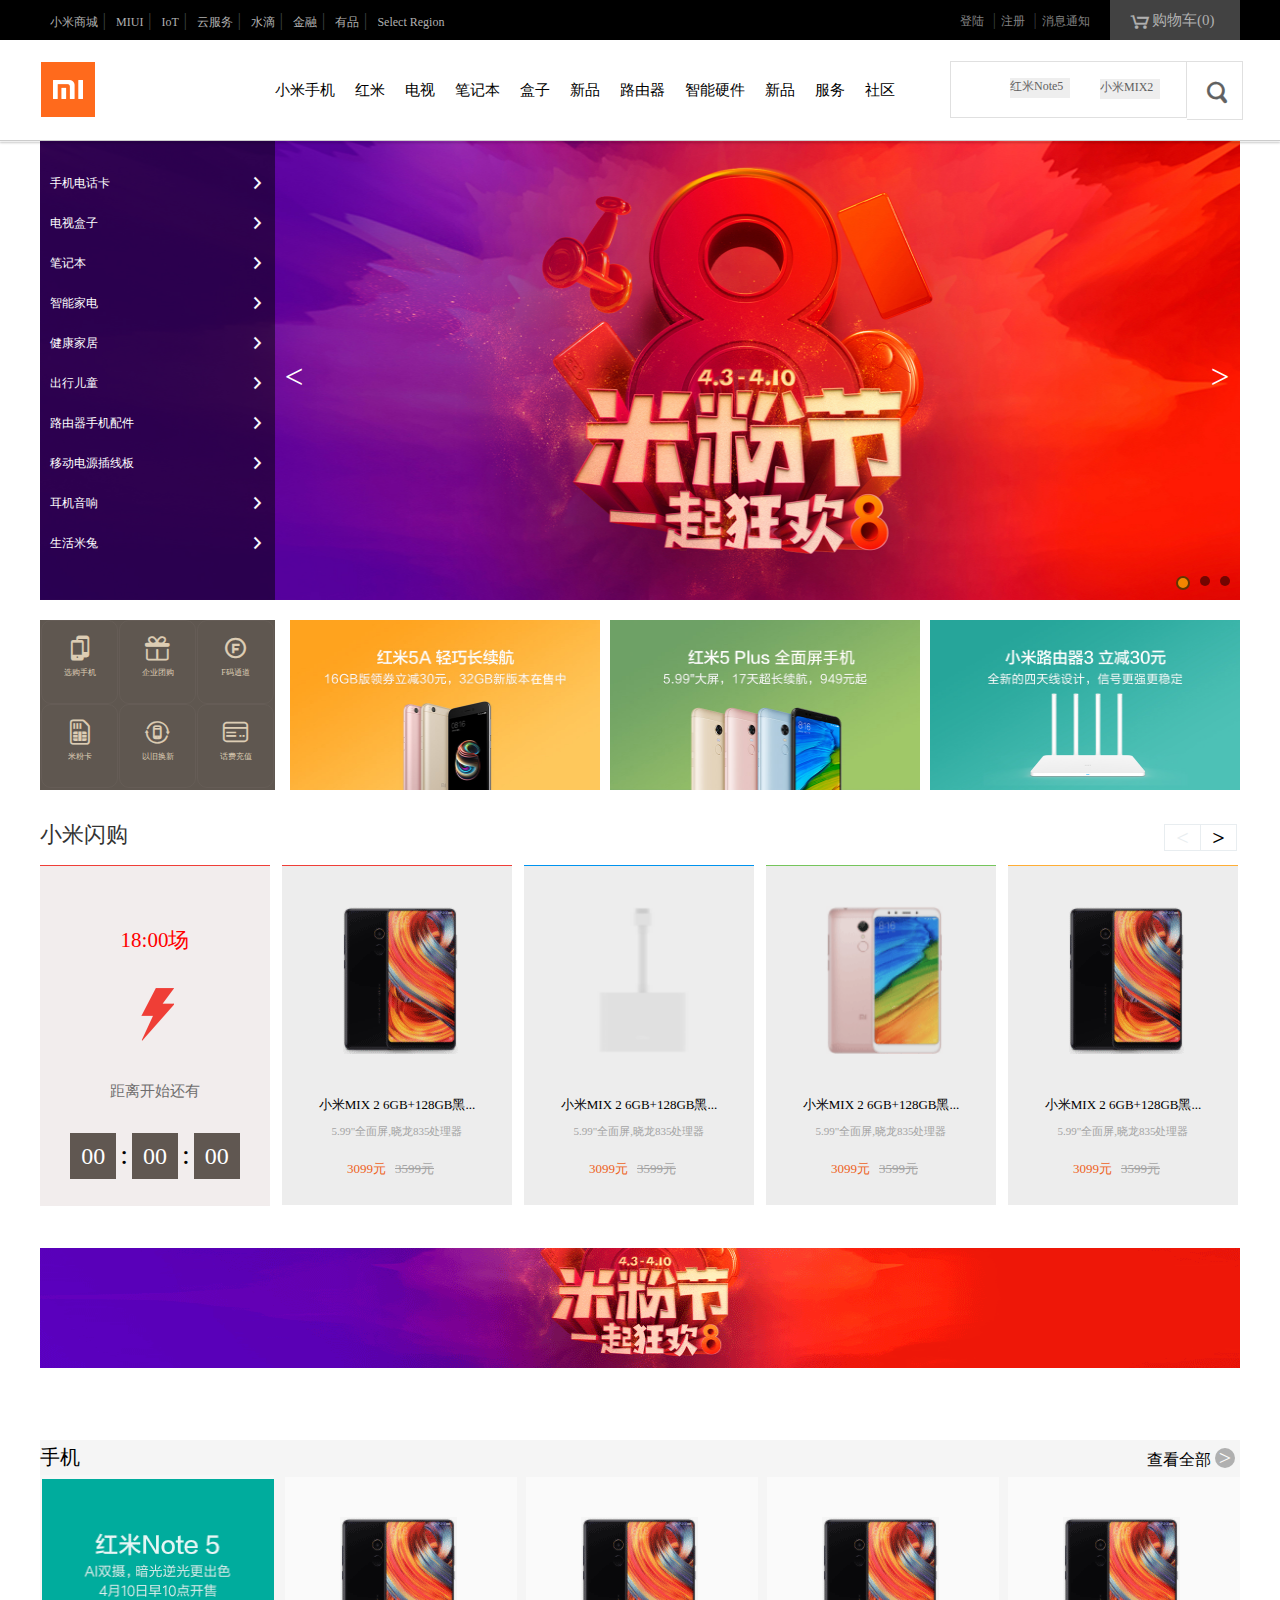
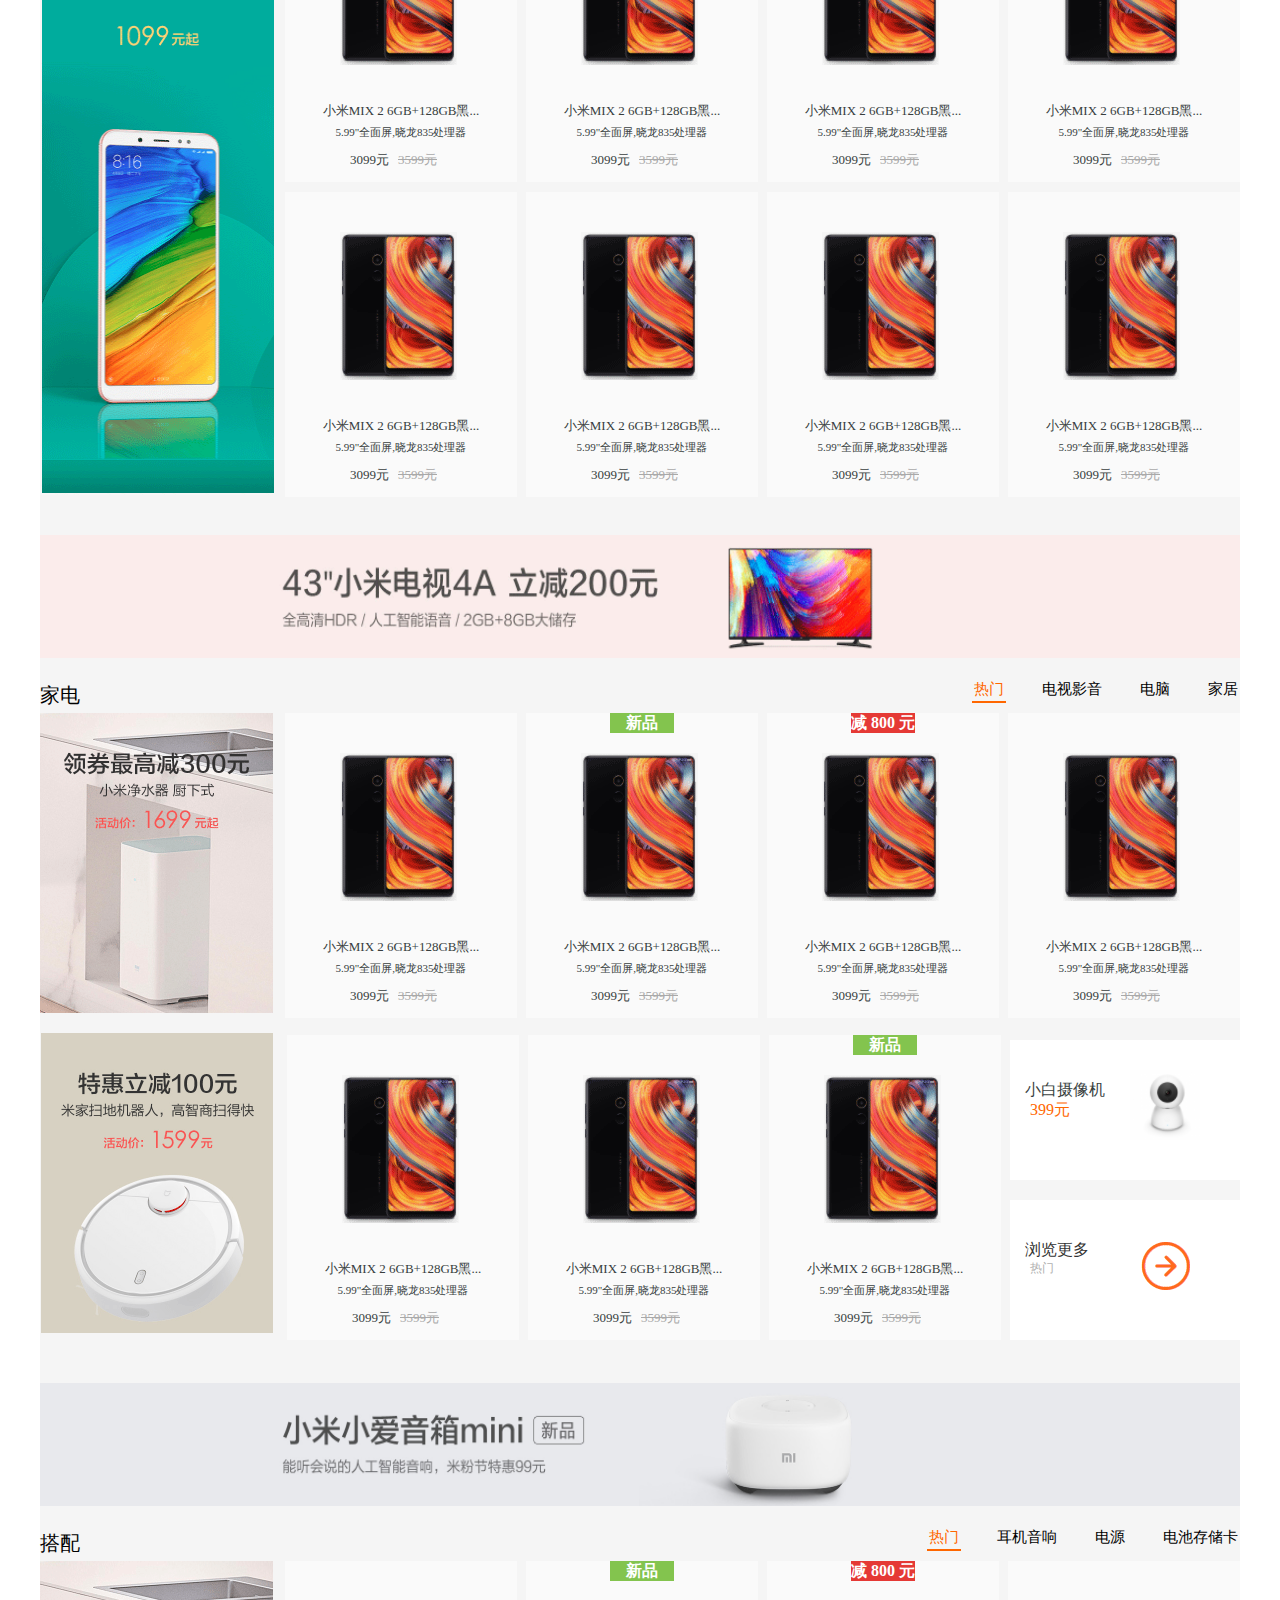
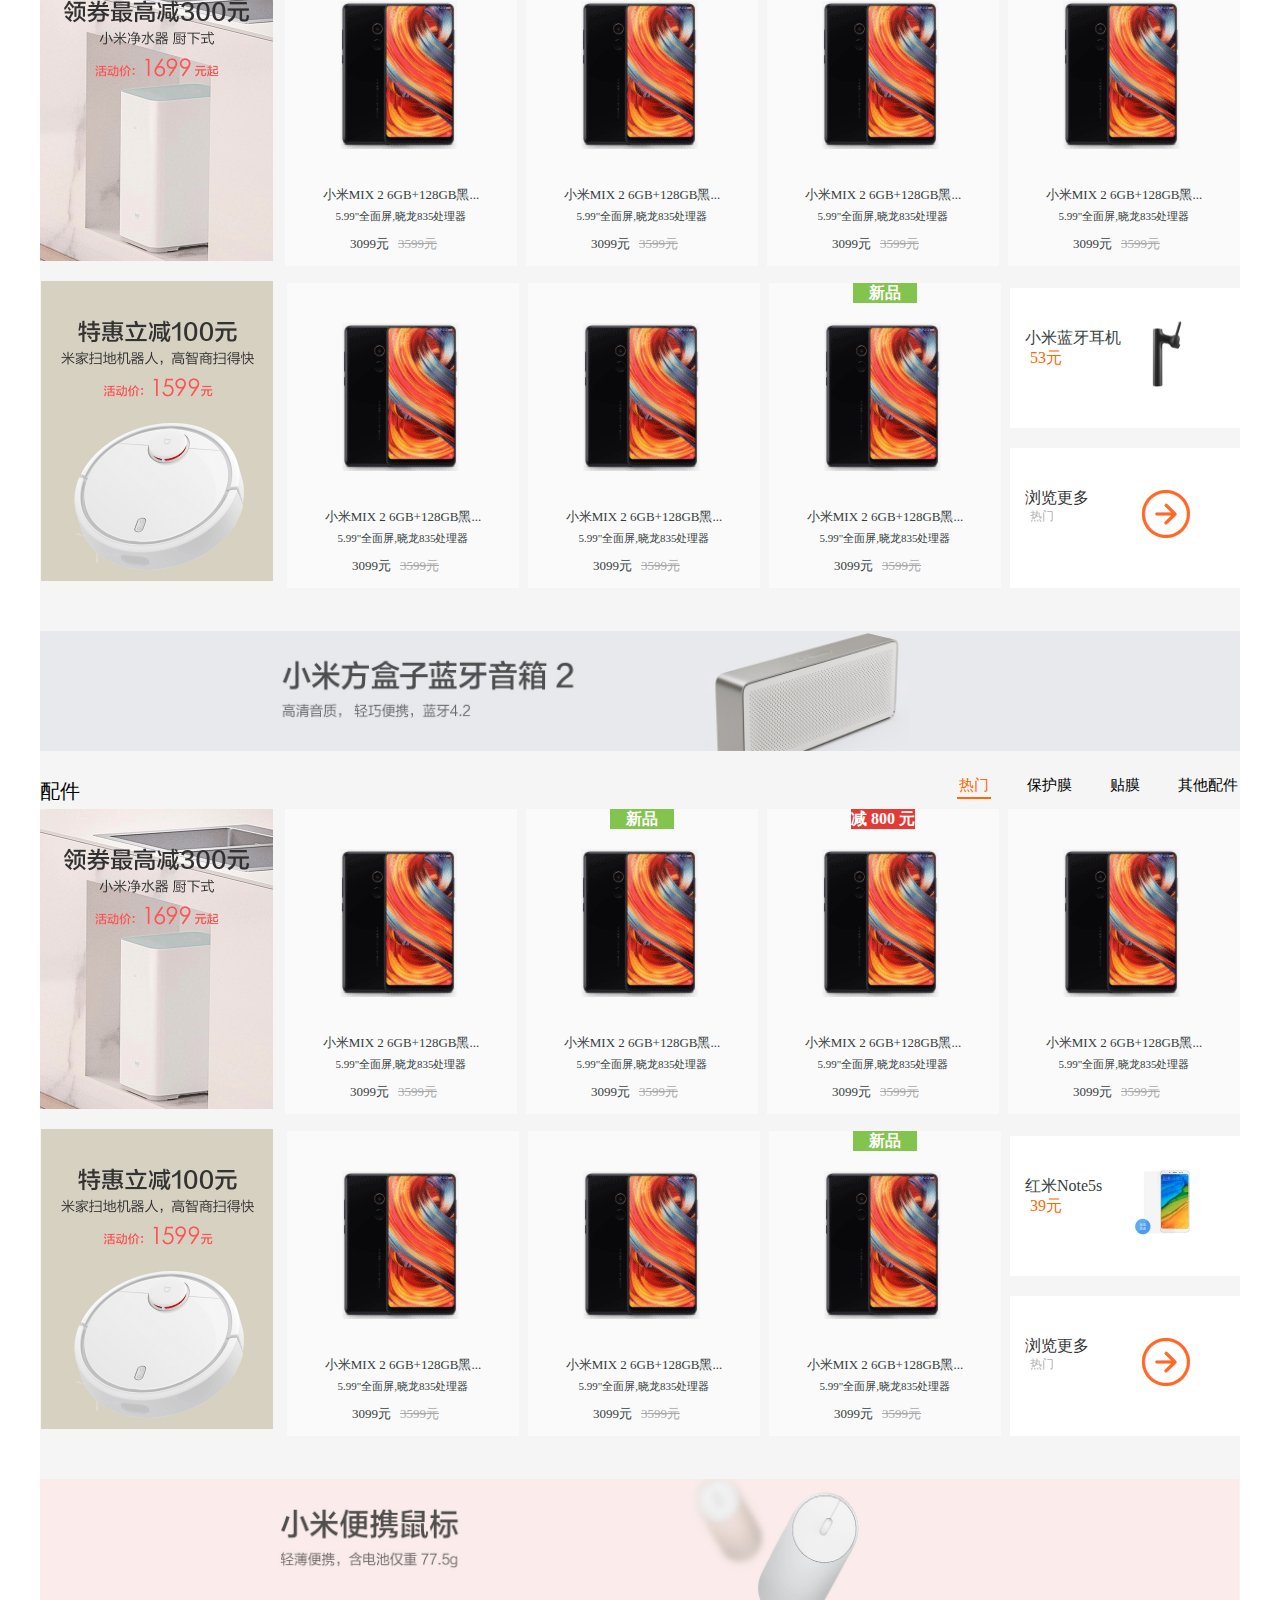
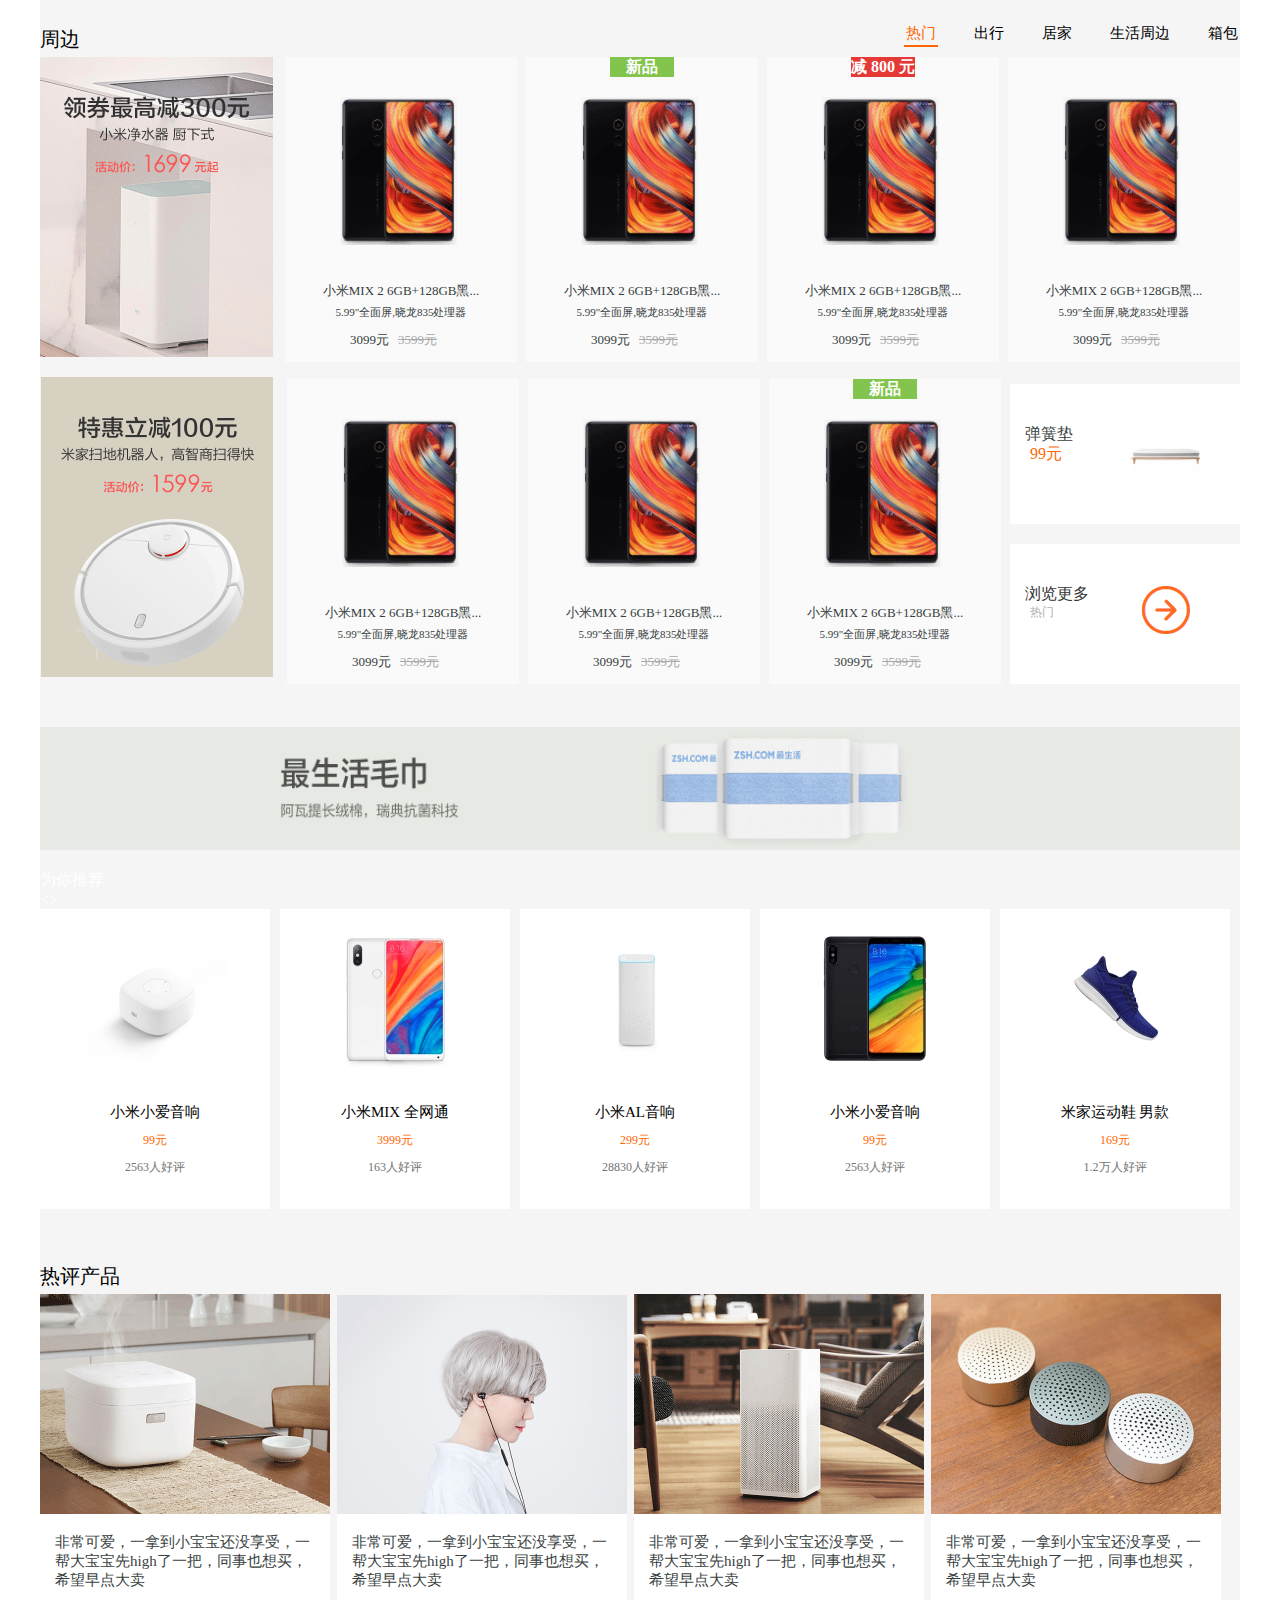
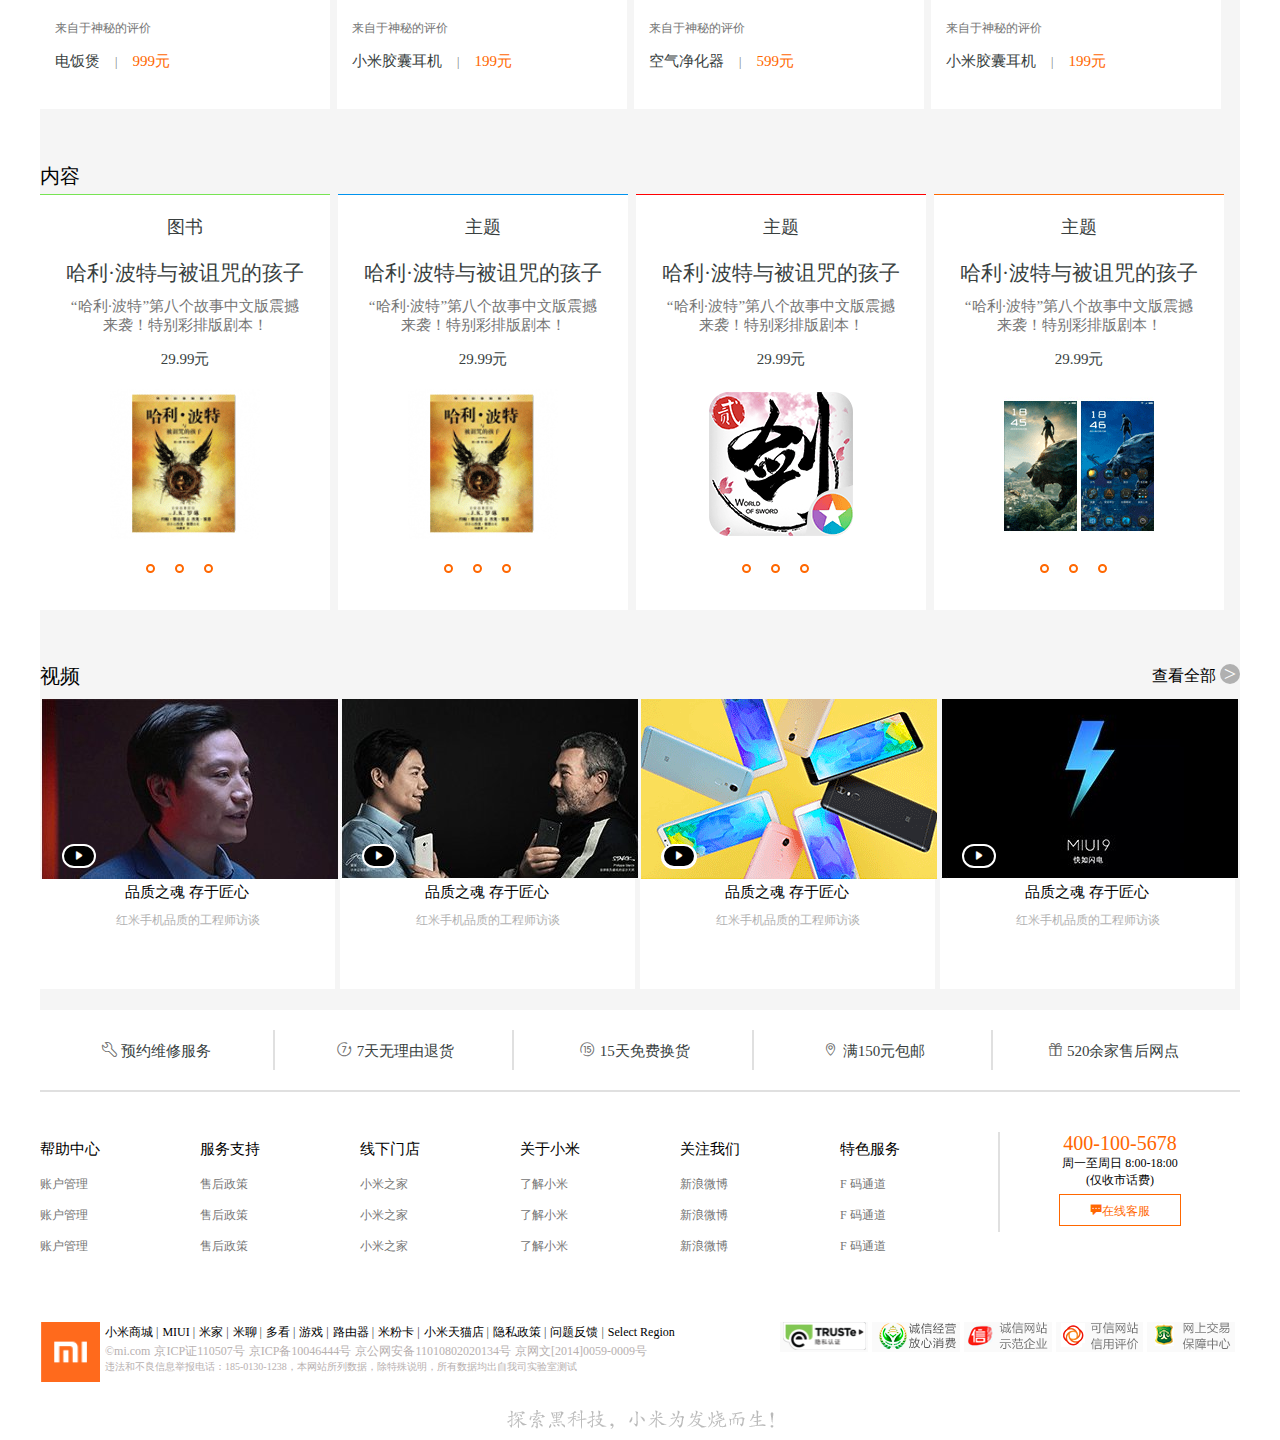
<file: mi -dazuoye/index.html>
<!DOCTYPE html>
<html>
<head>
	<title>小米</title>
	<link rel="stylesheet" type="text/css" href="./css/index.css">
	<link rel="stylesheet" type="text/css" href="./css/font.css">
	<link rel="stylesheet" href="css/reset.css">
	<link rel="stylesheet" href="css/carouselhe.css">

</head>
<body>
	<div class="top">
		<div class="contenter">
		<ul class="biao1">


			<li><a href="#">小米商城</a> <span>|</span></li>
			<li><a href="#">MIUI</a> <span>|</span></li>
			<li><a href="#">IoT</a> <span>|</span></li>
			<li><a href="#">云服务</a> <span>|</span></li>
			<li><a href="#">水滴</a> <span>|</span></li>
			<li><a href="#">金融</a> <span>|</span></li>
			<li><a href="youpin.html">有品</a> <span>|</span></li>
			<li><a href="#">Select Region</a></li>
		</ul>
		<div class="cart-box">
			<div class="cart">
				<a href="#">
				    <i class="iconfont">&#xe60c;</i>
				    <div class="">购物车(0)</div>
				</a>
			</div>
			<div class="cart-content">
				<div class="loader"></div>
				<span class="empty-cart">购物车中没有商品</span>
			</div>
		</div>
		<div class="user">
		<ul>
			<li><a href="#">登陆</a> <span>|</span></li>
			<li><a href="#">注册</a> <span>|</span></li>
			<li><a href="#">消息通知</a> </li>
		</ul></div>
		
	</div>
<!-- 第一部分结束 -->



	<div class="head contenter">
		<div class="logo">
			<h1>  <a href="#"></a></h1>
		</div>
		<div class="nev">
			  <ul>
			  	<li><a href="MIX.html">小米手机</a></li>
			  	<li><a href="">红米</a></li>
			  	<li><a href="">电视</a></li>
			  	<li><a href="">笔记本</a></li>	
				<li><a href="">盒子</a></li>
			  	<li><a href="">新品</a></li>
			  	<li><a href="">路由器</a></li>
			  	<li><a href="">智能硬件</a></li>
			  	<li><a href="">新品</a></li>
			  	<li><a href="fuwu.html">服务</a></li>
			  	<li><a href="">社区</a></li>
			  </ul>
			<div class="search">
				<input type="text" name="">
				<a href="#"> <span class="iconfont">&#xe616;</span> </a>
				<a href="#" class="mi1">红米Note5</a>
				<a href="#" class="mi2">小米MIX2</a>
				<ul class="list">
					<li>
						<span>小米</span>
						<span>52件</span>
					</li>
					<li>
						<span>小米</span>
						<span>52件</span>
					</li>
					<li>
						<span>小米</span>
						<span>52件</span>
					</li>
					<li>
						<span>小米</span>
						<span>52件</span>
					</li>
					<li>
						<span>小米</span>
						<span>52件</span>
					</li>
					<li>
						<span>小米</span>
						<span>52件</span>
					</li>
				</ul>
			</div>
		</div>
		<div class="nev-content">
			<div class="contenter">
				<div class="loader">	</div>
				<ul>
					<!-- <li>
						<div class="img-box">
							<img src="images/9_01.gif" alt="">
						</div>
						<p class="name">小米MIX 2S</p>
						<p class="price">3299元起</p>
						<span class="tag">热门</span>
					</li> -->
					
				
				</ul>
			</div>			
		</div>
		
	</div>
	<!-- — -logo-结束-->
	<div class="hot contenter">
		<div class="max">
				<div id="Carousel"></div>
			<ul class="list">
				<li><a href="#">手机电话卡</a><span class="iconfont">&#xe623;</span></li>
				<li><a href="#">电视盒子</a><span class="iconfont">&#xe623;</span></li>
				<li><a href="#">笔记本</a><span class="iconfont">&#xe623;</span></li>
				<li><a href="#">智能家电</a><span class="iconfont">&#xe623;</span></li>
				<li><a href="#">健康家居</a><span class="iconfont">&#xe623;</span></li>
				<li><a href="#">出行儿童</a><span class="iconfont">&#xe623;</span></li>
				<li><a href="#">路由器手机配件</a><span class="iconfont">&#xe623;</span></li>
				<li><a href="#">移动电源插线板</a><span class="iconfont">&#xe623;</span></li>
				<li><a href="#">耳机音响</a><span class="iconfont">&#xe623;</span></li>
				<li><a href="#">生活米兔</a><span class="iconfont">&#xe623;</span></li>
			</ul>
			<div class="max-content">
			<!-- 	<ul>
					<li>
						<img src="images/9_01.gif" alt="">
			
						<a href="#">小米MIX 2s</a>
					</li>
					<li>
						<img src="images/9_01.gif" alt="">
		
						<a href="#">小米MIX 2s</a>
					</li>
					<li>
						<img src="images/9_01.gif" alt="">
		
						<a href="#">小米MIX 2s</a>
					</li>
					<li>
						<img src="images/9_01.gif" alt="">
		
						<a href="#">小米MIX 2s</a>
					</li>
					<li>
						<img src="images/9_01.gif" alt="">
		
						<a href="#">小米MIX 2s</a>
					</li>
					<li>
						<img src="images/9_01.gif" alt="">
		
						<a href="#">小米MIX 2s</a>
					</li>
					<li>
						<img src="images/9_01.gif" alt="">
		
						<a href="#">小米MIX 2s</a>
					</li>
					<li>
						<img src="images/9_01.gif" alt="">
		
						<a href="#">小米MIX 2s</a>
					</li>
					<li>
						<img src="images/9_01.gif" alt="">
		
						<a href="#">小米MIX 2s</a>
					</li>
					<li>
						<img src="images/9_01.gif" alt="">
		
						<a href="#">小米MIX 2s</a>
					</li>
					<li>
						<img src="images/9_01.gif" alt="">
		
						<a href="#">小米MIX 2s</a>
					</li>
					<li>
						<img src="images/9_01.gif" alt="">
		
						<a href="#">小米MIX 2s</a>
					</li>
					<li>
						<img src="images/9_01.gif" alt="">
		
						<a href="#">小米MIX 2s</a>
					</li>
					<li>
						<img src="images/9_01.gif" alt="">
		
						<a href="#">小米MIX 2s</a>
					</li>
					<li>
						<img src="images/9_01.gif" alt="">
		
						<a href="#">小米MIX 2s</a>
					</li>
					<li>
						<img src="images/9_01.gif" alt="">
		
						<a href="#">小米MIX 2s</a>
					</li>
					<li>
						<img src="images/9_01.gif" alt="">
		
						<a href="#">小米MIX 2s</a>
					</li>
					<li>
						<img src="images/9_01.gif" alt="">
		
						<a href="#">小米MIX 2s</a>
					</li>
					<li>
						<img src="images/9_01.gif" alt="">
		
						<a href="#">小米MIX 2s</a>
					</li>
					<li>
						<img src="images/9_01.gif" alt="">
		
						<a href="#">小米MIX 2s</a>
					</li>

				</ul> -->
				<ul>
					
				</ul>
				
			</div>
			
		</div>
		<!-- 主视图完 -->

		<div class="box clearfix">
			<div class="logo2">
				<ul>
					<li><i class="iconfont">&#xe908;</i><span>选购手机</span></li>
					<li><a href="tuangou.html">
						<i class="iconfont">&#xe905;</i><span>企业团购</span></a>
					</li>
					<li><i class="iconfont">&#xe63f;</i><span>F码通道</span></li>
					<li><i class="iconfont">&#xe906;</i><span>米粉卡</span></li>
					<li><i class="iconfont">&#xe904;</i><span>以旧换新</span></li>
					<li><i class="iconfont">&#xe907;</i><span>话费充值</span></li>
				</ul>
			</div>
			<ul class="three">
				
				<li></li>
				<li></li>
				<li></li>
			</ul>
		
		</div>
		<div class="flashtop ">
			<h2 class="flash">小米闪购</h2>
			<div class="dd">
			<span>&lt;</span><span class="active">&gt;</span>
			</div>
		</div>
			<div class="flash2 ">
				<p class="tim">18:00场</p>
				<img src="./images/8.gif">
				<p class="tims">距离开始还有</p>
				<span class="time" >00</span>
				<span class="time2">:</span>
				<span class="time">44</span>
				<span class="time2">:</span>
				<span class="time">32</span>

			</div>
			<div class="product">
				<ul class="flash3">
					<li>
						<img src="./images/9_01.gif">
						<span class="wt1">小米MIX 2 6GB+128GB黑...</span>
						<span class="wt2">5.99"全面屏,晓龙835处理器</span>
						<span class="wt3">3099元</span>		
						<del class="wt4">3599元</del>
						<div class="hand"> <a href="#"></a></div>
					</li>
					<li>
						<img src="./images/9_03.gif">
						<span class="wt1">小米MIX 2 6GB+128GB黑...</span>
						<span class="wt2">5.99"全面屏,晓龙835处理器</span>
						<span class="wt3">3099元</span>		
						<del class="wt4">3599元</del>
						<div class="hand"> <a href="#"></a></div>
					</li>
					<li>
						<img src="./images/9_02.gif">
						<span class="wt1">小米MIX 2 6GB+128GB黑...</span>
						<span class="wt2">5.99"全面屏,晓龙835处理器</span>
						<span class="wt3">3099元</span>		
						<del class="wt4">3599元</del>
						<div class="hand"> <a href="#"></a></div>
					</li>
					<li>					
						<img src="./images/9_01.gif">
						<span class="wt1">小米MIX 2 6GB+128GB黑...</span>
						<span class="wt2">5.99"全面屏,晓龙835处理器</span>
						<span class="wt3">3099元</span>		
						<del class="wt4">3599元</del>
						<div class="hand"> <a href="#"></a></div>
					</li>
					<li>					
						<img src="./images/9_01.gif">
						<span class="wt1">小米MIX 2 6GB+128GB黑...</span>
						<span class="wt2">5.99"全面屏,晓龙835处理器</span>
						<span class="wt3">3099元</span>		
						<del class="wt4">3599元</del>
						<div class="hand"> <a href="#"></a></div>
					</li>
					<li>					
						<img src="./images/9_01.gif">
						<span class="wt1">小米MIX 2 6GB+128GB黑...</span>
						<span class="wt2">5.99"全面屏,晓龙835处理器</span>
						<span class="wt3">3099元</span>		
						<del class="wt4">3599元</del>
						<div class="hand"> <a href="#"></a></div>
					</li>
					<li>					
						<img src="./images/9_03.gif">
						<span class="wt1">小米MIX 2 6GB+128GB黑...</span>
						<span class="wt2">5.99"全面屏,晓龙835处理器</span>
						<span class="wt3">3099元</span>		
						<del class="wt4">3599元</del>
						<div class="hand"> <a href="#"></a></div>
					</li>
					<li>					
						<img src="./images/9_02.gif">
						<span class="wt1">小米MIX 2 6GB+128GB黑...</span>
						<span class="wt2">5.99"全面屏,晓龙835处理器</span>
						<span class="wt3">3099元</span>		
						<del class="wt4">3599元</del>
						<div class="hand"> <a href="#"></a></div>
					</li>
				</ul>
			</div>
			<div class="ad1"><img src="./images/10.gif"></div>
	</div>
	<div class="body contenter">
		<div class="title1">
			<span> 手机</span>
			<span>查看全部
				<p>></p>
			</span>
		</div>
		<div class="hong">
			<div class="hong1"> <img src="./images/11.gif"></div>
			<ul>
				<li class="body-mi">
					<img src="./images/9_01.gif">
					<span class="wt1">小米MIX 2 6GB+128GB黑...</span>
					<span class="wt2">5.99"全面屏,晓龙835处理器</span>
					<span class="wt3">3099元</span>		
					<del class="wt4">3599元</del>
					<div class="hand"> <a href="#"></a></div>
					
				</li>
				<li class="body-mi">
					<img src="./images/9_01.gif">
					<span class="wt1">小米MIX 2 6GB+128GB黑...</span>
					<span class="wt2">5.99"全面屏,晓龙835处理器</span>
					<span class="wt3">3099元</span>		
					<del class="wt4">3599元</del>
					<div class="hand"> <a href="#"></a></div>
				</li><li class="body-mi">
					<img src="./images/9_01.gif">
					<span class="wt1">小米MIX 2 6GB+128GB黑...</span>
					<span class="wt2">5.99"全面屏,晓龙835处理器</span>
					<span class="wt3">3099元</span>		
					<del class="wt4">3599元</del>
					<div class="hand"> <a href="#"></a></div>
				</li><li class="body-mi">
					<img src="./images/9_01.gif">
					<span class="wt1">小米MIX 2 6GB+128GB黑...</span>
					<span class="wt2">5.99"全面屏,晓龙835处理器</span>
					<span class="wt3">3099元</span>		
					<del class="wt4">3599元</del>
					<div class="hand"> <a href="#"></a></div>
				</li>
				<li class="body-mi">
					<img src="./images/9_01.gif">
					<span class="wt1">小米MIX 2 6GB+128GB黑...</span>
					<span class="wt2">5.99"全面屏,晓龙835处理器</span>
					<span class="wt3">3099元</span>		
					<del class="wt4">3599元</del>
					<div class="hand"> <a href="#"></a></div>

				</li>
				<li class="body-mi">
					<img src="./images/9_01.gif">
					<span class="wt1">小米MIX 2 6GB+128GB黑...</span>
					<span class="wt2">5.99"全面屏,晓龙835处理器</span>
					<span class="wt3">3099元</span>		
					<del class="wt4">3599元</del>
					<div class="hand"> <a href="#"></a></div>
				</li><li class="body-mi">
					<img src="./images/9_01.gif">
					<span class="wt1">小米MIX 2 6GB+128GB黑...</span>
					<span class="wt2">5.99"全面屏,晓龙835处理器</span>
					<span class="wt3">3099元</span>		
					<del class="wt4">3599元</del>
					<div class="hand"> <a href="#"></a></div>
				</li><li class="body-mi">
					<img src="./images/9_01.gif">
					<span class="wt1">小米MIX 2 6GB+128GB黑...</span>
					<span class="wt2">5.99"全面屏,晓龙835处理器</span>
					<span class="wt3">3099元</span>		
					<del class="wt4">3599元</del>
					<div class="hand"> <a href="#"></a></div>
				</li>
			</ul>
		</div>
<div class="ad2"><img src="./images/ad_03.gif"></div>

		<div class="title2">
			<span> 家电</span>
			<ul class="list1">
				<li class="active">热门</li>
				<li>电视影音</li>
				<li>电脑</li>
				<li>家居</li>
			</ul>
		</div>
		<div class="dian">
			<div  class="boxleft">
				<div class="dian1"> <img src="./images/12_19.gif"></div>
				<div class="dian1"> <img src="./images/12.gif"></div>
			</div>
		    <ul class="list1">
				<li class="body-mi">
					<img src="./images/9_01.gif">
					<span class="wt1">小米MIX 2 6GB+128GB黑...</span>
					<span class="wt2">5.99"全面屏,晓龙835处理器</span>
					<span class="wt3">3099元</span>		
					<del class="wt4">3599元</del>
					<div class="hand"> <a href="#"></a></div>
					<div class="float"> 
						<a href="#">不错，打算再买一个。
					 		<p>来自一个智障用户</p>    
					 	</a>
					</div>
					
				</li>
				<li class="body-mi  flag off-flag">
					<img src="./images/9_01.gif">
					<span class="wt1">小米MIX 2 6GB+128GB黑...</span>
					<span class="wt2">5.99"全面屏,晓龙835处理器</span>
					<span class="wt3">3099元</span>		
					<del class="wt4">3599元</del>
					<div class="hand"> <a href="#"></a></div>
					<div class="float"> 
						<a href="#">不错，打算再买一个。
					 		<p>来自一个智障用户</p>    
					 	</a>
					</div>
				</li>
				<li class="body-mi  flag  new-flag">
					<img src="./images/9_01.gif">
					<span class="wt1">小米MIX 2 6GB+128GB黑...</span>
					<span class="wt2">5.99"全面屏,晓龙835处理器</span>
					<span class="wt3">3099元</span>		
					<del class="wt4">3599元</del>
					<div class="hand"> <a href="#"></a></div>
					<div class="float"> 
						<a href="#">不错，打算再买一个。
					 		<p>来自一个智障用户</p>    
					 	</a>
					</div>

				</li>
				<li class="body-mi">
					<img src="./images/9_01.gif">
					<span class="wt1">小米MIX 2 6GB+128GB黑...</span>
					<span class="wt2">5.99"全面屏,晓龙835处理器</span>
					<span class="wt3">3099元</span>		
					<del class="wt4">3599元</del>
					<div class="hand"> <a href="#"></a></div>
					<div class="float"> <a href="#">不错，打算再买一个。 <p>来自一个智障用户</p>    </a></div>

				</li>
				<li class="body-mi">
					<div  class="boxtop">
					
						<span class="zi">小白摄像机</span>
						<span class="price">399元</span>
						
					
						<img src="./images/13.1.gif">
				
						<div class="hand1"> <a href="#"></a></div>
					</div>
					
					<div class="boxbtm">
						<span class="zi">浏览更多</span>
						<span class="price">热门</span>
						
					
						<img src="./images/13.gif">
				
						<div class="hand1"> <a href="#"></a></div>
					</div>
					
				</li>
				<li class="body-mi flag new-flag">
					<img src="./images/9_01.gif">
					<span class="wt1">小米MIX 2 6GB+128GB黑...</span>
					<span class="wt2">5.99"全面屏,晓龙835处理器</span>
					<span class="wt3">3099元</span>		
					<del class="wt4">3599元</del>
					<div class="hand"> <a href="#"></a></div>
					<div class="float"> <a href="#">不错，打算再买一个。 <p>来自一个智障用户</p>    </a></div>

				</li>
				<li class="body-mi">
					<img src="./images/9_01.gif">
					<span class="wt1">小米MIX 2 6GB+128GB黑...</span>
					<span class="wt2">5.99"全面屏,晓龙835处理器</span>
					<span class="wt3">3099元</span>		
					<del class="wt4">3599元</del>
					<div class="hand"> <a href="#"></a></div>
					<div class="float"> <a href="#">不错，打算再买一个。 <p>来自一个智障用户</p>    </a></div>

				</li>
				<li class="body-mi">
					<img src="./images/9_01.gif">
					<span class="wt1">小米MIX 2 6GB+128GB黑...</span>
					<span class="wt2">5.99"全面屏,晓龙835处理器</span>
					<span class="wt3">3099元</span>		
					<del class="wt4">3599元</del>
					<div class="hand"> <a href="#"></a></div>
					<div class="float"> <a href="#">不错，打算再买一个。 <p>来自一个智障用户</p>    </a></div>


				</li>
		</div>
		<div class="ad3"><img src="./images/ad_04.gif"></div>

		<div class="title2">
			<span> 搭配</span>
			<ul class="list2">
				<li class="active">热门</li>
				<li>耳机音响</li>
				<li>电源</li>
				<li>电池存储卡</li>
			</ul>
		</div>
		<div class="dian">
			<div  class="boxleft">
				<div class="dian1"> <img src="./images/12_19.gif"></div>
				<div class="dian1"> <img src="./images/12.gif"></div>
			</div>
		    <ul class="boxright list2" >
				<li class="body-mi">
					<img src="./images/9_01.gif">
					<span class="wt1">小米MIX 2 6GB+128GB黑...</span>
					<span class="wt2">5.99"全面屏,晓龙835处理器</span>
					<span class="wt3">3099元</span>		
					<del class="wt4">3599元</del>
					<div class="hand"> <a href="#"></a></div>
					<div class="float"> <a href="#">不错，打算再买一个。 <p>来自一个智障用户</p>    </a></div>
					
				</li><li class="body-mi  flag off-flag">
					<img src="./images/9_01.gif">
					<span class="wt1">小米MIX 2 6GB+128GB黑...</span>
					<span class="wt2">5.99"全面屏,晓龙835处理器</span>
					<span class="wt3">3099元</span>		
					<del class="wt4">3599元</del>
					<div class="hand"> <a href="#"></a></div>
					<div class="float"> <a href="#">不错，打算再买一个。 <p>来自一个智障用户</p>    </a></div>
				</li>
			</li><li class="body-mi  flag  new-flag">
					<img src="./images/9_01.gif">
					<span class="wt1">小米MIX 2 6GB+128GB黑...</span>
					<span class="wt2">5.99"全面屏,晓龙835处理器</span>
					<span class="wt3">3099元</span>		
					<del class="wt4">3599元</del>
					<div class="hand"> <a href="#"></a></div>
					<div class="float"> <a href="#">不错，打算再买一个。 <p>来自一个智障用户</p>    </a></div>

				</li></li><li class="body-mi">
					<img src="./images/9_01.gif">
					<span class="wt1">小米MIX 2 6GB+128GB黑...</span>
					<span class="wt2">5.99"全面屏,晓龙835处理器</span>
					<span class="wt3">3099元</span>		
					<del class="wt4">3599元</del>
					<div class="hand"> <a href="#"></a></div>
					<div class="float"> <a href="#">不错，打算再买一个。 <p>来自一个智障用户</p>    </a></div>

				</li></li><li class="body-mi">
					<div  class="boxtop">
					
						<span class="zi">小米蓝牙耳机</span>
						<span class="price">53元</span>
						
					
						<img src="./images/13_2.gif">
				
						<div class="hand1"> <a href="#"></a></div>
					</div>
					
					<div class="boxbtm">
						<span class="zi">浏览更多</span>
						<span class="price">热门</span>
						
					
						<img src="./images/13.gif">
				
						<div class="hand1"> <a href="#"></a></div>
					</div>
					
				</li></li><li class="body-mi flag new-flag">
					<img src="./images/9_01.gif">
					<span class="wt1">小米MIX 2 6GB+128GB黑...</span>
					<span class="wt2">5.99"全面屏,晓龙835处理器</span>
					<span class="wt3">3099元</span>		
					<del class="wt4">3599元</del>
					<div class="hand"> <a href="#"></a></div>
					<div class="float"> <a href="#">不错，打算再买一个。 <p>来自一个智障用户</p>    </a></div>

				</li></li><li class="body-mi">
					<img src="./images/9_01.gif">
					<span class="wt1">小米MIX 2 6GB+128GB黑...</span>
					<span class="wt2">5.99"全面屏,晓龙835处理器</span>
					<span class="wt3">3099元</span>		
					<del class="wt4">3599元</del>
					<div class="hand"> <a href="#"></a></div>
					<div class="float"> <a href="#">不错，打算再买一个。 <p>来自一个智障用户</p>    </a></div>

				</li></li><li class="body-mi">
					<img src="./images/9_01.gif">
					<span class="wt1">小米MIX 2 6GB+128GB黑...</span>
					<span class="wt2">5.99"全面屏,晓龙835处理器</span>
					<span class="wt3">3099元</span>		
					<del class="wt4">3599元</del>
					<div class="hand"> <a href="#"></a></div>
					<div class="float"> <a href="#">不错，打算再买一个。 <p>来自一个智障用户</p>    </a></div>


				</li>
		</div>
		
	<div class="ad3 "><img src="./images/ad_06.gif"></div>
		<div class="title2">
			<span> 配件</span>
			<ul class="list3">
				<li class="active">热门</li>
				<li>保护膜</li>
				<li>贴膜</li>
				<li>其他配件</li>
			</ul>
		</div>
		<div class="dian">
			<div  class="boxleft">
				<div class="dian1"> <img src="./images/12_19.gif"></div>
				<div class="dian1"> <img src="./images/12.gif"></div>
			</div>
		    <ul class="boxright list3">
				<li class="body-mi">
					<img src="./images/9_01.gif">
					<span class="wt1">小米MIX 2 6GB+128GB黑...</span>
					<span class="wt2">5.99"全面屏,晓龙835处理器</span>
					<span class="wt3">3099元</span>		
					<del class="wt4">3599元</del>
					<div class="hand"> <a href="#"></a></div>
					<div class="float"> <a href="#">不错，打算再买一个。 <p>来自一个智障用户</p>    </a></div>
					
				</li><li class="body-mi  flag off-flag">
					<img src="./images/9_01.gif">
					<span class="wt1">小米MIX 2 6GB+128GB黑...</span>
					<span class="wt2">5.99"全面屏,晓龙835处理器</span>
					<span class="wt3">3099元</span>		
					<del class="wt4">3599元</del>
					<div class="hand"> <a href="#"></a></div>
					<div class="float"> <a href="#">不错，打算再买一个。 <p>来自一个智障用户</p>    </a></div>
				</li>
			</li><li class="body-mi  flag  new-flag">
					<img src="./images/9_01.gif">
					<span class="wt1">小米MIX 2 6GB+128GB黑...</span>
					<span class="wt2">5.99"全面屏,晓龙835处理器</span>
					<span class="wt3">3099元</span>		
					<del class="wt4">3599元</del>
					<div class="hand"> <a href="#"></a></div>
					<div class="float"> <a href="#">不错，打算再买一个。 <p>来自一个智障用户</p>    </a></div>

				</li></li><li class="body-mi">
					<img src="./images/9_01.gif">
					<span class="wt1">小米MIX 2 6GB+128GB黑...</span>
					<span class="wt2">5.99"全面屏,晓龙835处理器</span>
					<span class="wt3">3099元</span>		
					<del class="wt4">3599元</del>
					<div class="hand"> <a href="#"></a></div>
					<div class="float"> <a href="#">不错，打算再买一个。 <p>来自一个智障用户</p>    </a></div>

				</li></li><li class="body-mi">
					<div  class="boxtop">
					
						<span class="zi">红米Note5s</span>
						<span class="price">39元</span>
						
					
						<img src="./images/13_3.gif">
				
						<div class="hand1"> <a href="#"></a></div>
					</div>
					
					<div class="boxbtm">
						<span class="zi">浏览更多</span>
						<span class="price">热门</span>
						
					
						<img src="./images/13.gif">
				
						<div class="hand1"> <a href="#"></a></div>
					</div>
					
				</li></li><li class="body-mi flag new-flag">
					<img src="./images/9_01.gif">
					<span class="wt1">小米MIX 2 6GB+128GB黑...</span>
					<span class="wt2">5.99"全面屏,晓龙835处理器</span>
					<span class="wt3">3099元</span>		
					<del class="wt4">3599元</del>
					<div class="hand"> <a href="#"></a></div>
					<div class="float"> <a href="#">不错，打算再买一个。 <p>来自一个智障用户</p>    </a></div>

				</li></li><li class="body-mi">
					<img src="./images/9_01.gif">
					<span class="wt1">小米MIX 2 6GB+128GB黑...</span>
					<span class="wt2">5.99"全面屏,晓龙835处理器</span>
					<span class="wt3">3099元</span>		
					<del class="wt4">3599元</del>
					<div class="hand"> <a href="#"></a></div>
					<div class="float"> <a href="#">不错，打算再买一个。 <p>来自一个智障用户</p>    </a></div>

				</li></li><li class="body-mi">
					<img src="./images/9_01.gif">
					<span class="wt1">小米MIX 2 6GB+128GB黑...</span>
					<span class="wt2">5.99"全面屏,晓龙835处理器</span>
					<span class="wt3">3099元</span>		
					<del class="wt4">3599元</del>
					<div class="hand"> <a href="#"></a></div>
					<div class="float"> <a href="#">不错，打算再买一个。 <p>来自一个智障用户</p>    </a></div>


				</li>
		</div>
		<div class="ad3 "><img src="./images/ad_07.gif"></div>
		<div class="title2">
			<span> 周边</span>
			<ul class="list4">
				<li class="active">热门</li>
				<li>出行</li>
				<li>居家</li>
				<li>生活周边</li>
				<li>箱包</li>
			</ul>
		</div>
		<div class="dian">
			<div  class="boxleft">
				<div class="dian1"> <img src="./images/12_19.gif"></div>
				<div class="dian1"> <img src="./images/12.gif"></div>
			</div>
		    <ul class="list4">
				<li class="body-mi">
					<img src="./images/9_01.gif">
					<span class="wt1">小米MIX 2 6GB+128GB黑...</span>
					<span class="wt2">5.99"全面屏,晓龙835处理器</span>
					<span class="wt3">3099元</span>		
					<del class="wt4">3599元</del>
					<div class="hand"> <a href="#"></a></div>
					<div class="float"> <a href="#">不错，打算再买一个。 <p>来自一个智障用户</p>    </a></div>
					
				</li><li class="body-mi  flag off-flag">
					<img src="./images/9_01.gif">
					<span class="wt1">小米MIX 2 6GB+128GB黑...</span>
					<span class="wt2">5.99"全面屏,晓龙835处理器</span>
					<span class="wt3">3099元</span>		
					<del class="wt4">3599元</del>
					<div class="hand"> <a href="#"></a></div>
					<div class="float"> <a href="#">不错，打算再买一个。 <p>来自一个智障用户</p>    </a></div>
				</li>
			</li><li class="body-mi  flag  new-flag">
					<img src="./images/9_01.gif">
					<span class="wt1">小米MIX 2 6GB+128GB黑...</span>
					<span class="wt2">5.99"全面屏,晓龙835处理器</span>
					<span class="wt3">3099元</span>		
					<del class="wt4">3599元</del>
					<div class="hand"> <a href="#"></a></div>
					<div class="float"> <a href="#">不错，打算再买一个。 <p>来自一个智障用户</p>    </a></div>

				</li></li><li class="body-mi">
					<img src="./images/9_01.gif">
					<span class="wt1">小米MIX 2 6GB+128GB黑...</span>
					<span class="wt2">5.99"全面屏,晓龙835处理器</span>
					<span class="wt3">3099元</span>		
					<del class="wt4">3599元</del>
					<div class="hand"> <a href="#"></a></div>
					<div class="float"> <a href="#">不错，打算再买一个。 <p>来自一个智障用户</p>    </a></div>

				</li></li><li class="body-mi">
					<div  class="boxtop">
					
						<span class="zi">弹簧垫</span>
						<span class="price">99元</span>
						
					
						<img src="./images/13_4.gif">
				
						<div class="hand1"> <a href="#"></a></div>
					</div>
					
					<div class="boxbtm">
						<span class="zi">浏览更多</span>
						<span class="price">热门</span>
						
					
						<img src="./images/13.gif">
				
						<div class="hand1"> <a href="#"></a></div>
					</div>
					
				</li></li><li class="body-mi flag new-flag">
					<img src="./images/9_01.gif">
					<span class="wt1">小米MIX 2 6GB+128GB黑...</span>
					<span class="wt2">5.99"全面屏,晓龙835处理器</span>
					<span class="wt3">3099元</span>		
					<del class="wt4">3599元</del>
					<div class="hand"> <a href="#"></a></div>
					<div class="float"> <a href="#">不错，打算再买一个。 <p>来自一个智障用户</p>    </a></div>

				</li></li><li class="body-mi">
					<img src="./images/9_01.gif">
					<span class="wt1">小米MIX 2 6GB+128GB黑...</span>
					<span class="wt2">5.99"全面屏,晓龙835处理器</span>
					<span class="wt3">3099元</span>		
					<del class="wt4">3599元</del>
					<div class="hand"> <a href="#"></a></div>
					<div class="float"> <a href="#">不错，打算再买一个。 <p>来自一个智障用户</p>    </a></div>

				</li></li><li class="body-mi">
					<img src="./images/9_01.gif">
					<span class="wt1">小米MIX 2 6GB+128GB黑...</span>
					<span class="wt2">5.99"全面屏,晓龙835处理器</span>
					<span class="wt3">3099元</span>		
					<del class="wt4">3599元</del>
					<div class="hand"> <a href="#"></a></div>
					<div class="float"> <a href="#">不错，打算再买一个。 <p>来自一个智障用户</p>    </a></div>


				</li>
		</div>
		<div class="ad3 "><img src="./images/ad_08.gif"></div>

		<div class="flashtop ">
			<h2 class="flash">为你推荐</h2>
			<div class="dd">
			<span>&lt;</span><span>&gt;</span>
			</div>
		</div>
		<div class="remd">
			<ul class="re">
				<li>
					<img src="./images/remd_1.gif">
					<span>小米小爱音响</span>
					<span>99元</span>
					<span>2563人好评</span>	
					<div class="hand2"><a href="#"></a></div>
				</li>
				<li>
					<img src="./images/remd_2.gif">
					<span>小米MIX 全网通</span>
					<span>3999元</span>
					<span>163人好评</span>	
				</li><li>
					<img src="./images/remd_3.gif">
					<span>小米AL音响</span>
					<span>299元</span>
					<span>28830人好评</span>	
					<div class="hand2"><a href="#"></a></div>
				</li>
				<li>
					<img src="./images/remd_5.gif">
					<span>小米小爱音响</span>
					<span>99元</span>
					<span>2563人好评</span>	
					<div class="hand2"><a href="#"></a></div>
				</li><li>
					<img src="./images/remd_4.gif">
					<span>米家运动鞋  男款</span>
					<span>169元</span>
					<span>1.2万人好评</span>	
					<div class="hand2"><a href="#"></a></div>
				</li>
			</ul>
			
		</div>
		<div class="title3">
			<span> 热评产品</span>
			<span>
			
			</span>
		</div>
		<div class="hotpin">
			<ul>
				<li><img src="./images/pin_1.gif">
					<span>非常可爱，一拿到小宝宝还没享受，一帮大宝宝先high了一把，同事也想买，希望早点大卖</span>
					<span>来自于神秘的评价</span><span>电饭煲</span><span>|</span><span>999元</span>
				</li>
				<li>
					<img src="./images/pin_2.gif">
					<span>非常可爱，一拿到小宝宝还没享受，一帮大宝宝先high了一把，同事也想买，希望早点大卖</span>
					<span>来自于神秘的评价</span><span>小米胶囊耳机</span><span>|</span><span>199元</span>
				</li>
				<li>
					<img src="./images/pin_3.gif">
					<span>非常可爱，一拿到小宝宝还没享受，一帮大宝宝先high了一把，同事也想买，希望早点大卖</span>
					<span>来自于神秘的评价</span><span>空气净化器</span><span>|</span><span>599元</span>
				</li>
				<li>
					<img src="./images/pin_4.gif">
					<span>非常可爱，一拿到小宝宝还没享受，一帮大宝宝先high了一把，同事也想买，希望早点大卖</span>
					<span>来自于神秘的评价</span><span>小米胶囊耳机</span><span>|</span><span>199元</span>
				</li>
			</ul>
		</div>


		<div class="title3">
			<span> 内容</span>	
			<span>
			
			</span>		
		</div>
		<div class="hotnei">
			<ul>
				<li>
					<span>图书</span>
					<span>哈利·波特与被诅咒的孩子</span>
					<span>“哈利·波特”第八个故事中文版震撼来袭！特别彩排版剧本！ </span>
					<span>29.99元</span>
					
						<img src="./images/nei_2.gif">
						<div></div><div></div><div></div>
						<!-- <div id="ceshi"></div> -->
					
				</li>
				<li>
					<span>主题</span>
					<span>哈利·波特与被诅咒的孩子</span>
					<span>“哈利·波特”第八个故事中文版震撼来袭！特别彩排版剧本！ </span>
					<span>29.99元</span>
						<img src="./images/nei_2.gif">
					<div></div><div></div><div></div>
				</li>
				<li>
					<span>主题</span>
					<span>哈利·波特与被诅咒的孩子</span>
					<span>“哈利·波特”第八个故事中文版震撼来袭！特别彩排版剧本！ </span>
					<span>29.99元</span>
						<img src="./images/nei_3.gif">
					<div></div><div></div><div></div>
				</li>
				<li>
					<span>主题</span>
					<span>哈利·波特与被诅咒的孩子</span>
					<span>“哈利·波特”第八个故事中文版震撼来袭！特别彩排版剧本！ </span>
					<span>29.99元</span>
						<img src="./images/nei_4.gif">
					<div></div><div></div><div></div>
				</li>
			</ul>
		</div>
		<div class="title3">
			<span> 视频</span>
			<span>查看全部
				<p>></p>
			</span>
		</div>
		<ul class="movie"  id="mv">
			<li><img src="./images/13_10.gif">
				<span><i class="iconfont">&#xe601;</i></span>
<a href="#" class="aa">品质之魂 存于匠心</a>
<p> 红米手机品质的工程师访谈</p>
			</li>	
			<li><img src="./images/13_11.gif">
					<span><i class="iconfont">&#xe601;</i></span>
					<a href="#" class="aa">品质之魂 存于匠心</a>
<p> 红米手机品质的工程师访谈</p></li>	
			<li><img src="./images/13_12.gif">
					<span><i class="iconfont">&#xe601;</i></span>
					<a href="#" class="aa">品质之魂 存于匠心</a>
<p> 红米手机品质的工程师访谈</p></li>
			<li><img src="./images/13_13.gif">
					<span><i class="iconfont">&#xe601;</i></span>
					<a href="#"  class="aa">品质之魂 存于匠心</a>
<p> 红米手机品质的工程师访谈</p></li>
		
			
		</ul>
	</div>



	<div class="end1 contenter">
		<div class="end contenter">
			<ul >
				<li><i class="iconfont">&#xe634;</i> <span>预约维修服务</span></li>
				<li><i class="iconfont">&#xe635;</i> <span>7天无理由退货</span></li>
				<li><i class="iconfont">&#xe636;</i> <span>15天免费换货</span></li>
				<li><i class="iconfont">&#xe637;</i> <span>满150元包邮</span></li>
				<li><i class="iconfont">&#xe638;</i> <span>520余家售后网点</span></li>
			</ul>
		</div>
		<div class="ends contenter">
		<ul  class="endtop">
			<li>帮助中心</li><li>服务支持</li><li>线下门店</li><li>关于小米</li><li>关注我们</li><li>特色服务</li>
		</ul>

		<ul  class="endbody">
			<li><a>账户管理</a></li><li><a>售后政策</a></li><li><a>小米之家</a></li><li><a>了解小米</a></li><li><a>新浪微博</a></li><li><a>F 码通道</a></li>
		</ul>
		<ul  class="endbody">
			<li><a>账户管理</a></li><li><a>售后政策</a></li><li><a>小米之家</a></li><li><a>了解小米</a></li><li><a>新浪微博</a></li><li><a>F 码通道</a></li>
		</ul>
		<ul  class="endbody">
			<li><a>账户管理</a></li><li><a>售后政策</a></li><li><a>小米之家</a></li><li><a>了解小米</a></li><li><a>新浪微博</a></li><li><a>F 码通道</a></li>
		</ul>
			<div class="call">
			<span class="call1">400-100-5678</span>
			<span class="call2">周一至周日 8:00-18:00</span>
			<span class="call3">(仅收市话费)</span>
			<div class="kefu">
				<a href="#"><i class="iconfont">&#xe600;</i>在线客服</a>
			</div>
		</div>

	</div>
	<div class="endend contenter">
		<div class="endleft">
				<div class="logoend">
					<img src="./images/1.gif">
				</div>
				<div class="enda">
					<ul>
					
						<li><a href="#">小米商城</a> <span>|</span></li>
						<li><a href="#">MIUI</a> <span>|</span></li>
						<li><a href="#">米家</a> <span>|</span></li>
						<li><a href="#">米聊</a> <span>|</span></li>
						<li><a href="#">多看</a> <span>|</span></li>
						<li><a href="#">游戏</a> <span>|</span></li>
						<li><a href="#">路由器</a> <span>|</span></li>
						<li><a href="#">米粉卡</a> <span>|</span></li>
						<li><a href="#">小米天猫店</a> <span>|</span></li>
						<li><a href="#">隐私政策</a> <span>|</span></li>
						<li><a href="#">问题反馈</a> <span>|</span></li>
						<li><a href="#">Select Region</a></li>
						<li><a href="#">©mi.com</a></li>
						<li><a href="#">京ICP证110507号</a> </li>
						<li><a href="#">京ICP备10046444号 </a> </li>
						<li><a href="#">京公网安备11010802020134号</a></li>
						<li><a href="#">京网文[2014]0059-0009号</a></li>
					</ul>
				<p>违法和不良信息举报电话：185-0130-1238，本网站所列数据，除特殊说明，所有数据均出自我司实验室测试</p>
				</div>

		</div>
		<div class="endright">
					<a href="#"><img src="./images/end1.gif"></a>
					<a href="#"><img src="./images/end2.gif"></a>
					<a href="#"><img src="./images/end3.gif"></a>
					<a href="#"> <img src="./images/end4.gif"></a>
					<a href="#"><img src="./images/end5.gif"></a>
		</div>

	

	</div>
		
</div>
<div class="endendend">
		<!-- 探索黑科技，小米为发烧而生！ -->
	</div>


</body>
<script src="js/datahe.js"></script>
<script src="js/tool.js"></script>
<script src="js/index.js"></script>

</html>
</file>
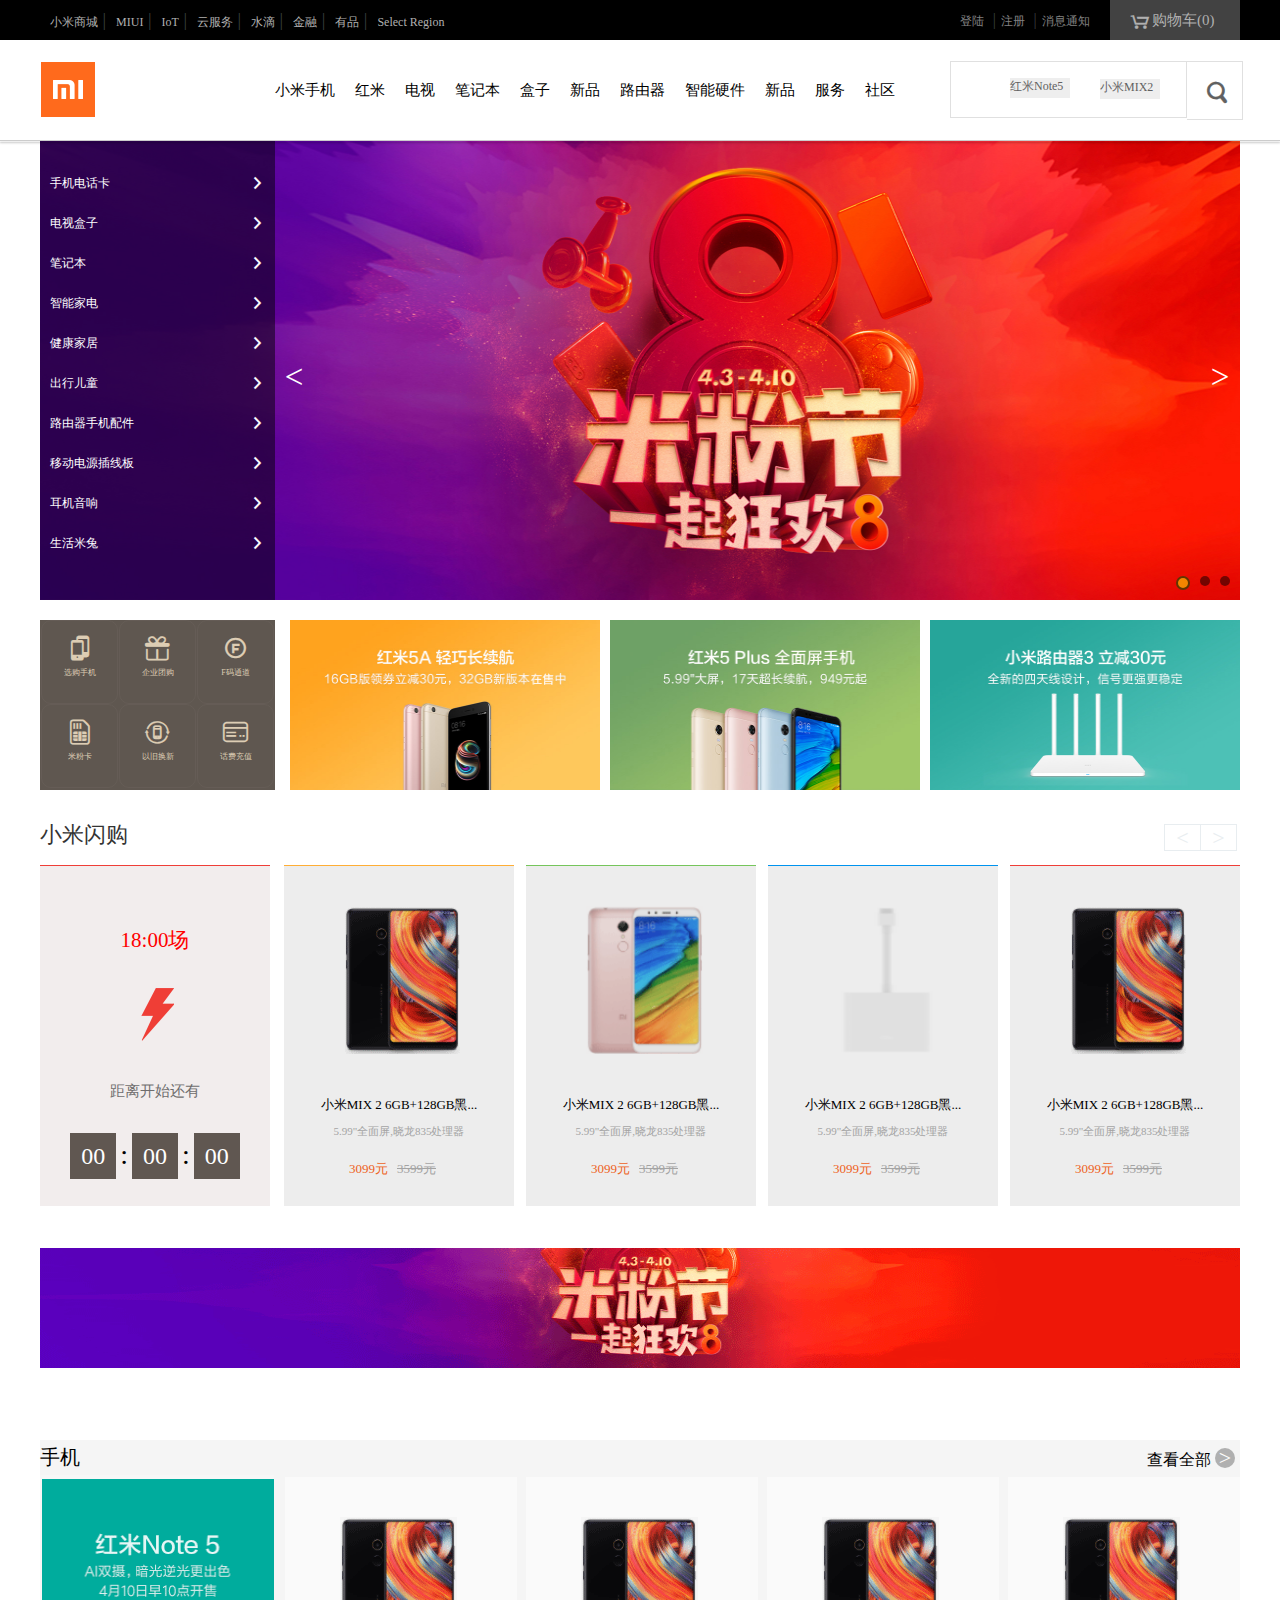
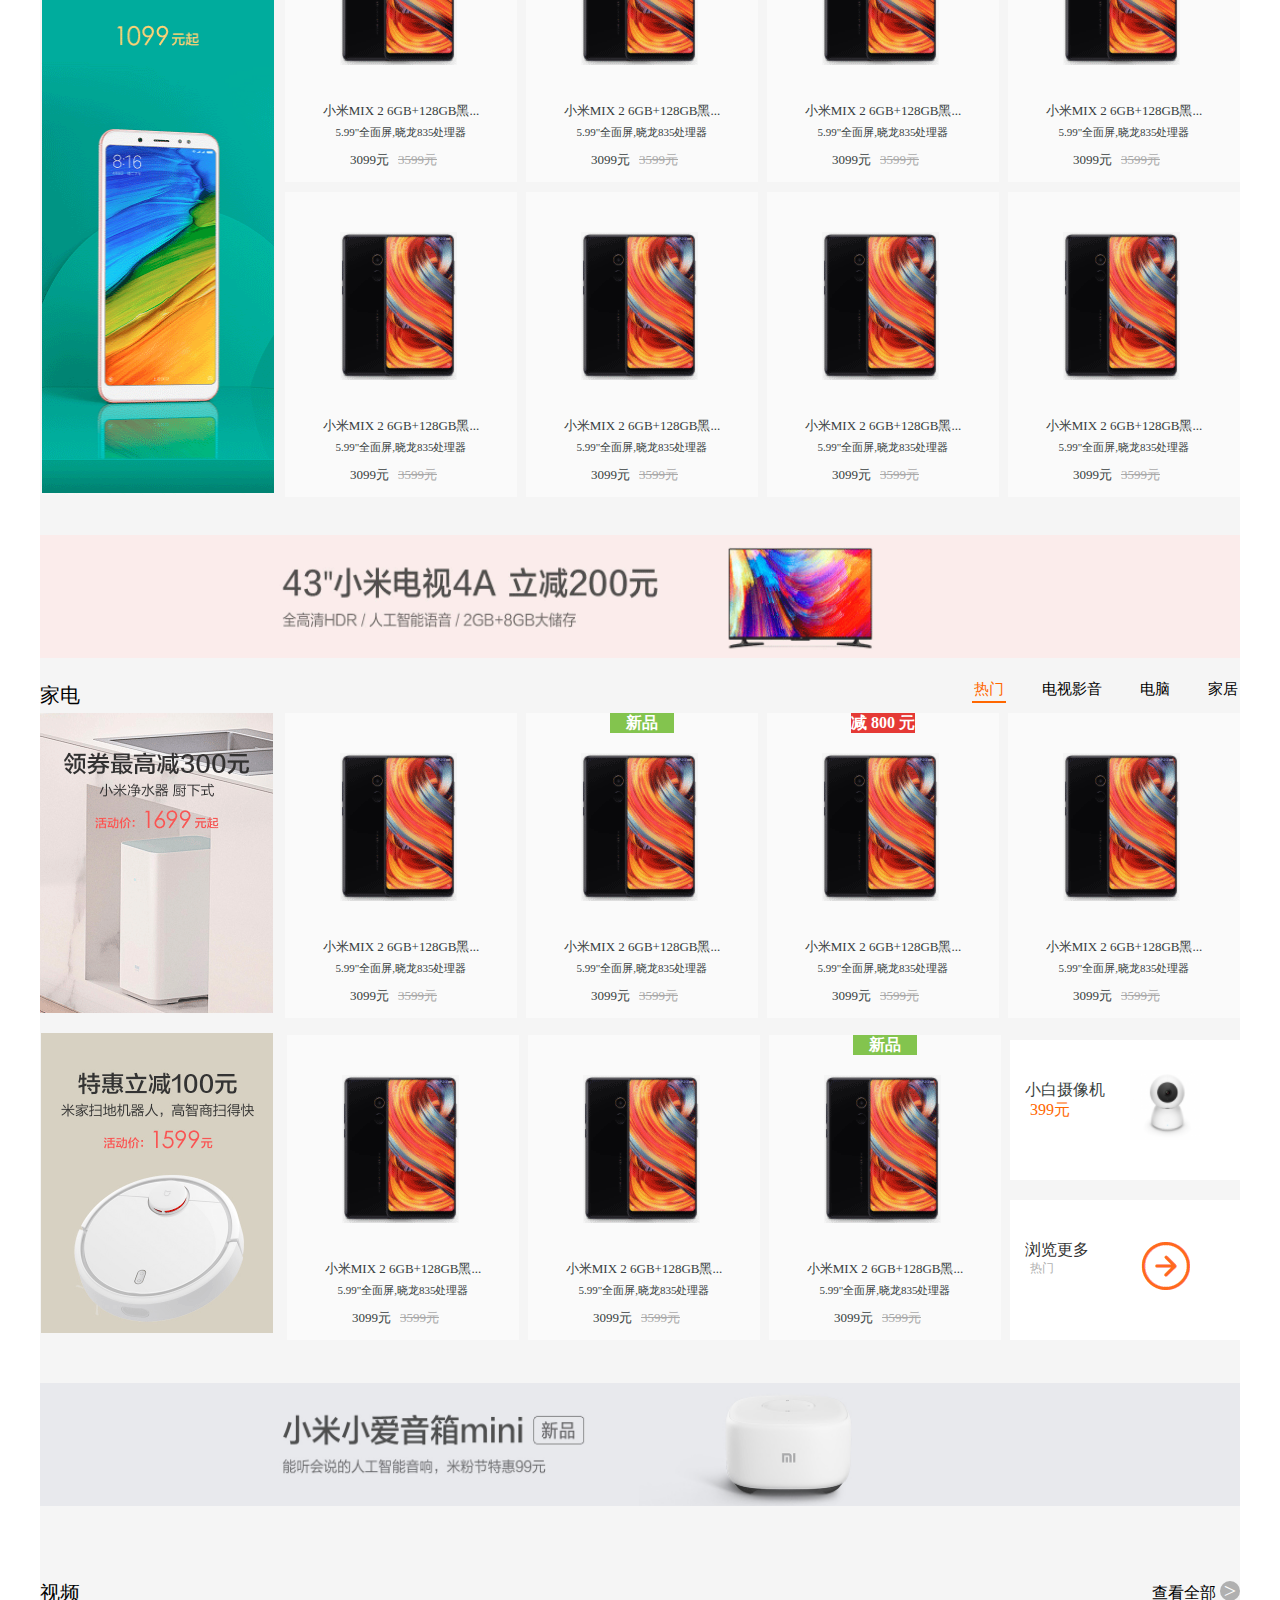
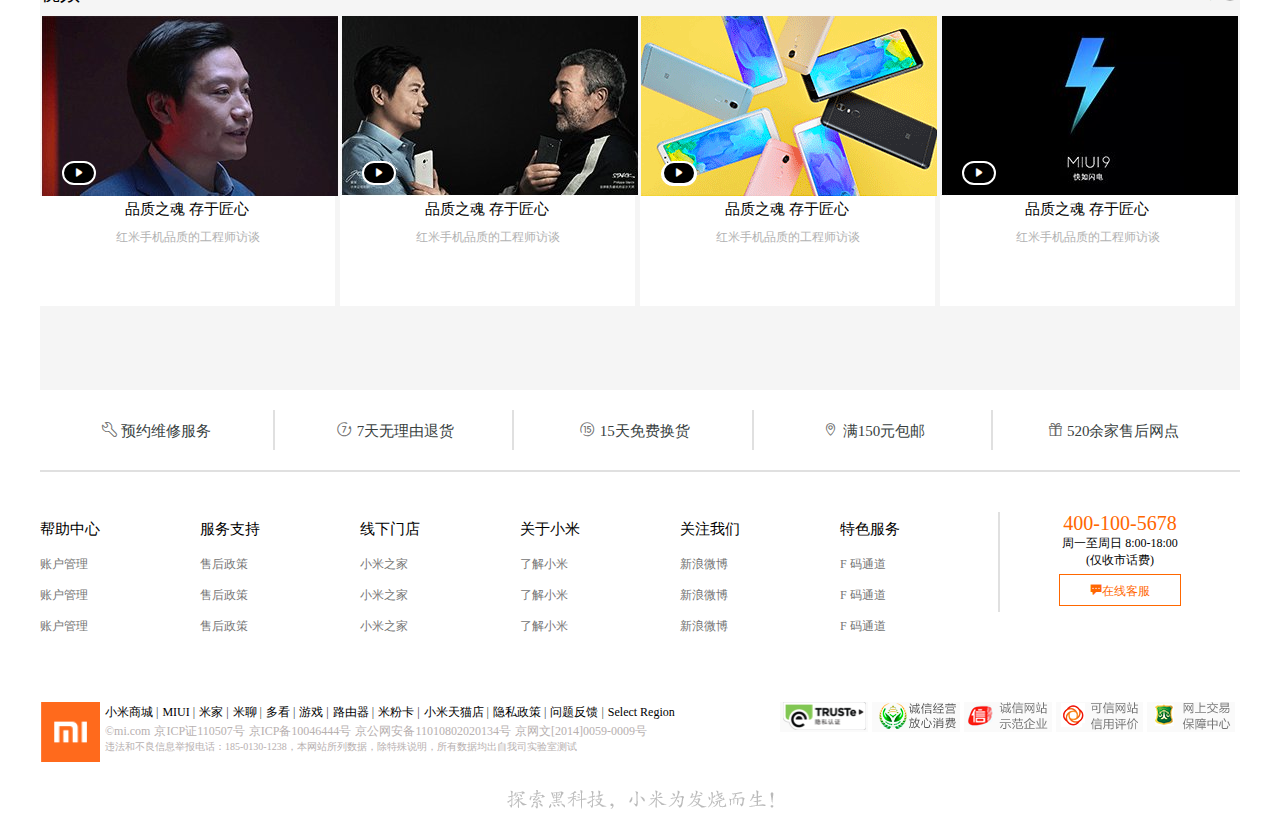
<file: mi -ketang-hot/index.html>
<!DOCTYPE html>
<html>
<head>
	<title>小米</title>
	<link rel="stylesheet" type="text/css" href="./css/index.css">
	<link rel="stylesheet" type="text/css" href="./css/font.css">
	<link rel="stylesheet" href="css/reset.css">
	<link rel="stylesheet" href="css/carousel.css">

</head>
<body>
	<div class="top">
		<div class="contenter">
		<ul class="biao1">


			<li><a href="#">小米商城</a> <span>|</span></li>
			<li><a href="#">MIUI</a> <span>|</span></li>
			<li><a href="#">IoT</a> <span>|</span></li>
			<li><a href="#">云服务</a> <span>|</span></li>
			<li><a href="#">水滴</a> <span>|</span></li>
			<li><a href="#">金融</a> <span>|</span></li>
			<li><a href="#">有品</a> <span>|</span></li>
			<li><a href="#">Select Region</a></li>
		</ul>
		<div class="cart-box">
			<div class="cart">
				<a href="#">
				    <i class="iconfont">&#xe60c;</i>
				    <div class="">购物车(0)</div>
				</a>
			</div>
			<div class="cart-content">
				<div class="loader"></div>
				<span class="empty-cart">购物车中没有商品</span>
			</div>
		</div>
		<div class="user">
		<ul>
			<li><a href="#">登陆</a> <span>|</span></li>
			<li><a href="#">注册</a> <span>|</span></li>
			<li><a href="#">消息通知</a> </li>
		</ul></div>
		
	</div>
<!-- 第一部分结束 -->



	<div class="head contenter">
		<div class="logo">
			<h1>  <a href="#"></a></h1>
		</div>
		<div class="nev">
			  <ul>
			  	<li><a href="">小米手机</a></li>
			  	<li><a href="">红米</a></li>
			  	<li><a href="">电视</a></li>
			  	<li><a href="">笔记本</a></li>	
				<li><a href="">盒子</a></li>
			  	<li><a href="">新品</a></li>
			  	<li><a href="">路由器</a></li>
			  	<li><a href="">智能硬件</a></li>
			  	<li><a href="">新品</a></li>
			  	<li><a href="">服务</a></li>
			  	<li><a href="">社区</a></li>
			  </ul>
			<div class="search">
				<input type="text" name="">
				<a href="#"> <span class="iconfont">&#xe616;</span> </a>
				<a href="#" class="mi1">红米Note5</a>
				<a href="#" class="mi2">小米MIX2</a>
				<ul class="list">
					<li>
						<span>小米</span>
						<span>52件</span>
					</li>
					<li>
						<span>小米</span>
						<span>52件</span>
					</li>
					<li>
						<span>小米</span>
						<span>52件</span>
					</li>
					<li>
						<span>小米</span>
						<span>52件</span>
					</li>
					<li>
						<span>小米</span>
						<span>52件</span>
					</li>
					<li>
						<span>小米</span>
						<span>52件</span>
					</li>
				</ul>
			</div>
		</div>
		<div class="nev-content">
			<div class="contenter">
				<div class="loader">	</div>
				<ul>
					<!-- <li>
						<div class="img-box">
							<img src="images/9_01.gif" alt="">
						</div>
						<p class="name">小米MIX 2S</p>
						<p class="price">3299元起</p>
						<span class="tag">热门</span>
					</li> -->
					
				
				</ul>
			</div>			
		</div>
		
	</div>
	<!-- — -logo-结束-->
	<div class="hot contenter">
		<div class="max">
				<div id="Carousel"></div>
			<ul class="list">
				<li><a href="#">手机电话卡</a><span class="iconfont">&#xe623;</span></li>
				<li><a href="#">电视盒子</a><span class="iconfont">&#xe623;</span></li>
				<li><a href="#">笔记本</a><span class="iconfont">&#xe623;</span></li>
				<li><a href="#">智能家电</a><span class="iconfont">&#xe623;</span></li>
				<li><a href="#">健康家居</a><span class="iconfont">&#xe623;</span></li>
				<li><a href="#">出行儿童</a><span class="iconfont">&#xe623;</span></li>
				<li><a href="#">路由器手机配件</a><span class="iconfont">&#xe623;</span></li>
				<li><a href="#">移动电源插线板</a><span class="iconfont">&#xe623;</span></li>
				<li><a href="#">耳机音响</a><span class="iconfont">&#xe623;</span></li>
				<li><a href="#">生活米兔</a><span class="iconfont">&#xe623;</span></li>
			</ul>
			<div class="max-content">
			<!-- 	<ul>
					<li>
						<img src="images/9_01.gif" alt="">
			
						<a href="#">小米MIX 2s</a>
					</li>
					<li>
						<img src="images/9_01.gif" alt="">
		
						<a href="#">小米MIX 2s</a>
					</li>
					<li>
						<img src="images/9_01.gif" alt="">
		
						<a href="#">小米MIX 2s</a>
					</li>
					<li>
						<img src="images/9_01.gif" alt="">
		
						<a href="#">小米MIX 2s</a>
					</li>
					<li>
						<img src="images/9_01.gif" alt="">
		
						<a href="#">小米MIX 2s</a>
					</li>
					<li>
						<img src="images/9_01.gif" alt="">
		
						<a href="#">小米MIX 2s</a>
					</li>
					<li>
						<img src="images/9_01.gif" alt="">
		
						<a href="#">小米MIX 2s</a>
					</li>
					<li>
						<img src="images/9_01.gif" alt="">
		
						<a href="#">小米MIX 2s</a>
					</li>
					<li>
						<img src="images/9_01.gif" alt="">
		
						<a href="#">小米MIX 2s</a>
					</li>
					<li>
						<img src="images/9_01.gif" alt="">
		
						<a href="#">小米MIX 2s</a>
					</li>
					<li>
						<img src="images/9_01.gif" alt="">
		
						<a href="#">小米MIX 2s</a>
					</li>
					<li>
						<img src="images/9_01.gif" alt="">
		
						<a href="#">小米MIX 2s</a>
					</li>
					<li>
						<img src="images/9_01.gif" alt="">
		
						<a href="#">小米MIX 2s</a>
					</li>
					<li>
						<img src="images/9_01.gif" alt="">
		
						<a href="#">小米MIX 2s</a>
					</li>
					<li>
						<img src="images/9_01.gif" alt="">
		
						<a href="#">小米MIX 2s</a>
					</li>
					<li>
						<img src="images/9_01.gif" alt="">
		
						<a href="#">小米MIX 2s</a>
					</li>
					<li>
						<img src="images/9_01.gif" alt="">
		
						<a href="#">小米MIX 2s</a>
					</li>
					<li>
						<img src="images/9_01.gif" alt="">
		
						<a href="#">小米MIX 2s</a>
					</li>
					<li>
						<img src="images/9_01.gif" alt="">
		
						<a href="#">小米MIX 2s</a>
					</li>
					<li>
						<img src="images/9_01.gif" alt="">
		
						<a href="#">小米MIX 2s</a>
					</li>

				</ul> -->
				<ul>
					
				</ul>
				
			</div>
			
		</div>
		<!-- 主视图完 -->

		<div class="box clearfix">
			<div class="logo2">
				<ul>
					<li><i class="iconfont">&#xe908;</i><span>选购手机</span></li>
					<li><i class="iconfont">&#xe905;</i><span>企业团购</span></li>
					<li><i class="iconfont">&#xe63f;</i><span>F码通道</span></li>
					<li><i class="iconfont">&#xe906;</i><span>米粉卡</span></li>
					<li><i class="iconfont">&#xe904;</i><span>以旧换新</span></li>
					<li><i class="iconfont">&#xe907;</i><span>话费充值</span></li>
				</ul>
			</div>
			<ul class="three">
				
				<li></li>
				<li></li>
				<li></li>
			</ul>
		
		</div>
		<div class="flashtop ">
			<h2 class="flash">小米闪购</h2>
			<div class="dd">
			<span>&lt;</span><span>&gt;</span>
			</div>
		</div>
			<div class="flash2 ">
				<p class="tim">18:00场</p>
				<img src="./images/8.gif">
				<p class="tims">距离开始还有</p>
				<span class="time" >00</span>
				<span class="time2">:</span>
				<span class="time">44</span>
				<span class="time2">:</span>
				<span class="time">32</span>

			</div>
			<ul class="flash3">
				<li>
					<img src="./images/9_01.gif">
					<span class="wt1">小米MIX 2 6GB+128GB黑...</span>
					<span class="wt2">5.99"全面屏,晓龙835处理器</span>
					<span class="wt3">3099元</span>		
					<del class="wt4">3599元</del>
					<div class="hand"> <a href="#"></a></div>
				</li>
				<li>
					<img src="./images/9_03.gif">
					<span class="wt1">小米MIX 2 6GB+128GB黑...</span>
					<span class="wt2">5.99"全面屏,晓龙835处理器</span>
					<span class="wt3">3099元</span>		
					<del class="wt4">3599元</del>
					<div class="hand"> <a href="#"></a></div>
				</li>
				<li>
					<img src="./images/9_02.gif">
					<span class="wt1">小米MIX 2 6GB+128GB黑...</span>
					<span class="wt2">5.99"全面屏,晓龙835处理器</span>
					<span class="wt3">3099元</span>		
					<del class="wt4">3599元</del>
					<div class="hand"> <a href="#"></a></div>
				</li>
				<li>
					<img src="./images/9_01.gif">
					<span class="wt1">小米MIX 2 6GB+128GB黑...</span>
					<span class="wt2">5.99"全面屏,晓龙835处理器</span>
					<span class="wt3">3099元</span>		
					<del class="wt4">3599元</del>
					<div class="hand"> <a href="#"></a></div>
				</li>
			</ul>
			<div class="ad1"><img src="./images/10.gif"></div>
	</div>
	<div class="body contenter">
		<div class="title1">
			<span> 手机</span>
			<span>查看全部
				<p>></p>
			</span>
		</div>
		<div class="hong">
			<div class="hong1"> <img src="./images/11.gif"></div>
			<ul>
				<li class="body-mi">
					<img src="./images/9_01.gif">
					<span class="wt1">小米MIX 2 6GB+128GB黑...</span>
					<span class="wt2">5.99"全面屏,晓龙835处理器</span>
					<span class="wt3">3099元</span>		
					<del class="wt4">3599元</del>
					<div class="hand"> <a href="#"></a></div>
					
				</li>
				<li class="body-mi">
					<img src="./images/9_01.gif">
					<span class="wt1">小米MIX 2 6GB+128GB黑...</span>
					<span class="wt2">5.99"全面屏,晓龙835处理器</span>
					<span class="wt3">3099元</span>		
					<del class="wt4">3599元</del>
					<div class="hand"> <a href="#"></a></div>
				</li><li class="body-mi">
					<img src="./images/9_01.gif">
					<span class="wt1">小米MIX 2 6GB+128GB黑...</span>
					<span class="wt2">5.99"全面屏,晓龙835处理器</span>
					<span class="wt3">3099元</span>		
					<del class="wt4">3599元</del>
					<div class="hand"> <a href="#"></a></div>
				</li><li class="body-mi">
					<img src="./images/9_01.gif">
					<span class="wt1">小米MIX 2 6GB+128GB黑...</span>
					<span class="wt2">5.99"全面屏,晓龙835处理器</span>
					<span class="wt3">3099元</span>		
					<del class="wt4">3599元</del>
					<div class="hand"> <a href="#"></a></div>
				</li>
				<li class="body-mi">
					<img src="./images/9_01.gif">
					<span class="wt1">小米MIX 2 6GB+128GB黑...</span>
					<span class="wt2">5.99"全面屏,晓龙835处理器</span>
					<span class="wt3">3099元</span>		
					<del class="wt4">3599元</del>
					<div class="hand"> <a href="#"></a></div>

				</li>
				<li class="body-mi">
					<img src="./images/9_01.gif">
					<span class="wt1">小米MIX 2 6GB+128GB黑...</span>
					<span class="wt2">5.99"全面屏,晓龙835处理器</span>
					<span class="wt3">3099元</span>		
					<del class="wt4">3599元</del>
					<div class="hand"> <a href="#"></a></div>
				</li><li class="body-mi">
					<img src="./images/9_01.gif">
					<span class="wt1">小米MIX 2 6GB+128GB黑...</span>
					<span class="wt2">5.99"全面屏,晓龙835处理器</span>
					<span class="wt3">3099元</span>		
					<del class="wt4">3599元</del>
					<div class="hand"> <a href="#"></a></div>
				</li><li class="body-mi">
					<img src="./images/9_01.gif">
					<span class="wt1">小米MIX 2 6GB+128GB黑...</span>
					<span class="wt2">5.99"全面屏,晓龙835处理器</span>
					<span class="wt3">3099元</span>		
					<del class="wt4">3599元</del>
					<div class="hand"> <a href="#"></a></div>
				</li>
			</ul>
		</div>
<div class="ad2"><img src="./images/ad_03.gif"></div>

		<div class="title2">
			<span> 家电</span>
			<ul>
				<li>热门</li>
				<li>电视影音</li>
				<li>电脑</li>
				<li>家居</li>
			</ul>
		</div>
		<div class="dian">
			<div  class="boxleft">
				<div class="dian1"> <img src="./images/12_19.gif"></div>
				<div class="dian1"> <img src="./images/12.gif"></div>
			</div>
		    <ul>
				<li class="body-mi">
					<img src="./images/9_01.gif">
					<span class="wt1">小米MIX 2 6GB+128GB黑...</span>
					<span class="wt2">5.99"全面屏,晓龙835处理器</span>
					<span class="wt3">3099元</span>		
					<del class="wt4">3599元</del>
					<div class="hand"> <a href="#"></a></div>
					<div class="float"> <a href="#">不错，打算再买一个。 <p>来自一个智障用户</p>    </a></div>
					
				</li><li class="body-mi  flag off-flag">
					<img src="./images/9_01.gif">
					<span class="wt1">小米MIX 2 6GB+128GB黑...</span>
					<span class="wt2">5.99"全面屏,晓龙835处理器</span>
					<span class="wt3">3099元</span>		
					<del class="wt4">3599元</del>
					<div class="hand"> <a href="#"></a></div>
					<div class="float"> <a href="#">不错，打算再买一个。 <p>来自一个智障用户</p>    </a></div>
				</li>
			</li><li class="body-mi  flag  new-flag">
					<img src="./images/9_01.gif">
					<span class="wt1">小米MIX 2 6GB+128GB黑...</span>
					<span class="wt2">5.99"全面屏,晓龙835处理器</span>
					<span class="wt3">3099元</span>		
					<del class="wt4">3599元</del>
					<div class="hand"> <a href="#"></a></div>
					<div class="float"> <a href="#">不错，打算再买一个。 <p>来自一个智障用户</p>    </a></div>

				</li></li><li class="body-mi">
					<img src="./images/9_01.gif">
					<span class="wt1">小米MIX 2 6GB+128GB黑...</span>
					<span class="wt2">5.99"全面屏,晓龙835处理器</span>
					<span class="wt3">3099元</span>		
					<del class="wt4">3599元</del>
					<div class="hand"> <a href="#"></a></div>
					<div class="float"> <a href="#">不错，打算再买一个。 <p>来自一个智障用户</p>    </a></div>

				</li></li><li class="body-mi">
					<div  class="boxtop">
					
						<span class="zi">小白摄像机</span>
						<span class="price">399元</span>
						
					
						<img src="./images/13.1.gif">
				
						<div class="hand1"> <a href="#"></a></div>
					</div>
					
					<div class="boxbtm">
						<span class="zi">浏览更多</span>
						<span class="price">热门</span>
						
					
						<img src="./images/13.gif">
				
						<div class="hand1"> <a href="#"></a></div>
					</div>
					
				</li></li><li class="body-mi flag new-flag">
					<img src="./images/9_01.gif">
					<span class="wt1">小米MIX 2 6GB+128GB黑...</span>
					<span class="wt2">5.99"全面屏,晓龙835处理器</span>
					<span class="wt3">3099元</span>		
					<del class="wt4">3599元</del>
					<div class="hand"> <a href="#"></a></div>
					<div class="float"> <a href="#">不错，打算再买一个。 <p>来自一个智障用户</p>    </a></div>

				</li></li><li class="body-mi">
					<img src="./images/9_01.gif">
					<span class="wt1">小米MIX 2 6GB+128GB黑...</span>
					<span class="wt2">5.99"全面屏,晓龙835处理器</span>
					<span class="wt3">3099元</span>		
					<del class="wt4">3599元</del>
					<div class="hand"> <a href="#"></a></div>
					<div class="float"> <a href="#">不错，打算再买一个。 <p>来自一个智障用户</p>    </a></div>

				</li></li><li class="body-mi">
					<img src="./images/9_01.gif">
					<span class="wt1">小米MIX 2 6GB+128GB黑...</span>
					<span class="wt2">5.99"全面屏,晓龙835处理器</span>
					<span class="wt3">3099元</span>		
					<del class="wt4">3599元</del>
					<div class="hand"> <a href="#"></a></div>
					<div class="float"> <a href="#">不错，打算再买一个。 <p>来自一个智障用户</p>    </a></div>


				</li>
		</div>
		<div class="ad3"><img src="./images/ad_04.gif"></div>

		<div class="title3">
			<span> 视频</span>
			<span>查看全部
				<p>></p>
			</span>
		</div>
		<ul class="movie"  id="mv">
			<li><img src="./images/13_10.gif">
				<span><i class="iconfont">&#xe601;</i></span>
<a href="#" class="aa">品质之魂 存于匠心</a>
<p> 红米手机品质的工程师访谈</p>
			</li>	
			<li><img src="./images/13_11.gif">
					<span><i class="iconfont">&#xe601;</i></span>
					<a href="#" class="aa">品质之魂 存于匠心</a>
<p> 红米手机品质的工程师访谈</p></li>	
			<li><img src="./images/13_12.gif">
					<span><i class="iconfont">&#xe601;</i></span>
					<a href="#" class="aa">品质之魂 存于匠心</a>
<p> 红米手机品质的工程师访谈</p></li>
			<li><img src="./images/13_13.gif">
					<span><i class="iconfont">&#xe601;</i></span>
					<a href="#"  class="aa">品质之魂 存于匠心</a>
<p> 红米手机品质的工程师访谈</p></li>
		
			
		</ul>
	</div>



	<div class="end1 contenter">
		<div class="end contenter">
			<ul >
				<li><i class="iconfont">&#xe634;</i> <span>预约维修服务</span></li>
				<li><i class="iconfont">&#xe635;</i> <span>7天无理由退货</span></li>
				<li><i class="iconfont">&#xe636;</i> <span>15天免费换货</span></li>
				<li><i class="iconfont">&#xe637;</i> <span>满150元包邮</span></li>
				<li><i class="iconfont">&#xe638;</i> <span>520余家售后网点</span></li>
			</ul>
		</div>
		<div class="ends contenter">
		<ul  class="endtop">
			<li>帮助中心</li><li>服务支持</li><li>线下门店</li><li>关于小米</li><li>关注我们</li><li>特色服务</li>
		</ul>

		<ul  class="endbody">
			<li><a>账户管理</a></li><li><a>售后政策</a></li><li><a>小米之家</a></li><li><a>了解小米</a></li><li><a>新浪微博</a></li><li><a>F 码通道</a></li>
		</ul>
		<ul  class="endbody">
			<li><a>账户管理</a></li><li><a>售后政策</a></li><li><a>小米之家</a></li><li><a>了解小米</a></li><li><a>新浪微博</a></li><li><a>F 码通道</a></li>
		</ul>
		<ul  class="endbody">
			<li><a>账户管理</a></li><li><a>售后政策</a></li><li><a>小米之家</a></li><li><a>了解小米</a></li><li><a>新浪微博</a></li><li><a>F 码通道</a></li>
		</ul>
			<div class="call">
			<span class="call1">400-100-5678</span>
			<span class="call2">周一至周日 8:00-18:00</span>
			<span class="call3">(仅收市话费)</span>
			<div class="kefu">
				<a href="#"><i class="iconfont">&#xe600;</i>在线客服</a>
			</div>
		</div>

	</div>
	<div class="endend contenter">
		<div class="endleft">
				<div class="logoend">
					<img src="./images/1.gif">
				</div>
				<div class="enda">
					<ul>
					
						<li><a href="#">小米商城</a> <span>|</span></li>
						<li><a href="#">MIUI</a> <span>|</span></li>
						<li><a href="#">米家</a> <span>|</span></li>
						<li><a href="#">米聊</a> <span>|</span></li>
						<li><a href="#">多看</a> <span>|</span></li>
						<li><a href="#">游戏</a> <span>|</span></li>
						<li><a href="#">路由器</a> <span>|</span></li>
						<li><a href="#">米粉卡</a> <span>|</span></li>
						<li><a href="#">小米天猫店</a> <span>|</span></li>
						<li><a href="#">隐私政策</a> <span>|</span></li>
						<li><a href="#">问题反馈</a> <span>|</span></li>
						<li><a href="#">Select Region</a></li>
						<li><a href="#">©mi.com</a></li>
						<li><a href="#">京ICP证110507号</a> </li>
						<li><a href="#">京ICP备10046444号 </a> </li>
						<li><a href="#">京公网安备11010802020134号</a></li>
						<li><a href="#">京网文[2014]0059-0009号</a></li>
					</ul>
				<p>违法和不良信息举报电话：185-0130-1238，本网站所列数据，除特殊说明，所有数据均出自我司实验室测试</p>
				</div>

		</div>
		<div class="endright">
					<a href="#"><img src="./images/end1.gif"></a>
					<a href="#"><img src="./images/end2.gif"></a>
					<a href="#"><img src="./images/end3.gif"></a>
					<a href="#"> <img src="./images/end4.gif"></a>
					<a href="#"><img src="./images/end5.gif"></a>
		</div>

	

	</div>
		
</div>
<div class="endendend">
		<!-- 探索黑科技，小米为发烧而生！ -->
	</div>

</body>
<script src="js/data.js"></script>
<script src="js/tool.js"></script>
<script src="js/index.js"></script>

</html>
</file>
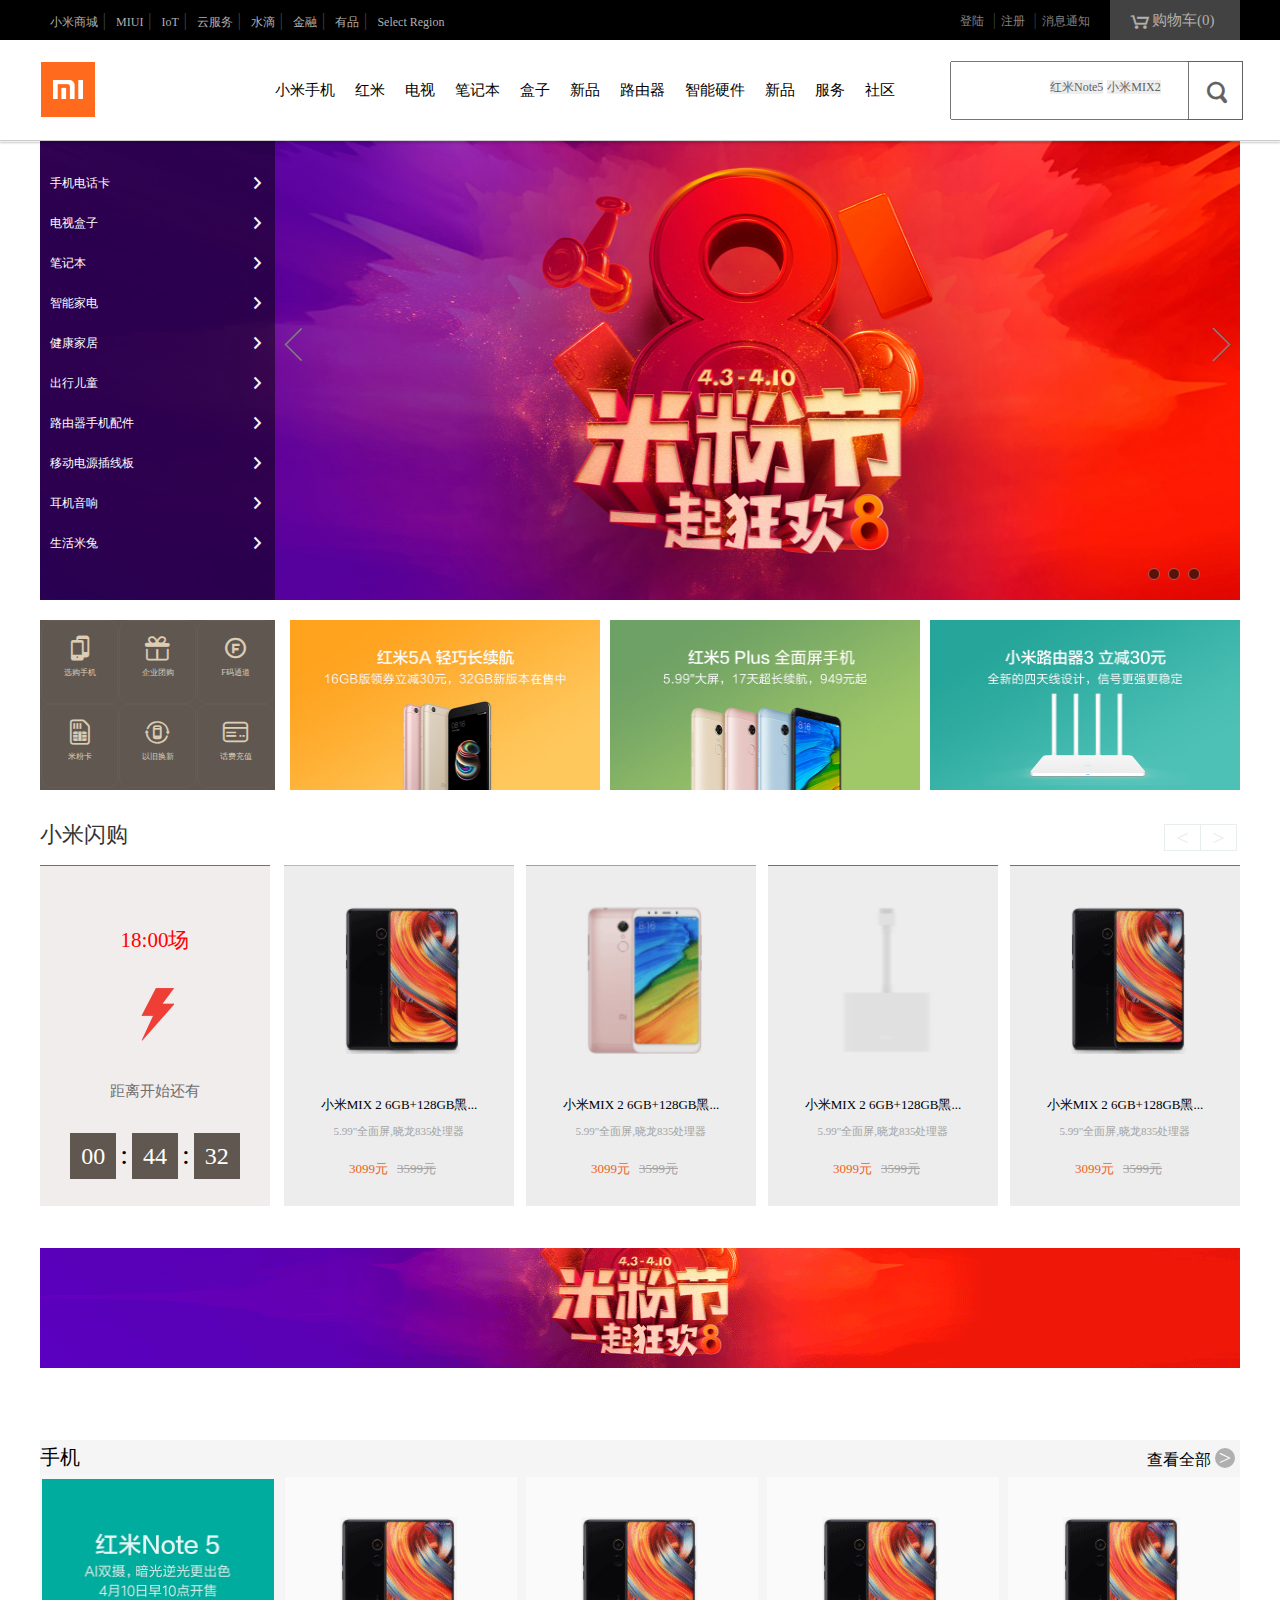
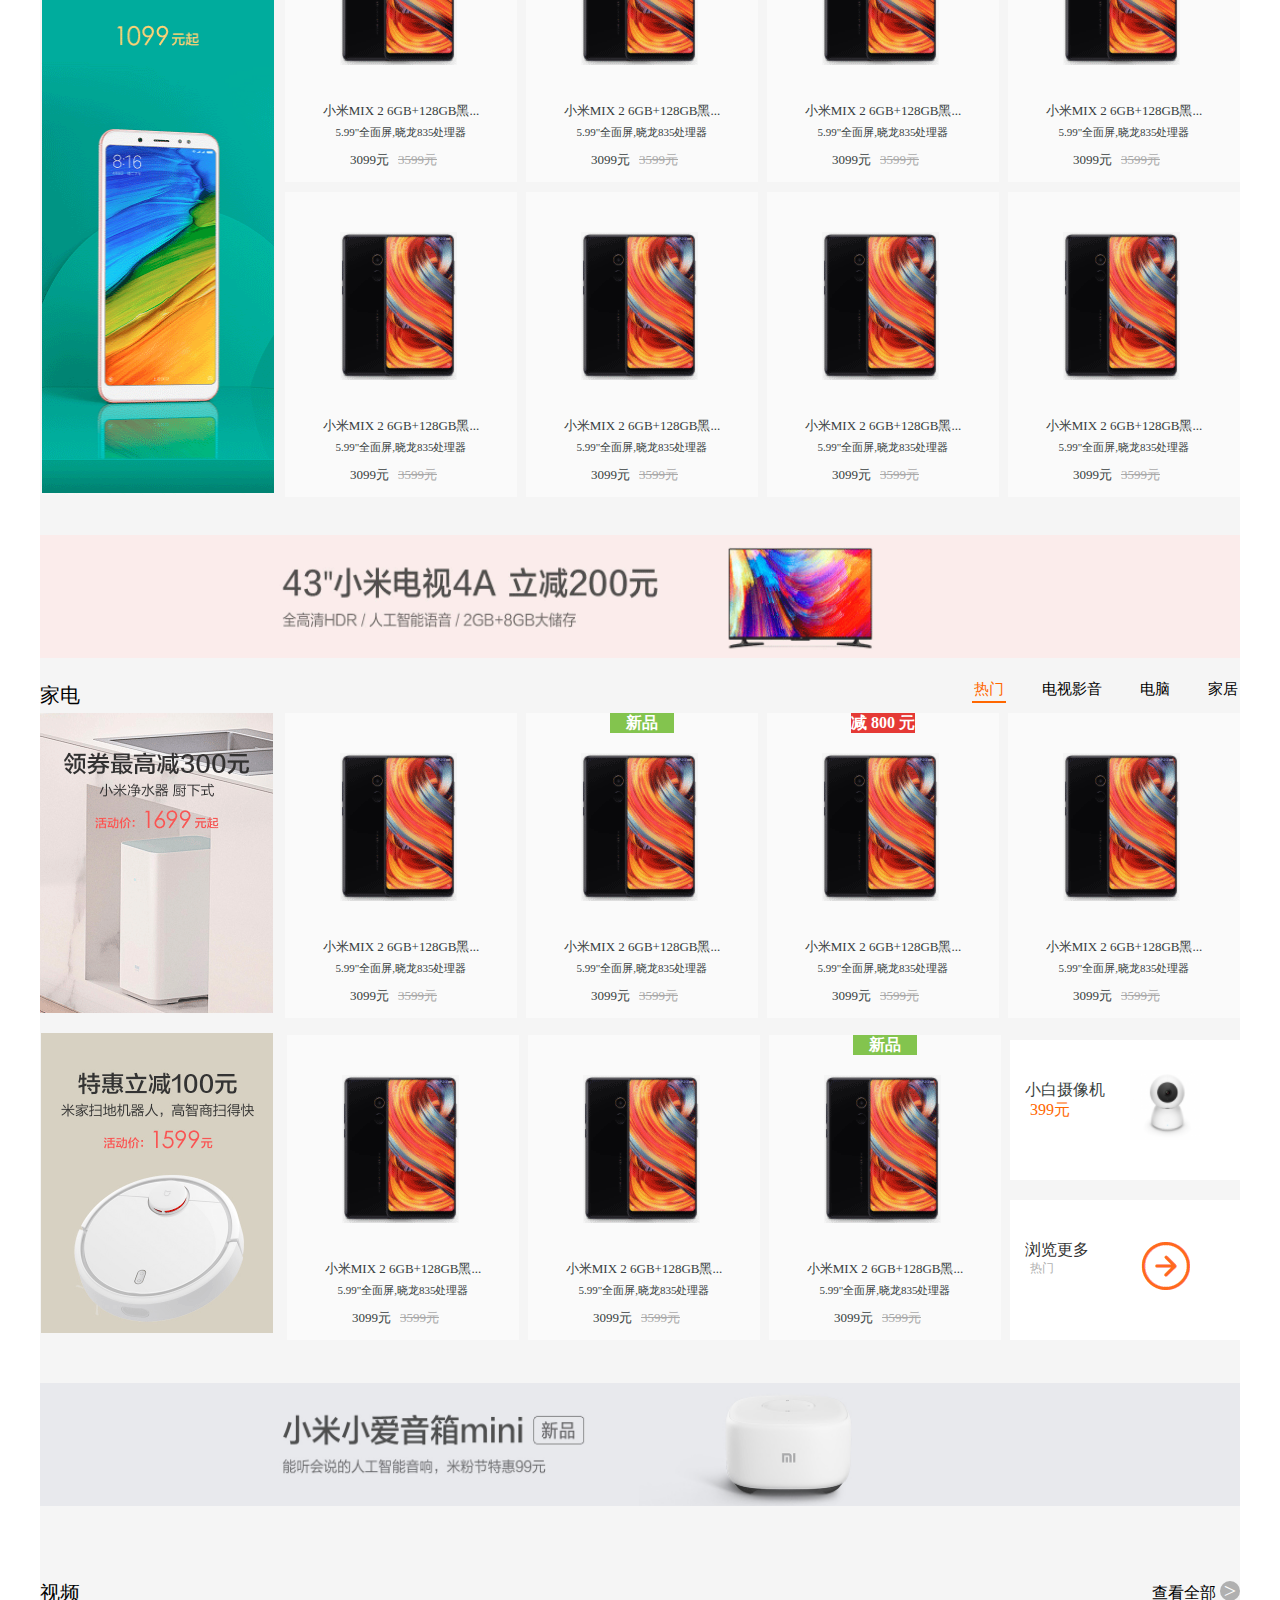
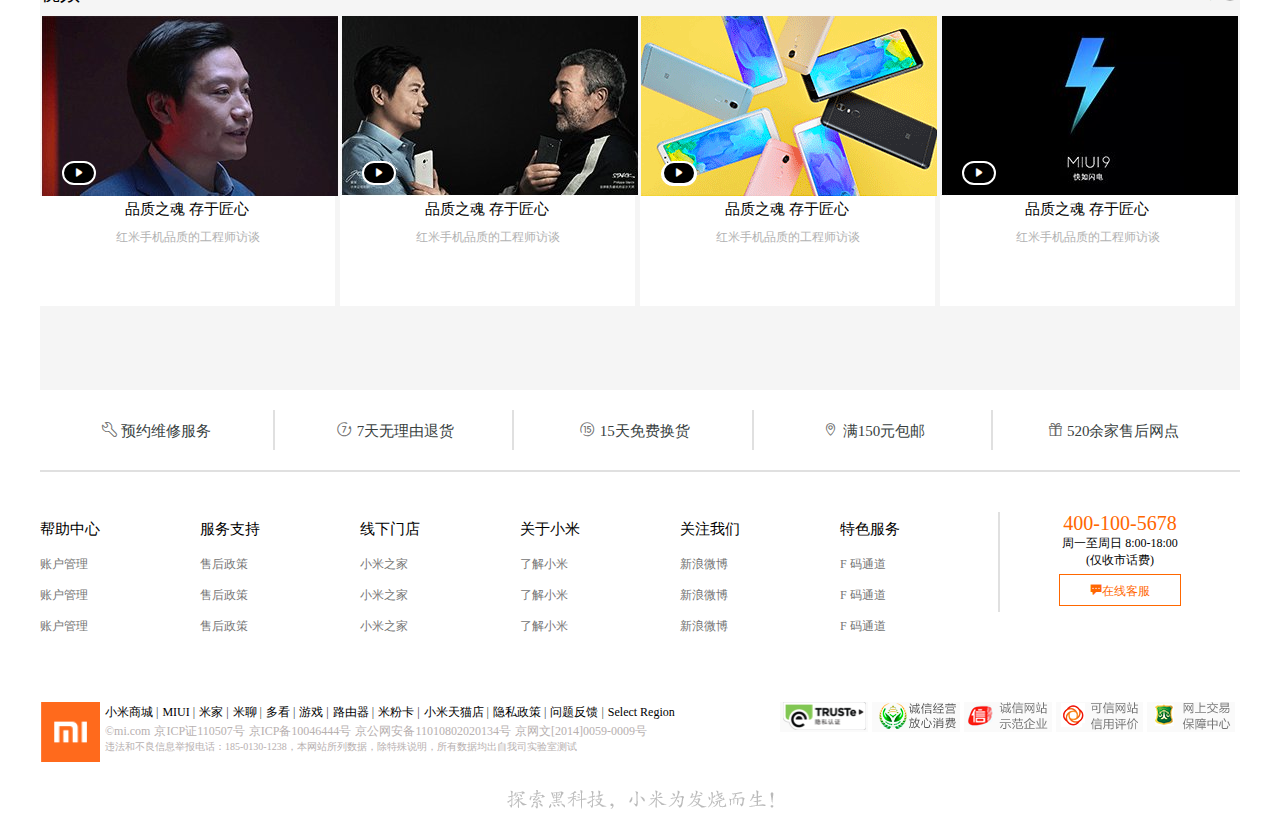
<file: mi -ketang5.15/index.html>
<!DOCTYPE html>
<html>
<head>
	<title>小米</title>
	<link rel="stylesheet" type="text/css" href="./css/index.css">
	<link rel="stylesheet" type="text/css" href="./css/font.css">
	<link rel="stylesheet" href="css/reset.css">

</head>
<body>
	<div class="top">
		<div class="contenter">
		<ul class="biao1">


			<li><a href="#">小米商城</a> <span>|</span></li>
			<li><a href="#">MIUI</a> <span>|</span></li>
			<li><a href="#">IoT</a> <span>|</span></li>
			<li><a href="#">云服务</a> <span>|</span></li>
			<li><a href="#">水滴</a> <span>|</span></li>
			<li><a href="#">金融</a> <span>|</span></li>
			<li><a href="#">有品</a> <span>|</span></li>
			<li><a href="#">Select Region</a></li>
		</ul>
		<div class="cart-box">
			<div class="cart">
				<a href="#">
				    <i class="iconfont">&#xe60c;</i>
				    <div class="">购物车(0)</div>
				</a>
			</div>
			<div class="cart-content">
				<div class="loader"></div>
				<span class="empty-cart">购物车中没有商品</span>
			</div>
		</div>
		<div class="user">
		<ul>
			<li><a href="#">登陆</a> <span>|</span></li>
			<li><a href="#">注册</a> <span>|</span></li>
			<li><a href="#">消息通知</a> </li>
		</ul></div>
		
	</div>
<!-- 第一部分结束 -->



	<div class="head contenter">
		<div class="logo">
			<h1>  <a href="#"></a></h1>
		</div>
		<div class="nev">
			  <ul>
			  	<li><a href="">小米手机</a></li>
			  	<li><a href="">红米</a></li>
			  	<li><a href="">电视</a></li>
			  	<li><a href="">笔记本</a></li>	
				<li><a href="">盒子</a></li>
			  	<li><a href="">新品</a></li>
			  	<li><a href="">路由器</a></li>
			  	<li><a href="">智能硬件</a></li>
			  	<li><a href="">新品</a></li>
			  	<li><a href="">服务</a></li>
			  	<li><a href="">社区</a></li>
			  </ul>
			  <div class="search">
				<input type="text" name="">
				<a href="#"> <span class="iconfont">&#xe616;</span> </a>
				<a href="#" class="mi1">红米Note5</a>
				<a href="#" class="mi2">小米MIX2</a>
				</div>
		</div>
		<div class="nev-content">
			<div class="contenter">
				<ul>
					<li>
						<div class="img-box">
							<img src="images/9_01.gif" alt="">
						</div>
						<p class="name">小米MIX 2S</p>
						<p class="price">3299元起</p>
						<span class="tag">热门</span>
					</li>
					<li>
						<div class="img-box">
							<img src="images/9_01.gif" alt="">
						</div>
						<p class="name">小米MIX 2S</p>
						<p class="price">3299元起</p>
						<span class="tag">热门</span>
					</li>
					<li>
						<div class="img-box">
							<img src="images/9_01.gif" alt="">
						</div>
						<p class="name">小米MIX 2S</p>
						<p class="price">3299元起</p>
						<span class="tag">热门</span>
					</li>
					<li>
						<div class="img-box">
							<img src="images/9_01.gif" alt="">
						</div>
						<p class="name">小米MIX 2S</p>
						<p class="price">3299元起</p>
						<span class="tag">热门</span>
					</li>
				</ul>
			</div>
			
		</div>
		
	</div>
	<!-- — -logo-结束-->
	<div class="hot contenter">
		<div class="max">
				<div class="pic"></div>
			<ul>
				<li><a href="#">手机电话卡</a><span class="iconfont">&#xe623;</span></li>
				<li><a href="#">电视盒子</a><span class="iconfont">&#xe623;</span></li>
				<li><a href="#">笔记本</a><span class="iconfont">&#xe623;</span></li>
				<li><a href="#">智能家电</a><span class="iconfont">&#xe623;</span></li>
				<li><a href="#">健康家居</a><span class="iconfont">&#xe623;</span></li>
				<li><a href="#">出行儿童</a><span class="iconfont">&#xe623;</span></li>
				<li><a href="#">路由器手机配件</a><span class="iconfont">&#xe623;</span></li>
				<li><a href="#">移动电源插线板</a><span class="iconfont">&#xe623;</span></li>
				<li><a href="#">耳机音响</a><span class="iconfont">&#xe623;</span></li>
				<li><a href="#">生活米兔</a><span class="iconfont">&#xe623;</span></li>
			</ul>
			<div class="btn1">
				<i class="iconfont">&#xe627;</i>
			</div>		
			<div class="btn2">
				<i class="iconfont">&#xe622;</i>
			</div>	
			<span class="r1"></span>
			<span class="r2"></span>
			<span class="r3"></span>			
		</div>
		<!-- 主视图完 -->

		<div class="box clearfix">
			<div class="logo2">
				<ul>
					<li><i class="iconfont">&#xe908;</i><span>选购手机</span></li>
					<li><i class="iconfont">&#xe905;</i><span>企业团购</span></li>
					<li><i class="iconfont">&#xe63f;</i><span>F码通道</span></li>
					<li><i class="iconfont">&#xe906;</i><span>米粉卡</span></li>
					<li><i class="iconfont">&#xe904;</i><span>以旧换新</span></li>
					<li><i class="iconfont">&#xe907;</i><span>话费充值</span></li>
				</ul>
			</div>
			<ul class="three">
				
				<li></li>
				<li></li>
				<li></li>
			</ul>
		
		</div>
		<div class="flashtop ">
			<h2 class="flash">小米闪购</h2>
			<div class="dd">
			<span>&lt;</span><span>&gt;</span>
			</div>
		</div>
			<div class="flash2 ">
				<p class="tim">18:00场</p>
				<img src="./images/8.gif">
				<p class="tims">距离开始还有</p>
				<span class="time" >00</span>
				<span class="time2">:</span>
				<span class="time">44</span>
				<span class="time2">:</span>
				<span class="time">32</span>

			</div>
			<ul class="flash3">
				<li>
					<img src="./images/9_01.gif">
					<span class="wt1">小米MIX 2 6GB+128GB黑...</span>
					<span class="wt2">5.99"全面屏,晓龙835处理器</span>
					<span class="wt3">3099元</span>		
					<del class="wt4">3599元</del>
					<div class="hand"> <a href="#"></a></div>
				</li>
				<li>
					<img src="./images/9_03.gif">
					<span class="wt1">小米MIX 2 6GB+128GB黑...</span>
					<span class="wt2">5.99"全面屏,晓龙835处理器</span>
					<span class="wt3">3099元</span>		
					<del class="wt4">3599元</del>
					<div class="hand"> <a href="#"></a></div>
				</li>
				<li>
					<img src="./images/9_02.gif">
					<span class="wt1">小米MIX 2 6GB+128GB黑...</span>
					<span class="wt2">5.99"全面屏,晓龙835处理器</span>
					<span class="wt3">3099元</span>		
					<del class="wt4">3599元</del>
					<div class="hand"> <a href="#"></a></div>
				</li>
				<li>
					<img src="./images/9_01.gif">
					<span class="wt1">小米MIX 2 6GB+128GB黑...</span>
					<span class="wt2">5.99"全面屏,晓龙835处理器</span>
					<span class="wt3">3099元</span>		
					<del class="wt4">3599元</del>
					<div class="hand"> <a href="#"></a></div>
				</li>
			</ul>
			<div class="ad1"><img src="./images/10.gif"></div>
	</div>
	<div class="body contenter">
		<div class="title1">
			<span> 手机</span>
			<span>查看全部
				<p>></p>
			</span>
		</div>
		<div class="hong">
			<div class="hong1"> <img src="./images/11.gif"></div>
			<ul>
				<li class="body-mi">
					<img src="./images/9_01.gif">
					<span class="wt1">小米MIX 2 6GB+128GB黑...</span>
					<span class="wt2">5.99"全面屏,晓龙835处理器</span>
					<span class="wt3">3099元</span>		
					<del class="wt4">3599元</del>
					<div class="hand"> <a href="#"></a></div>
					
				</li>
				<li class="body-mi">
					<img src="./images/9_01.gif">
					<span class="wt1">小米MIX 2 6GB+128GB黑...</span>
					<span class="wt2">5.99"全面屏,晓龙835处理器</span>
					<span class="wt3">3099元</span>		
					<del class="wt4">3599元</del>
					<div class="hand"> <a href="#"></a></div>
				</li><li class="body-mi">
					<img src="./images/9_01.gif">
					<span class="wt1">小米MIX 2 6GB+128GB黑...</span>
					<span class="wt2">5.99"全面屏,晓龙835处理器</span>
					<span class="wt3">3099元</span>		
					<del class="wt4">3599元</del>
					<div class="hand"> <a href="#"></a></div>
				</li><li class="body-mi">
					<img src="./images/9_01.gif">
					<span class="wt1">小米MIX 2 6GB+128GB黑...</span>
					<span class="wt2">5.99"全面屏,晓龙835处理器</span>
					<span class="wt3">3099元</span>		
					<del class="wt4">3599元</del>
					<div class="hand"> <a href="#"></a></div>
				</li>
				<li class="body-mi">
					<img src="./images/9_01.gif">
					<span class="wt1">小米MIX 2 6GB+128GB黑...</span>
					<span class="wt2">5.99"全面屏,晓龙835处理器</span>
					<span class="wt3">3099元</span>		
					<del class="wt4">3599元</del>
					<div class="hand"> <a href="#"></a></div>

				</li>
				<li class="body-mi">
					<img src="./images/9_01.gif">
					<span class="wt1">小米MIX 2 6GB+128GB黑...</span>
					<span class="wt2">5.99"全面屏,晓龙835处理器</span>
					<span class="wt3">3099元</span>		
					<del class="wt4">3599元</del>
					<div class="hand"> <a href="#"></a></div>
				</li><li class="body-mi">
					<img src="./images/9_01.gif">
					<span class="wt1">小米MIX 2 6GB+128GB黑...</span>
					<span class="wt2">5.99"全面屏,晓龙835处理器</span>
					<span class="wt3">3099元</span>		
					<del class="wt4">3599元</del>
					<div class="hand"> <a href="#"></a></div>
				</li><li class="body-mi">
					<img src="./images/9_01.gif">
					<span class="wt1">小米MIX 2 6GB+128GB黑...</span>
					<span class="wt2">5.99"全面屏,晓龙835处理器</span>
					<span class="wt3">3099元</span>		
					<del class="wt4">3599元</del>
					<div class="hand"> <a href="#"></a></div>
				</li>
			</ul>
		</div>
<div class="ad2"><img src="./images/ad_03.gif"></div>

		<div class="title2">
			<span> 家电</span>
			<ul>
				<li>热门</li>
				<li>电视影音</li>
				<li>电脑</li>
				<li>家居</li>
			</ul>
		</div>
		<div class="dian">
			<div  class="boxleft">
				<div class="dian1"> <img src="./images/12_19.gif"></div>
				<div class="dian1"> <img src="./images/12.gif"></div>
			</div>
		    <ul>
				<li class="body-mi">
					<img src="./images/9_01.gif">
					<span class="wt1">小米MIX 2 6GB+128GB黑...</span>
					<span class="wt2">5.99"全面屏,晓龙835处理器</span>
					<span class="wt3">3099元</span>		
					<del class="wt4">3599元</del>
					<div class="hand"> <a href="#"></a></div>
					<div class="float"> <a href="#">不错，打算再买一个。 <p>来自一个智障用户</p>    </a></div>
					
				</li><li class="body-mi  flag off-flag">
					<img src="./images/9_01.gif">
					<span class="wt1">小米MIX 2 6GB+128GB黑...</span>
					<span class="wt2">5.99"全面屏,晓龙835处理器</span>
					<span class="wt3">3099元</span>		
					<del class="wt4">3599元</del>
					<div class="hand"> <a href="#"></a></div>
					<div class="float"> <a href="#">不错，打算再买一个。 <p>来自一个智障用户</p>    </a></div>
				</li>
			</li><li class="body-mi  flag  new-flag">
					<img src="./images/9_01.gif">
					<span class="wt1">小米MIX 2 6GB+128GB黑...</span>
					<span class="wt2">5.99"全面屏,晓龙835处理器</span>
					<span class="wt3">3099元</span>		
					<del class="wt4">3599元</del>
					<div class="hand"> <a href="#"></a></div>
					<div class="float"> <a href="#">不错，打算再买一个。 <p>来自一个智障用户</p>    </a></div>

				</li></li><li class="body-mi">
					<img src="./images/9_01.gif">
					<span class="wt1">小米MIX 2 6GB+128GB黑...</span>
					<span class="wt2">5.99"全面屏,晓龙835处理器</span>
					<span class="wt3">3099元</span>		
					<del class="wt4">3599元</del>
					<div class="hand"> <a href="#"></a></div>
					<div class="float"> <a href="#">不错，打算再买一个。 <p>来自一个智障用户</p>    </a></div>

				</li></li><li class="body-mi">
					<div  class="boxtop">
					
						<span class="zi">小白摄像机</span>
						<span class="price">399元</span>
						
					
						<img src="./images/13.1.gif">
				
						<div class="hand1"> <a href="#"></a></div>
					</div>
					
					<div class="boxbtm">
						<span class="zi">浏览更多</span>
						<span class="price">热门</span>
						
					
						<img src="./images/13.gif">
				
						<div class="hand1"> <a href="#"></a></div>
					</div>
					
				</li></li><li class="body-mi flag new-flag">
					<img src="./images/9_01.gif">
					<span class="wt1">小米MIX 2 6GB+128GB黑...</span>
					<span class="wt2">5.99"全面屏,晓龙835处理器</span>
					<span class="wt3">3099元</span>		
					<del class="wt4">3599元</del>
					<div class="hand"> <a href="#"></a></div>
					<div class="float"> <a href="#">不错，打算再买一个。 <p>来自一个智障用户</p>    </a></div>

				</li></li><li class="body-mi">
					<img src="./images/9_01.gif">
					<span class="wt1">小米MIX 2 6GB+128GB黑...</span>
					<span class="wt2">5.99"全面屏,晓龙835处理器</span>
					<span class="wt3">3099元</span>		
					<del class="wt4">3599元</del>
					<div class="hand"> <a href="#"></a></div>
					<div class="float"> <a href="#">不错，打算再买一个。 <p>来自一个智障用户</p>    </a></div>

				</li></li><li class="body-mi">
					<img src="./images/9_01.gif">
					<span class="wt1">小米MIX 2 6GB+128GB黑...</span>
					<span class="wt2">5.99"全面屏,晓龙835处理器</span>
					<span class="wt3">3099元</span>		
					<del class="wt4">3599元</del>
					<div class="hand"> <a href="#"></a></div>
					<div class="float"> <a href="#">不错，打算再买一个。 <p>来自一个智障用户</p>    </a></div>


				</li>
		</div>
		<div class="ad3"><img src="./images/ad_04.gif"></div>

		<div class="title3">
			<span> 视频</span>
			<span>查看全部
				<p>></p>
			</span>
		</div>
		<ul class="movie"  id="mv">
			<li><img src="./images/13_10.gif">
				<span><i class="iconfont">&#xe601;</i></span>
<a href="#" class="aa">品质之魂 存于匠心</a>
<p> 红米手机品质的工程师访谈</p>
			</li>	
			<li><img src="./images/13_11.gif">
					<span><i class="iconfont">&#xe601;</i></span>
					<a href="#" class="aa">品质之魂 存于匠心</a>
<p> 红米手机品质的工程师访谈</p></li>	
			<li><img src="./images/13_12.gif">
					<span><i class="iconfont">&#xe601;</i></span>
					<a href="#" class="aa">品质之魂 存于匠心</a>
<p> 红米手机品质的工程师访谈</p></li>
			<li><img src="./images/13_13.gif">
					<span><i class="iconfont">&#xe601;</i></span>
					<a href="#"  class="aa">品质之魂 存于匠心</a>
<p> 红米手机品质的工程师访谈</p></li>
		
			
		</ul>
	</div>



	<div class="end1 contenter">
		<div class="end contenter">
			<ul >
				<li><i class="iconfont">&#xe634;</i> <span>预约维修服务</span></li>
				<li><i class="iconfont">&#xe635;</i> <span>7天无理由退货</span></li>
				<li><i class="iconfont">&#xe636;</i> <span>15天免费换货</span></li>
				<li><i class="iconfont">&#xe637;</i> <span>满150元包邮</span></li>
				<li><i class="iconfont">&#xe638;</i> <span>520余家售后网点</span></li>
			</ul>
		</div>
		<div class="ends contenter">
		<ul  class="endtop">
			<li>帮助中心</li><li>服务支持</li><li>线下门店</li><li>关于小米</li><li>关注我们</li><li>特色服务</li>
		</ul>

		<ul  class="endbody">
			<li><a>账户管理</a></li><li><a>售后政策</a></li><li><a>小米之家</a></li><li><a>了解小米</a></li><li><a>新浪微博</a></li><li><a>F 码通道</a></li>
		</ul>
		<ul  class="endbody">
			<li><a>账户管理</a></li><li><a>售后政策</a></li><li><a>小米之家</a></li><li><a>了解小米</a></li><li><a>新浪微博</a></li><li><a>F 码通道</a></li>
		</ul>
		<ul  class="endbody">
			<li><a>账户管理</a></li><li><a>售后政策</a></li><li><a>小米之家</a></li><li><a>了解小米</a></li><li><a>新浪微博</a></li><li><a>F 码通道</a></li>
		</ul>
			<div class="call">
			<span class="call1">400-100-5678</span>
			<span class="call2">周一至周日 8:00-18:00</span>
			<span class="call3">(仅收市话费)</span>
			<div class="kefu">
				<a href="#"><i class="iconfont">&#xe600;</i>在线客服</a>
			</div>
		</div>

	</div>
	<div class="endend contenter">
		<div class="endleft">
				<div class="logoend">
					<img src="./images/1.gif">
				</div>
				<div class="enda">
					<ul>
					
						<li><a href="#">小米商城</a> <span>|</span></li>
						<li><a href="#">MIUI</a> <span>|</span></li>
						<li><a href="#">米家</a> <span>|</span></li>
						<li><a href="#">米聊</a> <span>|</span></li>
						<li><a href="#">多看</a> <span>|</span></li>
						<li><a href="#">游戏</a> <span>|</span></li>
						<li><a href="#">路由器</a> <span>|</span></li>
						<li><a href="#">米粉卡</a> <span>|</span></li>
						<li><a href="#">小米天猫店</a> <span>|</span></li>
						<li><a href="#">隐私政策</a> <span>|</span></li>
						<li><a href="#">问题反馈</a> <span>|</span></li>
						<li><a href="#">Select Region</a></li>
						<li><a href="#">©mi.com</a></li>
						<li><a href="#">京ICP证110507号</a> </li>
						<li><a href="#">京ICP备10046444号 </a> </li>
						<li><a href="#">京公网安备11010802020134号</a></li>
						<li><a href="#">京网文[2014]0059-0009号</a></li>
					</ul>
				<p>违法和不良信息举报电话：185-0130-1238，本网站所列数据，除特殊说明，所有数据均出自我司实验室测试</p>
				</div>

		</div>
		<div class="endright">
					<a href="#"><img src="./images/end1.gif"></a>
					<a href="#"><img src="./images/end2.gif"></a>
					<a href="#"><img src="./images/end3.gif"></a>
					<a href="#"> <img src="./images/end4.gif"></a>
					<a href="#"><img src="./images/end5.gif"></a>
		</div>

	

	</div>
		
</div>
<div class="endendend">
		<!-- 探索黑科技，小米为发烧而生！ -->
	</div>

</body>
<script src="js/tool.js"></script>
<script src="js/index.js"></script>

</html>
</file>
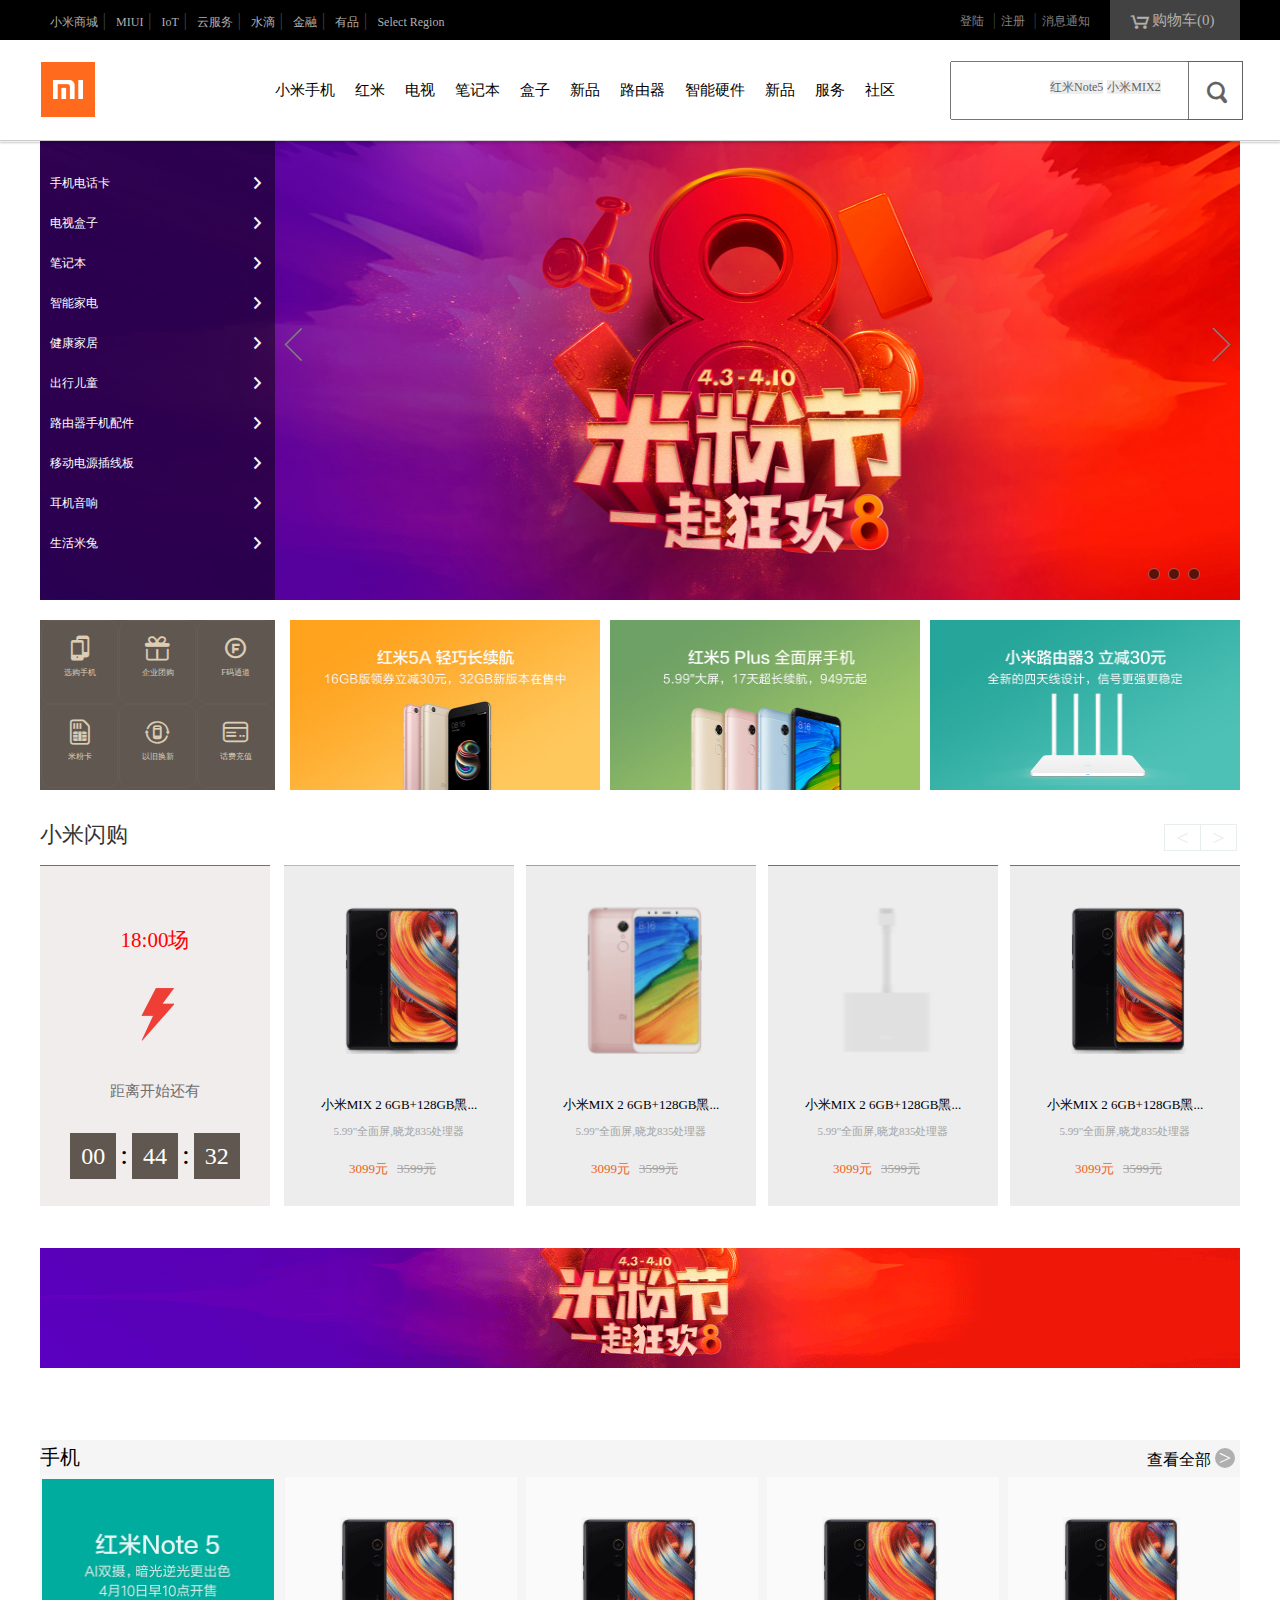
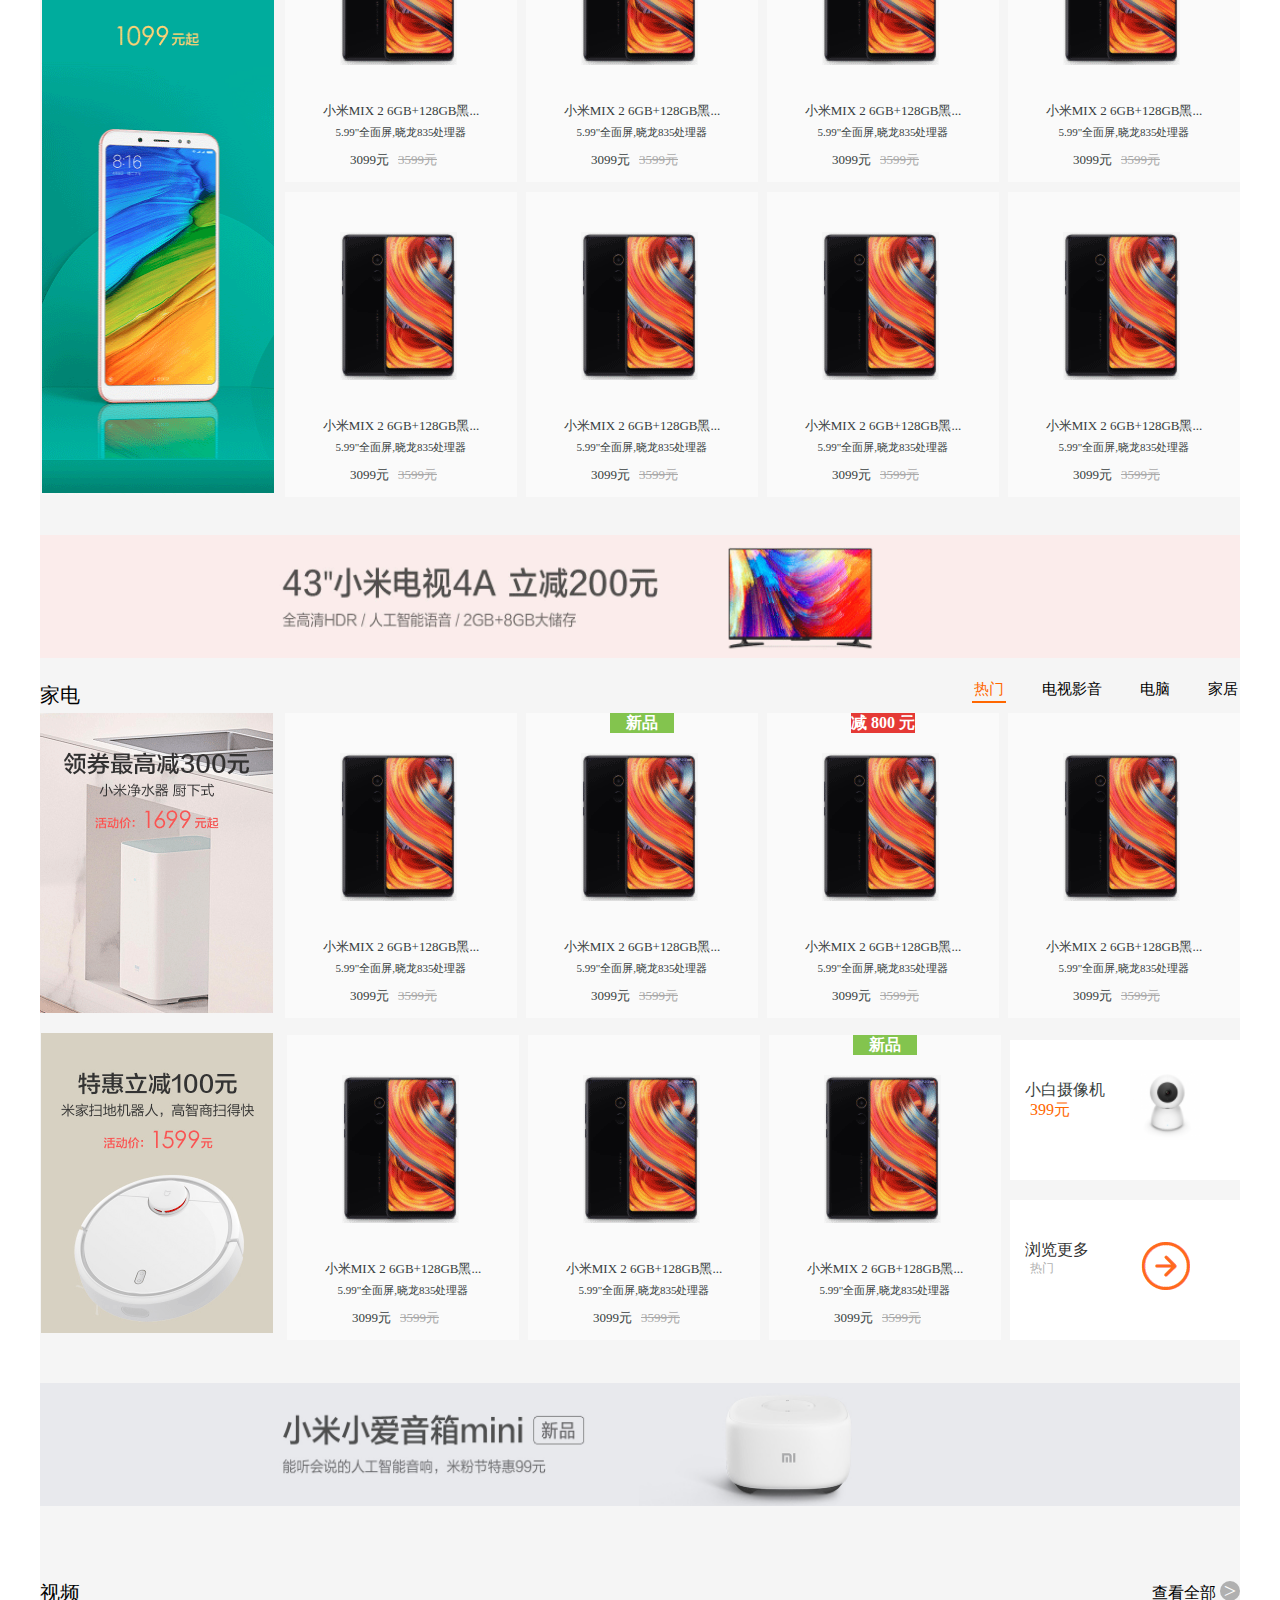
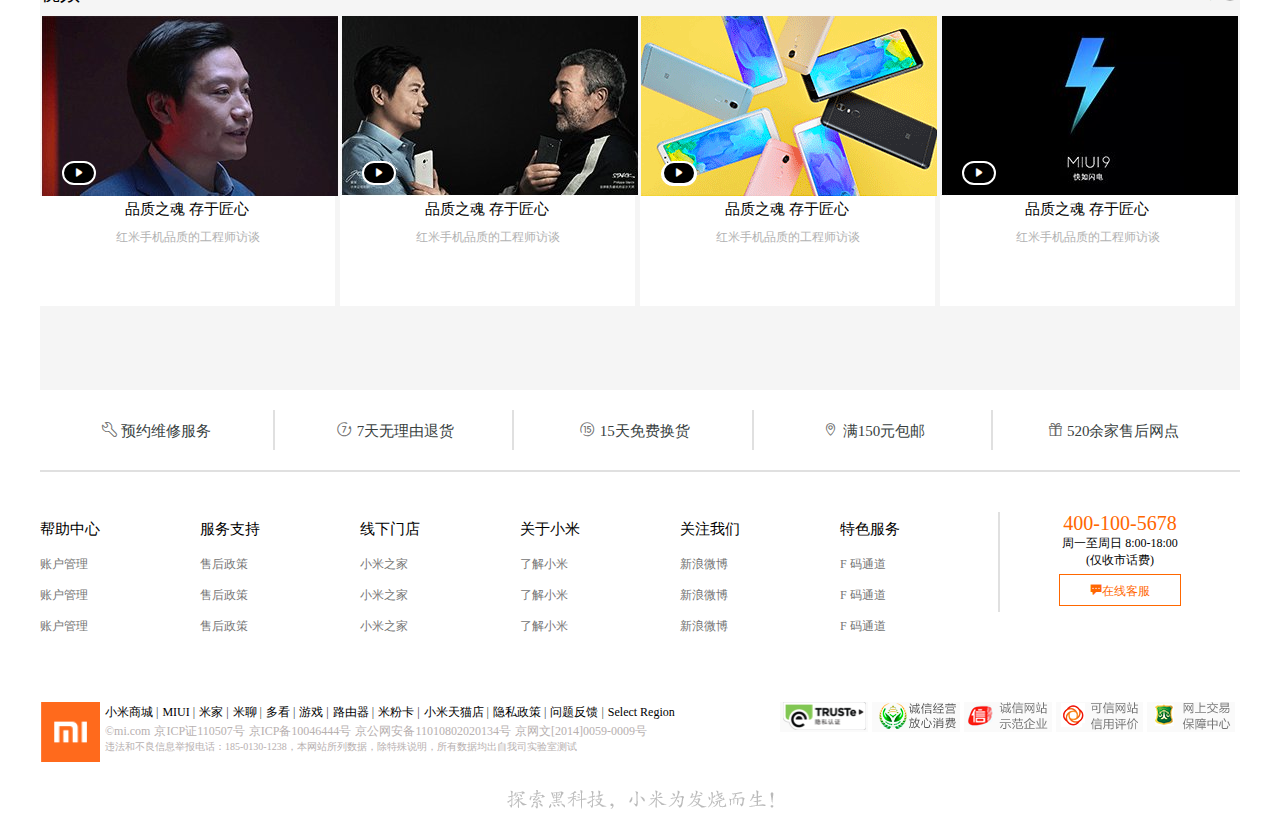
<file: mi -ketang5.17/index.html>
<!DOCTYPE html>
<html>
<head>
	<title>小米</title>
	<link rel="stylesheet" type="text/css" href="./css/index.css">
	<link rel="stylesheet" type="text/css" href="./css/font.css">
	<link rel="stylesheet" href="css/reset.css">

</head>
<body>
	<div class="top">
		<div class="contenter">
		<ul class="biao1">


			<li><a href="#">小米商城</a> <span>|</span></li>
			<li><a href="#">MIUI</a> <span>|</span></li>
			<li><a href="#">IoT</a> <span>|</span></li>
			<li><a href="#">云服务</a> <span>|</span></li>
			<li><a href="#">水滴</a> <span>|</span></li>
			<li><a href="#">金融</a> <span>|</span></li>
			<li><a href="#">有品</a> <span>|</span></li>
			<li><a href="#">Select Region</a></li>
		</ul>
		<div class="cart-box">
			<div class="cart">
				<a href="#">
				    <i class="iconfont">&#xe60c;</i>
				    <div class="">购物车(0)</div>
				</a>
			</div>
			<div class="cart-content">
				<div class="loader"></div>
				<span class="empty-cart">购物车中没有商品</span>
			</div>
		</div>
		<div class="user">
		<ul>
			<li><a href="#">登陆</a> <span>|</span></li>
			<li><a href="#">注册</a> <span>|</span></li>
			<li><a href="#">消息通知</a> </li>
		</ul></div>
		
	</div>
<!-- 第一部分结束 -->



	<div class="head contenter">
		<div class="logo">
			<h1>  <a href="#"></a></h1>
		</div>
		<div class="nev">
			  <ul>
			  	<li><a href="">小米手机</a></li>
			  	<li><a href="">红米</a></li>
			  	<li><a href="">电视</a></li>
			  	<li><a href="">笔记本</a></li>	
				<li><a href="">盒子</a></li>
			  	<li><a href="">新品</a></li>
			  	<li><a href="">路由器</a></li>
			  	<li><a href="">智能硬件</a></li>
			  	<li><a href="">新品</a></li>
			  	<li><a href="">服务</a></li>
			  	<li><a href="">社区</a></li>
			  </ul>
			  <div class="search">
				<input type="text" name="">
				<a href="#"> <span class="iconfont">&#xe616;</span> </a>
				<a href="#" class="mi1">红米Note5</a>
				<a href="#" class="mi2">小米MIX2</a>
				</div>
		</div>
		<div class="nev-content">
			<div class="contenter">
				<div class="loader">	</div>
				<ul>
					<!-- <li>
						<div class="img-box">
							<img src="images/9_01.gif" alt="">
						</div>
						<p class="name">小米MIX 2S</p>
						<p class="price">3299元起</p>
						<span class="tag">热门</span>
					</li> -->
					
				
				</ul>
			</div>
			
		</div>
		
	</div>
	<!-- — -logo-结束-->
	<div class="hot contenter">
		<div class="max">
				<div class="pic"></div>
			<ul>
				<li><a href="#">手机电话卡</a><span class="iconfont">&#xe623;</span></li>
				<li><a href="#">电视盒子</a><span class="iconfont">&#xe623;</span></li>
				<li><a href="#">笔记本</a><span class="iconfont">&#xe623;</span></li>
				<li><a href="#">智能家电</a><span class="iconfont">&#xe623;</span></li>
				<li><a href="#">健康家居</a><span class="iconfont">&#xe623;</span></li>
				<li><a href="#">出行儿童</a><span class="iconfont">&#xe623;</span></li>
				<li><a href="#">路由器手机配件</a><span class="iconfont">&#xe623;</span></li>
				<li><a href="#">移动电源插线板</a><span class="iconfont">&#xe623;</span></li>
				<li><a href="#">耳机音响</a><span class="iconfont">&#xe623;</span></li>
				<li><a href="#">生活米兔</a><span class="iconfont">&#xe623;</span></li>
			</ul>
			<div class="btn1">
				<i class="iconfont">&#xe627;</i>
			</div>		
			<div class="btn2">
				<i class="iconfont">&#xe622;</i>
			</div>	
			<span class="r1"></span>
			<span class="r2"></span>
			<span class="r3"></span>
			<div class="hot-content">
				
			</div>			
		</div>
		<!-- 主视图完 -->

		<div class="box clearfix">
			<div class="logo2">
				<ul>
					<li><i class="iconfont">&#xe908;</i><span>选购手机</span></li>
					<li><i class="iconfont">&#xe905;</i><span>企业团购</span></li>
					<li><i class="iconfont">&#xe63f;</i><span>F码通道</span></li>
					<li><i class="iconfont">&#xe906;</i><span>米粉卡</span></li>
					<li><i class="iconfont">&#xe904;</i><span>以旧换新</span></li>
					<li><i class="iconfont">&#xe907;</i><span>话费充值</span></li>
				</ul>
			</div>
			<ul class="three">
				
				<li></li>
				<li></li>
				<li></li>
			</ul>
		
		</div>
		<div class="flashtop ">
			<h2 class="flash">小米闪购</h2>
			<div class="dd">
			<span>&lt;</span><span>&gt;</span>
			</div>
		</div>
			<div class="flash2 ">
				<p class="tim">18:00场</p>
				<img src="./images/8.gif">
				<p class="tims">距离开始还有</p>
				<span class="time" >00</span>
				<span class="time2">:</span>
				<span class="time">44</span>
				<span class="time2">:</span>
				<span class="time">32</span>

			</div>
			<ul class="flash3">
				<li>
					<img src="./images/9_01.gif">
					<span class="wt1">小米MIX 2 6GB+128GB黑...</span>
					<span class="wt2">5.99"全面屏,晓龙835处理器</span>
					<span class="wt3">3099元</span>		
					<del class="wt4">3599元</del>
					<div class="hand"> <a href="#"></a></div>
				</li>
				<li>
					<img src="./images/9_03.gif">
					<span class="wt1">小米MIX 2 6GB+128GB黑...</span>
					<span class="wt2">5.99"全面屏,晓龙835处理器</span>
					<span class="wt3">3099元</span>		
					<del class="wt4">3599元</del>
					<div class="hand"> <a href="#"></a></div>
				</li>
				<li>
					<img src="./images/9_02.gif">
					<span class="wt1">小米MIX 2 6GB+128GB黑...</span>
					<span class="wt2">5.99"全面屏,晓龙835处理器</span>
					<span class="wt3">3099元</span>		
					<del class="wt4">3599元</del>
					<div class="hand"> <a href="#"></a></div>
				</li>
				<li>
					<img src="./images/9_01.gif">
					<span class="wt1">小米MIX 2 6GB+128GB黑...</span>
					<span class="wt2">5.99"全面屏,晓龙835处理器</span>
					<span class="wt3">3099元</span>		
					<del class="wt4">3599元</del>
					<div class="hand"> <a href="#"></a></div>
				</li>
			</ul>
			<div class="ad1"><img src="./images/10.gif"></div>
	</div>
	<div class="body contenter">
		<div class="title1">
			<span> 手机</span>
			<span>查看全部
				<p>></p>
			</span>
		</div>
		<div class="hong">
			<div class="hong1"> <img src="./images/11.gif"></div>
			<ul>
				<li class="body-mi">
					<img src="./images/9_01.gif">
					<span class="wt1">小米MIX 2 6GB+128GB黑...</span>
					<span class="wt2">5.99"全面屏,晓龙835处理器</span>
					<span class="wt3">3099元</span>		
					<del class="wt4">3599元</del>
					<div class="hand"> <a href="#"></a></div>
					
				</li>
				<li class="body-mi">
					<img src="./images/9_01.gif">
					<span class="wt1">小米MIX 2 6GB+128GB黑...</span>
					<span class="wt2">5.99"全面屏,晓龙835处理器</span>
					<span class="wt3">3099元</span>		
					<del class="wt4">3599元</del>
					<div class="hand"> <a href="#"></a></div>
				</li><li class="body-mi">
					<img src="./images/9_01.gif">
					<span class="wt1">小米MIX 2 6GB+128GB黑...</span>
					<span class="wt2">5.99"全面屏,晓龙835处理器</span>
					<span class="wt3">3099元</span>		
					<del class="wt4">3599元</del>
					<div class="hand"> <a href="#"></a></div>
				</li><li class="body-mi">
					<img src="./images/9_01.gif">
					<span class="wt1">小米MIX 2 6GB+128GB黑...</span>
					<span class="wt2">5.99"全面屏,晓龙835处理器</span>
					<span class="wt3">3099元</span>		
					<del class="wt4">3599元</del>
					<div class="hand"> <a href="#"></a></div>
				</li>
				<li class="body-mi">
					<img src="./images/9_01.gif">
					<span class="wt1">小米MIX 2 6GB+128GB黑...</span>
					<span class="wt2">5.99"全面屏,晓龙835处理器</span>
					<span class="wt3">3099元</span>		
					<del class="wt4">3599元</del>
					<div class="hand"> <a href="#"></a></div>

				</li>
				<li class="body-mi">
					<img src="./images/9_01.gif">
					<span class="wt1">小米MIX 2 6GB+128GB黑...</span>
					<span class="wt2">5.99"全面屏,晓龙835处理器</span>
					<span class="wt3">3099元</span>		
					<del class="wt4">3599元</del>
					<div class="hand"> <a href="#"></a></div>
				</li><li class="body-mi">
					<img src="./images/9_01.gif">
					<span class="wt1">小米MIX 2 6GB+128GB黑...</span>
					<span class="wt2">5.99"全面屏,晓龙835处理器</span>
					<span class="wt3">3099元</span>		
					<del class="wt4">3599元</del>
					<div class="hand"> <a href="#"></a></div>
				</li><li class="body-mi">
					<img src="./images/9_01.gif">
					<span class="wt1">小米MIX 2 6GB+128GB黑...</span>
					<span class="wt2">5.99"全面屏,晓龙835处理器</span>
					<span class="wt3">3099元</span>		
					<del class="wt4">3599元</del>
					<div class="hand"> <a href="#"></a></div>
				</li>
			</ul>
		</div>
<div class="ad2"><img src="./images/ad_03.gif"></div>

		<div class="title2">
			<span> 家电</span>
			<ul>
				<li>热门</li>
				<li>电视影音</li>
				<li>电脑</li>
				<li>家居</li>
			</ul>
		</div>
		<div class="dian">
			<div  class="boxleft">
				<div class="dian1"> <img src="./images/12_19.gif"></div>
				<div class="dian1"> <img src="./images/12.gif"></div>
			</div>
		    <ul>
				<li class="body-mi">
					<img src="./images/9_01.gif">
					<span class="wt1">小米MIX 2 6GB+128GB黑...</span>
					<span class="wt2">5.99"全面屏,晓龙835处理器</span>
					<span class="wt3">3099元</span>		
					<del class="wt4">3599元</del>
					<div class="hand"> <a href="#"></a></div>
					<div class="float"> <a href="#">不错，打算再买一个。 <p>来自一个智障用户</p>    </a></div>
					
				</li><li class="body-mi  flag off-flag">
					<img src="./images/9_01.gif">
					<span class="wt1">小米MIX 2 6GB+128GB黑...</span>
					<span class="wt2">5.99"全面屏,晓龙835处理器</span>
					<span class="wt3">3099元</span>		
					<del class="wt4">3599元</del>
					<div class="hand"> <a href="#"></a></div>
					<div class="float"> <a href="#">不错，打算再买一个。 <p>来自一个智障用户</p>    </a></div>
				</li>
			</li><li class="body-mi  flag  new-flag">
					<img src="./images/9_01.gif">
					<span class="wt1">小米MIX 2 6GB+128GB黑...</span>
					<span class="wt2">5.99"全面屏,晓龙835处理器</span>
					<span class="wt3">3099元</span>		
					<del class="wt4">3599元</del>
					<div class="hand"> <a href="#"></a></div>
					<div class="float"> <a href="#">不错，打算再买一个。 <p>来自一个智障用户</p>    </a></div>

				</li></li><li class="body-mi">
					<img src="./images/9_01.gif">
					<span class="wt1">小米MIX 2 6GB+128GB黑...</span>
					<span class="wt2">5.99"全面屏,晓龙835处理器</span>
					<span class="wt3">3099元</span>		
					<del class="wt4">3599元</del>
					<div class="hand"> <a href="#"></a></div>
					<div class="float"> <a href="#">不错，打算再买一个。 <p>来自一个智障用户</p>    </a></div>

				</li></li><li class="body-mi">
					<div  class="boxtop">
					
						<span class="zi">小白摄像机</span>
						<span class="price">399元</span>
						
					
						<img src="./images/13.1.gif">
				
						<div class="hand1"> <a href="#"></a></div>
					</div>
					
					<div class="boxbtm">
						<span class="zi">浏览更多</span>
						<span class="price">热门</span>
						
					
						<img src="./images/13.gif">
				
						<div class="hand1"> <a href="#"></a></div>
					</div>
					
				</li></li><li class="body-mi flag new-flag">
					<img src="./images/9_01.gif">
					<span class="wt1">小米MIX 2 6GB+128GB黑...</span>
					<span class="wt2">5.99"全面屏,晓龙835处理器</span>
					<span class="wt3">3099元</span>		
					<del class="wt4">3599元</del>
					<div class="hand"> <a href="#"></a></div>
					<div class="float"> <a href="#">不错，打算再买一个。 <p>来自一个智障用户</p>    </a></div>

				</li></li><li class="body-mi">
					<img src="./images/9_01.gif">
					<span class="wt1">小米MIX 2 6GB+128GB黑...</span>
					<span class="wt2">5.99"全面屏,晓龙835处理器</span>
					<span class="wt3">3099元</span>		
					<del class="wt4">3599元</del>
					<div class="hand"> <a href="#"></a></div>
					<div class="float"> <a href="#">不错，打算再买一个。 <p>来自一个智障用户</p>    </a></div>

				</li></li><li class="body-mi">
					<img src="./images/9_01.gif">
					<span class="wt1">小米MIX 2 6GB+128GB黑...</span>
					<span class="wt2">5.99"全面屏,晓龙835处理器</span>
					<span class="wt3">3099元</span>		
					<del class="wt4">3599元</del>
					<div class="hand"> <a href="#"></a></div>
					<div class="float"> <a href="#">不错，打算再买一个。 <p>来自一个智障用户</p>    </a></div>


				</li>
		</div>
		<div class="ad3"><img src="./images/ad_04.gif"></div>

		<div class="title3">
			<span> 视频</span>
			<span>查看全部
				<p>></p>
			</span>
		</div>
		<ul class="movie"  id="mv">
			<li><img src="./images/13_10.gif">
				<span><i class="iconfont">&#xe601;</i></span>
<a href="#" class="aa">品质之魂 存于匠心</a>
<p> 红米手机品质的工程师访谈</p>
			</li>	
			<li><img src="./images/13_11.gif">
					<span><i class="iconfont">&#xe601;</i></span>
					<a href="#" class="aa">品质之魂 存于匠心</a>
<p> 红米手机品质的工程师访谈</p></li>	
			<li><img src="./images/13_12.gif">
					<span><i class="iconfont">&#xe601;</i></span>
					<a href="#" class="aa">品质之魂 存于匠心</a>
<p> 红米手机品质的工程师访谈</p></li>
			<li><img src="./images/13_13.gif">
					<span><i class="iconfont">&#xe601;</i></span>
					<a href="#"  class="aa">品质之魂 存于匠心</a>
<p> 红米手机品质的工程师访谈</p></li>
		
			
		</ul>
	</div>



	<div class="end1 contenter">
		<div class="end contenter">
			<ul >
				<li><i class="iconfont">&#xe634;</i> <span>预约维修服务</span></li>
				<li><i class="iconfont">&#xe635;</i> <span>7天无理由退货</span></li>
				<li><i class="iconfont">&#xe636;</i> <span>15天免费换货</span></li>
				<li><i class="iconfont">&#xe637;</i> <span>满150元包邮</span></li>
				<li><i class="iconfont">&#xe638;</i> <span>520余家售后网点</span></li>
			</ul>
		</div>
		<div class="ends contenter">
		<ul  class="endtop">
			<li>帮助中心</li><li>服务支持</li><li>线下门店</li><li>关于小米</li><li>关注我们</li><li>特色服务</li>
		</ul>

		<ul  class="endbody">
			<li><a>账户管理</a></li><li><a>售后政策</a></li><li><a>小米之家</a></li><li><a>了解小米</a></li><li><a>新浪微博</a></li><li><a>F 码通道</a></li>
		</ul>
		<ul  class="endbody">
			<li><a>账户管理</a></li><li><a>售后政策</a></li><li><a>小米之家</a></li><li><a>了解小米</a></li><li><a>新浪微博</a></li><li><a>F 码通道</a></li>
		</ul>
		<ul  class="endbody">
			<li><a>账户管理</a></li><li><a>售后政策</a></li><li><a>小米之家</a></li><li><a>了解小米</a></li><li><a>新浪微博</a></li><li><a>F 码通道</a></li>
		</ul>
			<div class="call">
			<span class="call1">400-100-5678</span>
			<span class="call2">周一至周日 8:00-18:00</span>
			<span class="call3">(仅收市话费)</span>
			<div class="kefu">
				<a href="#"><i class="iconfont">&#xe600;</i>在线客服</a>
			</div>
		</div>

	</div>
	<div class="endend contenter">
		<div class="endleft">
				<div class="logoend">
					<img src="./images/1.gif">
				</div>
				<div class="enda">
					<ul>
					
						<li><a href="#">小米商城</a> <span>|</span></li>
						<li><a href="#">MIUI</a> <span>|</span></li>
						<li><a href="#">米家</a> <span>|</span></li>
						<li><a href="#">米聊</a> <span>|</span></li>
						<li><a href="#">多看</a> <span>|</span></li>
						<li><a href="#">游戏</a> <span>|</span></li>
						<li><a href="#">路由器</a> <span>|</span></li>
						<li><a href="#">米粉卡</a> <span>|</span></li>
						<li><a href="#">小米天猫店</a> <span>|</span></li>
						<li><a href="#">隐私政策</a> <span>|</span></li>
						<li><a href="#">问题反馈</a> <span>|</span></li>
						<li><a href="#">Select Region</a></li>
						<li><a href="#">©mi.com</a></li>
						<li><a href="#">京ICP证110507号</a> </li>
						<li><a href="#">京ICP备10046444号 </a> </li>
						<li><a href="#">京公网安备11010802020134号</a></li>
						<li><a href="#">京网文[2014]0059-0009号</a></li>
					</ul>
				<p>违法和不良信息举报电话：185-0130-1238，本网站所列数据，除特殊说明，所有数据均出自我司实验室测试</p>
				</div>

		</div>
		<div class="endright">
					<a href="#"><img src="./images/end1.gif"></a>
					<a href="#"><img src="./images/end2.gif"></a>
					<a href="#"><img src="./images/end3.gif"></a>
					<a href="#"> <img src="./images/end4.gif"></a>
					<a href="#"><img src="./images/end5.gif"></a>
		</div>

	

	</div>
		
</div>
<div class="endendend">
		<!-- 探索黑科技，小米为发烧而生！ -->
	</div>

</body>
<script src="js/data.js"></script>
<script src="js/tool.js"></script>
<script src="js/index.js"></script>

</html>
</file>
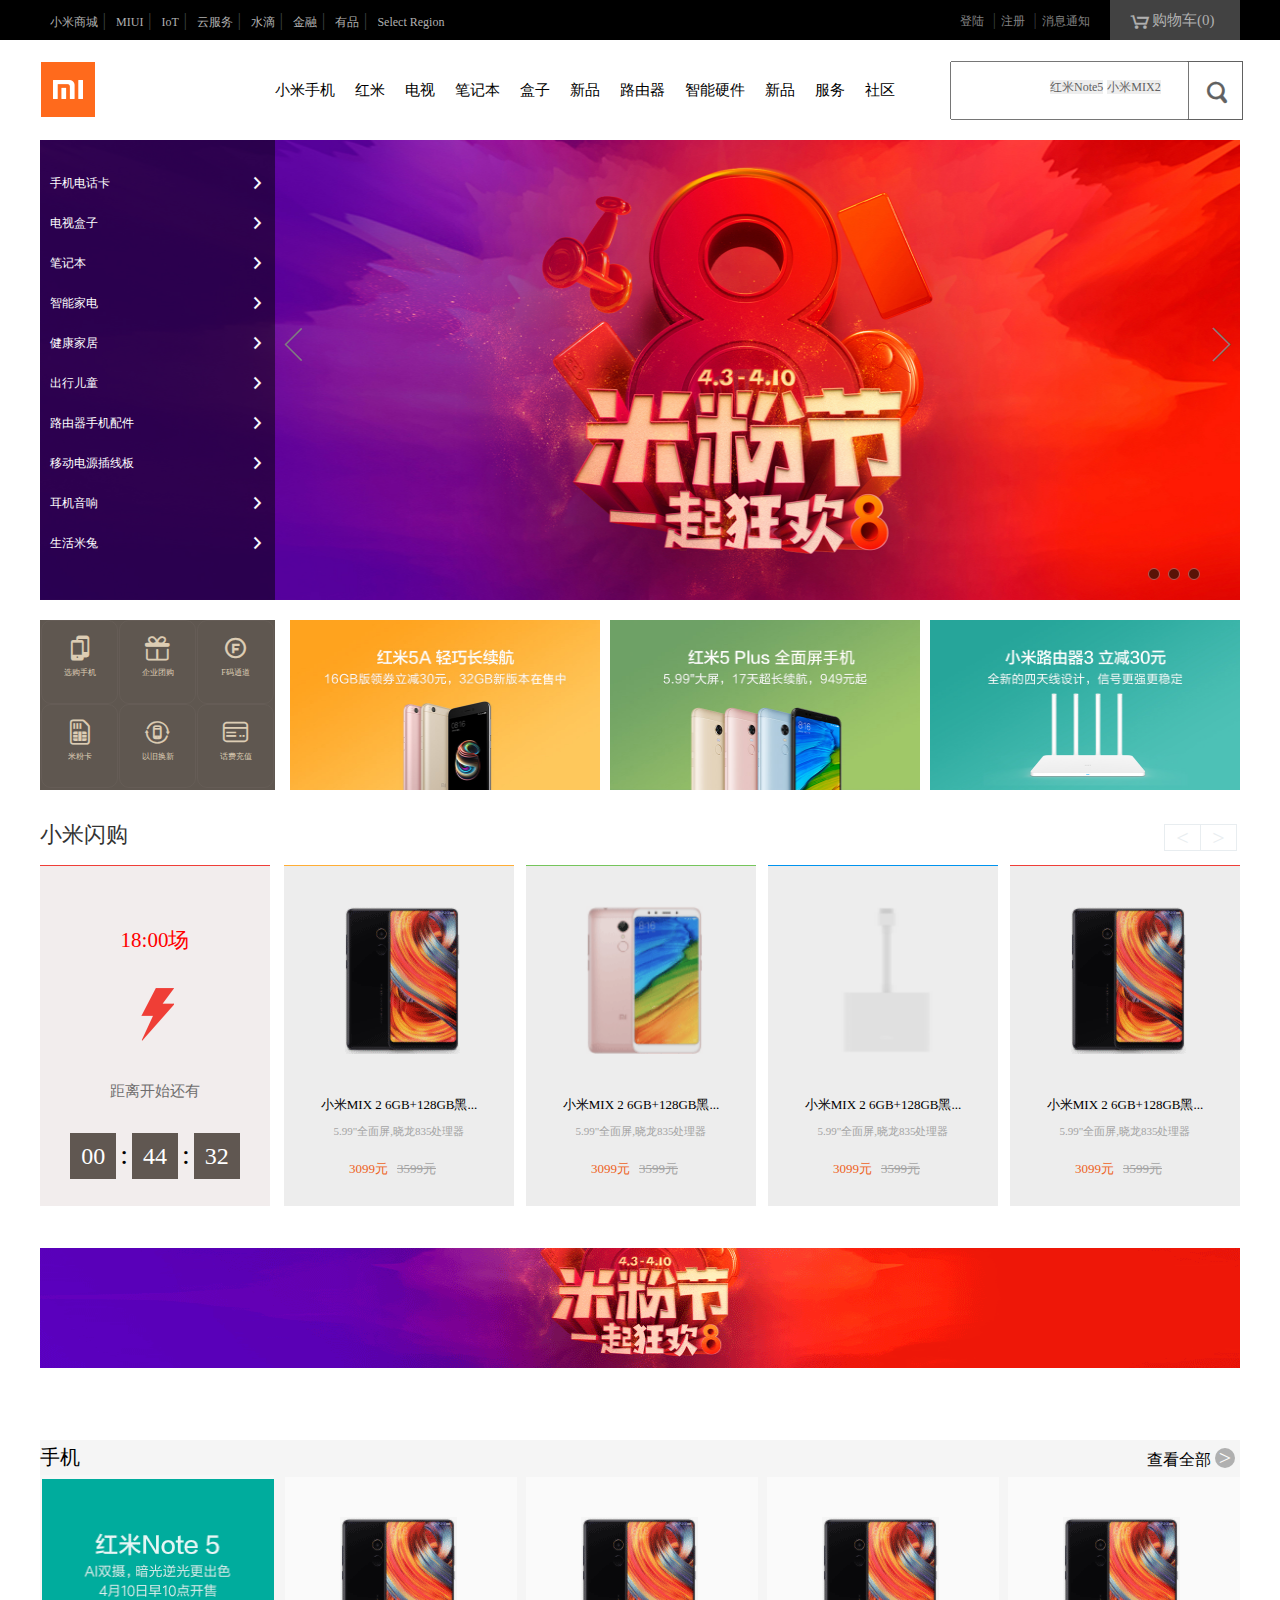
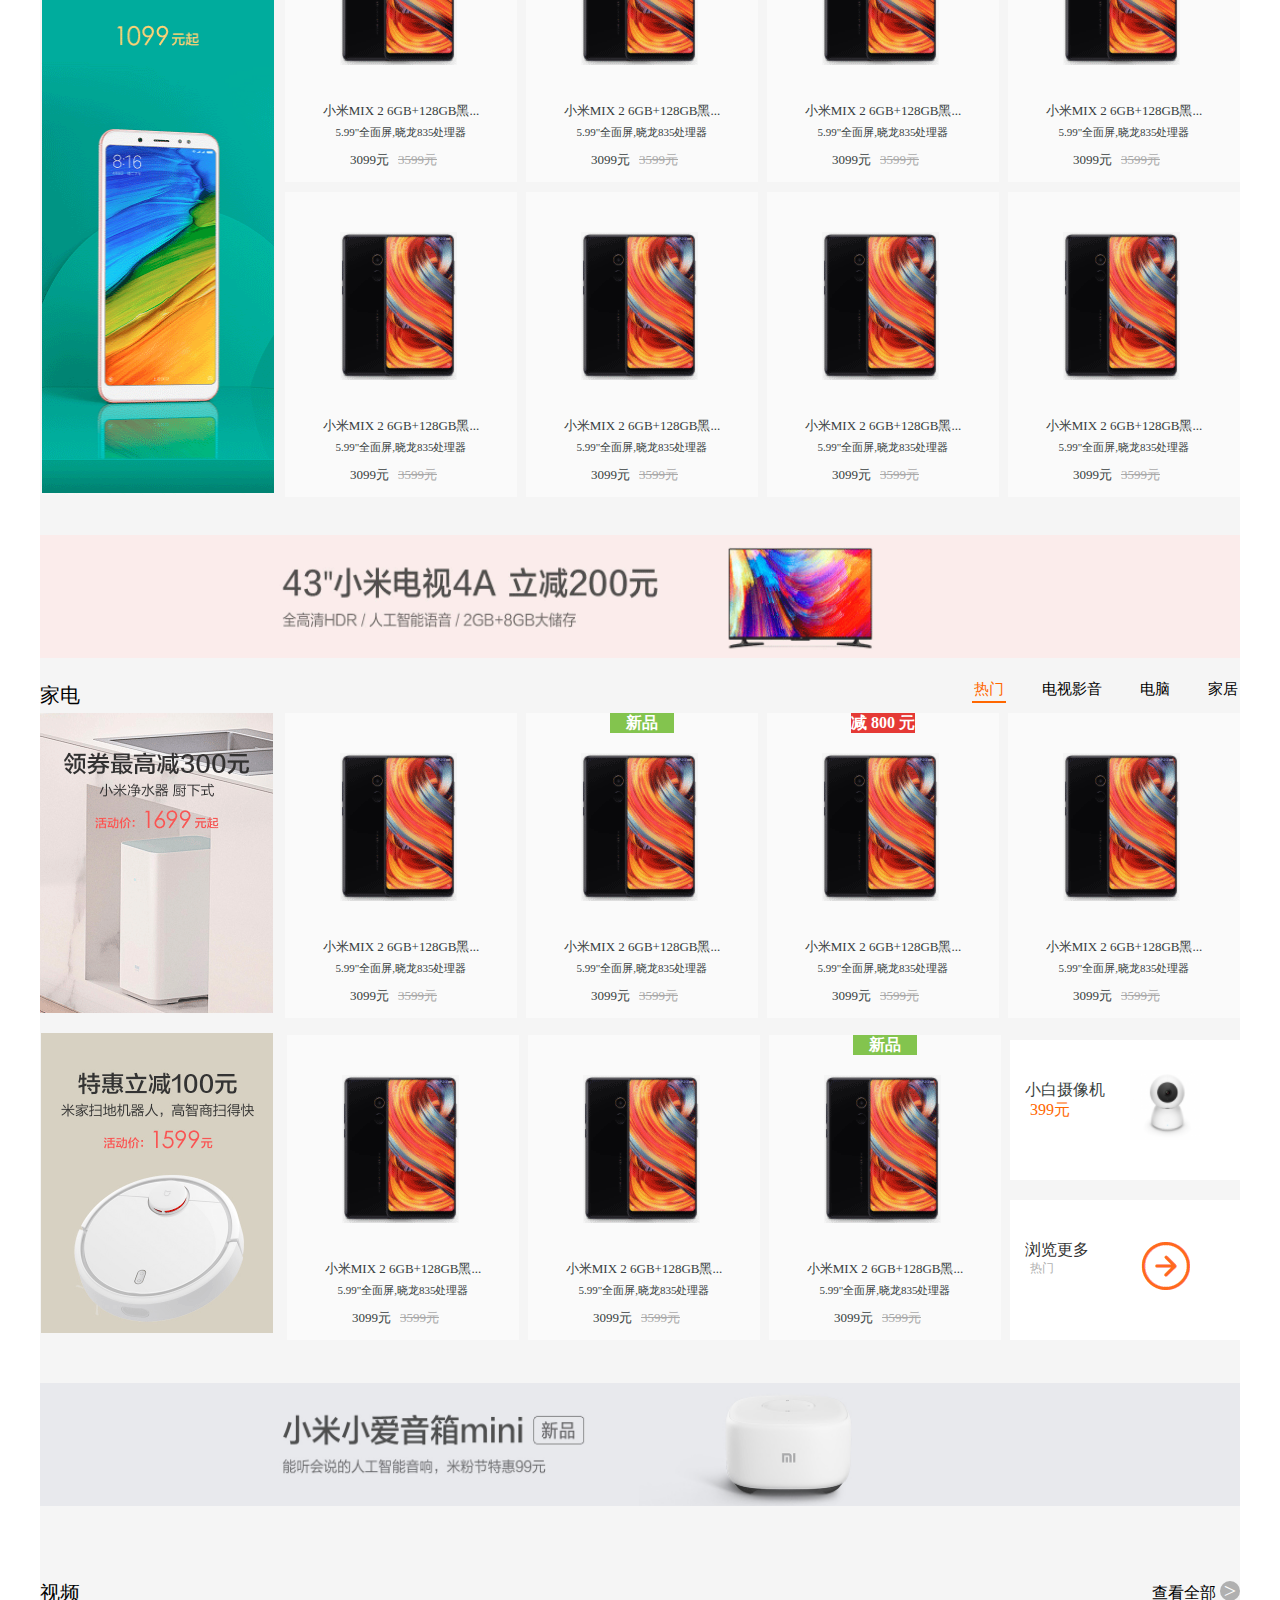
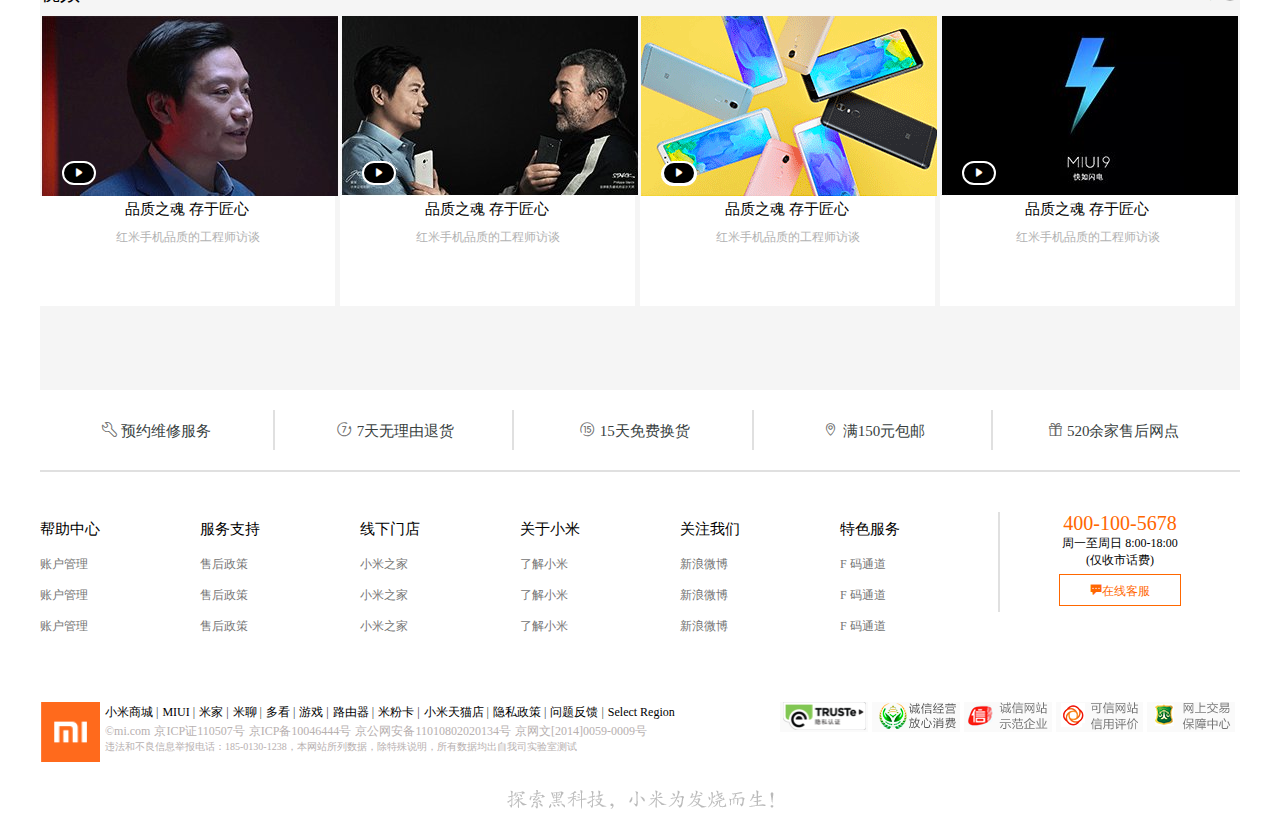
<file: mi -ketang/mi/index.html>
<!DOCTYPE html>
<html>
<head>
	<title>小米</title>
	<link rel="stylesheet" type="text/css" href="./css/index.css">
	<link rel="stylesheet" type="text/css" href="./css/font.css">
	<link rel="stylesheet" href="css/reset.css">
</head>
<body>
	<div class="top">
		<div class="contenter">
		<ul class="biao1">


			<li><a href="#">小米商城</a> <span>|</span></li>
			<li><a href="#">MIUI</a> <span>|</span></li>
			<li><a href="#">IoT</a> <span>|</span></li>
			<li><a href="#">云服务</a> <span>|</span></li>
			<li><a href="#">水滴</a> <span>|</span></li>
			<li><a href="#">金融</a> <span>|</span></li>
			<li><a href="#">有品</a> <span>|</span></li>
			<li><a href="#">Select Region</a></li>
		</ul>
		<div class="cart">
			<i class="iconfont">&#xe60c;</i>
			<div class="">购物车(0)</div>
		</div>
		<div class="user">
		<ul>
			<li><a href="#">登陆</a> <span>|</span></li>
			<li><a href="#">注册</a> <span>|</span></li>
			<li><a href="#">消息通知</a> </li>
		</ul></div>
		
	</div>
<!-- 第一部分结束 -->



	<div class="head contenter">
		<div class="logo">
			<h1>  <a href="#"></a></h1>
		</div>
		<div class="nev">
			  <ul>
			  	<li><a href="">小米手机</a></li>
			  	<li><a href="">红米</a></li>
			  	<li><a href="">电视</a></li>
			  	<li><a href="">笔记本</a></li>	
				<li><a href="">盒子</a></li>
			  	<li><a href="">新品</a></li>
			  	<li><a href="">路由器</a></li>
			  	<li><a href="">智能硬件</a></li>
			  	<li><a href="">新品</a></li>
			  	<li><a href="">服务</a></li>
			  	<li><a href="">社区</a></li>
			  </ul>
			  <div class="search">
				<input type="text" name="">
				<a href="#"> <span class="iconfont">&#xe616;</span> </a>
				<a href="#" class="mi1">红米Note5</a>
				<a href="#" class="mi2">小米MIX2</a>
				</div>
		</div>
		
	</div>
	<!-- — -logo-结束-->
	<div class="hot contenter">
		<div class="max">
				<div class="pic"></div>
			<ul>
				<li><a href="#">手机电话卡</a><span class="iconfont">&#xe623;</span></li>
				<li><a href="#">电视盒子</a><span class="iconfont">&#xe623;</span></li>
				<li><a href="#">笔记本</a><span class="iconfont">&#xe623;</span></li>
				<li><a href="#">智能家电</a><span class="iconfont">&#xe623;</span></li>
				<li><a href="#">健康家居</a><span class="iconfont">&#xe623;</span></li>
				<li><a href="#">出行儿童</a><span class="iconfont">&#xe623;</span></li>
				<li><a href="#">路由器手机配件</a><span class="iconfont">&#xe623;</span></li>
				<li><a href="#">移动电源插线板</a><span class="iconfont">&#xe623;</span></li>
				<li><a href="#">耳机音响</a><span class="iconfont">&#xe623;</span></li>
				<li><a href="#">生活米兔</a><span class="iconfont">&#xe623;</span></li>
			</ul>
			<div class="btn1">
				<i class="iconfont">&#xe627;</i>
			</div>		
			<div class="btn2">
				<i class="iconfont">&#xe622;</i>
			</div>	
			<span class="r1"></span>
			<span class="r2"></span>
			<span class="r3"></span>			
		</div>
		<!-- 主视图完 -->

		<div class="box clearfix">
			<div class="logo2">
				<ul>
					<li><i class="iconfont">&#xe908;</i><span>选购手机</span></li>
					<li><i class="iconfont">&#xe905;</i><span>企业团购</span></li>
					<li><i class="iconfont">&#xe63f;</i><span>F码通道</span></li>
					<li><i class="iconfont">&#xe906;</i><span>米粉卡</span></li>
					<li><i class="iconfont">&#xe904;</i><span>以旧换新</span></li>
					<li><i class="iconfont">&#xe907;</i><span>话费充值</span></li>
				</ul>
			</div>
			<ul class="three">
				
				<li></li>
				<li></li>
				<li></li>
			</ul>
		
		</div>
		<div class="flashtop ">
			<h2 class="flash">小米闪购</h2>
			<div class="dd">
			<span>&lt;</span><span>&gt;</span>
			</div>
		</div>
			<div class="flash2 ">
				<p class="tim">18:00场</p>
				<img src="./images/8.gif">
				<p class="tims">距离开始还有</p>
				<span class="time" >00</span>
				<span class="time2">:</span>
				<span class="time">44</span>
				<span class="time2">:</span>
				<span class="time">32</span>

			</div>
			<ul class="flash3">
				<li>
					<img src="./images/9_01.gif">
					<span class="wt1">小米MIX 2 6GB+128GB黑...</span>
					<span class="wt2">5.99"全面屏,晓龙835处理器</span>
					<span class="wt3">3099元</span>		
					<del class="wt4">3599元</del>
					<div class="hand"> <a href="#"></a></div>
				</li>
				<li>
					<img src="./images/9_03.gif">
					<span class="wt1">小米MIX 2 6GB+128GB黑...</span>
					<span class="wt2">5.99"全面屏,晓龙835处理器</span>
					<span class="wt3">3099元</span>		
					<del class="wt4">3599元</del>
					<div class="hand"> <a href="#"></a></div>
				</li>
				<li>
					<img src="./images/9_02.gif">
					<span class="wt1">小米MIX 2 6GB+128GB黑...</span>
					<span class="wt2">5.99"全面屏,晓龙835处理器</span>
					<span class="wt3">3099元</span>		
					<del class="wt4">3599元</del>
					<div class="hand"> <a href="#"></a></div>
				</li>
				<li>
					<img src="./images/9_01.gif">
					<span class="wt1">小米MIX 2 6GB+128GB黑...</span>
					<span class="wt2">5.99"全面屏,晓龙835处理器</span>
					<span class="wt3">3099元</span>		
					<del class="wt4">3599元</del>
					<div class="hand"> <a href="#"></a></div>
				</li>
			</ul>
			<div class="ad1"><img src="./images/10.gif"></div>
	</div>
	<div class="body contenter">
		<div class="title1">
			<span> 手机</span>
			<span>查看全部
				<p>></p>
			</span>
		</div>
		<div class="hong">
			<div class="hong1"> <img src="./images/11.gif"></div>
			<ul>
				<li class="body-mi">
					<img src="./images/9_01.gif">
					<span class="wt1">小米MIX 2 6GB+128GB黑...</span>
					<span class="wt2">5.99"全面屏,晓龙835处理器</span>
					<span class="wt3">3099元</span>		
					<del class="wt4">3599元</del>
					<div class="hand"> <a href="#"></a></div>
					
				</li>
				<li class="body-mi">
					<img src="./images/9_01.gif">
					<span class="wt1">小米MIX 2 6GB+128GB黑...</span>
					<span class="wt2">5.99"全面屏,晓龙835处理器</span>
					<span class="wt3">3099元</span>		
					<del class="wt4">3599元</del>
					<div class="hand"> <a href="#"></a></div>
				</li><li class="body-mi">
					<img src="./images/9_01.gif">
					<span class="wt1">小米MIX 2 6GB+128GB黑...</span>
					<span class="wt2">5.99"全面屏,晓龙835处理器</span>
					<span class="wt3">3099元</span>		
					<del class="wt4">3599元</del>
					<div class="hand"> <a href="#"></a></div>
				</li><li class="body-mi">
					<img src="./images/9_01.gif">
					<span class="wt1">小米MIX 2 6GB+128GB黑...</span>
					<span class="wt2">5.99"全面屏,晓龙835处理器</span>
					<span class="wt3">3099元</span>		
					<del class="wt4">3599元</del>
					<div class="hand"> <a href="#"></a></div>
				</li>
				<li class="body-mi">
					<img src="./images/9_01.gif">
					<span class="wt1">小米MIX 2 6GB+128GB黑...</span>
					<span class="wt2">5.99"全面屏,晓龙835处理器</span>
					<span class="wt3">3099元</span>		
					<del class="wt4">3599元</del>
					<div class="hand"> <a href="#"></a></div>

				</li>
				<li class="body-mi">
					<img src="./images/9_01.gif">
					<span class="wt1">小米MIX 2 6GB+128GB黑...</span>
					<span class="wt2">5.99"全面屏,晓龙835处理器</span>
					<span class="wt3">3099元</span>		
					<del class="wt4">3599元</del>
					<div class="hand"> <a href="#"></a></div>
				</li><li class="body-mi">
					<img src="./images/9_01.gif">
					<span class="wt1">小米MIX 2 6GB+128GB黑...</span>
					<span class="wt2">5.99"全面屏,晓龙835处理器</span>
					<span class="wt3">3099元</span>		
					<del class="wt4">3599元</del>
					<div class="hand"> <a href="#"></a></div>
				</li><li class="body-mi">
					<img src="./images/9_01.gif">
					<span class="wt1">小米MIX 2 6GB+128GB黑...</span>
					<span class="wt2">5.99"全面屏,晓龙835处理器</span>
					<span class="wt3">3099元</span>		
					<del class="wt4">3599元</del>
					<div class="hand"> <a href="#"></a></div>
				</li>
			</ul>
		</div>
<div class="ad2"><img src="./images/ad_03.gif"></div>

		<div class="title2">
			<span> 家电</span>
			<ul>
				<li>热门</li>
				<li>电视影音</li>
				<li>电脑</li>
				<li>家居</li>
			</ul>
		</div>
		<div class="dian">
			<div  class="boxleft">
				<div class="dian1"> <img src="./images/12_19.gif"></div>
				<div class="dian1"> <img src="./images/12.gif"></div>
			</div>
		    <ul>
				<li class="body-mi">
					<img src="./images/9_01.gif">
					<span class="wt1">小米MIX 2 6GB+128GB黑...</span>
					<span class="wt2">5.99"全面屏,晓龙835处理器</span>
					<span class="wt3">3099元</span>		
					<del class="wt4">3599元</del>
					<div class="hand"> <a href="#"></a></div>
					<div class="float"> <a href="#">不错，打算再买一个。 <p>来自一个智障用户</p>    </a></div>
					
				</li><li class="body-mi  flag off-flag">
					<img src="./images/9_01.gif">
					<span class="wt1">小米MIX 2 6GB+128GB黑...</span>
					<span class="wt2">5.99"全面屏,晓龙835处理器</span>
					<span class="wt3">3099元</span>		
					<del class="wt4">3599元</del>
					<div class="hand"> <a href="#"></a></div>
					<div class="float"> <a href="#">不错，打算再买一个。 <p>来自一个智障用户</p>    </a></div>
				</li>
			</li><li class="body-mi  flag  new-flag">
					<img src="./images/9_01.gif">
					<span class="wt1">小米MIX 2 6GB+128GB黑...</span>
					<span class="wt2">5.99"全面屏,晓龙835处理器</span>
					<span class="wt3">3099元</span>		
					<del class="wt4">3599元</del>
					<div class="hand"> <a href="#"></a></div>
					<div class="float"> <a href="#">不错，打算再买一个。 <p>来自一个智障用户</p>    </a></div>

				</li></li><li class="body-mi">
					<img src="./images/9_01.gif">
					<span class="wt1">小米MIX 2 6GB+128GB黑...</span>
					<span class="wt2">5.99"全面屏,晓龙835处理器</span>
					<span class="wt3">3099元</span>		
					<del class="wt4">3599元</del>
					<div class="hand"> <a href="#"></a></div>
					<div class="float"> <a href="#">不错，打算再买一个。 <p>来自一个智障用户</p>    </a></div>

				</li></li><li class="body-mi">
					<div  class="boxtop">
					
						<span class="zi">小白摄像机</span>
						<span class="price">399元</span>
						
					
						<img src="./images/13.1.gif">
				
						<div class="hand1"> <a href="#"></a></div>
					</div>
					
					<div class="boxbtm">
						<span class="zi">浏览更多</span>
						<span class="price">热门</span>
						
					
						<img src="./images/13.gif">
				
						<div class="hand1"> <a href="#"></a></div>
					</div>
					
				</li></li><li class="body-mi flag new-flag">
					<img src="./images/9_01.gif">
					<span class="wt1">小米MIX 2 6GB+128GB黑...</span>
					<span class="wt2">5.99"全面屏,晓龙835处理器</span>
					<span class="wt3">3099元</span>		
					<del class="wt4">3599元</del>
					<div class="hand"> <a href="#"></a></div>
					<div class="float"> <a href="#">不错，打算再买一个。 <p>来自一个智障用户</p>    </a></div>

				</li></li><li class="body-mi">
					<img src="./images/9_01.gif">
					<span class="wt1">小米MIX 2 6GB+128GB黑...</span>
					<span class="wt2">5.99"全面屏,晓龙835处理器</span>
					<span class="wt3">3099元</span>		
					<del class="wt4">3599元</del>
					<div class="hand"> <a href="#"></a></div>
					<div class="float"> <a href="#">不错，打算再买一个。 <p>来自一个智障用户</p>    </a></div>

				</li></li><li class="body-mi">
					<img src="./images/9_01.gif">
					<span class="wt1">小米MIX 2 6GB+128GB黑...</span>
					<span class="wt2">5.99"全面屏,晓龙835处理器</span>
					<span class="wt3">3099元</span>		
					<del class="wt4">3599元</del>
					<div class="hand"> <a href="#"></a></div>
					<div class="float"> <a href="#">不错，打算再买一个。 <p>来自一个智障用户</p>    </a></div>


				</li>
		</div>
		<div class="ad3"><img src="./images/ad_04.gif"></div>

		<div class="title3">
			<span> 视频</span>
			<span>查看全部
				<p>></p>
			</span>
		</div>
		<ul class="movie"  id="mv">
			<li><img src="./images/13_10.gif">
				<span><i class="iconfont">&#xe601;</i></span>
<a href="#" class="aa">品质之魂 存于匠心</a>
<p> 红米手机品质的工程师访谈</p>
			</li>	
			<li><img src="./images/13_11.gif">
					<span><i class="iconfont">&#xe601;</i></span>
					<a href="#" class="aa">品质之魂 存于匠心</a>
<p> 红米手机品质的工程师访谈</p></li>	
			<li><img src="./images/13_12.gif">
					<span><i class="iconfont">&#xe601;</i></span>
					<a href="#" class="aa">品质之魂 存于匠心</a>
<p> 红米手机品质的工程师访谈</p></li>
			<li><img src="./images/13_13.gif">
					<span><i class="iconfont">&#xe601;</i></span>
					<a href="#"  class="aa">品质之魂 存于匠心</a>
<p> 红米手机品质的工程师访谈</p></li>
		
			
		</ul>
	</div>



	<div class="end1 contenter">
		<div class="end contenter">
			<ul >
				<li><i class="iconfont">&#xe634;</i> <span>预约维修服务</span></li>
				<li><i class="iconfont">&#xe635;</i> <span>7天无理由退货</span></li>
				<li><i class="iconfont">&#xe636;</i> <span>15天免费换货</span></li>
				<li><i class="iconfont">&#xe637;</i> <span>满150元包邮</span></li>
				<li><i class="iconfont">&#xe638;</i> <span>520余家售后网点</span></li>
			</ul>
		</div>
		<div class="ends contenter">
		<ul  class="endtop">
			<li>帮助中心</li><li>服务支持</li><li>线下门店</li><li>关于小米</li><li>关注我们</li><li>特色服务</li>
		</ul>

		<ul  class="endbody">
			<li><a>账户管理</a></li><li><a>售后政策</a></li><li><a>小米之家</a></li><li><a>了解小米</a></li><li><a>新浪微博</a></li><li><a>F 码通道</a></li>
		</ul>
		<ul  class="endbody">
			<li><a>账户管理</a></li><li><a>售后政策</a></li><li><a>小米之家</a></li><li><a>了解小米</a></li><li><a>新浪微博</a></li><li><a>F 码通道</a></li>
		</ul>
		<ul  class="endbody">
			<li><a>账户管理</a></li><li><a>售后政策</a></li><li><a>小米之家</a></li><li><a>了解小米</a></li><li><a>新浪微博</a></li><li><a>F 码通道</a></li>
		</ul>
			<div class="call">
			<span class="call1">400-100-5678</span>
			<span class="call2">周一至周日 8:00-18:00</span>
			<span class="call3">(仅收市话费)</span>
			<div class="kefu">
				<a href="#"><i class="iconfont">&#xe600;</i>在线客服</a>
			</div>
		</div>

	</div>
	<div class="endend contenter">
		<div class="endleft">
				<div class="logoend">
					<img src="./images/1.gif">
				</div>
				<div class="enda">
					<ul>
					
						<li><a href="#">小米商城</a> <span>|</span></li>
						<li><a href="#">MIUI</a> <span>|</span></li>
						<li><a href="#">米家</a> <span>|</span></li>
						<li><a href="#">米聊</a> <span>|</span></li>
						<li><a href="#">多看</a> <span>|</span></li>
						<li><a href="#">游戏</a> <span>|</span></li>
						<li><a href="#">路由器</a> <span>|</span></li>
						<li><a href="#">米粉卡</a> <span>|</span></li>
						<li><a href="#">小米天猫店</a> <span>|</span></li>
						<li><a href="#">隐私政策</a> <span>|</span></li>
						<li><a href="#">问题反馈</a> <span>|</span></li>
						<li><a href="#">Select Region</a></li>
						<li><a href="#">©mi.com</a></li>
						<li><a href="#">京ICP证110507号</a> </li>
						<li><a href="#">京ICP备10046444号 </a> </li>
						<li><a href="#">京公网安备11010802020134号</a></li>
						<li><a href="#">京网文[2014]0059-0009号</a></li>
					</ul>
				<p>违法和不良信息举报电话：185-0130-1238，本网站所列数据，除特殊说明，所有数据均出自我司实验室测试</p>
				</div>

		</div>
		<div class="endright">
					<a href="#"><img src="./images/end1.gif"></a>
					<a href="#"><img src="./images/end2.gif"></a>
					<a href="#"><img src="./images/end3.gif"></a>
					<a href="#"> <img src="./images/end4.gif"></a>
					<a href="#"><img src="./images/end5.gif"></a>
		</div>

	

	</div>
		
</div>
<div class="endendend">
		<!-- 探索黑科技，小米为发烧而生！ -->
	</div>

</body>
</html>
</file>
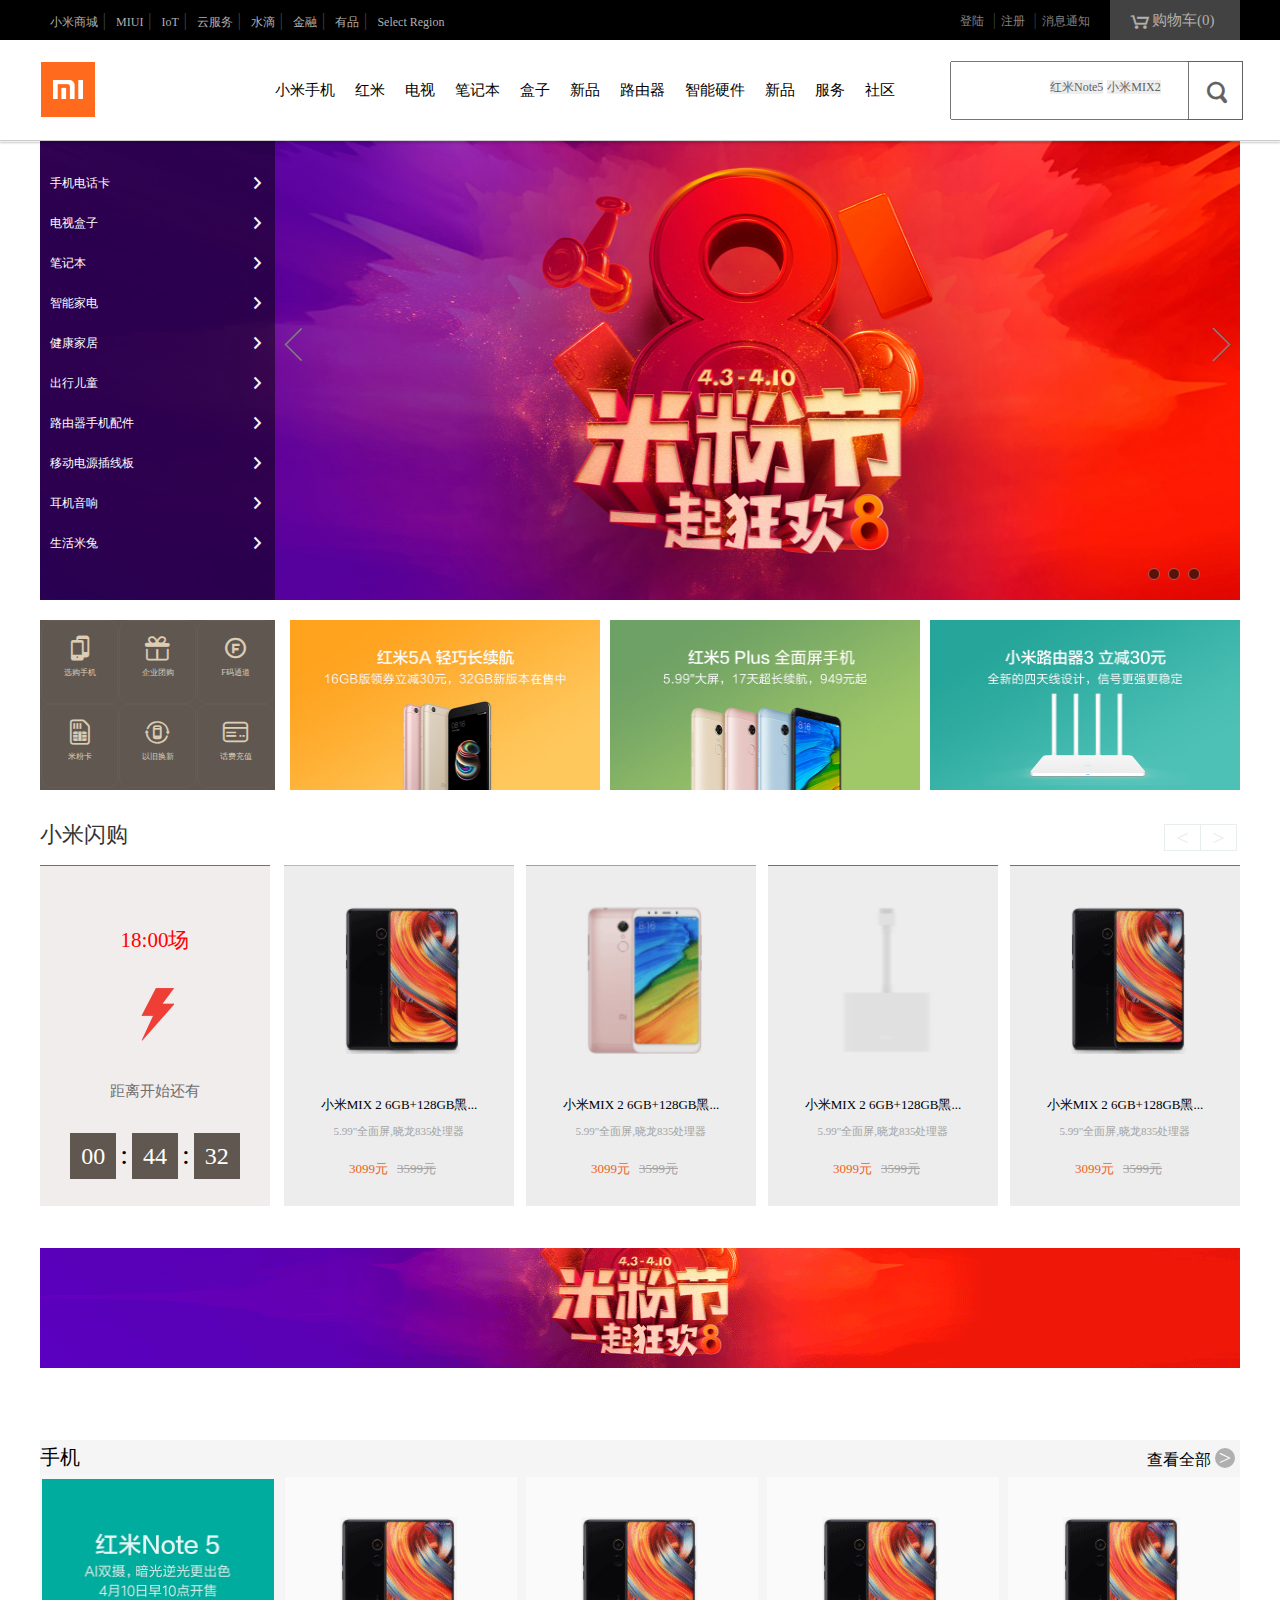
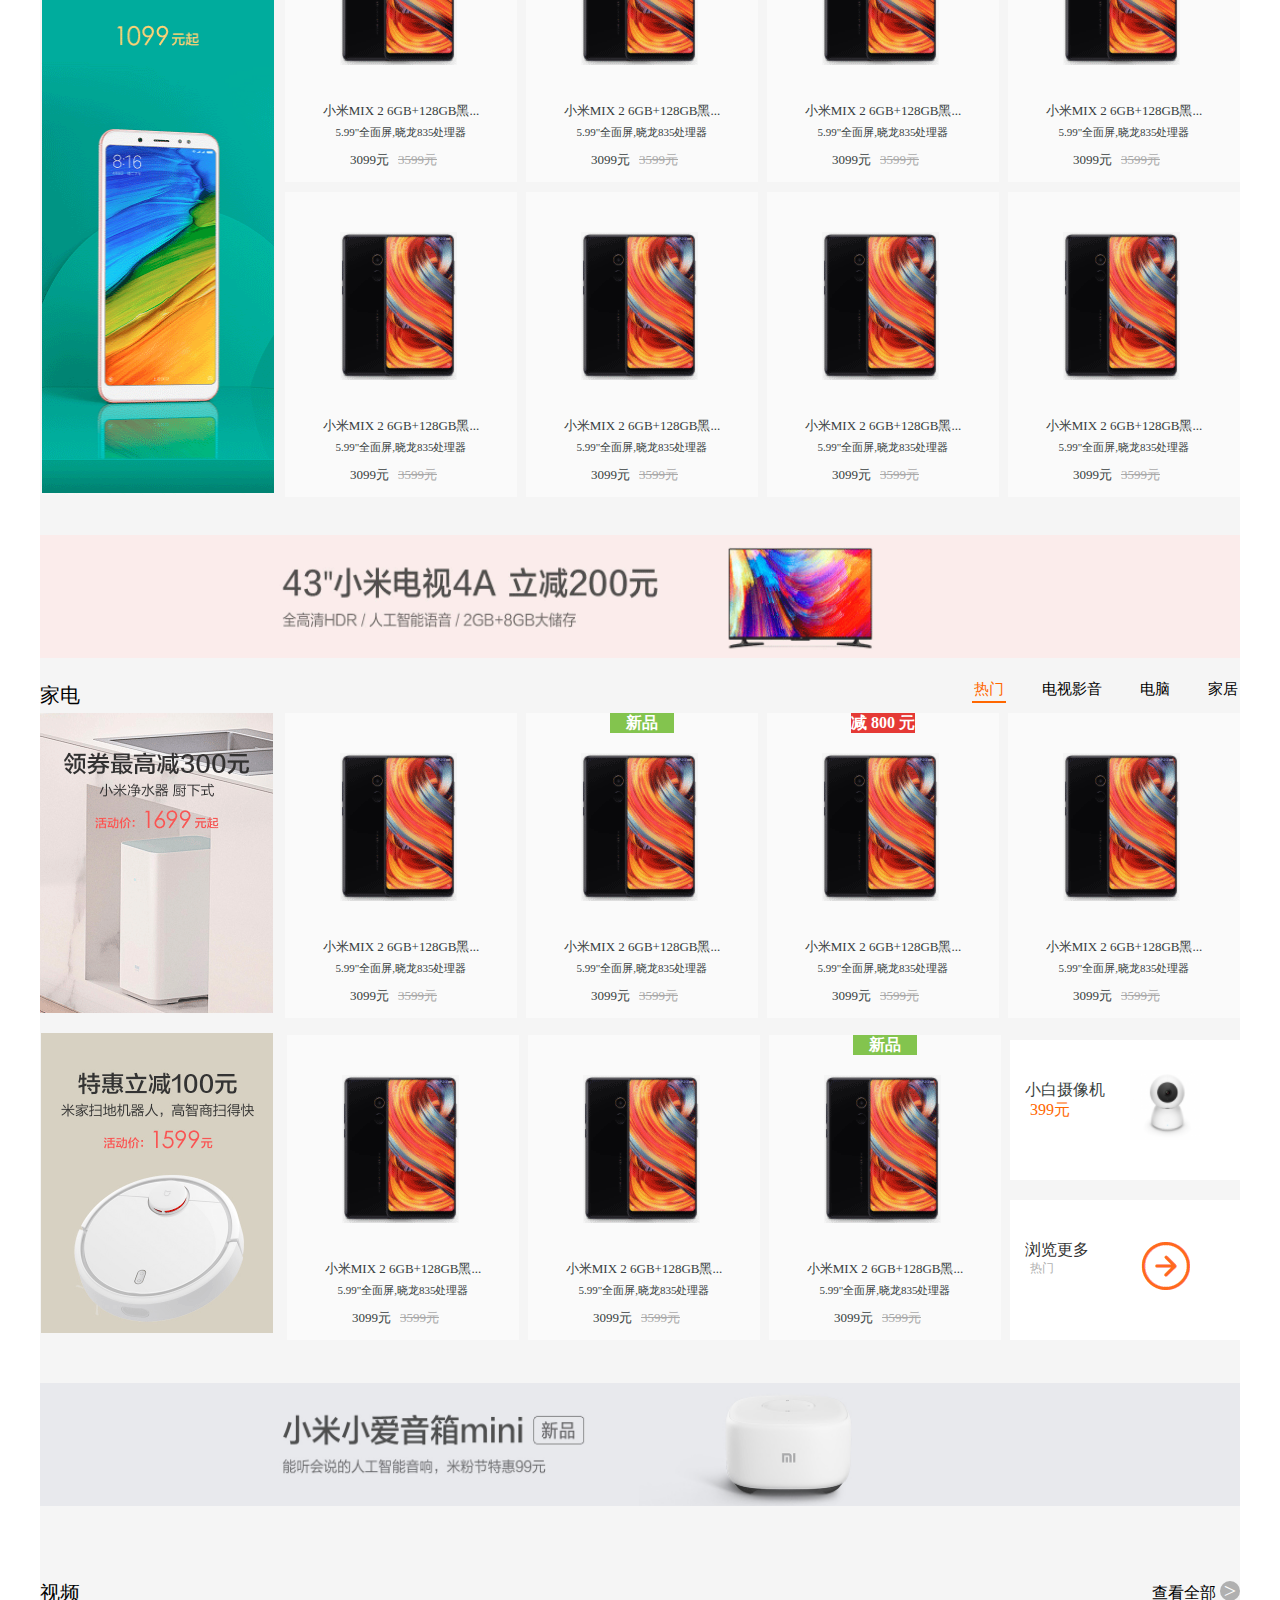
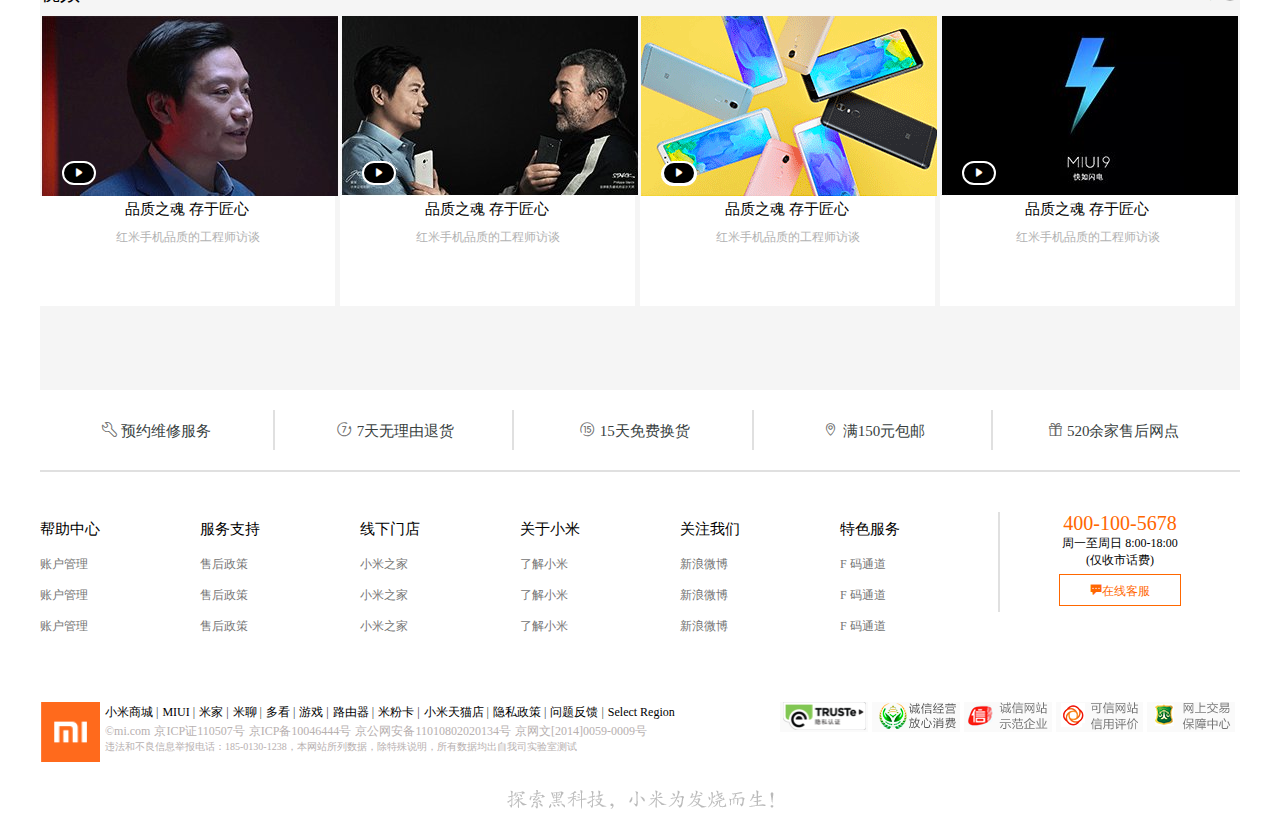
<file: mi -ketang5.17/mi/index.html>
<!DOCTYPE html>
<html>
<head>
	<title>小米</title>
	<link rel="stylesheet" type="text/css" href="./css/index.css">
	<link rel="stylesheet" type="text/css" href="./css/font.css">
	<link rel="stylesheet" href="css/reset.css">

</head>
<body>
	<div class="top">
		<div class="contenter">
		<ul class="biao1">


			<li><a href="#">小米商城</a> <span>|</span></li>
			<li><a href="#">MIUI</a> <span>|</span></li>
			<li><a href="#">IoT</a> <span>|</span></li>
			<li><a href="#">云服务</a> <span>|</span></li>
			<li><a href="#">水滴</a> <span>|</span></li>
			<li><a href="#">金融</a> <span>|</span></li>
			<li><a href="#">有品</a> <span>|</span></li>
			<li><a href="#">Select Region</a></li>
		</ul>
		<div class="cart-box">
			<div class="cart">
				<a href="#">
				    <i class="iconfont">&#xe60c;</i>
				    <div class="">购物车(0)</div>
				</a>
			</div>
			<div class="cart-content">
				<div class="loader"></div>
				<span class="empty-cart">购物车中没有商品</span>
			</div>
		</div>
		<div class="user">
		<ul>
			<li><a href="#">登陆</a> <span>|</span></li>
			<li><a href="#">注册</a> <span>|</span></li>
			<li><a href="#">消息通知</a> </li>
		</ul></div>
		
	</div>
<!-- 第一部分结束 -->



	<div class="head contenter">
		<div class="logo">
			<h1>  <a href="#"></a></h1>
		</div>
		<div class="nev">
			  <ul>
			  	<li><a href="">小米手机</a></li>
			  	<li><a href="">红米</a></li>
			  	<li><a href="">电视</a></li>
			  	<li><a href="">笔记本</a></li>	
				<li><a href="">盒子</a></li>
			  	<li><a href="">新品</a></li>
			  	<li><a href="">路由器</a></li>
			  	<li><a href="">智能硬件</a></li>
			  	<li><a href="">新品</a></li>
			  	<li><a href="">服务</a></li>
			  	<li><a href="">社区</a></li>
			  </ul>
			  <div class="search">
				<input type="text" name="">
				<a href="#"> <span class="iconfont">&#xe616;</span> </a>
				<a href="#" class="mi1">红米Note5</a>
				<a href="#" class="mi2">小米MIX2</a>
				</div>
		</div>
		<div class="nev-content">
			<div class="contenter">
				<div class="loader">	</div>
				<ul>
					<!-- <li>
						<div class="img-box">
							<img src="images/9_01.gif" alt="">
						</div>
						<p class="name">小米MIX 2S</p>
						<p class="price">3299元起</p>
						<span class="tag">热门</span>
					</li> -->
					
				
				</ul>
			</div>
			
		</div>
		
	</div>
	<!-- — -logo-结束-->
	<div class="hot contenter">
		<div class="max">
				<div class="pic"></div>
			<ul>
				<li><a href="#">手机电话卡</a><span class="iconfont">&#xe623;</span></li>
				<li><a href="#">电视盒子</a><span class="iconfont">&#xe623;</span></li>
				<li><a href="#">笔记本</a><span class="iconfont">&#xe623;</span></li>
				<li><a href="#">智能家电</a><span class="iconfont">&#xe623;</span></li>
				<li><a href="#">健康家居</a><span class="iconfont">&#xe623;</span></li>
				<li><a href="#">出行儿童</a><span class="iconfont">&#xe623;</span></li>
				<li><a href="#">路由器手机配件</a><span class="iconfont">&#xe623;</span></li>
				<li><a href="#">移动电源插线板</a><span class="iconfont">&#xe623;</span></li>
				<li><a href="#">耳机音响</a><span class="iconfont">&#xe623;</span></li>
				<li><a href="#">生活米兔</a><span class="iconfont">&#xe623;</span></li>
			</ul>
			<div class="btn1">
				<i class="iconfont">&#xe627;</i>
			</div>		
			<div class="btn2">
				<i class="iconfont">&#xe622;</i>
			</div>	
			<span class="r1"></span>
			<span class="r2"></span>
			<span class="r3"></span>			
		</div>
		<!-- 主视图完 -->

		<div class="box clearfix">
			<div class="logo2">
				<ul>
					<li><i class="iconfont">&#xe908;</i><span>选购手机</span></li>
					<li><i class="iconfont">&#xe905;</i><span>企业团购</span></li>
					<li><i class="iconfont">&#xe63f;</i><span>F码通道</span></li>
					<li><i class="iconfont">&#xe906;</i><span>米粉卡</span></li>
					<li><i class="iconfont">&#xe904;</i><span>以旧换新</span></li>
					<li><i class="iconfont">&#xe907;</i><span>话费充值</span></li>
				</ul>
			</div>
			<ul class="three">
				
				<li></li>
				<li></li>
				<li></li>
			</ul>
		
		</div>
		<div class="flashtop ">
			<h2 class="flash">小米闪购</h2>
			<div class="dd">
			<span>&lt;</span><span>&gt;</span>
			</div>
		</div>
			<div class="flash2 ">
				<p class="tim">18:00场</p>
				<img src="./images/8.gif">
				<p class="tims">距离开始还有</p>
				<span class="time" >00</span>
				<span class="time2">:</span>
				<span class="time">44</span>
				<span class="time2">:</span>
				<span class="time">32</span>

			</div>
			<ul class="flash3">
				<li>
					<img src="./images/9_01.gif">
					<span class="wt1">小米MIX 2 6GB+128GB黑...</span>
					<span class="wt2">5.99"全面屏,晓龙835处理器</span>
					<span class="wt3">3099元</span>		
					<del class="wt4">3599元</del>
					<div class="hand"> <a href="#"></a></div>
				</li>
				<li>
					<img src="./images/9_03.gif">
					<span class="wt1">小米MIX 2 6GB+128GB黑...</span>
					<span class="wt2">5.99"全面屏,晓龙835处理器</span>
					<span class="wt3">3099元</span>		
					<del class="wt4">3599元</del>
					<div class="hand"> <a href="#"></a></div>
				</li>
				<li>
					<img src="./images/9_02.gif">
					<span class="wt1">小米MIX 2 6GB+128GB黑...</span>
					<span class="wt2">5.99"全面屏,晓龙835处理器</span>
					<span class="wt3">3099元</span>		
					<del class="wt4">3599元</del>
					<div class="hand"> <a href="#"></a></div>
				</li>
				<li>
					<img src="./images/9_01.gif">
					<span class="wt1">小米MIX 2 6GB+128GB黑...</span>
					<span class="wt2">5.99"全面屏,晓龙835处理器</span>
					<span class="wt3">3099元</span>		
					<del class="wt4">3599元</del>
					<div class="hand"> <a href="#"></a></div>
				</li>
			</ul>
			<div class="ad1"><img src="./images/10.gif"></div>
	</div>
	<div class="body contenter">
		<div class="title1">
			<span> 手机</span>
			<span>查看全部
				<p>></p>
			</span>
		</div>
		<div class="hong">
			<div class="hong1"> <img src="./images/11.gif"></div>
			<ul>
				<li class="body-mi">
					<img src="./images/9_01.gif">
					<span class="wt1">小米MIX 2 6GB+128GB黑...</span>
					<span class="wt2">5.99"全面屏,晓龙835处理器</span>
					<span class="wt3">3099元</span>		
					<del class="wt4">3599元</del>
					<div class="hand"> <a href="#"></a></div>
					
				</li>
				<li class="body-mi">
					<img src="./images/9_01.gif">
					<span class="wt1">小米MIX 2 6GB+128GB黑...</span>
					<span class="wt2">5.99"全面屏,晓龙835处理器</span>
					<span class="wt3">3099元</span>		
					<del class="wt4">3599元</del>
					<div class="hand"> <a href="#"></a></div>
				</li><li class="body-mi">
					<img src="./images/9_01.gif">
					<span class="wt1">小米MIX 2 6GB+128GB黑...</span>
					<span class="wt2">5.99"全面屏,晓龙835处理器</span>
					<span class="wt3">3099元</span>		
					<del class="wt4">3599元</del>
					<div class="hand"> <a href="#"></a></div>
				</li><li class="body-mi">
					<img src="./images/9_01.gif">
					<span class="wt1">小米MIX 2 6GB+128GB黑...</span>
					<span class="wt2">5.99"全面屏,晓龙835处理器</span>
					<span class="wt3">3099元</span>		
					<del class="wt4">3599元</del>
					<div class="hand"> <a href="#"></a></div>
				</li>
				<li class="body-mi">
					<img src="./images/9_01.gif">
					<span class="wt1">小米MIX 2 6GB+128GB黑...</span>
					<span class="wt2">5.99"全面屏,晓龙835处理器</span>
					<span class="wt3">3099元</span>		
					<del class="wt4">3599元</del>
					<div class="hand"> <a href="#"></a></div>

				</li>
				<li class="body-mi">
					<img src="./images/9_01.gif">
					<span class="wt1">小米MIX 2 6GB+128GB黑...</span>
					<span class="wt2">5.99"全面屏,晓龙835处理器</span>
					<span class="wt3">3099元</span>		
					<del class="wt4">3599元</del>
					<div class="hand"> <a href="#"></a></div>
				</li><li class="body-mi">
					<img src="./images/9_01.gif">
					<span class="wt1">小米MIX 2 6GB+128GB黑...</span>
					<span class="wt2">5.99"全面屏,晓龙835处理器</span>
					<span class="wt3">3099元</span>		
					<del class="wt4">3599元</del>
					<div class="hand"> <a href="#"></a></div>
				</li><li class="body-mi">
					<img src="./images/9_01.gif">
					<span class="wt1">小米MIX 2 6GB+128GB黑...</span>
					<span class="wt2">5.99"全面屏,晓龙835处理器</span>
					<span class="wt3">3099元</span>		
					<del class="wt4">3599元</del>
					<div class="hand"> <a href="#"></a></div>
				</li>
			</ul>
		</div>
<div class="ad2"><img src="./images/ad_03.gif"></div>

		<div class="title2">
			<span> 家电</span>
			<ul>
				<li>热门</li>
				<li>电视影音</li>
				<li>电脑</li>
				<li>家居</li>
			</ul>
		</div>
		<div class="dian">
			<div  class="boxleft">
				<div class="dian1"> <img src="./images/12_19.gif"></div>
				<div class="dian1"> <img src="./images/12.gif"></div>
			</div>
		    <ul>
				<li class="body-mi">
					<img src="./images/9_01.gif">
					<span class="wt1">小米MIX 2 6GB+128GB黑...</span>
					<span class="wt2">5.99"全面屏,晓龙835处理器</span>
					<span class="wt3">3099元</span>		
					<del class="wt4">3599元</del>
					<div class="hand"> <a href="#"></a></div>
					<div class="float"> <a href="#">不错，打算再买一个。 <p>来自一个智障用户</p>    </a></div>
					
				</li><li class="body-mi  flag off-flag">
					<img src="./images/9_01.gif">
					<span class="wt1">小米MIX 2 6GB+128GB黑...</span>
					<span class="wt2">5.99"全面屏,晓龙835处理器</span>
					<span class="wt3">3099元</span>		
					<del class="wt4">3599元</del>
					<div class="hand"> <a href="#"></a></div>
					<div class="float"> <a href="#">不错，打算再买一个。 <p>来自一个智障用户</p>    </a></div>
				</li>
			</li><li class="body-mi  flag  new-flag">
					<img src="./images/9_01.gif">
					<span class="wt1">小米MIX 2 6GB+128GB黑...</span>
					<span class="wt2">5.99"全面屏,晓龙835处理器</span>
					<span class="wt3">3099元</span>		
					<del class="wt4">3599元</del>
					<div class="hand"> <a href="#"></a></div>
					<div class="float"> <a href="#">不错，打算再买一个。 <p>来自一个智障用户</p>    </a></div>

				</li></li><li class="body-mi">
					<img src="./images/9_01.gif">
					<span class="wt1">小米MIX 2 6GB+128GB黑...</span>
					<span class="wt2">5.99"全面屏,晓龙835处理器</span>
					<span class="wt3">3099元</span>		
					<del class="wt4">3599元</del>
					<div class="hand"> <a href="#"></a></div>
					<div class="float"> <a href="#">不错，打算再买一个。 <p>来自一个智障用户</p>    </a></div>

				</li></li><li class="body-mi">
					<div  class="boxtop">
					
						<span class="zi">小白摄像机</span>
						<span class="price">399元</span>
						
					
						<img src="./images/13.1.gif">
				
						<div class="hand1"> <a href="#"></a></div>
					</div>
					
					<div class="boxbtm">
						<span class="zi">浏览更多</span>
						<span class="price">热门</span>
						
					
						<img src="./images/13.gif">
				
						<div class="hand1"> <a href="#"></a></div>
					</div>
					
				</li></li><li class="body-mi flag new-flag">
					<img src="./images/9_01.gif">
					<span class="wt1">小米MIX 2 6GB+128GB黑...</span>
					<span class="wt2">5.99"全面屏,晓龙835处理器</span>
					<span class="wt3">3099元</span>		
					<del class="wt4">3599元</del>
					<div class="hand"> <a href="#"></a></div>
					<div class="float"> <a href="#">不错，打算再买一个。 <p>来自一个智障用户</p>    </a></div>

				</li></li><li class="body-mi">
					<img src="./images/9_01.gif">
					<span class="wt1">小米MIX 2 6GB+128GB黑...</span>
					<span class="wt2">5.99"全面屏,晓龙835处理器</span>
					<span class="wt3">3099元</span>		
					<del class="wt4">3599元</del>
					<div class="hand"> <a href="#"></a></div>
					<div class="float"> <a href="#">不错，打算再买一个。 <p>来自一个智障用户</p>    </a></div>

				</li></li><li class="body-mi">
					<img src="./images/9_01.gif">
					<span class="wt1">小米MIX 2 6GB+128GB黑...</span>
					<span class="wt2">5.99"全面屏,晓龙835处理器</span>
					<span class="wt3">3099元</span>		
					<del class="wt4">3599元</del>
					<div class="hand"> <a href="#"></a></div>
					<div class="float"> <a href="#">不错，打算再买一个。 <p>来自一个智障用户</p>    </a></div>


				</li>
		</div>
		<div class="ad3"><img src="./images/ad_04.gif"></div>

		<div class="title3">
			<span> 视频</span>
			<span>查看全部
				<p>></p>
			</span>
		</div>
		<ul class="movie"  id="mv">
			<li><img src="./images/13_10.gif">
				<span><i class="iconfont">&#xe601;</i></span>
<a href="#" class="aa">品质之魂 存于匠心</a>
<p> 红米手机品质的工程师访谈</p>
			</li>	
			<li><img src="./images/13_11.gif">
					<span><i class="iconfont">&#xe601;</i></span>
					<a href="#" class="aa">品质之魂 存于匠心</a>
<p> 红米手机品质的工程师访谈</p></li>	
			<li><img src="./images/13_12.gif">
					<span><i class="iconfont">&#xe601;</i></span>
					<a href="#" class="aa">品质之魂 存于匠心</a>
<p> 红米手机品质的工程师访谈</p></li>
			<li><img src="./images/13_13.gif">
					<span><i class="iconfont">&#xe601;</i></span>
					<a href="#"  class="aa">品质之魂 存于匠心</a>
<p> 红米手机品质的工程师访谈</p></li>
		
			
		</ul>
	</div>



	<div class="end1 contenter">
		<div class="end contenter">
			<ul >
				<li><i class="iconfont">&#xe634;</i> <span>预约维修服务</span></li>
				<li><i class="iconfont">&#xe635;</i> <span>7天无理由退货</span></li>
				<li><i class="iconfont">&#xe636;</i> <span>15天免费换货</span></li>
				<li><i class="iconfont">&#xe637;</i> <span>满150元包邮</span></li>
				<li><i class="iconfont">&#xe638;</i> <span>520余家售后网点</span></li>
			</ul>
		</div>
		<div class="ends contenter">
		<ul  class="endtop">
			<li>帮助中心</li><li>服务支持</li><li>线下门店</li><li>关于小米</li><li>关注我们</li><li>特色服务</li>
		</ul>

		<ul  class="endbody">
			<li><a>账户管理</a></li><li><a>售后政策</a></li><li><a>小米之家</a></li><li><a>了解小米</a></li><li><a>新浪微博</a></li><li><a>F 码通道</a></li>
		</ul>
		<ul  class="endbody">
			<li><a>账户管理</a></li><li><a>售后政策</a></li><li><a>小米之家</a></li><li><a>了解小米</a></li><li><a>新浪微博</a></li><li><a>F 码通道</a></li>
		</ul>
		<ul  class="endbody">
			<li><a>账户管理</a></li><li><a>售后政策</a></li><li><a>小米之家</a></li><li><a>了解小米</a></li><li><a>新浪微博</a></li><li><a>F 码通道</a></li>
		</ul>
			<div class="call">
			<span class="call1">400-100-5678</span>
			<span class="call2">周一至周日 8:00-18:00</span>
			<span class="call3">(仅收市话费)</span>
			<div class="kefu">
				<a href="#"><i class="iconfont">&#xe600;</i>在线客服</a>
			</div>
		</div>

	</div>
	<div class="endend contenter">
		<div class="endleft">
				<div class="logoend">
					<img src="./images/1.gif">
				</div>
				<div class="enda">
					<ul>
					
						<li><a href="#">小米商城</a> <span>|</span></li>
						<li><a href="#">MIUI</a> <span>|</span></li>
						<li><a href="#">米家</a> <span>|</span></li>
						<li><a href="#">米聊</a> <span>|</span></li>
						<li><a href="#">多看</a> <span>|</span></li>
						<li><a href="#">游戏</a> <span>|</span></li>
						<li><a href="#">路由器</a> <span>|</span></li>
						<li><a href="#">米粉卡</a> <span>|</span></li>
						<li><a href="#">小米天猫店</a> <span>|</span></li>
						<li><a href="#">隐私政策</a> <span>|</span></li>
						<li><a href="#">问题反馈</a> <span>|</span></li>
						<li><a href="#">Select Region</a></li>
						<li><a href="#">©mi.com</a></li>
						<li><a href="#">京ICP证110507号</a> </li>
						<li><a href="#">京ICP备10046444号 </a> </li>
						<li><a href="#">京公网安备11010802020134号</a></li>
						<li><a href="#">京网文[2014]0059-0009号</a></li>
					</ul>
				<p>违法和不良信息举报电话：185-0130-1238，本网站所列数据，除特殊说明，所有数据均出自我司实验室测试</p>
				</div>

		</div>
		<div class="endright">
					<a href="#"><img src="./images/end1.gif"></a>
					<a href="#"><img src="./images/end2.gif"></a>
					<a href="#"><img src="./images/end3.gif"></a>
					<a href="#"> <img src="./images/end4.gif"></a>
					<a href="#"><img src="./images/end5.gif"></a>
		</div>

	

	</div>
		
</div>
<div class="endendend">
		<!-- 探索黑科技，小米为发烧而生！ -->
	</div>

</body>
<script src="js/data.js"></script>
<script src="js/tool.js"></script>
<script src="js/index.js"></script>

</html>
</file>
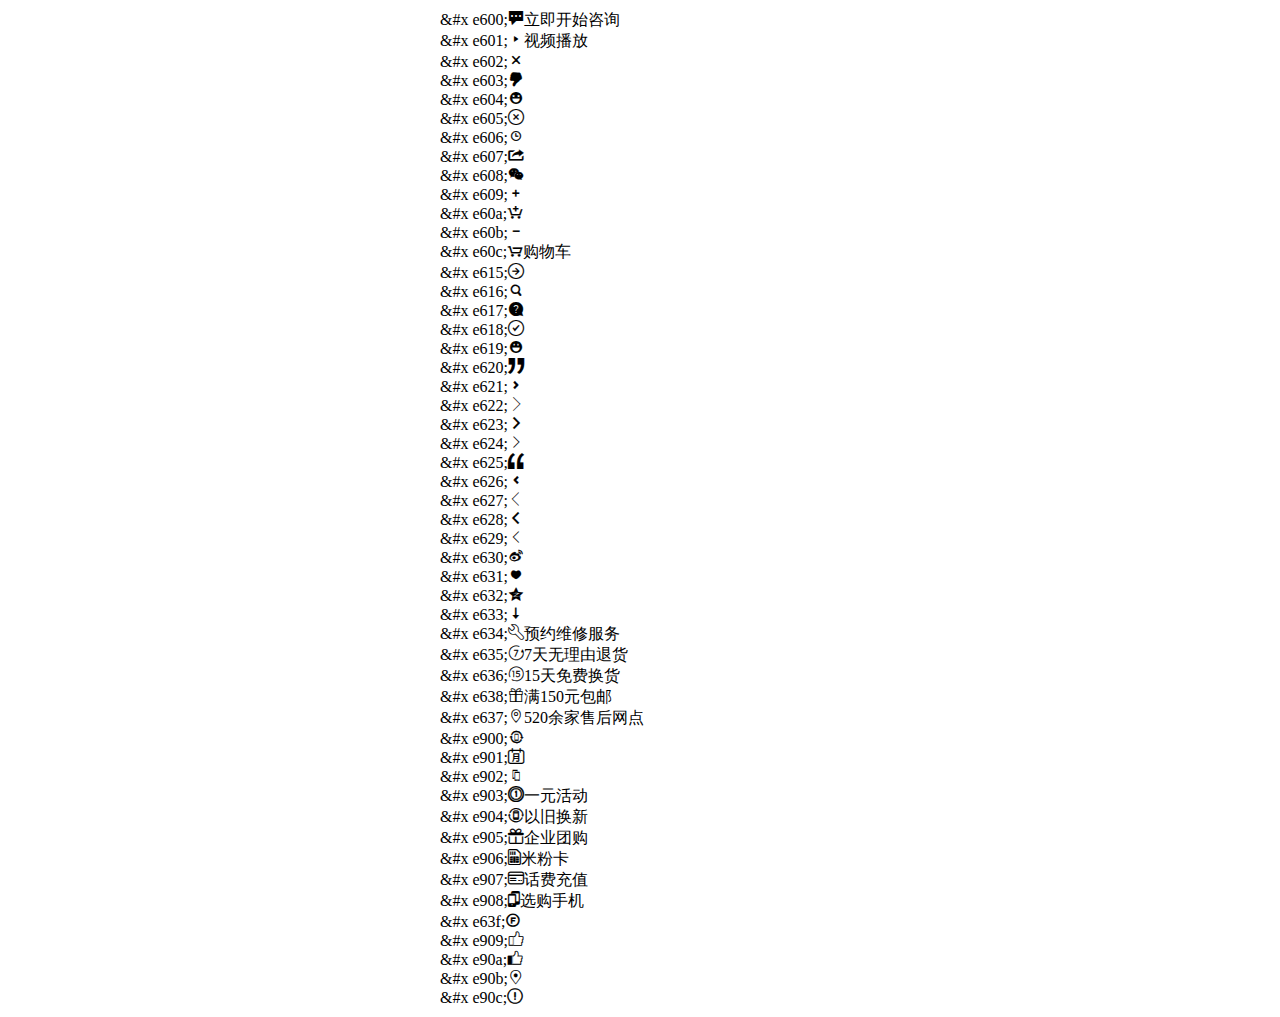
<file: mi -ketang/mi/mi-dev/mi-dev/icon-demo.html>
<!DOCTYPE html>
<html lang="en">

<head>
    <meta charset="UTF-8">
    <title>icon demo</title>
    <style>
    * {
        margin: 0;
        padding: 0;
    }

    li {
        list-style: none;
    }

    ul {
        width: 400px;
        margin: 10px auto;
    }
    </style>
    <link rel="stylesheet" href="css/font.css">
</head>

<body>
    <ul>
        <li><span>&#x e600;</span><i class="iconfont">&#xe600;</i>立即开始咨询</li>  
        <li><span>&#x e601;</span><i class="iconfont">&#xe601;</i>视频播放</li>
        <li><span>&#x e602;</span><i class="iconfont">&#xe602;</i></li>
        <li><span>&#x e603;</span><i class="iconfont">&#xe603;</i></li>
        <li><span>&#x e604;</span><i class="iconfont">&#xe604;</i></li>
        <li><span>&#x e605;</span><i class="iconfont">&#xe605;</i></li>
        <li><span>&#x e606;</span><i class="iconfont">&#xe606;</i></li>
        <li><span>&#x e607;</span><i class="iconfont">&#xe607;</i></li>
        <li><span>&#x e608;</span><i class="iconfont">&#xe608;</i></li>
        <li><span>&#x e609;</span><i class="iconfont">&#xe609;</i></li>
        <li><span>&#x e60a;</span><i class="iconfont">&#xe60a;</i></li>
        <li><span>&#x e60b;</span><i class="iconfont">&#xe60b;</i></li>
        <li><span>&#x e60c;</span><i class="iconfont">&#xe60c;</i>购物车</li>
        <li><span>&#x e615;</span><i class="iconfont">&#xe615;</i></li>
        <li><span>&#x e616;</span><i class="iconfont">&#xe616;</i></li>
        <li><span>&#x e617;</span><i class="iconfont">&#xe617;</i></li>
        <li><span>&#x e618;</span><i class="iconfont">&#xe618;</i></li>
        <li><span>&#x e619;</span><i class="iconfont">&#xe619;</i></li>
        <li><span>&#x e620;</span><i class="iconfont">&#xe620;</i></li>
        <li><span>&#x e621;</span><i class="iconfont">&#xe621;</i></li>
        <li><span>&#x e622;</span><i class="iconfont">&#xe622;</i></li>
        <li><span>&#x e623;</span><i class="iconfont">&#xe623;</i></li>
        <li><span>&#x e624;</span><i class="iconfont">&#xe624;</i></li>
        <li><span>&#x e625;</span><i class="iconfont">&#xe625;</i></li>
        <li><span>&#x e626;</span><i class="iconfont">&#xe626;</i></li>
        <li><span>&#x e627;</span><i class="iconfont">&#xe627;</i></li>
        <li><span>&#x e628;</span><i class="iconfont">&#xe628;</i></li>
        <li><span>&#x e629;</span><i class="iconfont">&#xe629;</i></li>
        <li><span>&#x e630;</span><i class="iconfont">&#xe630;</i></li>
        <li><span>&#x e631;</span><i class="iconfont">&#xe631;</i></li>
        <li><span>&#x e632;</span><i class="iconfont">&#xe632;</i></li>
        <li><span>&#x e633;</span><i class="iconfont">&#xe633;</i></li>
        <li><span>&#x e634;</span><i class="iconfont">&#xe634;</i>预约维修服务</li>
        <li><span>&#x e635;</span><i class="iconfont">&#xe635;</i>7天无理由退货</li>
        <li><span>&#x e636;</span><i class="iconfont">&#xe636;</i>15天免费换货</li>
        <li><span>&#x e638;</span><i class="iconfont">&#xe638;</i>满150元包邮</li>
        <li><span>&#x e637;</span><i class="iconfont">&#xe637;</i>520余家售后网点</li>
        <li><span>&#x e900;</span><i class="iconfont">&#xe900;</i></li>
        <li><span>&#x e901;</span><i class="iconfont">&#xe901;</i></li>
        <li><span>&#x e902;</span><i class="iconfont">&#xe902;</i></li>
        <li><span>&#x e903;</span><i class="iconfont">&#xe903;</i>一元活动</li>
        <li><span>&#x e904;</span><i class="iconfont">&#xe904;</i>以旧换新</li>
        <li><span>&#x e905;</span><i class="iconfont">&#xe905;</i>企业团购</li>
        <li><span>&#x e906;</span><i class="iconfont">&#xe906;</i>米粉卡</li>
        <li><span>&#x e907;</span><i class="iconfont">&#xe907;</i>话费充值</li>
        <li><span>&#x e908;</span><i class="iconfont">&#xe908;</i>选购手机</li>
        <li><span>&#x e63f;</span><i class="iconfont">&#xe63f;</i></li>
        <li><span>&#x e909;</span><i class="iconfont">&#xe909;</i></li>
        <li><span>&#x e90a;</span><i class="iconfont">&#xe90a;</i></li>
        <li><span>&#x e90b;</span><i class="iconfont">&#xe90b;</i></li>
        <li><span>&#x e90c;</span><i class="iconfont">&#xe90c;</i></li>
    </ul>
</body>

</html>
</file>
<file: mi -dazuoye/css/index.css>
/*
何敏

*/

a{
	text-decoration: none;
	font-size: 12px;
}
.contenter{
width: 1200px;
height: 40px;
margin-left: auto;
margin-right: auto;
}

  .clearfix:after{
        content: "";
        clear: both;
        display: block;
        height: 0px;
        visibility: hidden;
    }
    .clearfix{
        *zoom:1;
    }

	.loader{
			position: relative;
			width: 4px;
			height: 20px;
			background: #ff6700;
			margin: 0 auto;
			transform: scale(1,1);
			display: none;
			animation: sport 0.3s linear 0.5s infinite alternate-reverse ;
			/*animation:动画的名称 动画的执行时间 动画的速度 延迟时间 动画的执行次数 是否执行往返动画;*/
	}
	.loader:after,
	.loader:before{
	content: '';
	width: 4px;
	height: 20px;
	background: #ff6700;
	position: absolute;
	top: 50%;
	left: 50%;
	}
	.loader:after{
		margin: -10px 0 0 6px ;
		transform: scale(1,0.5);
		animation: sport 0.3s linear 0.3s infinite alternate-reverse ;
	}
	.loader:before{
		margin: -10px 0 0 -10px;
		transform: scale(1,0.3);
		animation: sport 0.3s linear 0.3s infinite alternate-reverse ;
	}

	@keyframes sport{ 
		from{
			opacity: 0.2;
			transform: scale(1,0.5);
		}
		to{
			opacity: 1;
			transform: scale(1,1);

		}
	}







*{
	margin: 0;
	padding: 0;
}
.top{

	height: 40px;
	background-color: #000;
	color: white;
}
 .top .contenter .biao1{
 	width: 450px;
 	height: 40px;
 	line-height: 40px;
 	text-align: center;
 	float: left;

 	
 }
  .top .contenter .biao1 li{
  	list-style: none;
 	float: left;
 	 color: white;
 	 font-size: 18px;
 	 color: white;
 	 margin-left: 10px;
 	
  }
    .top .contenter ul li span{
    	color: #393f3f;
    }
  .top .contenter ul li a{
  	color:#b0b0b0;

  }
 .top .contenter ul li a:hover{
 	color: white;
 }

.top .contenter .cart-box{
	position: relative;
}
  .top .contenter .cart-box .cart-content{
	position: absolute;
	width: 200px;
	height: 0px;
	/*background: red;*/
	z-index: 666;
	background: #fff;

	top: 40px;
	right: 0px;
	/*display: none;*/
	box-shadow: 0px 2px 10px rgba(0,0,0,0.25);
	overflow: hidden;
	/*这一句会让全部展开完，他才会加载显示加载图标*/
}


.top .contenter .cart{
	width: 130px;
	height: 40px;
	float: right;
	background-color: #424242;

	line-height: 40px;

/*	background-color: pink;*/
}
.top .contenter .cart a{
  	color:#b0b0b0;
}
.top .contenter .cart  i{
	font-size: 20px;
	height: 40px;
	line-height: 40px;
	float: left;
	margin-left: 20px;
}
.top .contenter .cart div{
	height: 40px;
	line-height: 40px;
	float: left;
	margin-left: 2px;
		font-size: 15px;

}
.top .contenter .cart:hover{
	/*color: #ff6700;*/
	cursor: pointer;
						/*变成小手*/
}
.cart-box .cart-content {

	width: 300px;
	height: 300px;
	background: #fff;
	position: absolute;
	top: 40px;
	right: 0px;
	z-index: 666;

	


}
.cart-box .empty-cart{
	color: #000;
	margin-top: 40px;
	display: none;
	text-align: center;
}
.cart-box .cart-content .loader{
	margin-top: 40px;

}



.top .contenter .user{
	width: 150px;
	height: 40px;
	/*background-color: yellow;*/
	float: right;
}
.top .contenter .user li{
	list-style: none;
	float: left;
	
	height: 40px;
	line-height: 40px;
	color: gray;
}
.top .contenter .user li span{
	margin-left: 0.3em;margin-right: 0.3em;
	color: #393f3f;
}

.top .contenter .user li a{
	color: gray;
}
.top .contenter .user li:hover a{
	color: white;
}
/*黑色部分结束*/







.head{
	width: 1200px;
	height: 100px;
	/*background-color: red;*/
}
.head .logo {
	/*width: 55px;*/
	/*height: 55px;*/
	/*border: 1px solid #000;*/
	float: left;
}
.head .logo h1 a {
	display: inline-block;
	width: 55px;
	height: 55px;
	margin-top:22px ;
	background-image: url(../images/1.gif);

}

.head .nev ul {
	width: 650px;
	height:100px;
	float: left;
	margin-left: 160px;
	/*display: inline-block;*/
}
.head .nev ul li{


	line-height: 100px;
	list-style: none;
	float: left;

	margin-left: 20px;
}
.head .nev ul li a{
		color: #000;
		font-size: 15px;
}
.head .nev ul li a:hover{
		color: #ff6700;
}
.head .nev .search{
	width: 290px;
	height: 55px;
	margin-top: 22px;
	float: right;
	/*background-color: yellow;*/
	position: relative;
	/*border: 1px solid #616161;*/
}
.head .nev .search  input{
	height:55px;
	width: 235px;
	position: absolute;
	top: -1px;
	border: 1px solid #e0e0e0;

}
.head .nev .search  a:nth-of-type(1){
	width: 55px;
	height: 57px;
	position: absolute;
		right: -3px;
		top: -1px;
	border-top: 1px solid #e0e0e0;
	border-bottom:1px solid #e0e0e0;
	border-right: 1px solid #e0e0e0;
}
.head .nev .search  a:nth-of-type(1):hover{

	/*border: 1px solid red;*/
		background-color: #ff6700;

		
}
.head .nev .search span:hover{
		color: white;
}
.head .nev .search .iconfont{
	width: 55px;
	height: 55px;
	font-size:30px;
	color: #616161;
	position: absolute;
	right: -15px;
	top: 15px;
	
}

.head .nev .search .mi1{
	top: 16px;
	left: 60px;
}
.head .nev .search .mi2{
	top: -3px;
	left: 150px;
}
.head .nev .search .mi1,.head .nev .search .mi2{
	background-color: #eeeeee;
	color: #616161;
	position: relative;
	display: block;
	width: 60px;
	height: 20px;
	
}
.head .nev .search a:hover{
	color: #ff6700;
}

.nev .search .list{
	width: 238px;
	height: 200px;
	border: 1px solid #ff6700;
	z-index: 555;
	position: absolute;
	top: 57px;
	left: 0px;
	margin: 0;
	background: #fff;
/*	box-shadow: 0px 2px 10px;*/
	overflow: hidden;
	display: none;
}
.nev .search .list li:hover{
	background: #ccc;
	opacity: 0.3;

}
.nev .search .list li{
	width: 100%;
	height: 30px;
	line-height: 30px;
	padding: 0px 10px 5px  10px;
	cursor: pointer;
	margin: 0px;
	box-sizing: border-box;
	
font-size: 12px;

	}
.nev .search .list li span:last-child {
float: right;
color: #ccc;
}
.nev .search .list li span:first-child {
		color: #000;
float: left;
}



.head  .nev-content{
	width: 100%;
	height: 0px;
	background: white;
	position: absolute;
	border-top: 1px solid #ccc;
	top: 140px;
	left: 0;
	z-index: 955;
	box-shadow: 0px 2px 2px rgba(0,0,0,0.3);
	overflow: hidden;
}

.head .nev-content .loader{
	margin-top: 80px;
	display: none;
}
.head .nev-content li{
	width: 180px;
	height: 220px;
	float: left;
	position: relative;
}
.head .nev-content li .img-box{
	width: 100%;
	height: 100px;
	margin-top: 40px;
	border-right: 1px solid #ccc;
	text-align: center;
	/*background: #000;*/
}
.head .nev-content li:last-child .img-box{
	border-right:none;
}
.head .nev-content li .img-box img{
	width: 80px;
	height: 100px;
}
.head .nev-content li p{
	text-align: center;
	margin-top: 5px;
	font-size: 15px;
	color: #000;

}
.head .nev-content li .tag{
	width: 50px;
	height: 20px;
	border: 1px solid #ff6700;
	text-align: center;;
	line-height: 20px;
	margin-left: -25px;
	position: absolute;
	top:5px;
	left:50%;
}
.head .nev-content li .price{
	color: #ff6700;
}



/*------------第二部分结束---------------------*/
.hot{
	width: 1200px;
	height: 1250px;
	position: relative;
	/*background-color: pink;*/
}
.hot .max {
	width: 1200px;
	height: 460px;

	/*position: relative;*/
}
.hot .max  #Carousel{
	width: 1200px;
	height: 460px;

	position: absolute;
}

#Carousel .leftBtn{
	left: 234px;
}

#Carousel .leftBtn:hover,#Carousel .rightBtn:hover{

background: rgba(0,0,0,0.5);
}
#Carousel .leftBtn,#Carousel .rightBtn{

	width: 40px;
	height: 50px;
line-height: 45px;
font-size: 33px;
background: none;
font-weight: 100;
/*细线*/
}
#Carousel .bottomBtn  li{

	width: 10px;
	height: 10px;
}
#Carousel .bottomBtn  li.active{

	border: 2px solid  rgba(0,0,0,0.6)
}




.hot .max  .list {
	width: 235px;
	height: 420px;
	background-color:rgba(0,0,0,0.5);
	position: absolute;
	top: 0px;
	z-index: 555;
	padding-top: 25px;
	padding-bottom: 15px;
}

.hot .max  ul li{
	height: 40px;
	position: relative;
}
.hot .max  .list li a{
	color: white;
	position: absolute;
	top: 10px;
	left: 10px;
}
.hot .max  .list li span{
	color: white;
	position: absolute;
	right: 10px;
	top: 10px;
}
.hot .max  ul li:hover{
	background-color: #ff6700;
}
/*-----------*/
.hot .max  .btn1{
	width: 40px;
	height:70px;
	background-color: red;
	position: absolute;
	background-color: rgba(0,0,0,0);
	top: 170px;
	left: 235px;
	z-index: 2;
	color: gray;
}
.hot .max  .btn1 i{
	width: 40px;
	height:70px;
	font-size: 40px;
	text-align: center;
	line-height: 70px;

}

.hot .max  .btn2{
	width: 40px;
	height:70px;
	background-color: red;
	position: absolute;
	top: 170px;
	right: 0px;
	background-color: rgba(0,0,0,0);
	z-index: 2;
	color: gray;
}
.hot .max  .btn2 i{
	width: 40px;
	height:70px;
	font-size: 40px;
	text-align: center;
	line-height: 70px;
}
.hot .max  .btn1:hover,.hot .max  .btn2:hover{
	background-color: rgba(0,0,0,0.5);
	color: white;
}
.hot .max  .r1{
	width: 10px;
	height: 10px;
	border-radius: 50%;
	background-color: #591207;
	border: 1px solid #b55952;
	position: absolute;
	right: 80px;
	bottom: 20px;
	z-index: 2;
}.hot .max  .r2{
	width: 10px;
	height: 10px;
	border-radius: 50%;
	background-color: #591207;
	border: 1px solid #b55952;
	position: absolute;
	right: 60px;
	bottom: 20px;
	z-index: 2;
}.hot .max  .r3{
	width: 10px;
	height: 10px;
	border-radius: 50%;
	background-color: #591207;
	border: 1px solid #b55952;
	position: absolute;
	right: 40px;
	bottom: 20px;
	z-index: 2;
}
.hot .max  .r1:hover{
	background-color: gray;

	 }
.hot .max  .r2:hover{
	background-color: gray;

	 }
.hot .max  .r3:hover{
	background-color: gray;

	 }
.hot .max  .r3:hover ~.pic{
	background-image: url(../images/4.jpg);
	 }
	 


.max .max-content{
	position: absolute;
	top: 0px;
	left: 234px;
	width: 700px;
	height: 460px;
	box-sizing: border-box;
	box-shadow: 0px 1px 2px rgba(0,0,0,0.2);
	background: #fff;
	z-index: 500;
	box-sizing: border-box;
	display: none;

}
.max .max-content ul li{
	display: inline-block;
	margin-top: 20px; 
	float: left;
	margin-left: 5px;
	height: 70px;
	/*border: 1px solid #000;*/
}
.max .max-content ul li:hover{
	background: #fff;
}
.max .max-content ul li img{
	width: 60px;
	height: 80px;
	float: left;
}

.hot .max .max-content ul li a{
margin-top: 30px;
	color: #000;
float: left;
background: #fff;
/*border: 1px solid #000;*/
}
.hot .max .max-content ul li a:hover{
color: #ff6700;



}

	 /*大图完成*/
.hot .box .logo2{
	margin-right: 3px;
	margin-top: 20px;
	width: 235px;
	height:170px;
	background-color: #5f5750;
	float: left;
}
.hot .box .logo2 ul li{
	list-style: none;
	float: left;
	margin-left: 1px;
	width: 75px;
	height:82px;
	border: 1px solid rgba(102,94,87,0.8);
	text-align: center;
	border-radius: 10px;
	
}

.hot .box .logo2  ul li  i{
	margin: 15px 15px 0px;
	font-size: 25px;
	display: block;
	color: #ddcdb4;
}	
.hot .box .logo2  ul li  span{
	color: #ddcdb4;
	font-size: 8px;
} 
.hot .box .logo2  ul li:hover i , .hot .box .logo2  ul li:hover span{
color: white;
}

/*放图片*/
.hot .box .three li {
	display: inline-block;
	margin-top: 20px;
	margin-left: 10px;
	width: 310px;
	height:170px;

	background-color: red;
	float: right;
	background-size: 310px 170px;

}
.hot .box .three li:nth-child(1){
	background-image: url(../images/7.jpg);
}
.hot .box .three li:nth-child(2){
	background-image: url(../images/6.jpg);
}
.hot .box .three li:nth-child(3){
	background-image: url(../images/5.jpg);
}
.hot .box .three li:hover{
	box-shadow: 0 10px 20px rgba(0,0,0,0.2);
}

.hot .hot-content{
	background: red;
	width: 200px;
	
}


/*小米闪购开始*/

.hot .flashtop .flash{
	font-size: 22px;
	color: #333333;
	font-weight:400;
	/*font-family: ;*/
	/*小米闪购的字体需要设置*/
	/*border:1px solid #000;*/
	position: absolute;

}
.hot .flashtop{
	position: relative;
	width: 100%;
	height: 35px;
	margin-top: 30px;
	margin-bottom: 10px;
}

.hot .flashtop .dd {
	position: absolute;
right: 3px;
}

.hot .flashtop .dd span{
	display: inline-block;
	width: 35px;
	height:25px;
	line-height: 25px;
	font-size: 22px;
	border:1px solid  #e8edf0;
	color: #e8edf0;
	text-align: center;
	margin-top: 4px;
	
}
.hot .flashtop .dd span:last-child{
	border-left: none;
}
.hot .flashtop .dd span:hover{
		color: #ff6700;
}

.hot .flashtop .dd span.active{
	font-weight: bold;
	color: #000;
	cursor: pointer;
}

/*--------------------------*/
.hot .flash2{
width: 230px;
height: 340px;
background-color: #f2eded;

float: left;
color: #000;
border-top: 1px solid #ef3e37;
text-align: center;
}
.hot .flash2 .tim{
	padding-top: 60px;
	color: red;
	font-size: 21px;
	padding-bottom: 32px;
}
.hot .flash2 .tims{
	padding-top: 35px;
	color: #6f6d6d;
	font-size: 15px;
	padding-bottom: 32px;
}

.hot .flash2  .time{
	display: inline-block;
	width: 46px;
	height: 46px;
	line-height: 46px;
	text-align: center;
	background-color: #605751;
	color:#fff;
		font-size: 24px;
}
.hot .flash2  .time2{
	font-size: 28px;
}

.hot  .product{
	width: 970px;
	height: 340px;
	overflow: hidden;
	float: right;
	/*background: red;*/


}
.hot .flash3{
	width: 1940px;
	height: 340px;
	/*background: red;*/
	/*margin-left: -970px;*/
}

.hot .flash3 li{
	list-style: none;
	margin-left: 12px;
width: 230px;
height: 340px;
background-color: #fafafa;
float: left;
position: relative;

}
.hot .flash3 li:nth-child(1){
	border-top: 1px solid #ef3e37;
}
.hot .flash3 li:nth-child(2){
	border-top:  1px solid #0093ee;
}
.hot .flash3 li:nth-child(3){
	border-top: 1px solid #76c55c;
}
.hot .flash3 li:nth-child(4){
	border-top: 1px solid #ffae35;
}

.hot .flash3 li img{
		padding-top: 40px;
		width: 117px;
		height: 148px;
		padding-left: 60px;
		padding-bottom: 38px;
}
.hot .flash3 li .wt1{
	display: block;
	font-size: 13px;
	color: #000;
	text-align: center;
	padding-bottom: 10px;
}
.hot .flash3 li .wt2{
	display: block;
	font-size: 11px;
	color: #adadad;
	text-align: center;
		padding-bottom: 20px;
}
.hot .flash3 li .wt3{
	padding-left: 65px;
display: inline-block;
	font-size: 13px;
	color: #fa681f;

}
.hot .flash3 li .wt4{
	display: inline-block;
		padding-left: 5px;
	font-size: 13px;
	color: #adadad;

}
.hot .flash3 li .hand{
	margin-left: 12px;
width: 230px;
height: 340px;
background-color: rgba(0,0,0,0.05);
position: absolute;
top: 0px;
left: -12px;
}


/*--------*/
.hot .ad1 {

	width: 100% ;
	height: 123px;
	position: relative;
	top: 40px;
	bottom: 20px;


}
.hot .ad1 img{
	width: 100% ;
	height: 123px;

}








/*------------------------*/
.body{
	width: 1200px;
	height: 5970px;

	background-color: #f5f5f5;

}

.body .title1{
	width: 100%;
	height: 35px;
	margin-top: 50px;

}

.body .title1 span:first-child{
	float: left;
		line-height: 35px;
		color: #000;
		font-size: 20px;}
.body .title1 span:last-child{
	float: right;
	/*line-height: 35px;*/
	color: #000;

}


.body .title1 span:last-child p{
	width: 20px;
	height: 20px;
	display: inline-block;
	background-color: #b0b0b0;
	border-radius: 50%;
	font-size: 22px;
	text-align: center;
	line-height: 20px;
	margin-top: 8px;
	margin-right: 5px;
	color: #fff;

}




/*-----------------标题*/
.body .hong{
	width: 1200px;
	height: 620px;
}
.body .hong .hong1{
	width: 234px;
	height: 620px;
	float: left;
}.body .hong .hong1 img{

	width: 100%;
	height: 100%;
}
.body .hong .hong1:hover{
	box-shadow: 0 10px 20px rgba(0,0,0,0.3);
	transform: translateY(-2px);
}
.body-mi{
	width: 232px;
	height: 305px;
	background-color: #fff;
	float: right;
	margin-left: 9px;
	list-style: none;
	margin-top: 2px;
	position: relative;
}
.body .hong ul li:nth-child(5) ,
.body .hong ul li:nth-child(6) ,
.body .hong ul li:nth-child(7) ,
.body .hong ul li:nth-child(8) {
	margin-top: 10px;
}
.body-mi  img{
		margin-top: 40px;
		width: 117px;
		height: 148px;
		margin-left: 55px;
		margin-bottom: 33px;
}
.body-mi  .wt1{
	display: block;
	font-size: 13px;
	color: #000;
	text-align: center;
	margin-bottom: 5px;
}
.body-mi  .wt2{
	display: block;
	font-size: 11px;
	color: #adadad;
	text-align: center;
		padding-bottom: 10px;
}
.body-mi  .wt3{
	padding-left: 65px;
display: inline-block;
	font-size: 13px;
	color: #fa681f;

}
.body-mi  .wt4{
	display: inline-block;
		padding-left: 5px;
	font-size: 13px;
	color: #adadad;

}
.body-mi .hand{
	width: 232px;
	height: 305px;
	background-color: rgba(0,0,0,0.02);

	position: absolute;
	top: 0;
	left: 0;
	/*border: 1px solid #000;*/
}


.body-mi:hover{
	box-shadow: 0 10px 20px rgba(0,0,0,0.2);
	transform: translateY(-2px);
}
/*00000000000000000000000000000000*/

.body .ad2 {

	width: 100% ;
	height: 123px;
	padding-top: 40px;
	padding-bottom: 20px;
}
.body .ad2 img{
	width: 100% ;
	height: 123px;

}




.body .title2{
	width: 100%;
	height: 35px;
	margin-top: 0px;

}

.body .title2 span{
	float: left;
		line-height: 35px;
		color: #000;
		font-size: 20px;}
.body .title2  ul{
	float: right;
	/*background-color: red;*/
	color: #000;

}
.body .title2  ul li{
	list-style: none;
	display: inline-block;
	margin-left: 30px;
	font-size: 15px;
	padding: 2px;
}
 .title2  ul li.active{
	color: #ff6700;
	border-bottom: 2px solid #ff6700;
}

.body .title2  ul li:hover{
	color: #ff6700;
	border-bottom: 2px solid #ff6700;
}



.body .dian {
	width: 1200px;
	height: 630px;
	/*background-color: red;*/

}

.body .dian  .boxleft{
	width: 232px;
	height: 630px;
	float: left;
}
.body .dian .boxleft .dian1 {
	width: 232px;
	height: 300px;
	/*background-color: red;*/
	/*float: left;*/
}.body .dian .boxleft div:last-child {

margin-top: 20px;
}
.body .dian .boxleft div:hover{
box-shadow: 0 10px 20px rgba(0,0,0,0.2);
transform: translateY(-2px);
}


.body .dian ul li:nth-child(1),
.body .dian ul li:nth-child(2),
.body .dian ul li:nth-child(3),
.body .dian ul li:nth-child(4){
	margin-top: 0px;
	margin-bottom: 15px;
}

.body .dian ul li:nth-child(5){
	width: 230px;
	height: 305px;
	/*border: 1px solid #000;*/
		background-color: #f5f5f5;
}
.body .dian ul li:nth-child(5) .boxtop{
	margin-top: 5px;
	width: 230px;
	height: 140px;
	/*border: 1px solid #000;*/
	background-color: white;
	position: relative;
	margin-bottom: 20px;
	
}
.body .dian ul li:nth-child(5) .boxtop ,

.body .dian ul li:nth-child(5) .boxbtm{
	margin-top: 5px;
	width: 230px;
	height: 140px;
	/*border: 1px solid #000;*/
	background-color: white;
	position: relative;
}
.body .dian ul li:nth-child(5) .hand1{
	width: 230px;
	height: 140px;

	position: absolute;
	top: 0;
	left: 0;
	background-color: rgba(f,f,f,1);
}

.body .dian ul li:nth-child(5) .boxtop .zi{
	
		
		position: absolute;
		top: 40px;
		left: 15px;

}.body .dian ul li:nth-child(5)  .boxtop .price{
	
		color: #ff6700;
		position: absolute;
		top: 60px;
		left: 20px;
}.body .dian ul li:nth-child(5)  img{
		margin:0px; 
			width: 70px;
	height: 70px;
		position: absolute;
		top: 30px;
		left: 120px;
}

.body .dian ul li:nth-child(5) img{

	float: right;

}

.body .dian ul li:nth-child(5)   .boxbtm .zi{
	font-size:16px;
	color: #333; 
position: absolute;
		top: 40px;
		left: 15px;

}
.body .dian ul li:nth-child(5)   .boxbtm .price{
font-size: 12px;
	color: #b0b0b0;
		position: absolute;
		top: 60px;
		left: 20px;
}
.body .dian ul li:nth-child(1) .float  a,
.body .dian ul li:nth-child(2) .float  a,
.body .dian ul li:nth-child(3) .float  a,
.body .dian ul li:nth-child(4) .float  a,
.body .dian ul li:nth-child(6) .float  a,
.body .dian ul li:nth-child(7) .float  a,
.body .dian ul li:nth-child(8) .float  a{
	color: #fff;
	width: 170px;
	height: 44px;
	text-align: center;
	background-color: #ff6700;
	padding: 8px 30px;
	position: absolute;
	bottom: -60px;
	/*animation: alls 6s;*/
	opacity: 0;
}
.body .dian ul li:nth-child(1):hover .float  a,
.body .dian ul li:nth-child(2):hover .float  a,
.body .dian ul li:nth-child(3):hover .float  a,
.body .dian ul li:nth-child(4):hover .float  a,
.body .dian ul li:nth-child(6):hover .float  a,
.body .dian ul li:nth-child(7):hover .float  a,
.body .dian ul li:nth-child(8):hover .float  a{
	/*bottom: 0px;*/
	transform: translateY(-60px);
opacity: 1;

}
/*.body .dian ul .body-mi{
	animation: alls 10s;
}*/
.body .dian ul .body-mi:hover{
	transform: translateY(-4px);
}


.flag:after{
	content: '';
	display: block;
	width: 64px;
	height: 20px;
	text-align: center;
	line-height: 20px;
	color: #fff;
	position: absolute;
	top:0;
	left:50%;
	margin-left: -32px;
	font-weight: bold;
}
.off-flag:after{
	content: '减 800 元';
	background: #e53935;
}
.new-flag:after{
	content: '新品';
	background: #83c44e;
}



/*-----------------------------------------*/

.body .ad3 {

	width: 100% ;
	height: 123px;
	padding-top: 40px;
	padding-bottom: 20px;
}
.body .ad3 img{
	width: 100% ;
	height: 123px;

}
/*----------------------------------------------*/
.body .title3{
	width: 100%;
	height: 35px;
	margin-top: 50px;

}

.body .title3 span:first-child{
	float: left;
		line-height: 35px;
		color: #000;
		font-size: 20px;}
.body .title3 span:last-child{
	float: right;
	/*line-height: 35px;*/
	color: #000;

}


.body .title3 span:last-child p{
	width: 20px;
	height: 20px;
	display: inline-block;
	background-color: #b0b0b0;
	border-radius: 50%;
	font-size: 22px;
	text-align: center;
	line-height: 20px;
	margin-top: 5px;
	color: white;

}
.body .movie {
width: 100%;
height: 300px;

}


.body #mv li span{
	position: absolute;
	top: 145px;
	left: 22px;
	color: white;
	font-size: 24px;

	width: 30px;
	height: 20px;
	text-align: center;
	line-height: 20px;
	background-color: #000;
	border:2px solid #fff;
	border-radius: 15px;
/*播放图标*/

}
.body #mv li:hover span{

	background-color: #ff6700;
	border: 2px solid #ff6700;
	}


.body #mv li:hover {
	/*box-shadow: 0 10 30px  rgba(0,0,0,0.2);*/
		box-shadow: 0 10px 30px rgba(0,0,0,0.2);
	transform: translateY(-3px);
}

.body .movie li{
	list-style: none;
	display: inline-block;
	width: 295px;
	height: 290px;
	background-color: #fff;
	margin-right: 1px;
	margin-top: 5px;
	position: relative;
}

.body .movie li:last-child{
	margin-right: 0px;
}
.body .movie li  a{
	font-size: 15px;
	padding: 85px;
	color: #000;

}
.body .movie li  .aa {
	color: #000;
	font-size:15px;
}.body .movie li  .aa:hover {
	color: #ff6700;
}
.body .movie li  p{
	color: #b2b2b2;
	padding: 10px 45px;
	font-size: 12px;
	text-align: center;
}

/*-----------------------------------*/

.body .remd{
	width: 1200px;
	height: 300px;
	/*border: 1px solid #000;*/
}
.body .remd .re{
		

}
.body .remd .re li{
	width: 230px;
	height: 300px;
	background-color: #fff;
	list-style: none;
	display: inline-block;
	margin-left: 10px;
	float: left;


}
.body .remd li:first-child{
	margin-left: 0px;
}
.body .remd .re li img{
	margin: 15px 40px;
}
.body .remd .re li span {
	display: block;
	margin-top: 10px;
	text-align: center;
}
.body .remd .re li span:nth-child(2){
	font-size: 15px;
	color: #000;
}
.body .remd .re li span:nth-child(3){
	font-size: 12px;
	color: #ff6700;
}
.body .remd .re li span:nth-child(4){
	font-size: 12px;
	color: #757575;
}
.body .remd .re li:hover{

		box-shadow: 0 10px 30px rgba(0,0,0,0.2);
	transform: translateY(-3px);

}

/*
.body .remd .re li .hand2 {
	position: absolute;
	top: 0;
	left: 0;
	width: 230px ;
	height: 800px;
	background-color: #000;
	z-index: 6;
	margin-top: -300px;
	

}
.body .remd .re li .hand2 a{
	width: 230px ;
	height: 800px;
	background-color: red;
}
*/

/*-------------------------=*/

/*热评产品*/

.body  .hotpin{
	width: 1200px;
	height: 415px;
}
.body  .hotpin ul li{
	width: 290px;
	height: 415px;
	background-color: #fff;
	list-style: none;
	display: inline-block;
	margin-left: 7px;
	float: left;
}
.body  .hotpin ul li:first-child{

	margin-left: 0px;
}

.body  .hotpin ul li  span:nth-child(2){
	margin: 15px;
	display: inline-block;
	font-size: 15px;
}
.body  .hotpin ul li  span:nth-child(3){
	margin: 15px;
	display: block;
	color: #757575;
	font-size: 12px;
}
.body  .hotpin ul li  span:nth-child(4){
	margin: 15px;
	font-size: 15px;
	/*display: inline-block;*/
}.body  .hotpin ul li  span:nth-child(5){
	color: #757575;
	font-size: 12px;
	/*display: inline-block;*/
}.body  .hotpin ul li  span:nth-child(6){
	margin: 15px;
	color: #ff6700;
	font-size: 15px;
}

.body  .hotpin ul li:hover{
		box-shadow: 0 10px 30px rgba(0,0,0,0.2);
	transform: translateY(-3px);
}
/*-----------------------------------*/
.body  .hotnei{
	width: 1200px;
	height: 415px;
}
.body  .hotnei ul li{
	width: 290px;
	height: 415px;
	background-color: #fff;
	list-style: none;
	display: inline-block;
	margin-left: 8px;
	float: left;
	border-top: 1px solid #ff6700;
}
.body  .hotnei ul li:first-child{
	border-top: 1px solid #77e453;
	margin-left: 0px;
}
.body  .hotnei ul li:nth-child(2){
	border-top: 1px solid #0093ee;
}
.body  .hotnei ul li:nth-child(3){
	border-top: 1px solid red;
}
.body  .hotnei ul li span:nth-child(1){
	display: block;
	font-size: 18px;
	text-align: center;
	margin-top: 20px;
}
.body  .hotnei ul li span:nth-child(2){
	display: block;
	font-size: 21px;
	text-align: center;
	margin-top: 20px;
}
.body  .hotnei ul li span:nth-child(3){
	display: block;
	font-size: 15px;
	color: #757575;
	padding: 0 30px;
	text-align: center;
	margin-top: 10px;
}.body  .hotnei ul li span:nth-child(4){
	display: block;
	font-size: 15px;

	text-align: center;
	margin-top: 15px;
}

.body  .hotnei ul li  img{
	display: block;
	margin-left: 70px;
	width: 150px;
	height: 150px;
	margin-top: 20px;
}
.body  .hotnei ul li div{
	width: 5px;
	height: 5px;
	border:2px solid #ff6700;
	background-color: white;
	margin-left: 20px;
	border-radius: 50%;
	display: inline-block;
	margin-top: 25px;
}
.body  .hotnei ul li div:nth-child(6){
	margin-left: 106px;
}
/*.body  .hotnei ul li div:hover{
	background-color: #ff6700;
	border: 1px solid #fff;
}*/
.body  .hotnei ul li:hover{
box-shadow: 0 10px 30px rgba(0,0,0,0.2);
	transform: translateY(-3px);
}





/*----------------------------*/
.end1{
	width: 100%;
	height: 400px;
	background-color: #fff;
}
.end{
	width: 1200px;
	height: 80px;
	/*background-color: gray;*/
border-bottom: 2px solid #e0e0e0;
color: #424242;
font-size: 17px;
}

.end ul li{
	width: 233px;
	height: 40px;
	/*background-color: red;*/
	text-align: center;
	line-height: 40px;
	list-style: none;
	display: inline-block;
	margin: 20px 0px;
	border-right: 2px solid #e0e0e0;
}
.end ul li:last-child{
	border-right: none;
}
.end ul li i,
.end ul li span{
	color: #616161;
	font-size: 15px;
}
.end ul li:hover i,
.end ul li:hover span{
	color: #ff6700;
}






/*帮助*/
.ends{
	width: 1200px;
	height: 140px;
	/*background-color: gray;*/
	margin-top: 40px;
	position: relative;

}



.ends .endtop li{
	width: 160px;
	height: 30px;
	list-style: none;
	margin: 2px auto  10px;
	display: inline-block;
	line-height: 30px;
	/*background-color: red;*/
	font-size: 15px;
	color: #000;
	list-style: 30px;

}



.ends .endbody li{
	width: 160px;
	height: 30px;
	list-style: none;
	margin: 0px auto ;
	display: inline-block;
	/*background-color: red;*/
	font-size: 15px;
	list-style: 30px;
	
}
  .end1 .ends .endbody  li a{
	color: #757575;
}
.end1 .ends .endbody  li a:hover{
	color: #ff6700;
}




.end1  .ends .call{
	width: 240px;
	height: 100px;
	margin: 0px  0px  40px;
	/*background-color: red;*/
	border-left: 2px solid  #e0e0e0;
	position: absolute;
	right: 0px;
	top: 0px;
}

.end1  .ends .call span{
	display: block;
	text-align: center;
	color: #000;
	font-size: 12px;
}

.end1  .ends .call span:first-child{
	color: #ff6700;
	font-size: 20px;
}


.end1  .ends .call  .kefu {
	text-align: center;
	margin-top: 5px;
}
.end1  .ends .call  .kefu  a{
	display: inline-block;
	width: 120px;
	height:30px;
	border: 1px solid #ff6700;
	color: #ff6700;
	text-align: center;
	line-height: 30px;
	font-size: 12px;
	margin:0px auto;
}
.end1  .ends .call  .kefu:hover a i,
.end1  .ends .call  .kefu:hover a{
	background-color: #ff6700;
	color: #fff;
}

.end1  .ends .call  div  i{
		color: #ff6700;
}



.end1 .endend{
	width: 1200px;
	height: 68px;
	/*background-color: red;*/
	margin-top: 50px;
	margin-bottom: 30px;

}
.end1 .endend .endleft{
	width: 680px;
	height: 70px;
	/*background-color: pink;*/
	float: left;

}
.end1 .endend .endleft  .logoend{
	width: 65px;
	height: 70px;
	/*border: 1px solid #000;*/
	float: left;
}

.end1 .endend .endleft  .logoend img{
	width: 60px;
	height: 60px;
	margin: 0px;
}
/*----------------------*/
.end1 .endend .endleft  .enda{
	width: 610px;
	height: 70px;
	/*border: 1px solid #000;*/
	float: left;
}
.end1 .endend .enda ul li{
	display: inline-block;
	color: #000;
	font-size: 12px;

}
.end1 .endend .enda ul li a{
	color: #000;
}
.end1 .endend .enda ul li:nth-child(13) a,
.end1 .endend .enda ul li:nth-child(14) a,
.end1 .endend .enda ul li:nth-child(15) a,
.end1 .endend .enda ul li:nth-child(16) a,
.end1 .endend .enda ul li:nth-child(17) a{
	color: #b7b0b0;
}

.end1 .endend .enda ul li a:hover{
	color: #ff6700;
}
.end1 .endend .enda p{
	font-size: 10px;
	color:#b7b0b0 ;
}






/*----------------------*/
.end1 .endend .endright{
	width: 460px;
	height: 70px;
	/*background-color: pink;*/
	float: right;
	
}
.end1 .endend .endright a{
	margin: 0px;
}



   .endendend {
	width: 100%;
	height: 30px;
	

 background: url(../images/slogan2016.png) no-repeat center 0;
 margin-bottom: 10px;
}
</file>
<file: mi -dazuoye/css/font.css>
@font-face {
    font-family: 'iconfont';
    src: url("fonts/iconfont.eot");
    src: url("fonts/iconfont.eot?#iefix") format("embedded-opentype")
}

@font-face {
    font-family: 'iconfont';
    src: url([data-uri]) format("woff");
    font-weight: normal
}

.iconfont {
    font-family: "iconfont" !important;
    font-style: normal;
    -webkit-font-smoothing: antialiased;
    -webkit-text-stroke-width: 0.2px;
    -moz-osx-font-smoothing: grayscale
}
</file>
<file: mi -dazuoye/css/carouselhe.css>
/*
* @Author: TomChen
* @Date:   2018-05-16 19:58:26
* @Last Modified by:   TomChen
* @Last Modified time: 2018-05-16 20:11:44
*/
.leftBtn,.rightBtn{
	width: 30px;
	height: 30px;
	line-height: 30px;
	text-align: center;
	background: rgba(0,0,0,0.5);
	color: #fff;
	font-size: 20px;
	position: absolute;
	top:50%;
	margin-top: -15px;
	cursor: pointer;
}
.leftBtn{
	left: 0;
}
.rightBtn{
	right: 0;
}
.bottomBtn {
	position: absolute;
	bottom: 10px;
	right: 0;
}
.bottomBtn li{
	width: 20px;
	height: 20px;
	background: rgba(0,0,0,0.5);
	float: left;
	margin-right: 10px;
	border-radius: 50%;
	cursor: pointer;
}
.bottomBtn li.active{
	background: rgba(255,255,0,0.5);
}

#carousel .leftBtn{
	left:234px;
}
#carousel .leftBtn,#carousel .rightBtn{
	width: 40px;
	height: 60px;
	line-height: 60px;
	background: none;
	font-size: 40px;
	margin-top: -25px;	
	font-weight: 100;
}
#carousel .leftBtn:hover,#carousel .rightBtn:hover{
	background: rgba(0,0,0,0.5);
}

#carousel  .bottomBtn {
	position: absolute;
	bottom: 10px;
	right: 10px;
}
#carousel .bottomBtn li{
	width: 10px;
	height: 10px;
	box-sizing: border-box;

}
#carousel .bottomBtn li.active{
	border: 1px solid rgba(0,0,0,0.6);
	background: rgba(100,100,100,0.5);
}
</file>
<file: mi -ketang-hot/css/index.css>
a{
	text-decoration: none;
	font-size: 12px;
}
.contenter{
width: 1200px;
height: 40px;
margin-left: auto;
margin-right: auto;
}

  .clearfix:after{
        content: "";
        clear: both;
        display: block;
        height: 0px;
        visibility: hidden;
    }
    .clearfix{
        *zoom:1;
    }

	.loader{
			position: relative;
			width: 4px;
			height: 20px;
			background: #ff6700;
			margin: 0 auto;
			transform: scale(1,1);
			display: none;
			animation: sport 0.3s linear 0.5s infinite alternate-reverse ;
			/*animation:动画的名称 动画的执行时间 动画的速度 延迟时间 动画的执行次数 是否执行往返动画;*/
	}
	.loader:after,
	.loader:before{
	content: '';
	width: 4px;
	height: 20px;
	background: #ff6700;
	position: absolute;
	top: 50%;
	left: 50%;
	}
	.loader:after{
		margin: -10px 0 0 6px ;
		transform: scale(1,0.5);
		animation: sport 0.3s linear 0.3s infinite alternate-reverse ;
	}
	.loader:before{
		margin: -10px 0 0 -10px;
		transform: scale(1,0.3);
		animation: sport 0.3s linear 0.3s infinite alternate-reverse ;
	}

	@keyframes sport{ 
		from{
			opacity: 0.2;
			transform: scale(1,0.5);
		}
		to{
			opacity: 1;
			transform: scale(1,1);

		}
	}







*{
	margin: 0;
	padding: 0;
}
.top{

	height: 40px;
	background-color: #000;
	color: white;
}
 .top .contenter .biao1{
 	width: 450px;
 	height: 40px;
 	line-height: 40px;
 	text-align: center;
 	float: left;

 	
 }
  .top .contenter .biao1 li{
  	list-style: none;
 	float: left;
 	 color: white;
 	 font-size: 18px;
 	 color: white;
 	 margin-left: 10px;
 	
  }
    .top .contenter ul li span{
    	color: #393f3f;
    }
  .top .contenter ul li a{
  	color:#b0b0b0;

  }
 .top .contenter ul li a:hover{
 	color: white;
 }

.top .contenter .cart-box{
	position: relative;
}
  .top .contenter .cart-box .cart-content{
	position: absolute;
	width: 200px;
	height: 0px;
	/*background: red;*/
	z-index: 666;
	background: #fff;

	top: 40px;
	right: 0px;
	/*display: none;*/
	box-shadow: 0px 2px 10px rgba(0,0,0,0.25);
	overflow: hidden;
	/*这一句会让全部展开完，他才会加载显示加载图标*/
}


.top .contenter .cart{
	width: 130px;
	height: 40px;
	float: right;
	background-color: #424242;

	line-height: 40px;

/*	background-color: pink;*/
}
.top .contenter .cart a{
  	color:#b0b0b0;
}
.top .contenter .cart  i{
	font-size: 20px;
	height: 40px;
	line-height: 40px;
	float: left;
	margin-left: 20px;
}
.top .contenter .cart div{
	height: 40px;
	line-height: 40px;
	float: left;
	margin-left: 2px;
		font-size: 15px;

}
.top .contenter .cart:hover{
	/*color: #ff6700;*/
	cursor: pointer;
						/*变成小手*/
}
.cart-box .cart-content {

	width: 300px;
	height: 300px;
	background: #fff;
	position: absolute;
	top: 40px;
	right: 0px;
	z-index: 666;

	


}
.cart-box .empty-cart{
	color: #000;
	margin-top: 40px;
	display: none;
	text-align: center;
}
.cart-box .cart-content .loader{
	margin-top: 40px;

}



.top .contenter .user{
	width: 150px;
	height: 40px;
	/*background-color: yellow;*/
	float: right;
}
.top .contenter .user li{
	list-style: none;
	float: left;
	
	height: 40px;
	line-height: 40px;
	color: gray;
}
.top .contenter .user li span{
	margin-left: 0.3em;margin-right: 0.3em;
	color: #393f3f;
}

.top .contenter .user li a{
	color: gray;
}
.top .contenter .user li:hover a{
	color: white;
}
/*黑色部分结束*/







.head{
	width: 1200px;
	height: 100px;
	/*background-color: red;*/
}
.head .logo {
	/*width: 55px;*/
	/*height: 55px;*/
	/*border: 1px solid #000;*/
	float: left;
}
.head .logo h1 a {
	display: inline-block;
	width: 55px;
	height: 55px;
	margin-top:22px ;
	background-image: url(../images/1.gif);

}

.head .nev ul {
	width: 650px;
	height:100px;
	float: left;
	margin-left: 160px;
	/*display: inline-block;*/
}
.head .nev ul li{


	line-height: 100px;
	list-style: none;
	float: left;

	margin-left: 20px;
}
.head .nev ul li a{
		color: #000;
		font-size: 15px;
}
.head .nev ul li a:hover{
		color: #ff6700;
}
.head .nev .search{
	width: 290px;
	height: 55px;
	margin-top: 22px;
	float: right;
	/*background-color: yellow;*/
	position: relative;
	/*border: 1px solid #616161;*/
}
.head .nev .search  input{
	height:55px;
	width: 235px;
	position: absolute;
	top: -1px;
	border: 1px solid #e0e0e0;

}
.head .nev .search  a:nth-of-type(1){
	width: 55px;
	height: 57px;
	position: absolute;
		right: -3px;
		top: -1px;
	border-top: 1px solid #e0e0e0;
	border-bottom:1px solid #e0e0e0;
	border-right: 1px solid #e0e0e0;
}
.head .nev .search  a:nth-of-type(1):hover{

	/*border: 1px solid red;*/
		background-color: #ff6700;

		
}
.head .nev .search span:hover{
		color: white;
}
.head .nev .search .iconfont{
	width: 55px;
	height: 55px;
	font-size:30px;
	color: #616161;
	position: absolute;
	right: -15px;
	top: 15px;
	
}

.head .nev .search .mi1{
	top: 16px;
	left: 60px;
}
.head .nev .search .mi2{
	top: -3px;
	left: 150px;
}
.head .nev .search .mi1,.head .nev .search .mi2{
	background-color: #eeeeee;
	color: #616161;
	position: relative;
	display: block;
	width: 60px;
	height: 20px;
	
}
.head .nev .search a:hover{
	color: #ff6700;
}

.nev .search .list{
	width: 238px;
	height: 200px;
	border: 1px solid #ff6700;
	z-index: 555;
	position: absolute;
	top: 57px;
	left: 0px;
	margin: 0;
	background: #fff;
/*	box-shadow: 0px 2px 10px;*/
	overflow: hidden;
	display: none;
}
.nev .search .list li:hover{
	background: #ccc;
	opacity: 0.3;

}
.nev .search .list li{
	width: 100%;
	height: 30px;
	line-height: 30px;
	padding: 0px 10px 5px  10px;
	cursor: pointer;
	margin: 0px;
	box-sizing: border-box;
	
font-size: 12px;

	}
.nev .search .list li span:last-child {
float: right;
color: #ccc;
}
.nev .search .list li span:first-child {
		color: #000;
float: left;
}



.head  .nev-content{
	width: 100%;
	height: 0px;
	background: white;
	position: absolute;
	border-top: 1px solid #ccc;
	top: 140px;
	left: 0;
	z-index: 955;
	box-shadow: 0px 2px 2px rgba(0,0,0,0.3);
	overflow: hidden;
}

.head .nev-content .loader{
	margin-top: 80px;
	display: none;
}
.head .nev-content li{
	width: 180px;
	height: 220px;
	float: left;
	position: relative;
}
.head .nev-content li .img-box{
	width: 100%;
	height: 100px;
	margin-top: 40px;
	border-right: 1px solid #ccc;
	text-align: center;
	/*background: #000;*/
}
.head .nev-content li:last-child .img-box{
	border-right:none;
}
.head .nev-content li .img-box img{
	width: 80px;
	height: 100px;
}
.head .nev-content li p{
	text-align: center;
	margin-top: 5px;
	font-size: 15px;
	color: #000;

}
.head .nev-content li .tag{
	width: 50px;
	height: 20px;
	border: 1px solid #ff6700;
	text-align: center;;
	line-height: 20px;
	margin-left: -25px;
	position: absolute;
	top:5px;
	left:50%;
}
.head .nev-content li .price{
	color: #ff6700;
}



/*------------第二部分结束---------------------*/
.hot{
	width: 1200px;
	height: 1250px;
	position: relative;
	/*background-color: pink;*/
}
.hot .max {
	width: 1200px;
	height: 460px;

	/*position: relative;*/
}
.hot .max  #Carousel{
	width: 1200px;
	height: 460px;

	position: absolute;
}

#Carousel .leftBtn{
	left: 234px;
}

#Carousel .leftBtn:hover,#Carousel .rightBtn:hover{

background: rgba(0,0,0,0.5);
}
#Carousel .leftBtn,#Carousel .rightBtn{

	width: 40px;
	height: 50px;
line-height: 45px;
font-size: 33px;
background: none;
font-weight: 100;
/*细线*/
}
#Carousel .bottomBtn  li{

	width: 10px;
	height: 10px;
}
#Carousel .bottomBtn  li.active{

	border: 2px solid  rgba(0,0,0,0.6)
}




.hot .max  .list {
	width: 235px;
	height: 420px;
	background-color:rgba(0,0,0,0.5);
	position: absolute;
	top: 0px;
	z-index: 555;
	padding-top: 25px;
	padding-bottom: 15px;
}

.hot .max  ul li{
	height: 40px;
	position: relative;
}
.hot .max  .list li a{
	color: white;
	position: absolute;
	top: 10px;
	left: 10px;
}
.hot .max  .list li span{
	color: white;
	position: absolute;
	right: 10px;
	top: 10px;
}
.hot .max  ul li:hover{
	background-color: #ff6700;
}
/*-----------*/
.hot .max  .btn1{
	width: 40px;
	height:70px;
	background-color: red;
	position: absolute;
	background-color: rgba(0,0,0,0);
	top: 170px;
	left: 235px;
	z-index: 2;
	color: gray;
}
.hot .max  .btn1 i{
	width: 40px;
	height:70px;
	font-size: 40px;
	text-align: center;
	line-height: 70px;

}

.hot .max  .btn2{
	width: 40px;
	height:70px;
	background-color: red;
	position: absolute;
	top: 170px;
	right: 0px;
	background-color: rgba(0,0,0,0);
	z-index: 2;
	color: gray;
}
.hot .max  .btn2 i{
	width: 40px;
	height:70px;
	font-size: 40px;
	text-align: center;
	line-height: 70px;
}
.hot .max  .btn1:hover,.hot .max  .btn2:hover{
	background-color: rgba(0,0,0,0.5);
	color: white;
}
.hot .max  .r1{
	width: 10px;
	height: 10px;
	border-radius: 50%;
	background-color: #591207;
	border: 1px solid #b55952;
	position: absolute;
	right: 80px;
	bottom: 20px;
	z-index: 2;
}.hot .max  .r2{
	width: 10px;
	height: 10px;
	border-radius: 50%;
	background-color: #591207;
	border: 1px solid #b55952;
	position: absolute;
	right: 60px;
	bottom: 20px;
	z-index: 2;
}.hot .max  .r3{
	width: 10px;
	height: 10px;
	border-radius: 50%;
	background-color: #591207;
	border: 1px solid #b55952;
	position: absolute;
	right: 40px;
	bottom: 20px;
	z-index: 2;
}
.hot .max  .r1:hover{
	background-color: gray;

	 }
.hot .max  .r2:hover{
	background-color: gray;

	 }
.hot .max  .r3:hover{
	background-color: gray;

	 }
.hot .max  .r3:hover ~.pic{
	background-image: url(../images/4.jpg);
	 }
	 


.max .max-content{
	position: absolute;
	top: 0px;
	left: 234px;
	width: 700px;
	height: 460px;
	box-sizing: border-box;
	box-shadow: 0px 1px 2px rgba(0,0,0,0.2);
	background: #fff;
	z-index: 500;
	box-sizing: border-box;
	display: none;

}
.max .max-content ul li{
	display: inline-block;
	margin-top: 20px; 
	float: left;
	margin-left: 5px;
	height: 70px;
	/*border: 1px solid #000;*/
}
.max .max-content ul li:hover{
	background: #fff;
}
.max .max-content ul li img{
	width: 60px;
	height: 80px;
	float: left;
}

.hot .max .max-content ul li a{
margin-top: 30px;
	color: #000;
float: left;
background: #fff;
/*border: 1px solid #000;*/
}
.hot .max .max-content ul li a:hover{
color: #ff6700;



}

	 /*大图完成*/
.hot .box .logo2{
	margin-right: 3px;
	margin-top: 20px;
	width: 235px;
	height:170px;
	background-color: #5f5750;
	float: left;
}
.hot .box .logo2 ul li{
	list-style: none;
	float: left;
	margin-left: 1px;
	width: 75px;
	height:82px;
	border: 1px solid rgba(102,94,87,0.8);
	text-align: center;
	border-radius: 10px;
	
}

.hot .box .logo2  ul li  i{
	margin: 15px 15px 0px;
	font-size: 25px;
	display: block;
	color: #ddcdb4;
}	
.hot .box .logo2  ul li  span{
	color: #ddcdb4;
	font-size: 8px;
} 
.hot .box .logo2  ul li:hover i , .hot .box .logo2  ul li:hover span{
color: white;
}

/*放图片*/
.hot .box .three li {
	display: inline-block;
	margin-top: 20px;
	margin-left: 10px;
	width: 310px;
	height:170px;

	background-color: red;
	float: right;
	background-size: 310px 170px;

}
.hot .box .three li:nth-child(1){
	background-image: url(../images/7.jpg);
}
.hot .box .three li:nth-child(2){
	background-image: url(../images/6.jpg);
}
.hot .box .three li:nth-child(3){
	background-image: url(../images/5.jpg);
}
.hot .box .three li:hover{
	box-shadow: 0 10px 20px rgba(0,0,0,0.2);
}

.hot .hot-content{
	background: red;
	width: 200px;
	
}


/*小米闪购开始*/

.hot .flashtop .flash{
	font-size: 22px;
	color: #333333;
	font-weight:400;
	/*font-family: ;*/
	/*小米闪购的字体需要设置*/
	/*border:1px solid #000;*/
	position: absolute;

}
.hot .flashtop{
	position: relative;
	width: 100%;
	height: 35px;
	margin-top: 30px;
	margin-bottom: 10px;
}

.hot .flashtop .dd {
	position: absolute;
right: 3px;
}

.hot .flashtop .dd span{
	display: inline-block;
	width: 35px;
	height:25px;
	line-height: 25px;
	font-size: 22px;
	border:1px solid  #e8edf0;
	color: #e8edf0;
	text-align: center;
	margin-top: 4px;
}
.hot .flashtop .dd span:last-child{
	border-left: none;
}
.hot .flashtop .dd span:hover{
		color: #ff6700;
}


/*--------------------------*/
.hot .flash2{
width: 230px;
height: 340px;
background-color: #f2eded;

float: left;
color: #000;
border-top: 1px solid #ef3e37;
text-align: center;
}
.hot .flash2 .tim{
	padding-top: 60px;
	color: red;
	font-size: 21px;
	padding-bottom: 32px;
}
.hot .flash2 .tims{
	padding-top: 35px;
	color: #6f6d6d;
	font-size: 15px;
	padding-bottom: 32px;
}

.hot .flash2  .time{
	display: inline-block;
	width: 46px;
	height: 46px;
	line-height: 46px;
	text-align: center;
	background-color: #605751;
	color:#fff;
		font-size: 24px;
}
.hot .flash2  .time2{
	font-size: 28px;
}


.hot .flash3 li{
	list-style: none;
	margin-left: 12px;
width: 230px;
height: 340px;
background-color: #fafafa;
float: right;
position: relative;

}
.hot .flash3 li:nth-child(1){
	border-top: 1px solid #ef3e37;
}
.hot .flash3 li:nth-child(2){
	border-top:  1px solid #0093ee;
}
.hot .flash3 li:nth-child(3){
	border-top: 1px solid #76c55c;
}
.hot .flash3 li:nth-child(4){
	border-top: 1px solid #ffae35;
}

.hot .flash3 li img{
		padding-top: 40px;
		width: 117px;
		height: 148px;
		padding-left: 60px;
		padding-bottom: 38px;
}
.hot .flash3 li .wt1{
	display: block;
	font-size: 13px;
	color: #000;
	text-align: center;
	padding-bottom: 10px;
}
.hot .flash3 li .wt2{
	display: block;
	font-size: 11px;
	color: #adadad;
	text-align: center;
		padding-bottom: 20px;
}
.hot .flash3 li .wt3{
	padding-left: 65px;
display: inline-block;
	font-size: 13px;
	color: #fa681f;

}
.hot .flash3 li .wt4{
	display: inline-block;
		padding-left: 5px;
	font-size: 13px;
	color: #adadad;

}
.hot .flash3 li .hand{
	margin-left: 12px;
width: 230px;
height: 340px;
background-color: rgba(0,0,0,0.05);
position: absolute;
top: 0px;
left: -12px;
}


/*--------*/
.hot .ad1 {

	width: 100% ;
	height: 123px;
	position: relative;
	top: 40px;
	bottom: 20px;


}
.hot .ad1 img{
	width: 100% ;
	height: 123px;

}








/*------------------------*/
.body{
	width: 1200px;
	height: 2150px;

	background-color: #f5f5f5;

}

.body .title1{
	width: 100%;
	height: 35px;
	margin-top: 50px;

}

.body .title1 span:first-child{
	float: left;
		line-height: 35px;
		color: #000;
		font-size: 20px;}
.body .title1 span:last-child{
	float: right;
	/*line-height: 35px;*/
	color: #000;

}


.body .title1 span:last-child p{
	width: 20px;
	height: 20px;
	display: inline-block;
	background-color: #b0b0b0;
	border-radius: 50%;
	font-size: 22px;
	text-align: center;
	line-height: 20px;
	margin-top: 8px;
	margin-right: 5px;
	color: #fff;

}




/*-----------------标题*/
.body .hong{
	width: 1200px;
	height: 620px;
}
.body .hong .hong1{
	width: 234px;
	height: 620px;
	float: left;
}.body .hong .hong1 img{

	width: 100%;
	height: 100%;
}
.body .hong .hong1:hover{
	box-shadow: 0 10px 20px rgba(0,0,0,0.3);
	transform: translateY(-2px);
}
.body-mi{
	width: 232px;
	height: 305px;
	background-color: #fff;
	float: right;
	margin-left: 9px;
	list-style: none;
	margin-top: 2px;
	position: relative;
}
.body .hong ul li:nth-child(5) ,
.body .hong ul li:nth-child(6) ,
.body .hong ul li:nth-child(7) ,
.body .hong ul li:nth-child(8) {
	margin-top: 10px;
}
.body-mi  img{
		margin-top: 40px;
		width: 117px;
		height: 148px;
		margin-left: 55px;
		margin-bottom: 33px;
}
.body-mi  .wt1{
	display: block;
	font-size: 13px;
	color: #000;
	text-align: center;
	margin-bottom: 5px;
}
.body-mi  .wt2{
	display: block;
	font-size: 11px;
	color: #adadad;
	text-align: center;
		padding-bottom: 10px;
}
.body-mi  .wt3{
	padding-left: 65px;
display: inline-block;
	font-size: 13px;
	color: #fa681f;

}
.body-mi  .wt4{
	display: inline-block;
		padding-left: 5px;
	font-size: 13px;
	color: #adadad;

}
.body-mi .hand{
	width: 232px;
	height: 305px;
	background-color: rgba(0,0,0,0.02);

	position: absolute;
	top: 0;
	left: 0;
	/*border: 1px solid #000;*/
}


.body-mi:hover{
	box-shadow: 0 10px 20px rgba(0,0,0,0.2);
	transform: translateY(-2px);
}
/*00000000000000000000000000000000*/

.body .ad2 {

	width: 100% ;
	height: 123px;
	padding-top: 40px;
	padding-bottom: 20px;
}
.body .ad2 img{
	width: 100% ;
	height: 123px;

}



.body .title2{
	width: 100%;
	height: 35px;
	margin-top: 0px;

}

.body .title2 span{
	float: left;
		line-height: 35px;
		color: #000;
		font-size: 20px;}
.body .title2  ul{
	float: right;
	/*background-color: red;*/
	color: #000;

}
.body .title2  ul li{
	list-style: none;
	display: inline-block;
	margin-left: 30px;
	font-size: 15px;
	padding: 2px;
}
.body .title2  ul li:first-child{
	color: #ff6700;
	border-bottom: 2px solid #ff6700;
}





.body .dian {
	width: 1200px;
	height: 630px;
	/*background-color: red;*/

}

.body .dian  .boxleft{
	width: 232px;
	height: 630px;
	float: left;
}
.body .dian .boxleft .dian1 {
	width: 232px;
	height: 300px;
	/*background-color: red;*/
	/*float: left;*/
}.body .dian .boxleft div:last-child {

margin-top: 20px;
}
.body .dian .boxleft div:hover{
box-shadow: 0 10px 20px rgba(0,0,0,0.2);
transform: translateY(-2px);
}


.body .dian ul li:nth-child(1),
.body .dian ul li:nth-child(2),
.body .dian ul li:nth-child(3),
.body .dian ul li:nth-child(4){
	margin-top: 0px;
	margin-bottom: 15px;
}

.body .dian ul li:nth-child(5){
	width: 230px;
	height: 305px;
	/*border: 1px solid #000;*/
		background-color: #f5f5f5;
}
.body .dian ul li:nth-child(5) .boxtop{
	margin-top: 5px;
	width: 230px;
	height: 140px;
	/*border: 1px solid #000;*/
	background-color: white;
	position: relative;
	margin-bottom: 20px;
	
}
.body .dian ul li:nth-child(5) .boxtop ,

.body .dian ul li:nth-child(5) .boxbtm{
	margin-top: 5px;
	width: 230px;
	height: 140px;
	/*border: 1px solid #000;*/
	background-color: white;
	position: relative;
}
.body .dian ul li:nth-child(5) .hand1{
	width: 230px;
	height: 140px;

	position: absolute;
	top: 0;
	left: 0;
	background-color: rgba(f,f,f,1);
}

.body .dian ul li:nth-child(5) .boxtop .zi{
	
		
		position: absolute;
		top: 40px;
		left: 15px;

}.body .dian ul li:nth-child(5)  .boxtop .price{
	
		color: #ff6700;
		position: absolute;
		top: 60px;
		left: 20px;
}.body .dian ul li:nth-child(5)  img{
		margin:0px; 
			width: 70px;
	height: 70px;
		position: absolute;
		top: 30px;
		left: 120px;
}

.body .dian ul li:nth-child(5) img{

	float: right;

}

.body .dian ul li:nth-child(5)   .boxbtm .zi{
	font-size:16px;
	color: #333; 
position: absolute;
		top: 40px;
		left: 15px;

}
.body .dian ul li:nth-child(5)   .boxbtm .price{
font-size: 12px;
	color: #b0b0b0;
		position: absolute;
		top: 60px;
		left: 20px;
}
.body .dian ul li:nth-child(1) .float  a,
.body .dian ul li:nth-child(2) .float  a,
.body .dian ul li:nth-child(3) .float  a,
.body .dian ul li:nth-child(4) .float  a,
.body .dian ul li:nth-child(6) .float  a,
.body .dian ul li:nth-child(7) .float  a,
.body .dian ul li:nth-child(8) .float  a{
	color: #fff;
	width: 170px;
	height: 44px;
	text-align: center;
	background-color: #ff6700;
	padding: 8px 30px;
	position: absolute;
	bottom: -60px;
	/*animation: alls 6s;*/
	opacity: 0;
}
.body .dian ul li:nth-child(1):hover .float  a,
.body .dian ul li:nth-child(2):hover .float  a,
.body .dian ul li:nth-child(3):hover .float  a,
.body .dian ul li:nth-child(4):hover .float  a,
.body .dian ul li:nth-child(6):hover .float  a,
.body .dian ul li:nth-child(7):hover .float  a,
.body .dian ul li:nth-child(8):hover .float  a{
	/*bottom: 0px;*/
	transform: translateY(-60px);
opacity: 1;

}
/*.body .dian ul .body-mi{
	animation: alls 10s;
}*/
.body .dian ul .body-mi:hover{
	transform: translateY(-4px);
}


.flag:after{
	content: '';
	display: block;
	width: 64px;
	height: 20px;
	text-align: center;
	line-height: 20px;
	color: #fff;
	position: absolute;
	top:0;
	left:50%;
	margin-left: -32px;
	font-weight: bold;
}
.off-flag:after{
	content: '减 800 元';
	background: #e53935;
}
.new-flag:after{
	content: '新品';
	background: #83c44e;
}



/*-----------------------------------------*/

.body .ad3 {

	width: 100% ;
	height: 123px;
	padding-top: 40px;
	padding-bottom: 20px;
}
.body .ad3 img{
	width: 100% ;
	height: 123px;

}
/*----------------------------------------------*/
.body .title3{
	width: 100%;
	height: 35px;
	margin-top: 50px;

}

.body .title3 span:first-child{
	float: left;
		line-height: 35px;
		color: #000;
		font-size: 20px;}
.body .title3 span:last-child{
	float: right;
	/*line-height: 35px;*/
	color: #000;

}


.body .title3 span:last-child p{
	width: 20px;
	height: 20px;
	display: inline-block;
	background-color: #b0b0b0;
	border-radius: 50%;
	font-size: 22px;
	text-align: center;
	line-height: 20px;
	margin-top: 5px;
	color: white;

}
.body .movie {
width: 100%;
height: 300px;

}


.body #mv li span{
	position: absolute;
	top: 145px;
	left: 22px;
	color: white;
	font-size: 24px;

	width: 30px;
	height: 20px;
	text-align: center;
	line-height: 20px;
	background-color: #000;
	border:2px solid #fff;
	border-radius: 15px;
/*播放图标*/

}
.body #mv li:hover span{

	background-color: #ff6700;
	border: 2px solid #ff6700;
	}


.body #mv li:hover {
	/*box-shadow: 0 10 30px  rgba(0,0,0,0.2);*/
		box-shadow: 0 10px 30px rgba(0,0,0,0.2);
	transform: translateY(-3px);
}

.body .movie li{
	list-style: none;
	display: inline-block;
	width: 295px;
	height: 290px;
	background-color: #fff;
	margin-right: 1px;
	margin-top: 5px;
	position: relative;
}

.body .movie li:last-child{
	margin-right: 0px;
}
.body .movie li  a{
	font-size: 15px;
	padding: 85px;
	color: #000;

}
.body .movie li  .aa {
	color: #000;
	font-size:15px;
}.body .movie li  .aa:hover {
	color: #ff6700;
}
.body .movie li  p{
	color: #b2b2b2;
	padding: 10px 45px;
	font-size: 12px;
	text-align: center;
}






/*----------------------------*/
.end1{
	width: 100%;
	height: 400px;
	background-color: #fff;
}
.end{
	width: 1200px;
	height: 80px;
	/*background-color: gray;*/
border-bottom: 2px solid #e0e0e0;
color: #424242;
font-size: 17px;
}

.end ul li{
	width: 233px;
	height: 40px;
	/*background-color: red;*/
	text-align: center;
	line-height: 40px;
	list-style: none;
	display: inline-block;
	margin: 20px 0px;
	border-right: 2px solid #e0e0e0;
}
.end ul li:last-child{
	border-right: none;
}
.end ul li i,
.end ul li span{
	color: #616161;
	font-size: 15px;
}
.end ul li:hover i,
.end ul li:hover span{
	color: #ff6700;
}






/*帮助*/
.ends{
	width: 1200px;
	height: 140px;
	/*background-color: gray;*/
	margin-top: 40px;
	position: relative;

}



.ends .endtop li{
	width: 160px;
	height: 30px;
	list-style: none;
	margin: 2px auto  10px;
	display: inline-block;
	line-height: 30px;
	/*background-color: red;*/
	font-size: 15px;
	color: #000;
	list-style: 30px;

}



.ends .endbody li{
	width: 160px;
	height: 30px;
	list-style: none;
	margin: 0px auto ;
	display: inline-block;
	/*background-color: red;*/
	font-size: 15px;
	list-style: 30px;
	
}
  .end1 .ends .endbody  li a{
	color: #757575;
}
.end1 .ends .endbody  li a:hover{
	color: #ff6700;
}




.end1  .ends .call{
	width: 240px;
	height: 100px;
	margin: 0px  0px  40px;
	/*background-color: red;*/
	border-left: 2px solid  #e0e0e0;
	position: absolute;
	right: 0px;
	top: 0px;
}

.end1  .ends .call span{
	display: block;
	text-align: center;
	color: #000;
	font-size: 12px;
}

.end1  .ends .call span:first-child{
	color: #ff6700;
	font-size: 20px;
}


.end1  .ends .call  .kefu {
	text-align: center;
	margin-top: 5px;
}
.end1  .ends .call  .kefu  a{
	display: inline-block;
	width: 120px;
	height:30px;
	border: 1px solid #ff6700;
	color: #ff6700;
	text-align: center;
	line-height: 30px;
	font-size: 12px;
	margin:0px auto;
}
.end1  .ends .call  .kefu:hover a i,
.end1  .ends .call  .kefu:hover a{
	background-color: #ff6700;
	color: #fff;
}

.end1  .ends .call  div  i{
		color: #ff6700;
}



.end1 .endend{
	width: 1200px;
	height: 68px;
	/*background-color: red;*/
	margin-top: 50px;
	margin-bottom: 30px;

}
.end1 .endend .endleft{
	width: 680px;
	height: 70px;
	/*background-color: pink;*/
	float: left;

}
.end1 .endend .endleft  .logoend{
	width: 65px;
	height: 70px;
	/*border: 1px solid #000;*/
	float: left;
}

.end1 .endend .endleft  .logoend img{
	width: 60px;
	height: 60px;
	margin: 0px;
}
/*----------------------*/
.end1 .endend .endleft  .enda{
	width: 610px;
	height: 70px;
	/*border: 1px solid #000;*/
	float: left;
}
.end1 .endend .enda ul li{
	display: inline-block;
	color: #000;
	font-size: 12px;

}
.end1 .endend .enda ul li a{
	color: #000;
}
.end1 .endend .enda ul li:nth-child(13) a,
.end1 .endend .enda ul li:nth-child(14) a,
.end1 .endend .enda ul li:nth-child(15) a,
.end1 .endend .enda ul li:nth-child(16) a,
.end1 .endend .enda ul li:nth-child(17) a{
	color: #b7b0b0;
}

.end1 .endend .enda ul li a:hover{
	color: #ff6700;
}
.end1 .endend .enda p{
	font-size: 10px;
	color:#b7b0b0 ;
}






/*----------------------*/
.end1 .endend .endright{
	width: 460px;
	height: 70px;
	/*background-color: pink;*/
	float: right;
	
}
.end1 .endend .endright a{
	margin: 0px;
}



   .endendend {
	width: 100%;
	height: 30px;
	

 background: url(../images/slogan2016.png) no-repeat center 0;
 margin-bottom: 10px;
}

























































































/*区块链，比特币，就是解决跨国转账。


买比特币，再卖


虚拟币

黑客黑不了区块链
数据的存储和加密

区块链借钱，类似信用体系。



跨国转账的审核








物联网

人工智能
区块链

无人银行

ABI的一个分支，物联网



4g模块、屏幕都费电

NBLOT
</file>
<file: mi -ketang-hot/css/font.css>
@font-face {
    font-family: 'iconfont';
    src: url("fonts/iconfont.eot");
    src: url("fonts/iconfont.eot?#iefix") format("embedded-opentype")
}

@font-face {
    font-family: 'iconfont';
    src: url([data-uri]) format("woff");
    font-weight: normal
}

.iconfont {
    font-family: "iconfont" !important;
    font-style: normal;
    -webkit-font-smoothing: antialiased;
    -webkit-text-stroke-width: 0.2px;
    -moz-osx-font-smoothing: grayscale
}
</file>
<file: mi -ketang-hot/css/carousel.css>
/*
* @Author: TomChen
* @Date:   2018-05-16 19:58:26
* @Last Modified by:   TomChen
* @Last Modified time: 2018-05-16 20:11:44
*/
.leftBtn,.rightBtn{
	width: 30px;
	height: 30px;
	line-height: 30px;
	text-align: center;
	background: rgba(0,0,0,0.5);
	color: #fff;
	font-size: 20px;
	position: absolute;
	top:50%;
	margin-top: -15px;
	cursor: pointer;
}
.leftBtn{
	left: 0;
}
.rightBtn{
	right: 0;
}
.bottomBtn {
	position: absolute;
	bottom: 10px;
	right: 0;
}
.bottomBtn li{
	width: 20px;
	height: 20px;
	background: rgba(0,0,0,0.5);
	float: left;
	margin-right: 10px;
	border-radius: 50%;
	cursor: pointer;
}
.bottomBtn li.active{
	background: rgba(255,255,0,0.5);
}

#carousel .leftBtn{
	left:234px;
}
#carousel .leftBtn,#carousel .rightBtn{
	width: 40px;
	height: 60px;
	line-height: 60px;
	background: none;
	font-size: 40px;
	margin-top: -25px;	
	font-weight: 100;
}
#carousel .leftBtn:hover,#carousel .rightBtn:hover{
	background: rgba(0,0,0,0.5);
}

#carousel  .bottomBtn {
	position: absolute;
	bottom: 10px;
	right: 10px;
}
#carousel .bottomBtn li{
	width: 10px;
	height: 10px;
	box-sizing: border-box;

}
#carousel .bottomBtn li.active{
	border: 1px solid rgba(0,0,0,0.6);
	background: rgba(100,100,100,0.5);
}
</file>
<file: mi -ketang5.15/css/index.css>
a{
	text-decoration: none;
	font-size: 12px;
}
.contenter{
width: 1200px;
height: 40px;
margin-left: auto;
margin-right: auto;
}

  .clearfix:after{
        content: "";
        clear: both;
        display: block;
        height: 0px;
        visibility: hidden;
    }
    .clearfix{
        *zoom:1;
    }

	.loader{
			position: relative;
			width: 4px;
			height: 20px;
			background: #ff6700;
			margin: 0 auto;
			transform: scale(1,1);
			display: none;
			animation: sport 0.3s linear 0.5s infinite alternate-reverse ;
			/*animation:动画的名称 动画的执行时间 动画的速度 延迟时间 动画的执行次数 是否执行往返动画;*/
	}
	.loader:after,
	.loader:before{
	content: '';
	width: 4px;
	height: 20px;
	background: #ff6700;
	position: absolute;
	top: 50%;
	left: 50%;
	}
	.loader:after{
		margin: -10px 0 0 6px ;
		transform: scale(1,0.5);
		animation: sport 0.3s linear 0.3s infinite alternate-reverse ;
	}
	.loader:before{
		margin: -10px 0 0 -10px;
		transform: scale(1,0.3);
		animation: sport 0.3s linear 0.3s infinite alternate-reverse ;
	}

	@keyframes sport{ 
		from{
			opacity: 0.2;
			transform: scale(1,0.5);
		}
		to{
			opacity: 1;
			transform: scale(1,1);

		}
	}







*{
	margin: 0;
	padding: 0;
}
.top{

	height: 40px;
	background-color: #000;
	color: white;
}
 .top .contenter .biao1{
 	width: 450px;
 	height: 40px;
 	line-height: 40px;
 	text-align: center;
 	float: left;

 	
 }
  .top .contenter .biao1 li{
  	list-style: none;
 	float: left;
 	 color: white;
 	 font-size: 18px;
 	 color: white;
 	 margin-left: 10px;
 	
  }
    .top .contenter ul li span{
    	color: #393f3f;
    }
  .top .contenter ul li a{
  	color:#b0b0b0;

  }
 .top .contenter ul li a:hover{
 	color: white;
 }

.top .contenter .cart-box{
	position: relative;
}
  .top .contenter .cart-box .cart-content{
	position: absolute;
	width: 200px;
	height: 0px;
	/*background: red;*/
	z-index: 333;
	top: 40px;
	right: 0px;
	/*display: none;*/
	box-shadow: 0px 2px 10px rgba(0,0,0,0.25);
	overflow: hidden;
	/*这一句会让全部展开完，他才会加载显示加载图标*/
}


.top .contenter .cart{
	width: 130px;
	height: 40px;
	float: right;
	background-color: #424242;

	line-height: 40px;

/*	background-color: pink;*/
}
.top .contenter .cart a{
  	color:#b0b0b0;
}
.top .contenter .cart  i{
	font-size: 20px;
	height: 40px;
	line-height: 40px;
	float: left;
	margin-left: 20px;
}
.top .contenter .cart div{
	height: 40px;
	line-height: 40px;
	float: left;
	margin-left: 2px;
		font-size: 15px;

}
.top .contenter .cart:hover{
	/*color: #ff6700;*/
	cursor: pointer;
						/*变成小手*/
}
.cart-box .cart-content {

	width: 300px;
	height: 300px;
	background: #fff;
	position: absolute;
	top: 40px;
	right: 0px;
	


}
.cart-box .empty-cart{
	color: #000;
	margin-top: 40px;
	display: none;
	text-align: center;
}
.cart-box .cart-content .loader{
	margin-top: 40px;

}



.top .contenter .user{
	width: 150px;
	height: 40px;
	/*background-color: yellow;*/
	float: right;
}
.top .contenter .user li{
	list-style: none;
	float: left;
	
	height: 40px;
	line-height: 40px;
	color: gray;
}
.top .contenter .user li span{
	margin-left: 0.3em;margin-right: 0.3em;
	color: #393f3f;
}

.top .contenter .user li a{
	color: gray;
}
.top .contenter .user li:hover a{
	color: white;
}
/*黑色部分结束*/







.head{
	width: 1200px;
	height: 100px;
	/*background-color: red;*/
}
.head .logo {
	/*width: 55px;*/
	/*height: 55px;*/
	/*border: 1px solid #000;*/
	float: left;
}
.head .logo h1 a {
	display: inline-block;
	width: 55px;
	height: 55px;
	margin-top:22px ;
	background-image: url(../images/1.gif);

}

.head .nev ul {
	width: 650px;
	height:100px;
	float: left;
	margin-left: 160px;
	/*display: inline-block;*/
}
.head .nev ul li{


	line-height: 100px;
	list-style: none;
	float: left;

	margin-left: 20px;
}
.head .nev ul li a{
		color: #000;
		font-size: 15px;
}
.head .nev ul li a:hover{
		color: #ff6700;
}
.head .nev .search{
	width: 290px;
	height: 55px;
	margin-top: 22px;
	float: right;
	/*background-color: yellow;*/
	position: relative;
	/*border: 1px solid #616161;*/
}
.head .nev .search  input{
	height:55px;
	width: 235px;
	position: absolute;
	top: -1px;
	/*border: 1px solid #616161;*/

}
.head .nev .search  a:nth-of-type(1){
	width: 55px;
	height: 57px;
	position: absolute;
		right: -3px;
		top: -1px;
	border-top: 1px solid #616161;
	border-bottom:1px solid #616161;
	border-right: 1px solid #616161;
}
.head .nev .search  a:nth-of-type(1):hover{

	/*border: 1px solid red;*/
		background-color: #ff6700;

		
}
.head .nev .search span:hover{
		color: white;
}
.head .nev .search span{
	width: 55px;
	height: 55px;
	font-size:30px;
	color: #616161;
	position: absolute;
	right: -15px;
	top: 15px;
	
}

.head .nev .search .mi1,.head .nev .search .mi2{
	background-color: #eeeeee;
	color: #616161;
	position: relative;
	top: 15px;
	left: 100px;
}
.head .nev .search a:hover{
	color: #ff6700;
}


.head  .nev-content{
	width: 100%;
	height: 0px;
	background: white;
	position: absolute;
	border-top: 1px solid #ccc;
	top: 140px;
	left: 0;
	z-index: 555;
	box-shadow: 0px 2px 2px rgba(0,0,0,0.3);
	overflow: hidden;
}

.head .nev-content .loader{
	margin-top: 80px;
	display: none;
}
.head .nev-content li{
	width: 180px;
	height: 220px;
	float: left;
	position: relative;
}
.head .nev-content li .img-box{
	width: 100%;
	height: 100px;
	margin-top: 40px;
	border-right: 1px solid #ccc;
	text-align: center;
	/*background: #000;*/
}
.head .nev-content li:last-child .img-box{
	border-right:none;
}
.head .nev-content li .img-box img{
	width: 80px;
	height: 100px;
}
.head .nev-content li p{
	text-align: center;
	margin-top: 5px;
	font-size: 15px;
	color: #000;

}
.head .nev-content li .tag{
	width: 50px;
	height: 20px;
	border: 1px solid #ff6700;
	text-align: center;;
	line-height: 20px;
	margin-left: -25px;
	position: absolute;
	top:5px;
	left:50%;
}
.head .nev-content li .price{
	color: #ff6700;
}



/*------------第二部分结束---------------------*/
.hot{
	width: 1200px;
	height: 1250px;
	/*background-color: pink;*/
}
.hot .max {
	width: 1200px;
	height: 460px;

	position: relative;
}
.hot .max  .pic{
	width: 1200px;
	height: 460px;
	background-image: url(../images/2.jpg);
	background-size: 1200px 460px ;
	position: absolute;
}


.hot .max  ul {
	width: 235px;
	height: 420px;
	background-color:rgba(0,0,0,0.5);
	position: absolute;
	padding-top: 25px;
	padding-bottom: 15px;
}

.hot .max  ul li{
	height: 40px;
	position: relative;
}
.hot .max  ul li a{
	color: white;
	position: absolute;
	top: 10px;
	left: 10px;
}
.hot .max  ul li span{
	color: white;
	position: absolute;
	right: 10px;
	top: 10px;
}
.hot .max  ul li:hover{
	background-color: #ff6700;
}
/*-----------*/
.hot .max  .btn1{
	width: 40px;
	height:70px;
	background-color: red;
	position: absolute;
	background-color: rgba(0,0,0,0);
	top: 170px;
	left: 235px;
	z-index: 2;
	color: gray;
}
.hot .max  .btn1 i{
	width: 40px;
	height:70px;
	font-size: 40px;
	text-align: center;
	line-height: 70px;

}

.hot .max  .btn2{
	width: 40px;
	height:70px;
	background-color: red;
	position: absolute;
	top: 170px;
	right: 0px;
	background-color: rgba(0,0,0,0);
	z-index: 2;
	color: gray;
}
.hot .max  .btn2 i{
	width: 40px;
	height:70px;
	font-size: 40px;
	text-align: center;
	line-height: 70px;
}
.hot .max  .btn1:hover,.hot .max  .btn2:hover{
	background-color: rgba(0,0,0,0.5);
	color: white;
}
.hot .max  .r1{
	width: 10px;
	height: 10px;
	border-radius: 50%;
	background-color: #591207;
	border: 1px solid #b55952;
	position: absolute;
	right: 80px;
	bottom: 20px;
	z-index: 2;
}.hot .max  .r2{
	width: 10px;
	height: 10px;
	border-radius: 50%;
	background-color: #591207;
	border: 1px solid #b55952;
	position: absolute;
	right: 60px;
	bottom: 20px;
	z-index: 2;
}.hot .max  .r3{
	width: 10px;
	height: 10px;
	border-radius: 50%;
	background-color: #591207;
	border: 1px solid #b55952;
	position: absolute;
	right: 40px;
	bottom: 20px;
	z-index: 2;
}
.hot .max  .r1:hover{
	background-color: gray;

	 }
.hot .max  .r2:hover{
	background-color: gray;

	 }
.hot .max  .r3:hover{
	background-color: gray;

	 }
.hot .max  .r3:hover ~.pic{
	background-image: url(../images/4.jpg);
	 }
	 




	 /*大图完成*/
.hot .box .logo2{
	margin-right: 3px;
	margin-top: 20px;
	width: 235px;
	height:170px;
	background-color: #5f5750;
	float: left;
}
.hot .box .logo2 ul li{
	list-style: none;
	float: left;
	margin-left: 1px;
	width: 75px;
	height:82px;
	border: 1px solid rgba(102,94,87,0.8);
	text-align: center;
	border-radius: 10px;
	
}

.hot .box .logo2  ul li  i{
	margin: 15px 15px 0px;
	font-size: 25px;
	display: block;
	color: #ddcdb4;
}	
.hot .box .logo2  ul li  span{
	color: #ddcdb4;
	font-size: 8px;
} 
.hot .box .logo2  ul li:hover i , .hot .box .logo2  ul li:hover span{
color: white;
}

/*放图片*/
.hot .box .three li {
	display: inline-block;
	margin-top: 20px;
	margin-left: 10px;
	width: 310px;
	height:170px;

	background-color: red;
	float: right;
	background-size: 310px 170px;

}
.hot .box .three li:nth-child(1){
	background-image: url(../images/7.jpg);
}
.hot .box .three li:nth-child(2){
	background-image: url(../images/6.jpg);
}
.hot .box .three li:nth-child(3){
	background-image: url(../images/5.jpg);
}
.hot .box .three li:hover{
	box-shadow: 0 10px 20px rgba(0,0,0,0.2);
}

/*小米闪购开始*/

.hot .flashtop .flash{
	font-size: 22px;
	color: #333333;
	font-weight:400;
	/*font-family: ;*/
	/*小米闪购的字体需要设置*/
	/*border:1px solid #000;*/
	position: absolute;

}
.hot .flashtop{
	position: relative;
	width: 100%;
	height: 35px;
	margin-top: 30px;
	margin-bottom: 10px;
}

.hot .flashtop .dd {
	position: absolute;
right: 3px;
}

.hot .flashtop .dd span{
	display: inline-block;
	width: 35px;
	height:25px;
	line-height: 25px;
	font-size: 22px;
	border:1px solid  #e8edf0;
	color: #e8edf0;
	text-align: center;
	margin-top: 4px;
}
.hot .flashtop .dd span:last-child{
	border-left: none;
}
.hot .flashtop .dd span:hover{
		color: #ff6700;
}


/*--------------------------*/
.hot .flash2{
width: 230px;
height: 340px;
background-color: #f2eded;

float: left;
color: #000;
border-top: 1px solid #ef3e37;
text-align: center;
}
.hot .flash2 .tim{
	padding-top: 60px;
	color: red;
	font-size: 21px;
	padding-bottom: 32px;
}
.hot .flash2 .tims{
	padding-top: 35px;
	color: #6f6d6d;
	font-size: 15px;
	padding-bottom: 32px;
}

.hot .flash2  .time{
	display: inline-block;
	width: 46px;
	height: 46px;
	line-height: 46px;
	text-align: center;
	background-color: #605751;
	color:#fff;
		font-size: 24px;
}
.hot .flash2  .time2{
	font-size: 28px;
}


.hot .flash3 li{
	list-style: none;
	margin-left: 12px;
width: 230px;
height: 340px;
background-color: #fafafa;
float: right;
position: relative;

}
.hot .flash3 li:nth-child(1){
	border-top: 1px solid #ef3e37;
}
.hot .flash3 li:nth-child(2){
	border-top:  1px solid #0093ee;
}
.hot .flash3 li:nth-child(3){
	border-top: 1px solid #76c55c;
}
.hot .flash3 li:nth-child(4){
	border-top: 1px solid #ffae35;
}

.hot .flash3 li img{
		padding-top: 40px;
		width: 117px;
		height: 148px;
		padding-left: 60px;
		padding-bottom: 38px;
}
.hot .flash3 li .wt1{
	display: block;
	font-size: 13px;
	color: #000;
	text-align: center;
	padding-bottom: 10px;
}
.hot .flash3 li .wt2{
	display: block;
	font-size: 11px;
	color: #adadad;
	text-align: center;
		padding-bottom: 20px;
}
.hot .flash3 li .wt3{
	padding-left: 65px;
display: inline-block;
	font-size: 13px;
	color: #fa681f;

}
.hot .flash3 li .wt4{
	display: inline-block;
		padding-left: 5px;
	font-size: 13px;
	color: #adadad;

}
.hot .flash3 li .hand{
	margin-left: 12px;
width: 230px;
height: 340px;
background-color: rgba(0,0,0,0.05);
position: absolute;
top: 0px;
left: -12px;
}


/*--------*/
.hot .ad1 {

	width: 100% ;
	height: 123px;
	position: relative;
	top: 40px;
	bottom: 20px;


}
.hot .ad1 img{
	width: 100% ;
	height: 123px;

}








/*------------------------*/
.body{
	width: 1200px;
	height: 2150px;

	background-color: #f5f5f5;

}

.body .title1{
	width: 100%;
	height: 35px;
	margin-top: 50px;

}

.body .title1 span:first-child{
	float: left;
		line-height: 35px;
		color: #000;
		font-size: 20px;}
.body .title1 span:last-child{
	float: right;
	/*line-height: 35px;*/
	color: #000;

}


.body .title1 span:last-child p{
	width: 20px;
	height: 20px;
	display: inline-block;
	background-color: #b0b0b0;
	border-radius: 50%;
	font-size: 22px;
	text-align: center;
	line-height: 20px;
	margin-top: 8px;
	margin-right: 5px;
	color: #fff;

}




/*-----------------标题*/
.body .hong{
	width: 1200px;
	height: 620px;
}
.body .hong .hong1{
	width: 234px;
	height: 620px;
	float: left;
}.body .hong .hong1 img{

	width: 100%;
	height: 100%;
}
.body .hong .hong1:hover{
	box-shadow: 0 10px 20px rgba(0,0,0,0.3);
	transform: translateY(-2px);
}
.body-mi{
	width: 232px;
	height: 305px;
	background-color: #fff;
	float: right;
	margin-left: 9px;
	list-style: none;
	margin-top: 2px;
	position: relative;
}
.body .hong ul li:nth-child(5) ,
.body .hong ul li:nth-child(6) ,
.body .hong ul li:nth-child(7) ,
.body .hong ul li:nth-child(8) {
	margin-top: 10px;
}
.body-mi  img{
		margin-top: 40px;
		width: 117px;
		height: 148px;
		margin-left: 55px;
		margin-bottom: 33px;
}
.body-mi  .wt1{
	display: block;
	font-size: 13px;
	color: #000;
	text-align: center;
	margin-bottom: 5px;
}
.body-mi  .wt2{
	display: block;
	font-size: 11px;
	color: #adadad;
	text-align: center;
		padding-bottom: 10px;
}
.body-mi  .wt3{
	padding-left: 65px;
display: inline-block;
	font-size: 13px;
	color: #fa681f;

}
.body-mi  .wt4{
	display: inline-block;
		padding-left: 5px;
	font-size: 13px;
	color: #adadad;

}
.body-mi .hand{
	width: 232px;
	height: 305px;
	background-color: rgba(0,0,0,0.02);

	position: absolute;
	top: 0;
	left: 0;
	/*border: 1px solid #000;*/
}


.body-mi:hover{
	box-shadow: 0 10px 20px rgba(0,0,0,0.2);
	transform: translateY(-2px);
}
/*00000000000000000000000000000000*/

.body .ad2 {

	width: 100% ;
	height: 123px;
	padding-top: 40px;
	padding-bottom: 20px;
}
.body .ad2 img{
	width: 100% ;
	height: 123px;

}



.body .title2{
	width: 100%;
	height: 35px;
	margin-top: 0px;

}

.body .title2 span{
	float: left;
		line-height: 35px;
		color: #000;
		font-size: 20px;}
.body .title2  ul{
	float: right;
	/*background-color: red;*/
	color: #000;

}
.body .title2  ul li{
	list-style: none;
	display: inline-block;
	margin-left: 30px;
	font-size: 15px;
	padding: 2px;
}
.body .title2  ul li:first-child{
	color: #ff6700;
	border-bottom: 2px solid #ff6700;
}





.body .dian {
	width: 1200px;
	height: 630px;
	/*background-color: red;*/

}

.body .dian  .boxleft{
	width: 232px;
	height: 630px;
	float: left;
}
.body .dian .boxleft .dian1 {
	width: 232px;
	height: 300px;
	/*background-color: red;*/
	/*float: left;*/
}.body .dian .boxleft div:last-child {

margin-top: 20px;
}
.body .dian .boxleft div:hover{
box-shadow: 0 10px 20px rgba(0,0,0,0.2);
transform: translateY(-2px);
}


.body .dian ul li:nth-child(1),
.body .dian ul li:nth-child(2),
.body .dian ul li:nth-child(3),
.body .dian ul li:nth-child(4){
	margin-top: 0px;
	margin-bottom: 15px;
}

.body .dian ul li:nth-child(5){
	width: 230px;
	height: 305px;
	/*border: 1px solid #000;*/
		background-color: #f5f5f5;
}
.body .dian ul li:nth-child(5) .boxtop{
	margin-top: 5px;
	width: 230px;
	height: 140px;
	/*border: 1px solid #000;*/
	background-color: white;
	position: relative;
	margin-bottom: 20px;
	
}
.body .dian ul li:nth-child(5) .boxtop ,

.body .dian ul li:nth-child(5) .boxbtm{
	margin-top: 5px;
	width: 230px;
	height: 140px;
	/*border: 1px solid #000;*/
	background-color: white;
	position: relative;
}
.body .dian ul li:nth-child(5) .hand1{
	width: 230px;
	height: 140px;

	position: absolute;
	top: 0;
	left: 0;
	background-color: rgba(f,f,f,1);
}

.body .dian ul li:nth-child(5) .boxtop .zi{
	
		
		position: absolute;
		top: 40px;
		left: 15px;

}.body .dian ul li:nth-child(5)  .boxtop .price{
	
		color: #ff6700;
		position: absolute;
		top: 60px;
		left: 20px;
}.body .dian ul li:nth-child(5)  img{
		margin:0px; 
			width: 70px;
	height: 70px;
		position: absolute;
		top: 30px;
		left: 120px;
}

.body .dian ul li:nth-child(5) img{

	float: right;

}

.body .dian ul li:nth-child(5)   .boxbtm .zi{
	font-size:16px;
	color: #333; 
position: absolute;
		top: 40px;
		left: 15px;

}
.body .dian ul li:nth-child(5)   .boxbtm .price{
font-size: 12px;
	color: #b0b0b0;
		position: absolute;
		top: 60px;
		left: 20px;
}
.body .dian ul li:nth-child(1) .float  a,
.body .dian ul li:nth-child(2) .float  a,
.body .dian ul li:nth-child(3) .float  a,
.body .dian ul li:nth-child(4) .float  a,
.body .dian ul li:nth-child(6) .float  a,
.body .dian ul li:nth-child(7) .float  a,
.body .dian ul li:nth-child(8) .float  a{
	color: #fff;
	width: 170px;
	height: 44px;
	text-align: center;
	background-color: #ff6700;
	padding: 8px 30px;
	position: absolute;
	bottom: -60px;
	/*animation: alls 6s;*/
	opacity: 0;
}
.body .dian ul li:nth-child(1):hover .float  a,
.body .dian ul li:nth-child(2):hover .float  a,
.body .dian ul li:nth-child(3):hover .float  a,
.body .dian ul li:nth-child(4):hover .float  a,
.body .dian ul li:nth-child(6):hover .float  a,
.body .dian ul li:nth-child(7):hover .float  a,
.body .dian ul li:nth-child(8):hover .float  a{
	/*bottom: 0px;*/
	transform: translateY(-60px);
opacity: 1;

}
/*.body .dian ul .body-mi{
	animation: alls 10s;
}*/
.body .dian ul .body-mi:hover{
	transform: translateY(-4px);
}


.flag:after{
	content: '';
	display: block;
	width: 64px;
	height: 20px;
	text-align: center;
	line-height: 20px;
	color: #fff;
	position: absolute;
	top:0;
	left:50%;
	margin-left: -32px;
	font-weight: bold;
}
.off-flag:after{
	content: '减 800 元';
	background: #e53935;
}
.new-flag:after{
	content: '新品';
	background: #83c44e;
}



/*-----------------------------------------*/

.body .ad3 {

	width: 100% ;
	height: 123px;
	padding-top: 40px;
	padding-bottom: 20px;
}
.body .ad3 img{
	width: 100% ;
	height: 123px;

}
/*----------------------------------------------*/
.body .title3{
	width: 100%;
	height: 35px;
	margin-top: 50px;

}

.body .title3 span:first-child{
	float: left;
		line-height: 35px;
		color: #000;
		font-size: 20px;}
.body .title3 span:last-child{
	float: right;
	/*line-height: 35px;*/
	color: #000;

}


.body .title3 span:last-child p{
	width: 20px;
	height: 20px;
	display: inline-block;
	background-color: #b0b0b0;
	border-radius: 50%;
	font-size: 22px;
	text-align: center;
	line-height: 20px;
	margin-top: 5px;
	color: white;

}
.body .movie {
width: 100%;
height: 300px;

}


.body #mv li span{
	position: absolute;
	top: 145px;
	left: 22px;
	color: white;
	font-size: 24px;

	width: 30px;
	height: 20px;
	text-align: center;
	line-height: 20px;
	background-color: #000;
	border:2px solid #fff;
	border-radius: 15px;
/*播放图标*/

}
.body #mv li:hover span{

	background-color: #ff6700;
	border: 2px solid #ff6700;
	}


.body #mv li:hover {
	/*box-shadow: 0 10 30px  rgba(0,0,0,0.2);*/
		box-shadow: 0 10px 30px rgba(0,0,0,0.2);
	transform: translateY(-3px);
}

.body .movie li{
	list-style: none;
	display: inline-block;
	width: 295px;
	height: 290px;
	background-color: #fff;
	margin-right: 1px;
	margin-top: 5px;
	position: relative;
}

.body .movie li:last-child{
	margin-right: 0px;
}
.body .movie li  a{
	font-size: 15px;
	padding: 85px;
	color: #000;

}
.body .movie li  .aa {
	color: #000;
	font-size:15px;
}.body .movie li  .aa:hover {
	color: #ff6700;
}
.body .movie li  p{
	color: #b2b2b2;
	padding: 10px 45px;
	font-size: 12px;
	text-align: center;
}






/*----------------------------*/
.end1{
	width: 100%;
	height: 400px;
	background-color: #fff;
}
.end{
	width: 1200px;
	height: 80px;
	/*background-color: gray;*/
border-bottom: 2px solid #e0e0e0;
color: #424242;
font-size: 17px;
}

.end ul li{
	width: 233px;
	height: 40px;
	/*background-color: red;*/
	text-align: center;
	line-height: 40px;
	list-style: none;
	display: inline-block;
	margin: 20px 0px;
	border-right: 2px solid #e0e0e0;
}
.end ul li:last-child{
	border-right: none;
}
.end ul li i,
.end ul li span{
	color: #616161;
	font-size: 15px;
}
.end ul li:hover i,
.end ul li:hover span{
	color: #ff6700;
}






/*帮助*/
.ends{
	width: 1200px;
	height: 140px;
	/*background-color: gray;*/
	margin-top: 40px;
	position: relative;

}



.ends .endtop li{
	width: 160px;
	height: 30px;
	list-style: none;
	margin: 2px auto  10px;
	display: inline-block;
	line-height: 30px;
	/*background-color: red;*/
	font-size: 15px;
	color: #000;
	list-style: 30px;

}



.ends .endbody li{
	width: 160px;
	height: 30px;
	list-style: none;
	margin: 0px auto ;
	display: inline-block;
	/*background-color: red;*/
	font-size: 15px;
	list-style: 30px;
	
}
  .end1 .ends .endbody  li a{
	color: #757575;
}
.end1 .ends .endbody  li a:hover{
	color: #ff6700;
}




.end1  .ends .call{
	width: 240px;
	height: 100px;
	margin: 0px  0px  40px;
	/*background-color: red;*/
	border-left: 2px solid  #e0e0e0;
	position: absolute;
	right: 0px;
	top: 0px;
}

.end1  .ends .call span{
	display: block;
	text-align: center;
	color: #000;
	font-size: 12px;
}

.end1  .ends .call span:first-child{
	color: #ff6700;
	font-size: 20px;
}


.end1  .ends .call  .kefu {
	text-align: center;
	margin-top: 5px;
}
.end1  .ends .call  .kefu  a{
	display: inline-block;
	width: 120px;
	height:30px;
	border: 1px solid #ff6700;
	color: #ff6700;
	text-align: center;
	line-height: 30px;
	font-size: 12px;
	margin:0px auto;
}
.end1  .ends .call  .kefu:hover a i,
.end1  .ends .call  .kefu:hover a{
	background-color: #ff6700;
	color: #fff;
}

.end1  .ends .call  div  i{
		color: #ff6700;
}



.end1 .endend{
	width: 1200px;
	height: 68px;
	/*background-color: red;*/
	margin-top: 50px;
	margin-bottom: 30px;

}
.end1 .endend .endleft{
	width: 680px;
	height: 70px;
	/*background-color: pink;*/
	float: left;

}
.end1 .endend .endleft  .logoend{
	width: 65px;
	height: 70px;
	/*border: 1px solid #000;*/
	float: left;
}

.end1 .endend .endleft  .logoend img{
	width: 60px;
	height: 60px;
	margin: 0px;
}
/*----------------------*/
.end1 .endend .endleft  .enda{
	width: 610px;
	height: 70px;
	/*border: 1px solid #000;*/
	float: left;
}
.end1 .endend .enda ul li{
	display: inline-block;
	color: #000;
	font-size: 12px;

}
.end1 .endend .enda ul li a{
	color: #000;
}
.end1 .endend .enda ul li:nth-child(13) a,
.end1 .endend .enda ul li:nth-child(14) a,
.end1 .endend .enda ul li:nth-child(15) a,
.end1 .endend .enda ul li:nth-child(16) a,
.end1 .endend .enda ul li:nth-child(17) a{
	color: #b7b0b0;
}

.end1 .endend .enda ul li a:hover{
	color: #ff6700;
}
.end1 .endend .enda p{
	font-size: 10px;
	color:#b7b0b0 ;
}






/*----------------------*/
.end1 .endend .endright{
	width: 460px;
	height: 70px;
	/*background-color: pink;*/
	float: right;
	
}
.end1 .endend .endright a{
	margin: 0px;
}



   .endendend {
	width: 100%;
	height: 30px;
	

 background: url(../images/slogan2016.png) no-repeat center 0;
 margin-bottom: 10px;
}

























































































/*区块链，比特币，就是解决跨国转账。


买比特币，再卖


虚拟币

黑客黑不了区块链
数据的存储和加密

区块链借钱，类似信用体系。



跨国转账的审核








物联网

人工智能
区块链

无人银行

ABI的一个分支，物联网



4g模块、屏幕都费电

NBLOT
</file>
<file: mi -ketang5.15/css/font.css>
@font-face {
    font-family: 'iconfont';
    src: url("fonts/iconfont.eot");
    src: url("fonts/iconfont.eot?#iefix") format("embedded-opentype")
}

@font-face {
    font-family: 'iconfont';
    src: url([data-uri]) format("woff");
    font-weight: normal
}

.iconfont {
    font-family: "iconfont" !important;
    font-style: normal;
    -webkit-font-smoothing: antialiased;
    -webkit-text-stroke-width: 0.2px;
    -moz-osx-font-smoothing: grayscale
}
</file>
<file: mi -ketang5.17/css/index.css>
a{
	text-decoration: none;
	font-size: 12px;
}
.contenter{
width: 1200px;
height: 40px;
margin-left: auto;
margin-right: auto;
}

  .clearfix:after{
        content: "";
        clear: both;
        display: block;
        height: 0px;
        visibility: hidden;
    }
    .clearfix{
        *zoom:1;
    }

	.loader{
			position: relative;
			width: 4px;
			height: 20px;
			background: #ff6700;
			margin: 0 auto;
			transform: scale(1,1);
			display: none;
			animation: sport 0.3s linear 0.5s infinite alternate-reverse ;
			/*animation:动画的名称 动画的执行时间 动画的速度 延迟时间 动画的执行次数 是否执行往返动画;*/
	}
	.loader:after,
	.loader:before{
	content: '';
	width: 4px;
	height: 20px;
	background: #ff6700;
	position: absolute;
	top: 50%;
	left: 50%;
	}
	.loader:after{
		margin: -10px 0 0 6px ;
		transform: scale(1,0.5);
		animation: sport 0.3s linear 0.3s infinite alternate-reverse ;
	}
	.loader:before{
		margin: -10px 0 0 -10px;
		transform: scale(1,0.3);
		animation: sport 0.3s linear 0.3s infinite alternate-reverse ;
	}

	@keyframes sport{ 
		from{
			opacity: 0.2;
			transform: scale(1,0.5);
		}
		to{
			opacity: 1;
			transform: scale(1,1);

		}
	}







*{
	margin: 0;
	padding: 0;
}
.top{

	height: 40px;
	background-color: #000;
	color: white;
}
 .top .contenter .biao1{
 	width: 450px;
 	height: 40px;
 	line-height: 40px;
 	text-align: center;
 	float: left;

 	
 }
  .top .contenter .biao1 li{
  	list-style: none;
 	float: left;
 	 color: white;
 	 font-size: 18px;
 	 color: white;
 	 margin-left: 10px;
 	
  }
    .top .contenter ul li span{
    	color: #393f3f;
    }
  .top .contenter ul li a{
  	color:#b0b0b0;

  }
 .top .contenter ul li a:hover{
 	color: white;
 }

.top .contenter .cart-box{
	position: relative;
}
  .top .contenter .cart-box .cart-content{
	position: absolute;
	width: 200px;
	height: 0px;
	/*background: red;*/
	z-index: 333;
	top: 40px;
	right: 0px;
	/*display: none;*/
	box-shadow: 0px 2px 10px rgba(0,0,0,0.25);
	overflow: hidden;
	/*这一句会让全部展开完，他才会加载显示加载图标*/
}


.top .contenter .cart{
	width: 130px;
	height: 40px;
	float: right;
	background-color: #424242;

	line-height: 40px;

/*	background-color: pink;*/
}
.top .contenter .cart a{
  	color:#b0b0b0;
}
.top .contenter .cart  i{
	font-size: 20px;
	height: 40px;
	line-height: 40px;
	float: left;
	margin-left: 20px;
}
.top .contenter .cart div{
	height: 40px;
	line-height: 40px;
	float: left;
	margin-left: 2px;
		font-size: 15px;

}
.top .contenter .cart:hover{
	/*color: #ff6700;*/
	cursor: pointer;
						/*变成小手*/
}
.cart-box .cart-content {

	width: 300px;
	height: 300px;
	background: #fff;
	position: absolute;
	top: 40px;
	right: 0px;
	


}
.cart-box .empty-cart{
	color: #000;
	margin-top: 40px;
	display: none;
	text-align: center;
}
.cart-box .cart-content .loader{
	margin-top: 40px;

}



.top .contenter .user{
	width: 150px;
	height: 40px;
	/*background-color: yellow;*/
	float: right;
}
.top .contenter .user li{
	list-style: none;
	float: left;
	
	height: 40px;
	line-height: 40px;
	color: gray;
}
.top .contenter .user li span{
	margin-left: 0.3em;margin-right: 0.3em;
	color: #393f3f;
}

.top .contenter .user li a{
	color: gray;
}
.top .contenter .user li:hover a{
	color: white;
}
/*黑色部分结束*/







.head{
	width: 1200px;
	height: 100px;
	/*background-color: red;*/
}
.head .logo {
	/*width: 55px;*/
	/*height: 55px;*/
	/*border: 1px solid #000;*/
	float: left;
}
.head .logo h1 a {
	display: inline-block;
	width: 55px;
	height: 55px;
	margin-top:22px ;
	background-image: url(../images/1.gif);

}

.head .nev ul {
	width: 650px;
	height:100px;
	float: left;
	margin-left: 160px;
	/*display: inline-block;*/
}
.head .nev ul li{


	line-height: 100px;
	list-style: none;
	float: left;

	margin-left: 20px;
}
.head .nev ul li a{
		color: #000;
		font-size: 15px;
}
.head .nev ul li a:hover{
		color: #ff6700;
}
.head .nev .search{
	width: 290px;
	height: 55px;
	margin-top: 22px;
	float: right;
	/*background-color: yellow;*/
	position: relative;
	/*border: 1px solid #616161;*/
}
.head .nev .search  input{
	height:55px;
	width: 235px;
	position: absolute;
	top: -1px;
	/*border: 1px solid #616161;*/

}
.head .nev .search  a:nth-of-type(1){
	width: 55px;
	height: 57px;
	position: absolute;
		right: -3px;
		top: -1px;
	border-top: 1px solid #616161;
	border-bottom:1px solid #616161;
	border-right: 1px solid #616161;
}
.head .nev .search  a:nth-of-type(1):hover{

	/*border: 1px solid red;*/
		background-color: #ff6700;

		
}
.head .nev .search span:hover{
		color: white;
}
.head .nev .search span{
	width: 55px;
	height: 55px;
	font-size:30px;
	color: #616161;
	position: absolute;
	right: -15px;
	top: 15px;
	
}

.head .nev .search .mi1,.head .nev .search .mi2{
	background-color: #eeeeee;
	color: #616161;
	position: relative;
	top: 15px;
	left: 100px;
}
.head .nev .search a:hover{
	color: #ff6700;
}


.head  .nev-content{
	width: 100%;
	height: 0px;
	background: white;
	position: absolute;
	border-top: 1px solid #ccc;
	top: 140px;
	left: 0;
	z-index: 555;
	box-shadow: 0px 2px 2px rgba(0,0,0,0.3);
	overflow: hidden;
}

.head .nev-content .loader{
	margin-top: 80px;
	display: none;
}
.head .nev-content li{
	width: 180px;
	height: 220px;
	float: left;
	position: relative;
}
.head .nev-content li .img-box{
	width: 100%;
	height: 100px;
	margin-top: 40px;
	border-right: 1px solid #ccc;
	text-align: center;
	/*background: #000;*/
}
.head .nev-content li:last-child .img-box{
	border-right:none;
}
.head .nev-content li .img-box img{
	width: 80px;
	height: 100px;
}
.head .nev-content li p{
	text-align: center;
	margin-top: 5px;
	font-size: 15px;
	color: #000;

}
.head .nev-content li .tag{
	width: 50px;
	height: 20px;
	border: 1px solid #ff6700;
	text-align: center;;
	line-height: 20px;
	margin-left: -25px;
	position: absolute;
	top:5px;
	left:50%;
}
.head .nev-content li .price{
	color: #ff6700;
}



/*------------第二部分结束---------------------*/
.hot{
	width: 1200px;
	height: 1250px;
	/*background-color: pink;*/
}
.hot .max {
	width: 1200px;
	height: 460px;

	position: relative;
}
.hot .max  .pic{
	width: 1200px;
	height: 460px;
	background-image: url(../images/2.jpg);
	background-size: 1200px 460px ;
	position: absolute;
}


.hot .max  ul {
	width: 235px;
	height: 420px;
	background-color:rgba(0,0,0,0.5);
	position: absolute;
	padding-top: 25px;
	padding-bottom: 15px;
}

.hot .max  ul li{
	height: 40px;
	position: relative;
}
.hot .max  ul li a{
	color: white;
	position: absolute;
	top: 10px;
	left: 10px;
}
.hot .max  ul li span{
	color: white;
	position: absolute;
	right: 10px;
	top: 10px;
}
.hot .max  ul li:hover{
	background-color: #ff6700;
}
/*-----------*/
.hot .max  .btn1{
	width: 40px;
	height:70px;
	background-color: red;
	position: absolute;
	background-color: rgba(0,0,0,0);
	top: 170px;
	left: 235px;
	z-index: 2;
	color: gray;
}
.hot .max  .btn1 i{
	width: 40px;
	height:70px;
	font-size: 40px;
	text-align: center;
	line-height: 70px;

}

.hot .max  .btn2{
	width: 40px;
	height:70px;
	background-color: red;
	position: absolute;
	top: 170px;
	right: 0px;
	background-color: rgba(0,0,0,0);
	z-index: 2;
	color: gray;
}
.hot .max  .btn2 i{
	width: 40px;
	height:70px;
	font-size: 40px;
	text-align: center;
	line-height: 70px;
}
.hot .max  .btn1:hover,.hot .max  .btn2:hover{
	background-color: rgba(0,0,0,0.5);
	color: white;
}
.hot .max  .r1{
	width: 10px;
	height: 10px;
	border-radius: 50%;
	background-color: #591207;
	border: 1px solid #b55952;
	position: absolute;
	right: 80px;
	bottom: 20px;
	z-index: 2;
}.hot .max  .r2{
	width: 10px;
	height: 10px;
	border-radius: 50%;
	background-color: #591207;
	border: 1px solid #b55952;
	position: absolute;
	right: 60px;
	bottom: 20px;
	z-index: 2;
}.hot .max  .r3{
	width: 10px;
	height: 10px;
	border-radius: 50%;
	background-color: #591207;
	border: 1px solid #b55952;
	position: absolute;
	right: 40px;
	bottom: 20px;
	z-index: 2;
}
.hot .max  .r1:hover{
	background-color: gray;

	 }
.hot .max  .r2:hover{
	background-color: gray;

	 }
.hot .max  .r3:hover{
	background-color: gray;

	 }
.hot .max  .r3:hover ~.pic{
	background-image: url(../images/4.jpg);
	 }
	 




	 /*大图完成*/
.hot .box .logo2{
	margin-right: 3px;
	margin-top: 20px;
	width: 235px;
	height:170px;
	background-color: #5f5750;
	float: left;
}
.hot .box .logo2 ul li{
	list-style: none;
	float: left;
	margin-left: 1px;
	width: 75px;
	height:82px;
	border: 1px solid rgba(102,94,87,0.8);
	text-align: center;
	border-radius: 10px;
	
}

.hot .box .logo2  ul li  i{
	margin: 15px 15px 0px;
	font-size: 25px;
	display: block;
	color: #ddcdb4;
}	
.hot .box .logo2  ul li  span{
	color: #ddcdb4;
	font-size: 8px;
} 
.hot .box .logo2  ul li:hover i , .hot .box .logo2  ul li:hover span{
color: white;
}

/*放图片*/
.hot .box .three li {
	display: inline-block;
	margin-top: 20px;
	margin-left: 10px;
	width: 310px;
	height:170px;

	background-color: red;
	float: right;
	background-size: 310px 170px;

}
.hot .box .three li:nth-child(1){
	background-image: url(../images/7.jpg);
}
.hot .box .three li:nth-child(2){
	background-image: url(../images/6.jpg);
}
.hot .box .three li:nth-child(3){
	background-image: url(../images/5.jpg);
}
.hot .box .three li:hover{
	box-shadow: 0 10px 20px rgba(0,0,0,0.2);
}

.hot .hot-content{
	background: red;
	width: 200px;
	
}


/*小米闪购开始*/

.hot .flashtop .flash{
	font-size: 22px;
	color: #333333;
	font-weight:400;
	/*font-family: ;*/
	/*小米闪购的字体需要设置*/
	/*border:1px solid #000;*/
	position: absolute;

}
.hot .flashtop{
	position: relative;
	width: 100%;
	height: 35px;
	margin-top: 30px;
	margin-bottom: 10px;
}

.hot .flashtop .dd {
	position: absolute;
right: 3px;
}

.hot .flashtop .dd span{
	display: inline-block;
	width: 35px;
	height:25px;
	line-height: 25px;
	font-size: 22px;
	border:1px solid  #e8edf0;
	color: #e8edf0;
	text-align: center;
	margin-top: 4px;
}
.hot .flashtop .dd span:last-child{
	border-left: none;
}
.hot .flashtop .dd span:hover{
		color: #ff6700;
}


/*--------------------------*/
.hot .flash2{
width: 230px;
height: 340px;
background-color: #f2eded;

float: left;
color: #000;
border-top: 1px solid #ef3e37;
text-align: center;
}
.hot .flash2 .tim{
	padding-top: 60px;
	color: red;
	font-size: 21px;
	padding-bottom: 32px;
}
.hot .flash2 .tims{
	padding-top: 35px;
	color: #6f6d6d;
	font-size: 15px;
	padding-bottom: 32px;
}

.hot .flash2  .time{
	display: inline-block;
	width: 46px;
	height: 46px;
	line-height: 46px;
	text-align: center;
	background-color: #605751;
	color:#fff;
		font-size: 24px;
}
.hot .flash2  .time2{
	font-size: 28px;
}


.hot .flash3 li{
	list-style: none;
	margin-left: 12px;
width: 230px;
height: 340px;
background-color: #fafafa;
float: right;
position: relative;

}
.hot .flash3 li:nth-child(1){
	border-top: 1px solid #ef3e37;
}
.hot .flash3 li:nth-child(2){
	border-top:  1px solid #0093ee;
}
.hot .flash3 li:nth-child(3){
	border-top: 1px solid #76c55c;
}
.hot .flash3 li:nth-child(4){
	border-top: 1px solid #ffae35;
}

.hot .flash3 li img{
		padding-top: 40px;
		width: 117px;
		height: 148px;
		padding-left: 60px;
		padding-bottom: 38px;
}
.hot .flash3 li .wt1{
	display: block;
	font-size: 13px;
	color: #000;
	text-align: center;
	padding-bottom: 10px;
}
.hot .flash3 li .wt2{
	display: block;
	font-size: 11px;
	color: #adadad;
	text-align: center;
		padding-bottom: 20px;
}
.hot .flash3 li .wt3{
	padding-left: 65px;
display: inline-block;
	font-size: 13px;
	color: #fa681f;

}
.hot .flash3 li .wt4{
	display: inline-block;
		padding-left: 5px;
	font-size: 13px;
	color: #adadad;

}
.hot .flash3 li .hand{
	margin-left: 12px;
width: 230px;
height: 340px;
background-color: rgba(0,0,0,0.05);
position: absolute;
top: 0px;
left: -12px;
}


/*--------*/
.hot .ad1 {

	width: 100% ;
	height: 123px;
	position: relative;
	top: 40px;
	bottom: 20px;


}
.hot .ad1 img{
	width: 100% ;
	height: 123px;

}








/*------------------------*/
.body{
	width: 1200px;
	height: 2150px;

	background-color: #f5f5f5;

}

.body .title1{
	width: 100%;
	height: 35px;
	margin-top: 50px;

}

.body .title1 span:first-child{
	float: left;
		line-height: 35px;
		color: #000;
		font-size: 20px;}
.body .title1 span:last-child{
	float: right;
	/*line-height: 35px;*/
	color: #000;

}


.body .title1 span:last-child p{
	width: 20px;
	height: 20px;
	display: inline-block;
	background-color: #b0b0b0;
	border-radius: 50%;
	font-size: 22px;
	text-align: center;
	line-height: 20px;
	margin-top: 8px;
	margin-right: 5px;
	color: #fff;

}




/*-----------------标题*/
.body .hong{
	width: 1200px;
	height: 620px;
}
.body .hong .hong1{
	width: 234px;
	height: 620px;
	float: left;
}.body .hong .hong1 img{

	width: 100%;
	height: 100%;
}
.body .hong .hong1:hover{
	box-shadow: 0 10px 20px rgba(0,0,0,0.3);
	transform: translateY(-2px);
}
.body-mi{
	width: 232px;
	height: 305px;
	background-color: #fff;
	float: right;
	margin-left: 9px;
	list-style: none;
	margin-top: 2px;
	position: relative;
}
.body .hong ul li:nth-child(5) ,
.body .hong ul li:nth-child(6) ,
.body .hong ul li:nth-child(7) ,
.body .hong ul li:nth-child(8) {
	margin-top: 10px;
}
.body-mi  img{
		margin-top: 40px;
		width: 117px;
		height: 148px;
		margin-left: 55px;
		margin-bottom: 33px;
}
.body-mi  .wt1{
	display: block;
	font-size: 13px;
	color: #000;
	text-align: center;
	margin-bottom: 5px;
}
.body-mi  .wt2{
	display: block;
	font-size: 11px;
	color: #adadad;
	text-align: center;
		padding-bottom: 10px;
}
.body-mi  .wt3{
	padding-left: 65px;
display: inline-block;
	font-size: 13px;
	color: #fa681f;

}
.body-mi  .wt4{
	display: inline-block;
		padding-left: 5px;
	font-size: 13px;
	color: #adadad;

}
.body-mi .hand{
	width: 232px;
	height: 305px;
	background-color: rgba(0,0,0,0.02);

	position: absolute;
	top: 0;
	left: 0;
	/*border: 1px solid #000;*/
}


.body-mi:hover{
	box-shadow: 0 10px 20px rgba(0,0,0,0.2);
	transform: translateY(-2px);
}
/*00000000000000000000000000000000*/

.body .ad2 {

	width: 100% ;
	height: 123px;
	padding-top: 40px;
	padding-bottom: 20px;
}
.body .ad2 img{
	width: 100% ;
	height: 123px;

}



.body .title2{
	width: 100%;
	height: 35px;
	margin-top: 0px;

}

.body .title2 span{
	float: left;
		line-height: 35px;
		color: #000;
		font-size: 20px;}
.body .title2  ul{
	float: right;
	/*background-color: red;*/
	color: #000;

}
.body .title2  ul li{
	list-style: none;
	display: inline-block;
	margin-left: 30px;
	font-size: 15px;
	padding: 2px;
}
.body .title2  ul li:first-child{
	color: #ff6700;
	border-bottom: 2px solid #ff6700;
}





.body .dian {
	width: 1200px;
	height: 630px;
	/*background-color: red;*/

}

.body .dian  .boxleft{
	width: 232px;
	height: 630px;
	float: left;
}
.body .dian .boxleft .dian1 {
	width: 232px;
	height: 300px;
	/*background-color: red;*/
	/*float: left;*/
}.body .dian .boxleft div:last-child {

margin-top: 20px;
}
.body .dian .boxleft div:hover{
box-shadow: 0 10px 20px rgba(0,0,0,0.2);
transform: translateY(-2px);
}


.body .dian ul li:nth-child(1),
.body .dian ul li:nth-child(2),
.body .dian ul li:nth-child(3),
.body .dian ul li:nth-child(4){
	margin-top: 0px;
	margin-bottom: 15px;
}

.body .dian ul li:nth-child(5){
	width: 230px;
	height: 305px;
	/*border: 1px solid #000;*/
		background-color: #f5f5f5;
}
.body .dian ul li:nth-child(5) .boxtop{
	margin-top: 5px;
	width: 230px;
	height: 140px;
	/*border: 1px solid #000;*/
	background-color: white;
	position: relative;
	margin-bottom: 20px;
	
}
.body .dian ul li:nth-child(5) .boxtop ,

.body .dian ul li:nth-child(5) .boxbtm{
	margin-top: 5px;
	width: 230px;
	height: 140px;
	/*border: 1px solid #000;*/
	background-color: white;
	position: relative;
}
.body .dian ul li:nth-child(5) .hand1{
	width: 230px;
	height: 140px;

	position: absolute;
	top: 0;
	left: 0;
	background-color: rgba(f,f,f,1);
}

.body .dian ul li:nth-child(5) .boxtop .zi{
	
		
		position: absolute;
		top: 40px;
		left: 15px;

}.body .dian ul li:nth-child(5)  .boxtop .price{
	
		color: #ff6700;
		position: absolute;
		top: 60px;
		left: 20px;
}.body .dian ul li:nth-child(5)  img{
		margin:0px; 
			width: 70px;
	height: 70px;
		position: absolute;
		top: 30px;
		left: 120px;
}

.body .dian ul li:nth-child(5) img{

	float: right;

}

.body .dian ul li:nth-child(5)   .boxbtm .zi{
	font-size:16px;
	color: #333; 
position: absolute;
		top: 40px;
		left: 15px;

}
.body .dian ul li:nth-child(5)   .boxbtm .price{
font-size: 12px;
	color: #b0b0b0;
		position: absolute;
		top: 60px;
		left: 20px;
}
.body .dian ul li:nth-child(1) .float  a,
.body .dian ul li:nth-child(2) .float  a,
.body .dian ul li:nth-child(3) .float  a,
.body .dian ul li:nth-child(4) .float  a,
.body .dian ul li:nth-child(6) .float  a,
.body .dian ul li:nth-child(7) .float  a,
.body .dian ul li:nth-child(8) .float  a{
	color: #fff;
	width: 170px;
	height: 44px;
	text-align: center;
	background-color: #ff6700;
	padding: 8px 30px;
	position: absolute;
	bottom: -60px;
	/*animation: alls 6s;*/
	opacity: 0;
}
.body .dian ul li:nth-child(1):hover .float  a,
.body .dian ul li:nth-child(2):hover .float  a,
.body .dian ul li:nth-child(3):hover .float  a,
.body .dian ul li:nth-child(4):hover .float  a,
.body .dian ul li:nth-child(6):hover .float  a,
.body .dian ul li:nth-child(7):hover .float  a,
.body .dian ul li:nth-child(8):hover .float  a{
	/*bottom: 0px;*/
	transform: translateY(-60px);
opacity: 1;

}
/*.body .dian ul .body-mi{
	animation: alls 10s;
}*/
.body .dian ul .body-mi:hover{
	transform: translateY(-4px);
}


.flag:after{
	content: '';
	display: block;
	width: 64px;
	height: 20px;
	text-align: center;
	line-height: 20px;
	color: #fff;
	position: absolute;
	top:0;
	left:50%;
	margin-left: -32px;
	font-weight: bold;
}
.off-flag:after{
	content: '减 800 元';
	background: #e53935;
}
.new-flag:after{
	content: '新品';
	background: #83c44e;
}



/*-----------------------------------------*/

.body .ad3 {

	width: 100% ;
	height: 123px;
	padding-top: 40px;
	padding-bottom: 20px;
}
.body .ad3 img{
	width: 100% ;
	height: 123px;

}
/*----------------------------------------------*/
.body .title3{
	width: 100%;
	height: 35px;
	margin-top: 50px;

}

.body .title3 span:first-child{
	float: left;
		line-height: 35px;
		color: #000;
		font-size: 20px;}
.body .title3 span:last-child{
	float: right;
	/*line-height: 35px;*/
	color: #000;

}


.body .title3 span:last-child p{
	width: 20px;
	height: 20px;
	display: inline-block;
	background-color: #b0b0b0;
	border-radius: 50%;
	font-size: 22px;
	text-align: center;
	line-height: 20px;
	margin-top: 5px;
	color: white;

}
.body .movie {
width: 100%;
height: 300px;

}


.body #mv li span{
	position: absolute;
	top: 145px;
	left: 22px;
	color: white;
	font-size: 24px;

	width: 30px;
	height: 20px;
	text-align: center;
	line-height: 20px;
	background-color: #000;
	border:2px solid #fff;
	border-radius: 15px;
/*播放图标*/

}
.body #mv li:hover span{

	background-color: #ff6700;
	border: 2px solid #ff6700;
	}


.body #mv li:hover {
	/*box-shadow: 0 10 30px  rgba(0,0,0,0.2);*/
		box-shadow: 0 10px 30px rgba(0,0,0,0.2);
	transform: translateY(-3px);
}

.body .movie li{
	list-style: none;
	display: inline-block;
	width: 295px;
	height: 290px;
	background-color: #fff;
	margin-right: 1px;
	margin-top: 5px;
	position: relative;
}

.body .movie li:last-child{
	margin-right: 0px;
}
.body .movie li  a{
	font-size: 15px;
	padding: 85px;
	color: #000;

}
.body .movie li  .aa {
	color: #000;
	font-size:15px;
}.body .movie li  .aa:hover {
	color: #ff6700;
}
.body .movie li  p{
	color: #b2b2b2;
	padding: 10px 45px;
	font-size: 12px;
	text-align: center;
}






/*----------------------------*/
.end1{
	width: 100%;
	height: 400px;
	background-color: #fff;
}
.end{
	width: 1200px;
	height: 80px;
	/*background-color: gray;*/
border-bottom: 2px solid #e0e0e0;
color: #424242;
font-size: 17px;
}

.end ul li{
	width: 233px;
	height: 40px;
	/*background-color: red;*/
	text-align: center;
	line-height: 40px;
	list-style: none;
	display: inline-block;
	margin: 20px 0px;
	border-right: 2px solid #e0e0e0;
}
.end ul li:last-child{
	border-right: none;
}
.end ul li i,
.end ul li span{
	color: #616161;
	font-size: 15px;
}
.end ul li:hover i,
.end ul li:hover span{
	color: #ff6700;
}






/*帮助*/
.ends{
	width: 1200px;
	height: 140px;
	/*background-color: gray;*/
	margin-top: 40px;
	position: relative;

}



.ends .endtop li{
	width: 160px;
	height: 30px;
	list-style: none;
	margin: 2px auto  10px;
	display: inline-block;
	line-height: 30px;
	/*background-color: red;*/
	font-size: 15px;
	color: #000;
	list-style: 30px;

}



.ends .endbody li{
	width: 160px;
	height: 30px;
	list-style: none;
	margin: 0px auto ;
	display: inline-block;
	/*background-color: red;*/
	font-size: 15px;
	list-style: 30px;
	
}
  .end1 .ends .endbody  li a{
	color: #757575;
}
.end1 .ends .endbody  li a:hover{
	color: #ff6700;
}




.end1  .ends .call{
	width: 240px;
	height: 100px;
	margin: 0px  0px  40px;
	/*background-color: red;*/
	border-left: 2px solid  #e0e0e0;
	position: absolute;
	right: 0px;
	top: 0px;
}

.end1  .ends .call span{
	display: block;
	text-align: center;
	color: #000;
	font-size: 12px;
}

.end1  .ends .call span:first-child{
	color: #ff6700;
	font-size: 20px;
}


.end1  .ends .call  .kefu {
	text-align: center;
	margin-top: 5px;
}
.end1  .ends .call  .kefu  a{
	display: inline-block;
	width: 120px;
	height:30px;
	border: 1px solid #ff6700;
	color: #ff6700;
	text-align: center;
	line-height: 30px;
	font-size: 12px;
	margin:0px auto;
}
.end1  .ends .call  .kefu:hover a i,
.end1  .ends .call  .kefu:hover a{
	background-color: #ff6700;
	color: #fff;
}

.end1  .ends .call  div  i{
		color: #ff6700;
}



.end1 .endend{
	width: 1200px;
	height: 68px;
	/*background-color: red;*/
	margin-top: 50px;
	margin-bottom: 30px;

}
.end1 .endend .endleft{
	width: 680px;
	height: 70px;
	/*background-color: pink;*/
	float: left;

}
.end1 .endend .endleft  .logoend{
	width: 65px;
	height: 70px;
	/*border: 1px solid #000;*/
	float: left;
}

.end1 .endend .endleft  .logoend img{
	width: 60px;
	height: 60px;
	margin: 0px;
}
/*----------------------*/
.end1 .endend .endleft  .enda{
	width: 610px;
	height: 70px;
	/*border: 1px solid #000;*/
	float: left;
}
.end1 .endend .enda ul li{
	display: inline-block;
	color: #000;
	font-size: 12px;

}
.end1 .endend .enda ul li a{
	color: #000;
}
.end1 .endend .enda ul li:nth-child(13) a,
.end1 .endend .enda ul li:nth-child(14) a,
.end1 .endend .enda ul li:nth-child(15) a,
.end1 .endend .enda ul li:nth-child(16) a,
.end1 .endend .enda ul li:nth-child(17) a{
	color: #b7b0b0;
}

.end1 .endend .enda ul li a:hover{
	color: #ff6700;
}
.end1 .endend .enda p{
	font-size: 10px;
	color:#b7b0b0 ;
}






/*----------------------*/
.end1 .endend .endright{
	width: 460px;
	height: 70px;
	/*background-color: pink;*/
	float: right;
	
}
.end1 .endend .endright a{
	margin: 0px;
}



   .endendend {
	width: 100%;
	height: 30px;
	

 background: url(../images/slogan2016.png) no-repeat center 0;
 margin-bottom: 10px;
}

























































































/*区块链，比特币，就是解决跨国转账。


买比特币，再卖


虚拟币

黑客黑不了区块链
数据的存储和加密

区块链借钱，类似信用体系。



跨国转账的审核








物联网

人工智能
区块链

无人银行

ABI的一个分支，物联网



4g模块、屏幕都费电

NBLOT
</file>
<file: mi -ketang5.17/css/font.css>
@font-face {
    font-family: 'iconfont';
    src: url("fonts/iconfont.eot");
    src: url("fonts/iconfont.eot?#iefix") format("embedded-opentype")
}

@font-face {
    font-family: 'iconfont';
    src: url([data-uri]) format("woff");
    font-weight: normal
}

.iconfont {
    font-family: "iconfont" !important;
    font-style: normal;
    -webkit-font-smoothing: antialiased;
    -webkit-text-stroke-width: 0.2px;
    -moz-osx-font-smoothing: grayscale
}
</file>
<file: mi -ketang/mi/css/index.css>
a{
	text-decoration: none;
	font-size: 12px;
}
.contenter{
width: 1200px;
height: 40px;
margin-left: auto;
margin-right: auto;
}

  .clearfix:after{
        content: "";
        clear: both;
        display: block;
        height: 0px;
        visibility: hidden;
    }
    .clearfix{
        *zoom:1;
    }



*{
	margin: 0;
	padding: 0;
}
.top{

	height: 40px;
	background-color: #000;
	color: white;
}
 .top .contenter .biao1{
 	width: 450px;
 	height: 40px;
 	line-height: 40px;
 	text-align: center;
 	float: left;

 	
 }
  .top .contenter .biao1 li{
  	list-style: none;
 	float: left;
 	 color: white;
 	 font-size: 18px;
 	 color: white;
 	 margin-left: 10px;
 	
  }
    .top .contenter ul li span{
    	color: #393f3f;
    }
  .top .contenter ul li a{
  	color:#b0b0b0;

  }
 .top .contenter ul li a:hover{
 	color: white;
 }
.top .contenter .cart{
	width: 130px;
	height: 40px;
	float: right;
	background-color: #424242;

	line-height: 40px;

/*	background-color: pink;*/
}
.top .contenter .cart{
  	color:#b0b0b0;
}
.top .contenter .cart i{
	font-size: 20px;
	height: 40px;
	line-height: 40px;
	float: left;
	margin-left: 20px;
}
.top .contenter .cart div{
	height: 40px;
	line-height: 40px;
	float: left;
	margin-left: 2px;
		font-size: 15px;

}
.top .contenter .cart:hover{
	color: #ff6700;
	cursor: pointer;
						/*变成小手*/
}

.top .contenter .user{
	width: 150px;
	height: 40px;
	/*background-color: yellow;*/
	float: right;
}
.top .contenter .user li{
	list-style: none;
	float: left;
	
	height: 40px;
	line-height: 40px;
	color: gray;
}
.top .contenter .user li span{
	margin-left: 0.3em;margin-right: 0.3em;
	color: #393f3f;
}

.top .contenter .user li a{
	color: gray;
}
.top .contenter .user li:hover a{
	color: white;
}
/*黑色部分结束*/







.head{
	width: 1200px;
	height: 100px;
	/*background-color: red;*/
}
.head .logo {
	/*width: 55px;*/
	/*height: 55px;*/
	/*border: 1px solid #000;*/
	float: left;
}
.head .logo h1 a {
	display: inline-block;
	width: 55px;
	height: 55px;
	margin-top:22px ;
	background-image: url(../images/1.gif);

}

.head .nev ul {
	width: 650px;
	height:100px;
	float: left;
	margin-left: 160px;
	/*display: inline-block;*/
}
.head .nev ul li{


	line-height: 100px;
	list-style: none;
	float: left;

	margin-left: 20px;
}
.head .nev ul li a{
		color: #000;
		font-size: 15px;
}
.head .nev ul li a:hover{
		color: #ff6700;
}
.head .nev .search{
	width: 290px;
	height: 55px;
	margin-top: 22px;
	float: right;
	/*background-color: yellow;*/
	position: relative;
	/*border: 1px solid #616161;*/
}
.head .nev .search  input{
	height:55px;
	width: 235px;
	position: absolute;
	top: -1px;
	/*border: 1px solid #616161;*/

}
.head .nev .search  a:nth-of-type(1){
	width: 55px;
	height: 57px;
	position: absolute;
		right: -3px;
		top: -1px;
	border-top: 1px solid #616161;
	border-bottom:1px solid #616161;
	border-right: 1px solid #616161;
}
.head .nev .search  a:nth-of-type(1):hover{

	/*border: 1px solid red;*/
		background-color: #ff6700;

		
}
.head .nev .search span:hover{
		color: white;
}
.head .nev .search span{
	width: 55px;
	height: 55px;
	font-size:30px;
	color: #616161;
	position: absolute;
	right: -15px;
	top: 15px;
	
}

.head .nev .search .mi1,.head .nev .search .mi2{
	background-color: #eeeeee;
	color: #616161;
	position: relative;
	top: 15px;
	left: 100px;
}
.head .nev .search a:hover{
	color: #ff6700;
}


/*------------第二部分结束---------------------*/
.hot{
	width: 1200px;
	height: 1250px;
	/*background-color: pink;*/
}
.hot .max {
	width: 1200px;
	height: 460px;

	position: relative;
}
.hot .max  .pic{
	width: 1200px;
	height: 460px;
	background-image: url(../images/2.jpg);
	background-size: 1200px 460px ;
	position: absolute;
}


.hot .max  ul {
	width: 235px;
	height: 420px;
	background-color:rgba(0,0,0,0.5);
	position: absolute;
	padding-top: 25px;
	padding-bottom: 15px;
}

.hot .max  ul li{
	height: 40px;
	position: relative;
}
.hot .max  ul li a{
	color: white;
	position: absolute;
	top: 10px;
	left: 10px;
}
.hot .max  ul li span{
	color: white;
	position: absolute;
	right: 10px;
	top: 10px;
}
.hot .max  ul li:hover{
	background-color: #ff6700;
}
/*-----------*/
.hot .max  .btn1{
	width: 40px;
	height:70px;
	background-color: red;
	position: absolute;
	background-color: rgba(0,0,0,0);
	top: 170px;
	left: 235px;
	z-index: 2;
	color: gray;
}
.hot .max  .btn1 i{
	width: 40px;
	height:70px;
	font-size: 40px;
	text-align: center;
	line-height: 70px;

}

.hot .max  .btn2{
	width: 40px;
	height:70px;
	background-color: red;
	position: absolute;
	top: 170px;
	right: 0px;
	background-color: rgba(0,0,0,0);
	z-index: 2;
	color: gray;
}
.hot .max  .btn2 i{
	width: 40px;
	height:70px;
	font-size: 40px;
	text-align: center;
	line-height: 70px;
}
.hot .max  .btn1:hover,.hot .max  .btn2:hover{
	background-color: rgba(0,0,0,0.5);
	color: white;
}
.hot .max  .r1{
	width: 10px;
	height: 10px;
	border-radius: 50%;
	background-color: #591207;
	border: 1px solid #b55952;
	position: absolute;
	right: 80px;
	bottom: 20px;
	z-index: 2;
}.hot .max  .r2{
	width: 10px;
	height: 10px;
	border-radius: 50%;
	background-color: #591207;
	border: 1px solid #b55952;
	position: absolute;
	right: 60px;
	bottom: 20px;
	z-index: 2;
}.hot .max  .r3{
	width: 10px;
	height: 10px;
	border-radius: 50%;
	background-color: #591207;
	border: 1px solid #b55952;
	position: absolute;
	right: 40px;
	bottom: 20px;
	z-index: 2;
}
.hot .max  .r1:hover{
	background-color: gray;

	 }
.hot .max  .r2:hover{
	background-color: gray;

	 }
.hot .max  .r3:hover{
	background-color: gray;

	 }
.hot .max  .r3:hover ~.pic{
	background-image: url(../images/4.jpg);
	 }
	 




	 /*大图完成*/
.hot .box .logo2{
	margin-right: 3px;
	margin-top: 20px;
	width: 235px;
	height:170px;
	background-color: #5f5750;
	float: left;
}
.hot .box .logo2 ul li{
	list-style: none;
	float: left;
	margin-left: 1px;
	width: 75px;
	height:82px;
	border: 1px solid rgba(102,94,87,0.8);
	text-align: center;
	border-radius: 10px;
	
}

.hot .box .logo2  ul li  i{
	margin: 15px 15px 0px;
	font-size: 25px;
	display: block;
	color: #ddcdb4;
}	
.hot .box .logo2  ul li  span{
	color: #ddcdb4;
	font-size: 8px;
} 
.hot .box .logo2  ul li:hover i , .hot .box .logo2  ul li:hover span{
color: white;
}

/*放图片*/
.hot .box .three li {
	display: inline-block;
	margin-top: 20px;
	margin-left: 10px;
	width: 310px;
	height:170px;

	background-color: red;
	float: right;
	background-size: 310px 170px;

}
.hot .box .three li:nth-child(1){
	background-image: url(../images/7.jpg);
}
.hot .box .three li:nth-child(2){
	background-image: url(../images/6.jpg);
}
.hot .box .three li:nth-child(3){
	background-image: url(../images/5.jpg);
}
.hot .box .three li:hover{
	box-shadow: 0 10px 20px rgba(0,0,0,0.2);
}

/*小米闪购开始*/

.hot .flashtop .flash{
	font-size: 22px;
	color: #333333;
	font-weight:400;
	/*font-family: ;*/
	/*小米闪购的字体需要设置*/
	/*border:1px solid #000;*/
	position: absolute;

}
.hot .flashtop{
	position: relative;
	width: 100%;
	height: 35px;
	margin-top: 30px;
	margin-bottom: 10px;
}

.hot .flashtop .dd {
	position: absolute;
right: 3px;
}

.hot .flashtop .dd span{
	display: inline-block;
	width: 35px;
	height:25px;
	line-height: 25px;
	font-size: 22px;
	border:1px solid  #e8edf0;
	color: #e8edf0;
	text-align: center;
	margin-top: 4px;
}
.hot .flashtop .dd span:last-child{
	border-left: none;
}
.hot .flashtop .dd span:hover{
		color: #ff6700;
}


/*--------------------------*/
.hot .flash2{
width: 230px;
height: 340px;
background-color: #f2eded;

float: left;
color: #000;
border-top: 1px solid #ef3e37;
text-align: center;
}
.hot .flash2 .tim{
	padding-top: 60px;
	color: red;
	font-size: 21px;
	padding-bottom: 32px;
}
.hot .flash2 .tims{
	padding-top: 35px;
	color: #6f6d6d;
	font-size: 15px;
	padding-bottom: 32px;
}

.hot .flash2  .time{
	display: inline-block;
	width: 46px;
	height: 46px;
	line-height: 46px;
	text-align: center;
	background-color: #605751;
	color:#fff;
		font-size: 24px;
}
.hot .flash2  .time2{
	font-size: 28px;
}


.hot .flash3 li{
	list-style: none;
	margin-left: 12px;
width: 230px;
height: 340px;
background-color: #fafafa;
float: right;
position: relative;

}
.hot .flash3 li:nth-child(1){
	border-top: 1px solid #ef3e37;
}
.hot .flash3 li:nth-child(2){
	border-top:  1px solid #0093ee;
}
.hot .flash3 li:nth-child(3){
	border-top: 1px solid #76c55c;
}
.hot .flash3 li:nth-child(4){
	border-top: 1px solid #ffae35;
}

.hot .flash3 li img{
		padding-top: 40px;
		width: 117px;
		height: 148px;
		padding-left: 60px;
		padding-bottom: 38px;
}
.hot .flash3 li .wt1{
	display: block;
	font-size: 13px;
	color: #000;
	text-align: center;
	padding-bottom: 10px;
}
.hot .flash3 li .wt2{
	display: block;
	font-size: 11px;
	color: #adadad;
	text-align: center;
		padding-bottom: 20px;
}
.hot .flash3 li .wt3{
	padding-left: 65px;
display: inline-block;
	font-size: 13px;
	color: #fa681f;

}
.hot .flash3 li .wt4{
	display: inline-block;
		padding-left: 5px;
	font-size: 13px;
	color: #adadad;

}
.hot .flash3 li .hand{
	margin-left: 12px;
width: 230px;
height: 340px;
background-color: rgba(0,0,0,0.05);
position: absolute;
top: 0px;
left: -12px;
}


/*--------*/
.hot .ad1 {

	width: 100% ;
	height: 123px;
	position: relative;
	top: 40px;
	bottom: 20px;


}
.hot .ad1 img{
	width: 100% ;
	height: 123px;

}








/*------------------------*/
.body{
	width: 1200px;
	height: 2150px;

	background-color: #f5f5f5;

}

.body .title1{
	width: 100%;
	height: 35px;
	margin-top: 50px;

}

.body .title1 span:first-child{
	float: left;
		line-height: 35px;
		color: #000;
		font-size: 20px;}
.body .title1 span:last-child{
	float: right;
	/*line-height: 35px;*/
	color: #000;

}


.body .title1 span:last-child p{
	width: 20px;
	height: 20px;
	display: inline-block;
	background-color: #b0b0b0;
	border-radius: 50%;
	font-size: 22px;
	text-align: center;
	line-height: 20px;
	margin-top: 8px;
	margin-right: 5px;
	color: #fff;

}




/*-----------------标题*/
.body .hong{
	width: 1200px;
	height: 620px;
}
.body .hong .hong1{
	width: 234px;
	height: 620px;
	float: left;
}.body .hong .hong1 img{

	width: 100%;
	height: 100%;
}
.body .hong .hong1:hover{
	box-shadow: 0 10px 20px rgba(0,0,0,0.3);
	transform: translateY(-2px);
}
.body-mi{
	width: 232px;
	height: 305px;
	background-color: #fff;
	float: right;
	margin-left: 9px;
	list-style: none;
	margin-top: 2px;
	position: relative;
}
.body .hong ul li:nth-child(5) ,
.body .hong ul li:nth-child(6) ,
.body .hong ul li:nth-child(7) ,
.body .hong ul li:nth-child(8) {
	margin-top: 10px;
}
.body-mi  img{
		margin-top: 40px;
		width: 117px;
		height: 148px;
		margin-left: 55px;
		margin-bottom: 33px;
}
.body-mi  .wt1{
	display: block;
	font-size: 13px;
	color: #000;
	text-align: center;
	margin-bottom: 5px;
}
.body-mi  .wt2{
	display: block;
	font-size: 11px;
	color: #adadad;
	text-align: center;
		padding-bottom: 10px;
}
.body-mi  .wt3{
	padding-left: 65px;
display: inline-block;
	font-size: 13px;
	color: #fa681f;

}
.body-mi  .wt4{
	display: inline-block;
		padding-left: 5px;
	font-size: 13px;
	color: #adadad;

}
.body-mi .hand{
	width: 232px;
	height: 305px;
	background-color: rgba(0,0,0,0.02);

	position: absolute;
	top: 0;
	left: 0;
	/*border: 1px solid #000;*/
}


.body-mi:hover{
	box-shadow: 0 10px 20px rgba(0,0,0,0.2);
	transform: translateY(-2px);
}
/*00000000000000000000000000000000*/

.body .ad2 {

	width: 100% ;
	height: 123px;
	padding-top: 40px;
	padding-bottom: 20px;
}
.body .ad2 img{
	width: 100% ;
	height: 123px;

}



.body .title2{
	width: 100%;
	height: 35px;
	margin-top: 0px;

}

.body .title2 span{
	float: left;
		line-height: 35px;
		color: #000;
		font-size: 20px;}
.body .title2  ul{
	float: right;
	/*background-color: red;*/
	color: #000;

}
.body .title2  ul li{
	list-style: none;
	display: inline-block;
	margin-left: 30px;
	font-size: 15px;
	padding: 2px;
}
.body .title2  ul li:first-child{
	color: #ff6700;
	border-bottom: 2px solid #ff6700;
}





.body .dian {
	width: 1200px;
	height: 630px;
	/*background-color: red;*/

}

.body .dian  .boxleft{
	width: 232px;
	height: 630px;
	float: left;
}
.body .dian .boxleft .dian1 {
	width: 232px;
	height: 300px;
	/*background-color: red;*/
	/*float: left;*/
}.body .dian .boxleft div:last-child {

margin-top: 20px;
}
.body .dian .boxleft div:hover{
box-shadow: 0 10px 20px rgba(0,0,0,0.2);
transform: translateY(-2px);
}


.body .dian ul li:nth-child(1),
.body .dian ul li:nth-child(2),
.body .dian ul li:nth-child(3),
.body .dian ul li:nth-child(4){
	margin-top: 0px;
	margin-bottom: 15px;
}

.body .dian ul li:nth-child(5){
	width: 230px;
	height: 305px;
	/*border: 1px solid #000;*/
		background-color: #f5f5f5;
}
.body .dian ul li:nth-child(5) .boxtop{
	margin-top: 5px;
	width: 230px;
	height: 140px;
	/*border: 1px solid #000;*/
	background-color: white;
	position: relative;
	margin-bottom: 20px;
	
}
.body .dian ul li:nth-child(5) .boxtop ,

.body .dian ul li:nth-child(5) .boxbtm{
	margin-top: 5px;
	width: 230px;
	height: 140px;
	/*border: 1px solid #000;*/
	background-color: white;
	position: relative;
}
.body .dian ul li:nth-child(5) .hand1{
	width: 230px;
	height: 140px;

	position: absolute;
	top: 0;
	left: 0;
	background-color: rgba(f,f,f,1);
}

.body .dian ul li:nth-child(5) .boxtop .zi{
	
		
		position: absolute;
		top: 40px;
		left: 15px;

}.body .dian ul li:nth-child(5)  .boxtop .price{
	
		color: #ff6700;
		position: absolute;
		top: 60px;
		left: 20px;
}.body .dian ul li:nth-child(5)  img{
		margin:0px; 
			width: 70px;
	height: 70px;
		position: absolute;
		top: 30px;
		left: 120px;
}

.body .dian ul li:nth-child(5) img{

	float: right;

}

.body .dian ul li:nth-child(5)   .boxbtm .zi{
	font-size:16px;
	color: #333; 
position: absolute;
		top: 40px;
		left: 15px;

}
.body .dian ul li:nth-child(5)   .boxbtm .price{
font-size: 12px;
	color: #b0b0b0;
		position: absolute;
		top: 60px;
		left: 20px;
}
.body .dian ul li:nth-child(1) .float  a,
.body .dian ul li:nth-child(2) .float  a,
.body .dian ul li:nth-child(3) .float  a,
.body .dian ul li:nth-child(4) .float  a,
.body .dian ul li:nth-child(6) .float  a,
.body .dian ul li:nth-child(7) .float  a,
.body .dian ul li:nth-child(8) .float  a{
	color: #fff;
	width: 170px;
	height: 44px;
	text-align: center;
	background-color: #ff6700;
	padding: 8px 30px;
	position: absolute;
	bottom: -60px;
	/*animation: alls 6s;*/
	opacity: 0;
}
.body .dian ul li:nth-child(1):hover .float  a,
.body .dian ul li:nth-child(2):hover .float  a,
.body .dian ul li:nth-child(3):hover .float  a,
.body .dian ul li:nth-child(4):hover .float  a,
.body .dian ul li:nth-child(6):hover .float  a,
.body .dian ul li:nth-child(7):hover .float  a,
.body .dian ul li:nth-child(8):hover .float  a{
	/*bottom: 0px;*/
	transform: translateY(-60px);
opacity: 1;

}
/*.body .dian ul .body-mi{
	animation: alls 10s;
}*/
.body .dian ul .body-mi:hover{
	transform: translateY(-4px);
}


.flag:after{
	content: '';
	display: block;
	width: 64px;
	height: 20px;
	text-align: center;
	line-height: 20px;
	color: #fff;
	position: absolute;
	top:0;
	left:50%;
	margin-left: -32px;
	font-weight: bold;
}
.off-flag:after{
	content: '减 800 元';
	background: #e53935;
}
.new-flag:after{
	content: '新品';
	background: #83c44e;
}



/*-----------------------------------------*/

.body .ad3 {

	width: 100% ;
	height: 123px;
	padding-top: 40px;
	padding-bottom: 20px;
}
.body .ad3 img{
	width: 100% ;
	height: 123px;

}
/*----------------------------------------------*/
.body .title3{
	width: 100%;
	height: 35px;
	margin-top: 50px;

}

.body .title3 span:first-child{
	float: left;
		line-height: 35px;
		color: #000;
		font-size: 20px;}
.body .title3 span:last-child{
	float: right;
	/*line-height: 35px;*/
	color: #000;

}


.body .title3 span:last-child p{
	width: 20px;
	height: 20px;
	display: inline-block;
	background-color: #b0b0b0;
	border-radius: 50%;
	font-size: 22px;
	text-align: center;
	line-height: 20px;
	margin-top: 5px;
	color: white;

}
.body .movie {
width: 100%;
height: 300px;

}


.body #mv li span{
	position: absolute;
	top: 145px;
	left: 22px;
	color: white;
	font-size: 24px;

	width: 30px;
	height: 20px;
	text-align: center;
	line-height: 20px;
	background-color: #000;
	border:2px solid #fff;
	border-radius: 15px;
/*播放图标*/

}
.body #mv li:hover span{

	background-color: #ff6700;
	border: 2px solid #ff6700;
	}


.body #mv li:hover {
	/*box-shadow: 0 10 30px  rgba(0,0,0,0.2);*/
		box-shadow: 0 10px 30px rgba(0,0,0,0.2);
	transform: translateY(-3px);
}

.body .movie li{
	list-style: none;
	display: inline-block;
	width: 295px;
	height: 290px;
	background-color: #fff;
	margin-right: 1px;
	margin-top: 5px;
	position: relative;
}

.body .movie li:last-child{
	margin-right: 0px;
}
.body .movie li  a{
	font-size: 15px;
	padding: 85px;
	color: #000;

}
.body .movie li  .aa {
	color: #000;
	font-size:15px;
}.body .movie li  .aa:hover {
	color: #ff6700;
}
.body .movie li  p{
	color: #b2b2b2;
	padding: 10px 45px;
	font-size: 12px;
	text-align: center;
}






/*----------------------------*/
.end1{
	width: 100%;
	height: 400px;
	background-color: #fff;
}
.end{
	width: 1200px;
	height: 80px;
	/*background-color: gray;*/
border-bottom: 2px solid #e0e0e0;
color: #424242;
font-size: 17px;
}

.end ul li{
	width: 233px;
	height: 40px;
	/*background-color: red;*/
	text-align: center;
	line-height: 40px;
	list-style: none;
	display: inline-block;
	margin: 20px 0px;
	border-right: 2px solid #e0e0e0;
}
.end ul li:last-child{
	border-right: none;
}
.end ul li i,
.end ul li span{
	color: #616161;
	font-size: 15px;
}
.end ul li:hover i,
.end ul li:hover span{
	color: #ff6700;
}






/*帮助*/
.ends{
	width: 1200px;
	height: 140px;
	/*background-color: gray;*/
	margin-top: 40px;
	position: relative;

}



.ends .endtop li{
	width: 160px;
	height: 30px;
	list-style: none;
	margin: 2px auto  10px;
	display: inline-block;
	line-height: 30px;
	/*background-color: red;*/
	font-size: 15px;
	color: #000;
	list-style: 30px;

}



.ends .endbody li{
	width: 160px;
	height: 30px;
	list-style: none;
	margin: 0px auto ;
	display: inline-block;
	/*background-color: red;*/
	font-size: 15px;
	list-style: 30px;
	
}
  .end1 .ends .endbody  li a{
	color: #757575;
}
.end1 .ends .endbody  li a:hover{
	color: #ff6700;
}




.end1  .ends .call{
	width: 240px;
	height: 100px;
	margin: 0px  0px  40px;
	/*background-color: red;*/
	border-left: 2px solid  #e0e0e0;
	position: absolute;
	right: 0px;
	top: 0px;
}

.end1  .ends .call span{
	display: block;
	text-align: center;
	color: #000;
	font-size: 12px;
}

.end1  .ends .call span:first-child{
	color: #ff6700;
	font-size: 20px;
}


.end1  .ends .call  .kefu {
	text-align: center;
	margin-top: 5px;
}
.end1  .ends .call  .kefu  a{
	display: inline-block;
	width: 120px;
	height:30px;
	border: 1px solid #ff6700;
	color: #ff6700;
	text-align: center;
	line-height: 30px;
	font-size: 12px;
	margin:0px auto;
}
.end1  .ends .call  .kefu:hover a i,
.end1  .ends .call  .kefu:hover a{
	background-color: #ff6700;
	color: #fff;
}

.end1  .ends .call  div  i{
		color: #ff6700;
}



.end1 .endend{
	width: 1200px;
	height: 68px;
	/*background-color: red;*/
	margin-top: 50px;
	margin-bottom: 30px;

}
.end1 .endend .endleft{
	width: 680px;
	height: 70px;
	/*background-color: pink;*/
	float: left;

}
.end1 .endend .endleft  .logoend{
	width: 65px;
	height: 70px;
	/*border: 1px solid #000;*/
	float: left;
}

.end1 .endend .endleft  .logoend img{
	width: 60px;
	height: 60px;
	margin: 0px;
}
/*----------------------*/
.end1 .endend .endleft  .enda{
	width: 610px;
	height: 70px;
	/*border: 1px solid #000;*/
	float: left;
}
.end1 .endend .enda ul li{
	display: inline-block;
	color: #000;
	font-size: 12px;

}
.end1 .endend .enda ul li a{
	color: #000;
}
.end1 .endend .enda ul li:nth-child(13) a,
.end1 .endend .enda ul li:nth-child(14) a,
.end1 .endend .enda ul li:nth-child(15) a,
.end1 .endend .enda ul li:nth-child(16) a,
.end1 .endend .enda ul li:nth-child(17) a{
	color: #b7b0b0;
}

.end1 .endend .enda ul li a:hover{
	color: #ff6700;
}
.end1 .endend .enda p{
	font-size: 10px;
	color:#b7b0b0 ;
}






/*----------------------*/
.end1 .endend .endright{
	width: 460px;
	height: 70px;
	/*background-color: pink;*/
	float: right;
	
}
.end1 .endend .endright a{
	margin: 0px;
}



   .endendend {
	width: 100%;
	height: 30px;
	

 background: url(../images/slogan2016.png) no-repeat center 0;
 margin-bottom: 10px;
}

























































































/*区块链，比特币，就是解决跨国转账。


买比特币，再卖


虚拟币

黑客黑不了区块链
数据的存储和加密

区块链借钱，类似信用体系。



跨国转账的审核








物联网

人工智能
区块链

无人银行

ABI的一个分支，物联网



4g模块、屏幕都费电

NBLOT
</file>
<file: mi -ketang/mi/css/font.css>
@font-face {
    font-family: 'iconfont';
    src: url("fonts/iconfont.eot");
    src: url("fonts/iconfont.eot?#iefix") format("embedded-opentype")
}

@font-face {
    font-family: 'iconfont';
    src: url([data-uri]) format("woff");
    font-weight: normal
}

.iconfont {
    font-family: "iconfont" !important;
    font-style: normal;
    -webkit-font-smoothing: antialiased;
    -webkit-text-stroke-width: 0.2px;
    -moz-osx-font-smoothing: grayscale
}
</file>
<file: mi -ketang5.17/mi/css/index.css>
a{
	text-decoration: none;
	font-size: 12px;
}
.contenter{
width: 1200px;
height: 40px;
margin-left: auto;
margin-right: auto;
}

  .clearfix:after{
        content: "";
        clear: both;
        display: block;
        height: 0px;
        visibility: hidden;
    }
    .clearfix{
        *zoom:1;
    }

	.loader{
			position: relative;
			width: 4px;
			height: 20px;
			background: #ff6700;
			margin: 0 auto;
			transform: scale(1,1);
			display: none;
			animation: sport 0.3s linear 0.5s infinite alternate-reverse ;
			/*animation:动画的名称 动画的执行时间 动画的速度 延迟时间 动画的执行次数 是否执行往返动画;*/
	}
	.loader:after,
	.loader:before{
	content: '';
	width: 4px;
	height: 20px;
	background: #ff6700;
	position: absolute;
	top: 50%;
	left: 50%;
	}
	.loader:after{
		margin: -10px 0 0 6px ;
		transform: scale(1,0.5);
		animation: sport 0.3s linear 0.3s infinite alternate-reverse ;
	}
	.loader:before{
		margin: -10px 0 0 -10px;
		transform: scale(1,0.3);
		animation: sport 0.3s linear 0.3s infinite alternate-reverse ;
	}

	@keyframes sport{ 
		from{
			opacity: 0.2;
			transform: scale(1,0.5);
		}
		to{
			opacity: 1;
			transform: scale(1,1);

		}
	}







*{
	margin: 0;
	padding: 0;
}
.top{

	height: 40px;
	background-color: #000;
	color: white;
}
 .top .contenter .biao1{
 	width: 450px;
 	height: 40px;
 	line-height: 40px;
 	text-align: center;
 	float: left;

 	
 }
  .top .contenter .biao1 li{
  	list-style: none;
 	float: left;
 	 color: white;
 	 font-size: 18px;
 	 color: white;
 	 margin-left: 10px;
 	
  }
    .top .contenter ul li span{
    	color: #393f3f;
    }
  .top .contenter ul li a{
  	color:#b0b0b0;

  }
 .top .contenter ul li a:hover{
 	color: white;
 }

.top .contenter .cart-box{
	position: relative;
}
  .top .contenter .cart-box .cart-content{
	position: absolute;
	width: 200px;
	height: 0px;
	/*background: red;*/
	z-index: 333;
	top: 40px;
	right: 0px;
	/*display: none;*/
	box-shadow: 0px 2px 10px rgba(0,0,0,0.25);
	overflow: hidden;
	/*这一句会让全部展开完，他才会加载显示加载图标*/
}


.top .contenter .cart{
	width: 130px;
	height: 40px;
	float: right;
	background-color: #424242;

	line-height: 40px;

/*	background-color: pink;*/
}
.top .contenter .cart a{
  	color:#b0b0b0;
}
.top .contenter .cart  i{
	font-size: 20px;
	height: 40px;
	line-height: 40px;
	float: left;
	margin-left: 20px;
}
.top .contenter .cart div{
	height: 40px;
	line-height: 40px;
	float: left;
	margin-left: 2px;
		font-size: 15px;

}
.top .contenter .cart:hover{
	/*color: #ff6700;*/
	cursor: pointer;
						/*变成小手*/
}
.cart-box .cart-content {

	width: 300px;
	height: 300px;
	background: #fff;
	position: absolute;
	top: 40px;
	right: 0px;
	


}
.cart-box .empty-cart{
	color: #000;
	margin-top: 40px;
	display: none;
	text-align: center;
}
.cart-box .cart-content .loader{
	margin-top: 40px;

}



.top .contenter .user{
	width: 150px;
	height: 40px;
	/*background-color: yellow;*/
	float: right;
}
.top .contenter .user li{
	list-style: none;
	float: left;
	
	height: 40px;
	line-height: 40px;
	color: gray;
}
.top .contenter .user li span{
	margin-left: 0.3em;margin-right: 0.3em;
	color: #393f3f;
}

.top .contenter .user li a{
	color: gray;
}
.top .contenter .user li:hover a{
	color: white;
}
/*黑色部分结束*/







.head{
	width: 1200px;
	height: 100px;
	/*background-color: red;*/
}
.head .logo {
	/*width: 55px;*/
	/*height: 55px;*/
	/*border: 1px solid #000;*/
	float: left;
}
.head .logo h1 a {
	display: inline-block;
	width: 55px;
	height: 55px;
	margin-top:22px ;
	background-image: url(../images/1.gif);

}

.head .nev ul {
	width: 650px;
	height:100px;
	float: left;
	margin-left: 160px;
	/*display: inline-block;*/
}
.head .nev ul li{


	line-height: 100px;
	list-style: none;
	float: left;

	margin-left: 20px;
}
.head .nev ul li a{
		color: #000;
		font-size: 15px;
}
.head .nev ul li a:hover{
		color: #ff6700;
}
.head .nev .search{
	width: 290px;
	height: 55px;
	margin-top: 22px;
	float: right;
	/*background-color: yellow;*/
	position: relative;
	/*border: 1px solid #616161;*/
}
.head .nev .search  input{
	height:55px;
	width: 235px;
	position: absolute;
	top: -1px;
	/*border: 1px solid #616161;*/

}
.head .nev .search  a:nth-of-type(1){
	width: 55px;
	height: 57px;
	position: absolute;
		right: -3px;
		top: -1px;
	border-top: 1px solid #616161;
	border-bottom:1px solid #616161;
	border-right: 1px solid #616161;
}
.head .nev .search  a:nth-of-type(1):hover{

	/*border: 1px solid red;*/
		background-color: #ff6700;

		
}
.head .nev .search span:hover{
		color: white;
}
.head .nev .search span{
	width: 55px;
	height: 55px;
	font-size:30px;
	color: #616161;
	position: absolute;
	right: -15px;
	top: 15px;
	
}

.head .nev .search .mi1,.head .nev .search .mi2{
	background-color: #eeeeee;
	color: #616161;
	position: relative;
	top: 15px;
	left: 100px;
}
.head .nev .search a:hover{
	color: #ff6700;
}


.head  .nev-content{
	width: 100%;
	height: 0px;
	background: white;
	position: absolute;
	border-top: 1px solid #ccc;
	top: 140px;
	left: 0;
	z-index: 555;
	box-shadow: 0px 2px 2px rgba(0,0,0,0.3);
	overflow: hidden;
}

.head .nev-content .loader{
	margin-top: 80px;
	display: none;
}
.head .nev-content li{
	width: 180px;
	height: 220px;
	float: left;
	position: relative;
}
.head .nev-content li .img-box{
	width: 100%;
	height: 100px;
	margin-top: 40px;
	border-right: 1px solid #ccc;
	text-align: center;
	/*background: #000;*/
}
.head .nev-content li:last-child .img-box{
	border-right:none;
}
.head .nev-content li .img-box img{
	width: 80px;
	height: 100px;
}
.head .nev-content li p{
	text-align: center;
	margin-top: 5px;
	font-size: 15px;
	color: #000;

}
.head .nev-content li .tag{
	width: 50px;
	height: 20px;
	border: 1px solid #ff6700;
	text-align: center;;
	line-height: 20px;
	margin-left: -25px;
	position: absolute;
	top:5px;
	left:50%;
}
.head .nev-content li .price{
	color: #ff6700;
}



/*------------第二部分结束---------------------*/
.hot{
	width: 1200px;
	height: 1250px;
	/*background-color: pink;*/
}
.hot .max {
	width: 1200px;
	height: 460px;

	position: relative;
}
.hot .max  .pic{
	width: 1200px;
	height: 460px;
	background-image: url(../images/2.jpg);
	background-size: 1200px 460px ;
	position: absolute;
}


.hot .max  ul {
	width: 235px;
	height: 420px;
	background-color:rgba(0,0,0,0.5);
	position: absolute;
	padding-top: 25px;
	padding-bottom: 15px;
}

.hot .max  ul li{
	height: 40px;
	position: relative;
}
.hot .max  ul li a{
	color: white;
	position: absolute;
	top: 10px;
	left: 10px;
}
.hot .max  ul li span{
	color: white;
	position: absolute;
	right: 10px;
	top: 10px;
}
.hot .max  ul li:hover{
	background-color: #ff6700;
}
/*-----------*/
.hot .max  .btn1{
	width: 40px;
	height:70px;
	background-color: red;
	position: absolute;
	background-color: rgba(0,0,0,0);
	top: 170px;
	left: 235px;
	z-index: 2;
	color: gray;
}
.hot .max  .btn1 i{
	width: 40px;
	height:70px;
	font-size: 40px;
	text-align: center;
	line-height: 70px;

}

.hot .max  .btn2{
	width: 40px;
	height:70px;
	background-color: red;
	position: absolute;
	top: 170px;
	right: 0px;
	background-color: rgba(0,0,0,0);
	z-index: 2;
	color: gray;
}
.hot .max  .btn2 i{
	width: 40px;
	height:70px;
	font-size: 40px;
	text-align: center;
	line-height: 70px;
}
.hot .max  .btn1:hover,.hot .max  .btn2:hover{
	background-color: rgba(0,0,0,0.5);
	color: white;
}
.hot .max  .r1{
	width: 10px;
	height: 10px;
	border-radius: 50%;
	background-color: #591207;
	border: 1px solid #b55952;
	position: absolute;
	right: 80px;
	bottom: 20px;
	z-index: 2;
}.hot .max  .r2{
	width: 10px;
	height: 10px;
	border-radius: 50%;
	background-color: #591207;
	border: 1px solid #b55952;
	position: absolute;
	right: 60px;
	bottom: 20px;
	z-index: 2;
}.hot .max  .r3{
	width: 10px;
	height: 10px;
	border-radius: 50%;
	background-color: #591207;
	border: 1px solid #b55952;
	position: absolute;
	right: 40px;
	bottom: 20px;
	z-index: 2;
}
.hot .max  .r1:hover{
	background-color: gray;

	 }
.hot .max  .r2:hover{
	background-color: gray;

	 }
.hot .max  .r3:hover{
	background-color: gray;

	 }
.hot .max  .r3:hover ~.pic{
	background-image: url(../images/4.jpg);
	 }
	 




	 /*大图完成*/
.hot .box .logo2{
	margin-right: 3px;
	margin-top: 20px;
	width: 235px;
	height:170px;
	background-color: #5f5750;
	float: left;
}
.hot .box .logo2 ul li{
	list-style: none;
	float: left;
	margin-left: 1px;
	width: 75px;
	height:82px;
	border: 1px solid rgba(102,94,87,0.8);
	text-align: center;
	border-radius: 10px;
	
}

.hot .box .logo2  ul li  i{
	margin: 15px 15px 0px;
	font-size: 25px;
	display: block;
	color: #ddcdb4;
}	
.hot .box .logo2  ul li  span{
	color: #ddcdb4;
	font-size: 8px;
} 
.hot .box .logo2  ul li:hover i , .hot .box .logo2  ul li:hover span{
color: white;
}

/*放图片*/
.hot .box .three li {
	display: inline-block;
	margin-top: 20px;
	margin-left: 10px;
	width: 310px;
	height:170px;

	background-color: red;
	float: right;
	background-size: 310px 170px;

}
.hot .box .three li:nth-child(1){
	background-image: url(../images/7.jpg);
}
.hot .box .three li:nth-child(2){
	background-image: url(../images/6.jpg);
}
.hot .box .three li:nth-child(3){
	background-image: url(../images/5.jpg);
}
.hot .box .three li:hover{
	box-shadow: 0 10px 20px rgba(0,0,0,0.2);
}

/*小米闪购开始*/

.hot .flashtop .flash{
	font-size: 22px;
	color: #333333;
	font-weight:400;
	/*font-family: ;*/
	/*小米闪购的字体需要设置*/
	/*border:1px solid #000;*/
	position: absolute;

}
.hot .flashtop{
	position: relative;
	width: 100%;
	height: 35px;
	margin-top: 30px;
	margin-bottom: 10px;
}

.hot .flashtop .dd {
	position: absolute;
right: 3px;
}

.hot .flashtop .dd span{
	display: inline-block;
	width: 35px;
	height:25px;
	line-height: 25px;
	font-size: 22px;
	border:1px solid  #e8edf0;
	color: #e8edf0;
	text-align: center;
	margin-top: 4px;
}
.hot .flashtop .dd span:last-child{
	border-left: none;
}
.hot .flashtop .dd span:hover{
		color: #ff6700;
}


/*--------------------------*/
.hot .flash2{
width: 230px;
height: 340px;
background-color: #f2eded;

float: left;
color: #000;
border-top: 1px solid #ef3e37;
text-align: center;
}
.hot .flash2 .tim{
	padding-top: 60px;
	color: red;
	font-size: 21px;
	padding-bottom: 32px;
}
.hot .flash2 .tims{
	padding-top: 35px;
	color: #6f6d6d;
	font-size: 15px;
	padding-bottom: 32px;
}

.hot .flash2  .time{
	display: inline-block;
	width: 46px;
	height: 46px;
	line-height: 46px;
	text-align: center;
	background-color: #605751;
	color:#fff;
		font-size: 24px;
}
.hot .flash2  .time2{
	font-size: 28px;
}


.hot .flash3 li{
	list-style: none;
	margin-left: 12px;
width: 230px;
height: 340px;
background-color: #fafafa;
float: right;
position: relative;

}
.hot .flash3 li:nth-child(1){
	border-top: 1px solid #ef3e37;
}
.hot .flash3 li:nth-child(2){
	border-top:  1px solid #0093ee;
}
.hot .flash3 li:nth-child(3){
	border-top: 1px solid #76c55c;
}
.hot .flash3 li:nth-child(4){
	border-top: 1px solid #ffae35;
}

.hot .flash3 li img{
		padding-top: 40px;
		width: 117px;
		height: 148px;
		padding-left: 60px;
		padding-bottom: 38px;
}
.hot .flash3 li .wt1{
	display: block;
	font-size: 13px;
	color: #000;
	text-align: center;
	padding-bottom: 10px;
}
.hot .flash3 li .wt2{
	display: block;
	font-size: 11px;
	color: #adadad;
	text-align: center;
		padding-bottom: 20px;
}
.hot .flash3 li .wt3{
	padding-left: 65px;
display: inline-block;
	font-size: 13px;
	color: #fa681f;

}
.hot .flash3 li .wt4{
	display: inline-block;
		padding-left: 5px;
	font-size: 13px;
	color: #adadad;

}
.hot .flash3 li .hand{
	margin-left: 12px;
width: 230px;
height: 340px;
background-color: rgba(0,0,0,0.05);
position: absolute;
top: 0px;
left: -12px;
}


/*--------*/
.hot .ad1 {

	width: 100% ;
	height: 123px;
	position: relative;
	top: 40px;
	bottom: 20px;


}
.hot .ad1 img{
	width: 100% ;
	height: 123px;

}








/*------------------------*/
.body{
	width: 1200px;
	height: 2150px;

	background-color: #f5f5f5;

}

.body .title1{
	width: 100%;
	height: 35px;
	margin-top: 50px;

}

.body .title1 span:first-child{
	float: left;
		line-height: 35px;
		color: #000;
		font-size: 20px;}
.body .title1 span:last-child{
	float: right;
	/*line-height: 35px;*/
	color: #000;

}


.body .title1 span:last-child p{
	width: 20px;
	height: 20px;
	display: inline-block;
	background-color: #b0b0b0;
	border-radius: 50%;
	font-size: 22px;
	text-align: center;
	line-height: 20px;
	margin-top: 8px;
	margin-right: 5px;
	color: #fff;

}




/*-----------------标题*/
.body .hong{
	width: 1200px;
	height: 620px;
}
.body .hong .hong1{
	width: 234px;
	height: 620px;
	float: left;
}.body .hong .hong1 img{

	width: 100%;
	height: 100%;
}
.body .hong .hong1:hover{
	box-shadow: 0 10px 20px rgba(0,0,0,0.3);
	transform: translateY(-2px);
}
.body-mi{
	width: 232px;
	height: 305px;
	background-color: #fff;
	float: right;
	margin-left: 9px;
	list-style: none;
	margin-top: 2px;
	position: relative;
}
.body .hong ul li:nth-child(5) ,
.body .hong ul li:nth-child(6) ,
.body .hong ul li:nth-child(7) ,
.body .hong ul li:nth-child(8) {
	margin-top: 10px;
}
.body-mi  img{
		margin-top: 40px;
		width: 117px;
		height: 148px;
		margin-left: 55px;
		margin-bottom: 33px;
}
.body-mi  .wt1{
	display: block;
	font-size: 13px;
	color: #000;
	text-align: center;
	margin-bottom: 5px;
}
.body-mi  .wt2{
	display: block;
	font-size: 11px;
	color: #adadad;
	text-align: center;
		padding-bottom: 10px;
}
.body-mi  .wt3{
	padding-left: 65px;
display: inline-block;
	font-size: 13px;
	color: #fa681f;

}
.body-mi  .wt4{
	display: inline-block;
		padding-left: 5px;
	font-size: 13px;
	color: #adadad;

}
.body-mi .hand{
	width: 232px;
	height: 305px;
	background-color: rgba(0,0,0,0.02);

	position: absolute;
	top: 0;
	left: 0;
	/*border: 1px solid #000;*/
}


.body-mi:hover{
	box-shadow: 0 10px 20px rgba(0,0,0,0.2);
	transform: translateY(-2px);
}
/*00000000000000000000000000000000*/

.body .ad2 {

	width: 100% ;
	height: 123px;
	padding-top: 40px;
	padding-bottom: 20px;
}
.body .ad2 img{
	width: 100% ;
	height: 123px;

}



.body .title2{
	width: 100%;
	height: 35px;
	margin-top: 0px;

}

.body .title2 span{
	float: left;
		line-height: 35px;
		color: #000;
		font-size: 20px;}
.body .title2  ul{
	float: right;
	/*background-color: red;*/
	color: #000;

}
.body .title2  ul li{
	list-style: none;
	display: inline-block;
	margin-left: 30px;
	font-size: 15px;
	padding: 2px;
}
.body .title2  ul li:first-child{
	color: #ff6700;
	border-bottom: 2px solid #ff6700;
}





.body .dian {
	width: 1200px;
	height: 630px;
	/*background-color: red;*/

}

.body .dian  .boxleft{
	width: 232px;
	height: 630px;
	float: left;
}
.body .dian .boxleft .dian1 {
	width: 232px;
	height: 300px;
	/*background-color: red;*/
	/*float: left;*/
}.body .dian .boxleft div:last-child {

margin-top: 20px;
}
.body .dian .boxleft div:hover{
box-shadow: 0 10px 20px rgba(0,0,0,0.2);
transform: translateY(-2px);
}


.body .dian ul li:nth-child(1),
.body .dian ul li:nth-child(2),
.body .dian ul li:nth-child(3),
.body .dian ul li:nth-child(4){
	margin-top: 0px;
	margin-bottom: 15px;
}

.body .dian ul li:nth-child(5){
	width: 230px;
	height: 305px;
	/*border: 1px solid #000;*/
		background-color: #f5f5f5;
}
.body .dian ul li:nth-child(5) .boxtop{
	margin-top: 5px;
	width: 230px;
	height: 140px;
	/*border: 1px solid #000;*/
	background-color: white;
	position: relative;
	margin-bottom: 20px;
	
}
.body .dian ul li:nth-child(5) .boxtop ,

.body .dian ul li:nth-child(5) .boxbtm{
	margin-top: 5px;
	width: 230px;
	height: 140px;
	/*border: 1px solid #000;*/
	background-color: white;
	position: relative;
}
.body .dian ul li:nth-child(5) .hand1{
	width: 230px;
	height: 140px;

	position: absolute;
	top: 0;
	left: 0;
	background-color: rgba(f,f,f,1);
}

.body .dian ul li:nth-child(5) .boxtop .zi{
	
		
		position: absolute;
		top: 40px;
		left: 15px;

}.body .dian ul li:nth-child(5)  .boxtop .price{
	
		color: #ff6700;
		position: absolute;
		top: 60px;
		left: 20px;
}.body .dian ul li:nth-child(5)  img{
		margin:0px; 
			width: 70px;
	height: 70px;
		position: absolute;
		top: 30px;
		left: 120px;
}

.body .dian ul li:nth-child(5) img{

	float: right;

}

.body .dian ul li:nth-child(5)   .boxbtm .zi{
	font-size:16px;
	color: #333; 
position: absolute;
		top: 40px;
		left: 15px;

}
.body .dian ul li:nth-child(5)   .boxbtm .price{
font-size: 12px;
	color: #b0b0b0;
		position: absolute;
		top: 60px;
		left: 20px;
}
.body .dian ul li:nth-child(1) .float  a,
.body .dian ul li:nth-child(2) .float  a,
.body .dian ul li:nth-child(3) .float  a,
.body .dian ul li:nth-child(4) .float  a,
.body .dian ul li:nth-child(6) .float  a,
.body .dian ul li:nth-child(7) .float  a,
.body .dian ul li:nth-child(8) .float  a{
	color: #fff;
	width: 170px;
	height: 44px;
	text-align: center;
	background-color: #ff6700;
	padding: 8px 30px;
	position: absolute;
	bottom: -60px;
	/*animation: alls 6s;*/
	opacity: 0;
}
.body .dian ul li:nth-child(1):hover .float  a,
.body .dian ul li:nth-child(2):hover .float  a,
.body .dian ul li:nth-child(3):hover .float  a,
.body .dian ul li:nth-child(4):hover .float  a,
.body .dian ul li:nth-child(6):hover .float  a,
.body .dian ul li:nth-child(7):hover .float  a,
.body .dian ul li:nth-child(8):hover .float  a{
	/*bottom: 0px;*/
	transform: translateY(-60px);
opacity: 1;

}
/*.body .dian ul .body-mi{
	animation: alls 10s;
}*/
.body .dian ul .body-mi:hover{
	transform: translateY(-4px);
}


.flag:after{
	content: '';
	display: block;
	width: 64px;
	height: 20px;
	text-align: center;
	line-height: 20px;
	color: #fff;
	position: absolute;
	top:0;
	left:50%;
	margin-left: -32px;
	font-weight: bold;
}
.off-flag:after{
	content: '减 800 元';
	background: #e53935;
}
.new-flag:after{
	content: '新品';
	background: #83c44e;
}



/*-----------------------------------------*/

.body .ad3 {

	width: 100% ;
	height: 123px;
	padding-top: 40px;
	padding-bottom: 20px;
}
.body .ad3 img{
	width: 100% ;
	height: 123px;

}
/*----------------------------------------------*/
.body .title3{
	width: 100%;
	height: 35px;
	margin-top: 50px;

}

.body .title3 span:first-child{
	float: left;
		line-height: 35px;
		color: #000;
		font-size: 20px;}
.body .title3 span:last-child{
	float: right;
	/*line-height: 35px;*/
	color: #000;

}


.body .title3 span:last-child p{
	width: 20px;
	height: 20px;
	display: inline-block;
	background-color: #b0b0b0;
	border-radius: 50%;
	font-size: 22px;
	text-align: center;
	line-height: 20px;
	margin-top: 5px;
	color: white;

}
.body .movie {
width: 100%;
height: 300px;

}


.body #mv li span{
	position: absolute;
	top: 145px;
	left: 22px;
	color: white;
	font-size: 24px;

	width: 30px;
	height: 20px;
	text-align: center;
	line-height: 20px;
	background-color: #000;
	border:2px solid #fff;
	border-radius: 15px;
/*播放图标*/

}
.body #mv li:hover span{

	background-color: #ff6700;
	border: 2px solid #ff6700;
	}


.body #mv li:hover {
	/*box-shadow: 0 10 30px  rgba(0,0,0,0.2);*/
		box-shadow: 0 10px 30px rgba(0,0,0,0.2);
	transform: translateY(-3px);
}

.body .movie li{
	list-style: none;
	display: inline-block;
	width: 295px;
	height: 290px;
	background-color: #fff;
	margin-right: 1px;
	margin-top: 5px;
	position: relative;
}

.body .movie li:last-child{
	margin-right: 0px;
}
.body .movie li  a{
	font-size: 15px;
	padding: 85px;
	color: #000;

}
.body .movie li  .aa {
	color: #000;
	font-size:15px;
}.body .movie li  .aa:hover {
	color: #ff6700;
}
.body .movie li  p{
	color: #b2b2b2;
	padding: 10px 45px;
	font-size: 12px;
	text-align: center;
}






/*----------------------------*/
.end1{
	width: 100%;
	height: 400px;
	background-color: #fff;
}
.end{
	width: 1200px;
	height: 80px;
	/*background-color: gray;*/
border-bottom: 2px solid #e0e0e0;
color: #424242;
font-size: 17px;
}

.end ul li{
	width: 233px;
	height: 40px;
	/*background-color: red;*/
	text-align: center;
	line-height: 40px;
	list-style: none;
	display: inline-block;
	margin: 20px 0px;
	border-right: 2px solid #e0e0e0;
}
.end ul li:last-child{
	border-right: none;
}
.end ul li i,
.end ul li span{
	color: #616161;
	font-size: 15px;
}
.end ul li:hover i,
.end ul li:hover span{
	color: #ff6700;
}






/*帮助*/
.ends{
	width: 1200px;
	height: 140px;
	/*background-color: gray;*/
	margin-top: 40px;
	position: relative;

}



.ends .endtop li{
	width: 160px;
	height: 30px;
	list-style: none;
	margin: 2px auto  10px;
	display: inline-block;
	line-height: 30px;
	/*background-color: red;*/
	font-size: 15px;
	color: #000;
	list-style: 30px;

}



.ends .endbody li{
	width: 160px;
	height: 30px;
	list-style: none;
	margin: 0px auto ;
	display: inline-block;
	/*background-color: red;*/
	font-size: 15px;
	list-style: 30px;
	
}
  .end1 .ends .endbody  li a{
	color: #757575;
}
.end1 .ends .endbody  li a:hover{
	color: #ff6700;
}




.end1  .ends .call{
	width: 240px;
	height: 100px;
	margin: 0px  0px  40px;
	/*background-color: red;*/
	border-left: 2px solid  #e0e0e0;
	position: absolute;
	right: 0px;
	top: 0px;
}

.end1  .ends .call span{
	display: block;
	text-align: center;
	color: #000;
	font-size: 12px;
}

.end1  .ends .call span:first-child{
	color: #ff6700;
	font-size: 20px;
}


.end1  .ends .call  .kefu {
	text-align: center;
	margin-top: 5px;
}
.end1  .ends .call  .kefu  a{
	display: inline-block;
	width: 120px;
	height:30px;
	border: 1px solid #ff6700;
	color: #ff6700;
	text-align: center;
	line-height: 30px;
	font-size: 12px;
	margin:0px auto;
}
.end1  .ends .call  .kefu:hover a i,
.end1  .ends .call  .kefu:hover a{
	background-color: #ff6700;
	color: #fff;
}

.end1  .ends .call  div  i{
		color: #ff6700;
}



.end1 .endend{
	width: 1200px;
	height: 68px;
	/*background-color: red;*/
	margin-top: 50px;
	margin-bottom: 30px;

}
.end1 .endend .endleft{
	width: 680px;
	height: 70px;
	/*background-color: pink;*/
	float: left;

}
.end1 .endend .endleft  .logoend{
	width: 65px;
	height: 70px;
	/*border: 1px solid #000;*/
	float: left;
}

.end1 .endend .endleft  .logoend img{
	width: 60px;
	height: 60px;
	margin: 0px;
}
/*----------------------*/
.end1 .endend .endleft  .enda{
	width: 610px;
	height: 70px;
	/*border: 1px solid #000;*/
	float: left;
}
.end1 .endend .enda ul li{
	display: inline-block;
	color: #000;
	font-size: 12px;

}
.end1 .endend .enda ul li a{
	color: #000;
}
.end1 .endend .enda ul li:nth-child(13) a,
.end1 .endend .enda ul li:nth-child(14) a,
.end1 .endend .enda ul li:nth-child(15) a,
.end1 .endend .enda ul li:nth-child(16) a,
.end1 .endend .enda ul li:nth-child(17) a{
	color: #b7b0b0;
}

.end1 .endend .enda ul li a:hover{
	color: #ff6700;
}
.end1 .endend .enda p{
	font-size: 10px;
	color:#b7b0b0 ;
}






/*----------------------*/
.end1 .endend .endright{
	width: 460px;
	height: 70px;
	/*background-color: pink;*/
	float: right;
	
}
.end1 .endend .endright a{
	margin: 0px;
}



   .endendend {
	width: 100%;
	height: 30px;
	

 background: url(../images/slogan2016.png) no-repeat center 0;
 margin-bottom: 10px;
}

























































































/*区块链，比特币，就是解决跨国转账。


买比特币，再卖


虚拟币

黑客黑不了区块链
数据的存储和加密

区块链借钱，类似信用体系。



跨国转账的审核








物联网

人工智能
区块链

无人银行

ABI的一个分支，物联网



4g模块、屏幕都费电

NBLOT
</file>
<file: mi -ketang5.17/mi/css/font.css>
@font-face {
    font-family: 'iconfont';
    src: url("fonts/iconfont.eot");
    src: url("fonts/iconfont.eot?#iefix") format("embedded-opentype")
}

@font-face {
    font-family: 'iconfont';
    src: url([data-uri]) format("woff");
    font-weight: normal
}

.iconfont {
    font-family: "iconfont" !important;
    font-style: normal;
    -webkit-font-smoothing: antialiased;
    -webkit-text-stroke-width: 0.2px;
    -moz-osx-font-smoothing: grayscale
}
</file>
<file: mi -ketang/mi/mi-dev/mi-dev/css/font.css>
@font-face {
    font-family: 'iconfont';
    src: url("fonts/iconfont.eot");
    src: url("fonts/iconfont.eot?#iefix") format("embedded-opentype")
}

@font-face {
    font-family: 'iconfont';
    src: url([data-uri]) format("woff");
    font-weight: normal
}

.iconfont {
    font-family: "iconfont" !important;
    font-style: normal;
    -webkit-font-smoothing: antialiased;
    -webkit-text-stroke-width: 0.2px;
    -moz-osx-font-smoothing: grayscale
}
</file>
